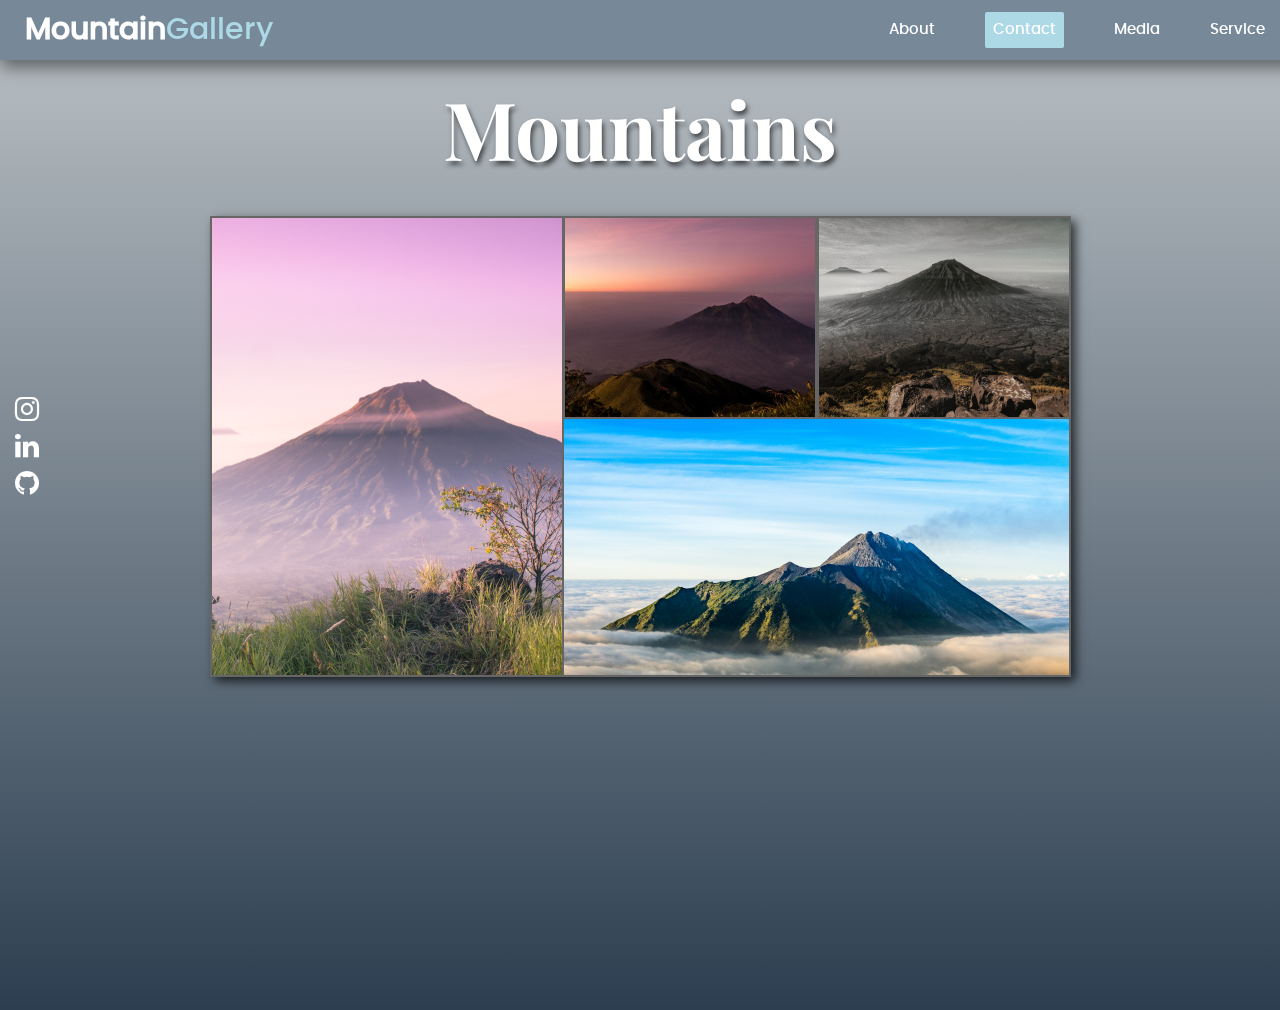
<file: index.html>
<!DOCTYPE html>
<html lang="en">
  <head>
    <meta charset="UTF-8" />
    <meta name="viewport" content="width=device-width, initial-scale=1.0" />
    <title>Gallery</title>
    <link rel="stylesheet" href="css/reset.css" />
    <link rel="stylesheet" href="css/style.css" />
    <link
      rel="stylesheet"
      href="https://cdnjs.cloudflare.com/ajax/libs/font-awesome/4.7.0/css/font-awesome.min.css"
    />
    <link
      rel="stylesheet"
      href="https://cdnjs.cloudflare.com/ajax/libs/animate.css/4.1.1/animate.min.css"
    />
  </head>
  <body>
    <nav class="wrapper animate__animated animate__fadeInDown">
      <div class="brand">
        <div class="firstname">mountain</div>
        <div class="lastname">gallery</div>
      </div>
      <ul class="navigation">
        <li><a href="/">About</a></li>
        <li><a href="/" class="active">Contact</a></li>
        <li><a href="/">Media</a></li>
        <li><a href="/">Service</a></li>
      </ul>
    </nav>
    <nav class="sosmed animate__animated animate__fadeInLeft">
      <ul class="sosmednya">
        <li>
          <a href="https://www.instagram.com/hamkawastaken/" target="_blank"
            ><i
              class="fa fa-instagram"
              style="font-size: 28px; color: white"
            ></i
          ></a>
        </li>
        <li>
          <a
            href="https://www.linkedin.com/in/muhammad-hamka-809990281/"
            target="_blank"
            ><i class="fa fa-linkedin" style="font-size: 28px; color: white"></i
          ></a>
        </li>
        <li>
          <a href="https://github.com/Hamkawastaken" target="_blank">
            <i class="fa fa-github" style="font-size: 28px; color: white"></i>
          </a>
        </li>
      </ul>
    </nav>
    <ul class="background">
      <li></li>
      <li></li>
      <li></li>
      <li></li>
      <li></li>
      <li></li>
      <li></li>
      <li></li>
      <li></li>
      <li></li>
      <li></li>
      <li></li>
      <li></li>
      <li></li>
      <li></li>
      <li></li>
      <li></li>
      <li></li>
      <li></li>
      <li></li>
      <li></li>
      <li></li>
      <li></li>
      <li></li>
      <li></li>
    </ul>
    <h1 class="depan animate__animated animate__fadeInDown">Mountains</h1>
    <div class="container">
      <ul class="gallery">
        <li class="li-sindoro">
          <a href="#gambar-1">
            <img src="img/full/thumb-sindoro.png" alt="Sindoro Mountain" />
            <span>Sumbing Mountain</span>
          </a>
        </li>
        <div class="overlay" id="gambar-1">
          <div class="container-img">
            <div class="img1">
              <a href="#gambar-4" class="prev"
                ><i
                  class="fa fa-chevron-circle-left"
                  style="font-size: 24px; color: black"
                ></i
              ></a>
              <a href="#gambar-2" class="next"
                ><i
                  class="fa fa-chevron-circle-right"
                  style="font-size: 24px; color: black"
                ></i
              ></a>
              <img src="img/full/container-1.png" alt="" />
            </div>
            <div class="bg1">
              <h1 class="naik">Sumbing</h1>
              <p>
                Lorem ipsum dolor sit amet consectetur adipisicing elit.
                Adipisci officia dolores hic aliquam! Numquam in tempora totam!
                Quis at, iste similique blanditiis sit beatae, quas tempore
                assumenda eius reprehenderit, ipsam fuga ex laboriosam
                dignissimos rem in autem iure animi repellat!
              </p>
              <input type="email" placeholder="Enter your name" />
              <input type="type" placeholder="Enter your address" />
              <button type="submit">Submit</button>
              <blockquote>*fill this if you want to visit</blockquote>
            </div>
            <a href="#" class="close"
              ><i class="fa fa-close" style="font-size: 18px"></i
            ></a>
          </div>
        </div>
        <li class="li-sumbing">
          <a href="#gambar-2">
            <img src="img/full/thumb-sumbing.png" alt="Sindoro Mountain" />
            <span>Sumbing Mountain</span>
          </a>
        </li>
        <div class="overlay" id="gambar-2">
          <div class="container-img">
            <div class="img1">
              <a href="#gambar-1" class="prev"
                ><i
                  class="fa fa-chevron-circle-left"
                  style="font-size: 24px; color: black"
                ></i
              ></a>
              <a href="#gambar-3" class="next"
                ><i
                  class="fa fa-chevron-circle-right"
                  style="font-size: 24px; color: black"
                ></i
              ></a>
              <img src="img/full/container-2.png" alt="" />
            </div>
            <div class="bg1">
              <h1 class="naik">Sumbing</h1>
              <p>
                Lorem ipsum dolor sit amet consectetur adipisicing elit.
                Adipisci officia dolores hic aliquam! Numquam in tempora totam!
                Quis at, iste similique blanditiis sit beatae, quas tempore
                assumenda eius reprehenderit, ipsam fuga ex laboriosam
                dignissimos rem in autem iure animi repellat!
              </p>
              <input type="email" placeholder="Enter your name" />
              <input type="type" placeholder="Enter your address" />
              <button type="submit">Submit</button>
              <blockquote>*fill this if you want to visit</blockquote>
            </div>
            <a href="#" class="close"
              ><i class="fa fa-close" style="font-size: 18px"></i
            ></a>
          </div>
        </div>
        <li class="li-merapi">
          <a href="#gambar-3">
            <img src="img/full/thumb-merapi.png" alt="Sindoro Mountain" />
            <span>Merapi Mountain</span>
          </a>
        </li>
        <div class="overlay" id="gambar-3">
          <div class="container-img">
            <div class="img1">
              <a href="#gambar-2" class="prev"
                ><i
                  class="fa fa-chevron-circle-left"
                  style="font-size: 24px; color: black"
                ></i
              ></a>
              <a href="#gambar-4" class="next"
                ><i
                  class="fa fa-chevron-circle-right"
                  style="font-size: 24px; color: black"
                ></i
              ></a>
              <img src="img/full/container-3.png" alt="" />
            </div>
            <div class="bg1">
              <h1 class="naik">Merapi</h1>
              <p>
                Lorem ipsum dolor sit amet consectetur adipisicing elit.
                Adipisci officia dolores hic aliquam! Numquam in tempora totam!
                Quis at, iste similique blanditiis sit beatae, quas tempore
                assumenda eius reprehenderit, ipsam fuga ex laboriosam
                dignissimos rem in autem iure animi repellat!
              </p>
              <input type="email" placeholder="Enter your name" />
              <input type="type" placeholder="Enter your address" />
              <button type="submit">Submit</button>
              <blockquote>*fill this if you want to visit</blockquote>
            </div>
            <a href="#" class="close"
              ><i class="fa fa-close" style="font-size: 18px"></i
            ></a>
          </div>
        </div>
        <li class="li-merbabu">
          <a href="#gambar-4">
            <img src="img/full/thumb-merbabu.png" alt="Sindoro Mountain" />
            <span>Merbabu Mountain</span>
          </a>
        </li>
        <div class="overlay" id="gambar-4">
          <div class="container-img">
            <div class="img1">
              <a href="#gambar-3" class="prev"
                ><i
                  class="fa fa-chevron-circle-left"
                  style="font-size: 24px; color: black"
                ></i
              ></a>
              <a href="#gambar-1" class="next"
                ><i
                  class="fa fa-chevron-circle-right"
                  style="font-size: 24px; color: black"
                ></i
              ></a>
              <img src="img/full/container-4.png" alt="" />
            </div>
            <div class="bg1">
              <h1 class="naik">Merbabu</h1>
              <p>
                Lorem ipsum dolor sit amet consectetur adipisicing elit.
                Adipisci officia dolores hic aliquam! Numquam in tempora totam!
                Quis at, iste similique blanditiis sit beatae, quas tempore
                assumenda eius reprehenderit, ipsam fuga ex laboriosam
                dignissimos rem in autem iure animi repellat!
              </p>
              <input type="email" placeholder="Enter your name" />
              <input type="type" placeholder="Enter your address" />
              <button type="submit">Submit</button>
              <blockquote>*fill this if you want to visit</blockquote>
            </div>
            <a href="#" class="close"
              ><i class="fa fa-close" style="font-size: 18px"></i
            ></a>
          </div>
        </div>
        <div class="clear"></div>
      </ul>
    </div>
  </body>
</html>
</file>
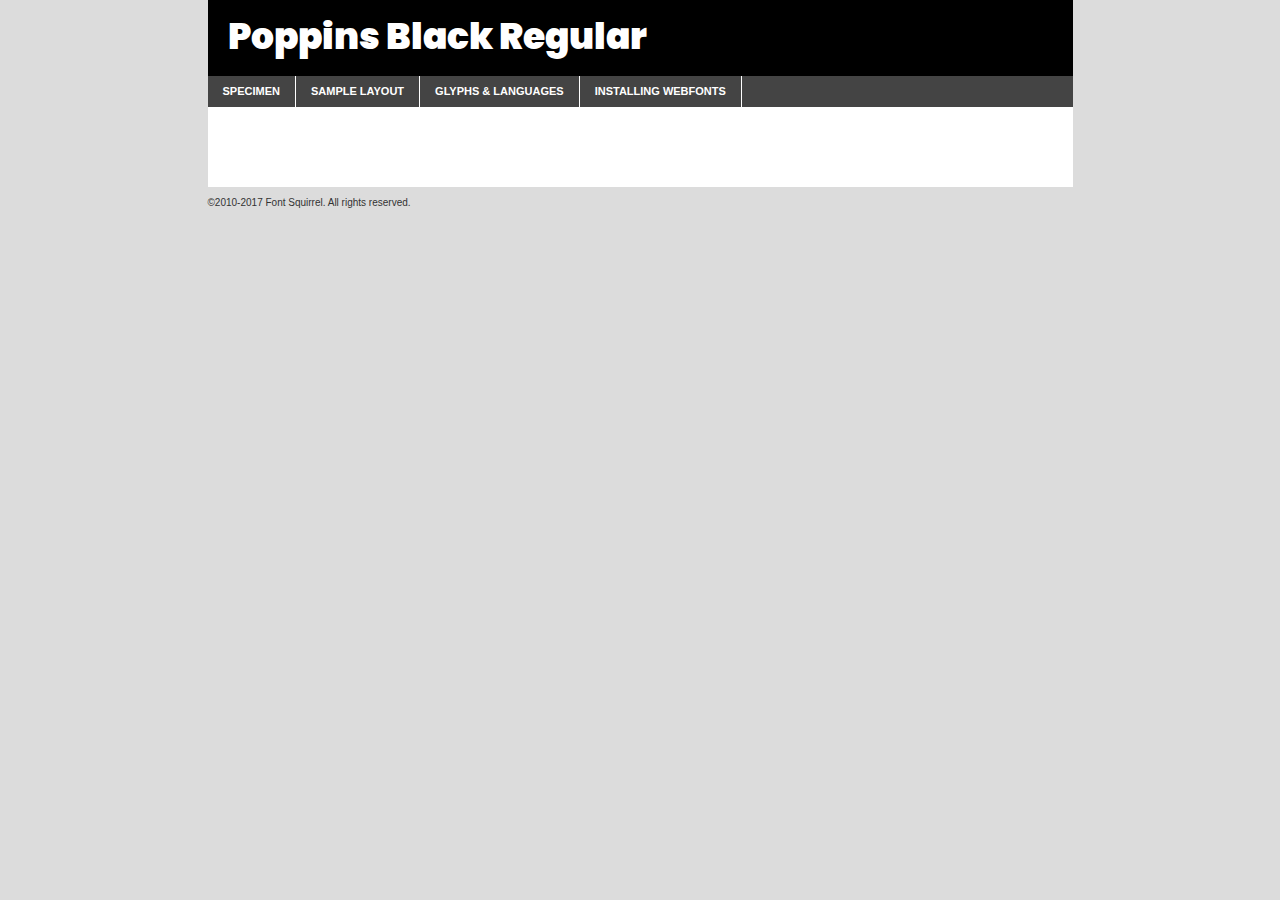
<file: fonts/webfontkit-20230918-031727/poppins-black-demo.html>
<!DOCTYPE html PUBLIC "-//W3C//DTD XHTML 1.0 Transitional//EN"
        "http://www.w3.org/TR/xhtml1/DTD/xhtml1-transitional.dtd">

<html xmlns="http://www.w3.org/1999/xhtml" xml:lang="en" lang="en">
<head>
    <meta http-equiv="Content-Type" content="text/html; charset=utf-8"/>
    <script src="http://ajax.googleapis.com/ajax/libs/jquery/1.7.2/jquery.min.js" type="text/javascript" charset="utf-8"></script>
    <script type="text/javascript">
		(function($) {
			$.fn.easyTabs = function(option) {
				var param = jQuery.extend({ fadeSpeed: 'fast', defaultContent: 1, activeClass: 'active' }, option);
				$(this).each(function() {
					var thisId = '#' + this.id;
					if ( param.defaultContent == '' )
					{
						param.defaultContent = 1;
					}
					if ( typeof param.defaultContent == 'number' )
					{
						var defaultTab = $(thisId + ' .tabs li:eq(' + (param.defaultContent - 1) + ') a').attr('href').substr(1);
					}
					else
					{
						var defaultTab = param.defaultContent;
					}
					$(thisId + ' .tabs li a').each(function() {
						var tabToHide = $(this).attr('href').substr(1);
						$('#' + tabToHide).addClass('easytabs-tab-content');
					});
					hideAll();
					changeContent(defaultTab);

					function hideAll() {$(thisId + ' .easytabs-tab-content').hide();}

					function changeContent(tabId)
					{
						hideAll();
						$(thisId + ' .tabs li').removeClass(param.activeClass);
						$(thisId + ' .tabs li a[href=#' + tabId + ']').closest('li').addClass(param.activeClass);
						if ( param.fadeSpeed != 'none' )
						{
							$(thisId + ' #' + tabId).fadeIn(param.fadeSpeed);
						}
						else
						{
							$(thisId + ' #' + tabId).show();
						}
					}

					$(thisId + ' .tabs li').click(function() {
						var tabId = $(this).find('a').attr('href').substr(1);
						changeContent(tabId);
						return false;
					});
				});
			}
		})(jQuery);
    </script>
    <link rel="stylesheet" href="specimen_files/specimen_stylesheet.css" type="text/css" charset="utf-8"/>
    <link rel="stylesheet" href="stylesheet.css" type="text/css" charset="utf-8"/>

    <style type="text/css">
        		body {
			font-family: 'poppinsblack';
        		}

            </style>

    <title>Poppins Black Regular Specimen</title>


    <script type="text/javascript" charset="utf-8">
		$(document).ready(function() {
			$('#container').easyTabs({ defaultContent: 1 });
		});
    </script>
</head>

<body>
<div id="container">
    <div id="header">
		Poppins Black Regular    </div>
    <ul class="tabs">
        <li><a href="#specimen">Specimen</a></li>
        <li><a href="#layout">Sample Layout</a></li>
		        <li><a href="#glyphs">Glyphs &amp; Languages</a></li>
        <li><a href="#installing">Installing Webfonts</a></li>

    </ul>

    <div id="main_content">


        <div id="specimen">

            <div class="section">
                <div class="grid12 firstcol">
                    <div class="huge">AaBb</div>
                </div>
            </div>

            <div class="section">
                <div class="glyph_range">A&#x200B;B&#x200b;C&#x200b;D&#x200b;E&#x200b;F&#x200b;G&#x200b;H&#x200b;I&#x200b;J&#x200b;K&#x200b;L&#x200b;M&#x200b;N&#x200b;O&#x200b;P&#x200b;Q&#x200b;R&#x200b;S&#x200b;T&#x200b;U&#x200b;V&#x200b;W&#x200b;X&#x200b;Y&#x200b;Z&#x200b;a&#x200b;b&#x200b;c&#x200b;d&#x200b;e&#x200b;f&#x200b;g&#x200b;h&#x200b;i&#x200b;j&#x200b;k&#x200b;l&#x200b;m&#x200b;n&#x200b;o&#x200b;p&#x200b;q&#x200b;r&#x200b;s&#x200b;t&#x200b;u&#x200b;v&#x200b;w&#x200b;x&#x200b;y&#x200b;z&#x200b;1&#x200b;2&#x200b;3&#x200b;4&#x200b;5&#x200b;6&#x200b;7&#x200b;8&#x200b;9&#x200b;0&#x200b;&amp;&#x200b;.&#x200b;,&#x200b;?&#x200b;!&#x200b;&#64;&#x200b;(&#x200b;)&#x200b;#&#x200b;$&#x200b;%&#x200b;*&#x200b;+&#x200b;-&#x200b;=&#x200b;:&#x200b;;</div>
            </div>
            <div class="section">
                <div class="grid12 firstcol">
                    <table class="sample_table">
                        <tr>
                            <td>10</td>
                            <td class="size10">abcdefghijklmnopqrstuvwxyzABCDEFGHIJKLMNOPQRSTUVWXYZ0123456789abcdefghijklmnopqrstuvwxyzABCDEFGHIJKLMNOPQRSTUVWXYZ0123456789abcdefghijklmnopqrstuvwxyzABCDEFGHIJKLMNOPQRSTUVWXYZ</td>
                        </tr>
                        <tr>
                            <td>11</td>
                            <td class="size11">abcdefghijklmnopqrstuvwxyzABCDEFGHIJKLMNOPQRSTUVWXYZ0123456789abcdefghijklmnopqrstuvwxyzABCDEFGHIJKLMNOPQRSTUVWXYZ0123456789abcdefghijklmnopqrstuvwxyzABCDEFGHIJKLMNOPQRSTUVWXYZ</td>
                        </tr>
                        <tr>
                            <td>12</td>
                            <td class="size12">abcdefghijklmnopqrstuvwxyzABCDEFGHIJKLMNOPQRSTUVWXYZ0123456789abcdefghijklmnopqrstuvwxyzABCDEFGHIJKLMNOPQRSTUVWXYZ0123456789abcdefghijklmnopqrstuvwxyzABCDEFGHIJKLMNOPQRSTUVWXYZ</td>
                        </tr>
                        <tr>
                            <td>13</td>
                            <td class="size13">abcdefghijklmnopqrstuvwxyzABCDEFGHIJKLMNOPQRSTUVWXYZ0123456789abcdefghijklmnopqrstuvwxyzABCDEFGHIJKLMNOPQRSTUVWXYZ0123456789abcdefghijklmnopqrstuvwxyzABCDEFGHIJKLMNOPQRSTUVWXYZ</td>
                        </tr>
                        <tr>
                            <td>14</td>
                            <td class="size14">abcdefghijklmnopqrstuvwxyzABCDEFGHIJKLMNOPQRSTUVWXYZ0123456789abcdefghijklmnopqrstuvwxyzABCDEFGHIJKLMNOPQRSTUVWXYZ0123456789abcdefghijklmnopqrstuvwxyzABCDEFGHIJKLMNOPQRSTUVWXYZ</td>
                        </tr>
                        <tr>
                            <td>16</td>
                            <td class="size16">abcdefghijklmnopqrstuvwxyzABCDEFGHIJKLMNOPQRSTUVWXYZ0123456789abcdefghijklmnopqrstuvwxyzABCDEFGHIJKLMNOPQRSTUVWXYZ</td>
                        </tr>
                        <tr>
                            <td>18</td>
                            <td class="size18">abcdefghijklmnopqrstuvwxyzABCDEFGHIJKLMNOPQRSTUVWXYZ0123456789abcdefghijklmnopqrstuvwxyzABCDEFGHIJKLMNOPQRSTUVWXYZ</td>
                        </tr>
                        <tr>
                            <td>20</td>
                            <td class="size20">abcdefghijklmnopqrstuvwxyzABCDEFGHIJKLMNOPQRSTUVWXYZ0123456789abcdefghijklmnopqrstuvwxyzABCDEFGHIJKLMNOPQRSTUVWXYZ</td>
                        </tr>
                        <tr>
                            <td>24</td>
                            <td class="size24">abcdefghijklmnopqrstuvwxyzABCDEFGHIJKLMNOPQRSTUVWXYZ0123456789abcdefghijklmnopqrstuvwxyzABCDEFGHIJKLMNOPQRSTUVWXYZ</td>
                        </tr>
                        <tr>
                            <td>30</td>
                            <td class="size30">abcdefghijklmnopqrstuvwxyzABCDEFGHIJKLMNOPQRSTUVWXYZ0123456789abcdefghijklmnopqrstuvwxyzABCDEFGHIJKLMNOPQRSTUVWXYZ</td>
                        </tr>
                        <tr>
                            <td>36</td>
                            <td class="size36">abcdefghijklmnopqrstuvwxyzABCDEFGHIJKLMNOPQRSTUVWXYZ0123456789abcdefghijklmnopqrstuvwxyzABCDEFGHIJKLMNOPQRSTUVWXYZ</td>
                        </tr>
                        <tr>
                            <td>48</td>
                            <td class="size48">abcdefghijklmnopqrstuvwxyzABCDEFGHIJKLMNOPQRSTUVWXYZ0123456789abcdefghijklmnopqrstuvwxyzABCDEFGHIJKLMNOPQRSTUVWXYZ</td>
                        </tr>
                        <tr>
                            <td>60</td>
                            <td class="size60">abcdefghijklmnopqrstuvwxyzABCDEFGHIJKLMNOPQRSTUVWXYZ0123456789abcdefghijklmnopqrstuvwxyzABCDEFGHIJKLMNOPQRSTUVWXYZ</td>
                        </tr>
                        <tr>
                            <td>72</td>
                            <td class="size72">abcdefghijklmnopqrstuvwxyzABCDEFGHIJKLMNOPQRSTUVWXYZ0123456789abcdefghijklmnopqrstuvwxyzABCDEFGHIJKLMNOPQRSTUVWXYZ</td>
                        </tr>
                        <tr>
                            <td>90</td>
                            <td class="size90">abcdefghijklmnopqrstuvwxyzABCDEFGHIJKLMNOPQRSTUVWXYZ0123456789abcdefghijklmnopqrstuvwxyzABCDEFGHIJKLMNOPQRSTUVWXYZ</td>
                        </tr>
                    </table>

                </div>

            </div>


            <div class="section" id="bodycomparison">


                <div id="xheight">
                    <div class="fontbody">&#x25FC;&#x25FC;&#x25FC;&#x25FC;&#x25FC;&#x25FC;&#x25FC;&#x25FC;&#x25FC;&#x25FC;&#x25FC;&#x25FC;&#x25FC;&#x25FC;&#x25FC;&#x25FC;&#x25FC;&#x25FC;&#x25FC;&#x25FC;&#x25FC;&#x25FC;&#x25FC;&#x25FC;&#x25FC;&#x25FC;&#x25FC;&#x25FC;&#x25FC;&#x25FC;&#x25FC;&#x25FC;&#x25FC;&#x25FC;&#x25FC;&#x25FC;&#x25FC;&#x25FC;&#x25FC;&#x25FC;&#x25FC;&#x25FC;&#x25FC;&#x25FC;&#x25FC;&#x25FC;&#x25FC;&#x25FC;&#x25FC;&#x25FC;&#x25FC;&#x25FC;&#x25FC;&#x25FC;&#x25FC;&#x25FC;&#x25FC;&#x25FC;&#x25FC;&#x25FC;&#x25FC;&#x25FC;&#x25FC;&#x25FC;&#x25FC;&#x25FC;&#x25FC;&#x25FC;&#x25FC;&#x25FC;&#x25FC;&#x25FC;&#x25FC;&#x25FC;&#x25FC;&#x25FC;&#x25FC;&#x25FC;&#x25FC;&#x25FC;&#x25FC;&#x25FC;&#x25FC;&#x25FC;&#x25FC;&#x25FC;&#x25FC;&#x25FC;&#x25FC;&#x25FC;&#x25FC;&#x25FC;&#x25FC;&#x25FC;&#x25FC;&#x25FC;&#x25FC;&#x25FC;&#x25FC;body</div>
                    <div class="arialbody">body</div>
                    <div class="verdanabody">body</div>
                    <div class="georgiabody">body</div>
                </div>
                <div class="fontbody" style="z-index:1">
                    body<span>Poppins Black Regular</span>
                </div>
                <div class="arialbody" style="z-index:1">
                    body<span>Arial</span>
                </div>
                <div class="verdanabody" style="z-index:1">
                    body<span>Verdana</span>
                </div>
                <div class="georgiabody" style="z-index:1">
                    body<span>Georgia</span>
                </div>


            </div>


            <div class="section psample psample_row1" id="">

                <div class="grid2 firstcol">
                    <p class="size10"><span>10.</span>Aenean lacinia bibendum nulla sed consectetur. Fusce dapibus, tellus ac cursus commodo, tortor mauris condimentum nibh, ut fermentum massa justo sit amet risus. Nullam id dolor id nibh ultricies vehicula ut id elit. Cum sociis natoque penatibus et magnis dis parturient montes, nascetur ridiculus mus. Nulla vitae elit libero, a pharetra augue.</p>

                </div>
                <div class="grid3">
                    <p class="size11"><span>11.</span>Aenean lacinia bibendum nulla sed consectetur. Fusce dapibus, tellus ac cursus commodo, tortor mauris condimentum nibh, ut fermentum massa justo sit amet risus. Nullam id dolor id nibh ultricies vehicula ut id elit. Cum sociis natoque penatibus et magnis dis parturient montes, nascetur ridiculus mus. Nulla vitae elit libero, a pharetra augue.</p>

                </div>
                <div class="grid3">
                    <p class="size12"><span>12.</span>Aenean lacinia bibendum nulla sed consectetur. Fusce dapibus, tellus ac cursus commodo, tortor mauris condimentum nibh, ut fermentum massa justo sit amet risus. Nullam id dolor id nibh ultricies vehicula ut id elit. Cum sociis natoque penatibus et magnis dis parturient montes, nascetur ridiculus mus. Nulla vitae elit libero, a pharetra augue.</p>

                </div>
                <div class="grid4">
                    <p class="size13"><span>13.</span>Aenean lacinia bibendum nulla sed consectetur. Fusce dapibus, tellus ac cursus commodo, tortor mauris condimentum nibh, ut fermentum massa justo sit amet risus. Nullam id dolor id nibh ultricies vehicula ut id elit. Cum sociis natoque penatibus et magnis dis parturient montes, nascetur ridiculus mus. Nulla vitae elit libero, a pharetra augue.</p>

                </div>
                <div class="white_blend"></div>

            </div>
            <div class="section psample psample_row2" id="">
                <div class="grid3 firstcol">
                    <p class="size14"><span>14.</span>Aenean lacinia bibendum nulla sed consectetur. Fusce dapibus, tellus ac cursus commodo, tortor mauris condimentum nibh, ut fermentum massa justo sit amet risus. Nullam id dolor id nibh ultricies vehicula ut id elit. Cum sociis natoque penatibus et magnis dis parturient montes, nascetur ridiculus mus. Nulla vitae elit libero, a pharetra augue.</p>

                </div>
                <div class="grid4">
                    <p class="size16"><span>16.</span>Aenean lacinia bibendum nulla sed consectetur. Fusce dapibus, tellus ac cursus commodo, tortor mauris condimentum nibh, ut fermentum massa justo sit amet risus. Nullam id dolor id nibh ultricies vehicula ut id elit. Cum sociis natoque penatibus et magnis dis parturient montes, nascetur ridiculus mus. Nulla vitae elit libero, a pharetra augue.</p>

                </div>
                <div class="grid5">
                    <p class="size18"><span>18.</span>Aenean lacinia bibendum nulla sed consectetur. Fusce dapibus, tellus ac cursus commodo, tortor mauris condimentum nibh, ut fermentum massa justo sit amet risus. Nullam id dolor id nibh ultricies vehicula ut id elit. Cum sociis natoque penatibus et magnis dis parturient montes, nascetur ridiculus mus. Nulla vitae elit libero, a pharetra augue.</p>

                </div>

                <div class="white_blend"></div>

            </div>

            <div class="section psample psample_row3" id="">
                <div class="grid5 firstcol">
                    <p class="size20"><span>20.</span>Aenean lacinia bibendum nulla sed consectetur. Fusce dapibus, tellus ac cursus commodo, tortor mauris condimentum nibh, ut fermentum massa justo sit amet risus. Nullam id dolor id nibh ultricies vehicula ut id elit. Cum sociis natoque penatibus et magnis dis parturient montes, nascetur ridiculus mus. Nulla vitae elit libero, a pharetra augue.</p>
                </div>
                <div class="grid7">
                    <p class="size24"><span>24.</span>Aenean lacinia bibendum nulla sed consectetur. Fusce dapibus, tellus ac cursus commodo, tortor mauris condimentum nibh, ut fermentum massa justo sit amet risus. Nullam id dolor id nibh ultricies vehicula ut id elit. Cum sociis natoque penatibus et magnis dis parturient montes, nascetur ridiculus mus. Nulla vitae elit libero, a pharetra augue.</p>
                </div>

                <div class="white_blend"></div>

            </div>

            <div class="section psample psample_row4" id="">
                <div class="grid12 firstcol">
                    <p class="size30"><span>30.</span>Aenean lacinia bibendum nulla sed consectetur. Fusce dapibus, tellus ac cursus commodo, tortor mauris condimentum nibh, ut fermentum massa justo sit amet risus. Nullam id dolor id nibh ultricies vehicula ut id elit. Cum sociis natoque penatibus et magnis dis parturient montes, nascetur ridiculus mus. Nulla vitae elit libero, a pharetra augue.</p>
                </div>
                <div class="white_blend"></div>

            </div>


            <div class="section psample psample_row1 fullreverse">
                <div class="grid2 firstcol">
                    <p class="size10"><span>10.</span>Aenean lacinia bibendum nulla sed consectetur. Fusce dapibus, tellus ac cursus commodo, tortor mauris condimentum nibh, ut fermentum massa justo sit amet risus. Nullam id dolor id nibh ultricies vehicula ut id elit. Cum sociis natoque penatibus et magnis dis parturient montes, nascetur ridiculus mus. Nulla vitae elit libero, a pharetra augue.</p>

                </div>
                <div class="grid3">
                    <p class="size11"><span>11.</span>Aenean lacinia bibendum nulla sed consectetur. Fusce dapibus, tellus ac cursus commodo, tortor mauris condimentum nibh, ut fermentum massa justo sit amet risus. Nullam id dolor id nibh ultricies vehicula ut id elit. Cum sociis natoque penatibus et magnis dis parturient montes, nascetur ridiculus mus. Nulla vitae elit libero, a pharetra augue.</p>

                </div>
                <div class="grid3">
                    <p class="size12"><span>12.</span>Aenean lacinia bibendum nulla sed consectetur. Fusce dapibus, tellus ac cursus commodo, tortor mauris condimentum nibh, ut fermentum massa justo sit amet risus. Nullam id dolor id nibh ultricies vehicula ut id elit. Cum sociis natoque penatibus et magnis dis parturient montes, nascetur ridiculus mus. Nulla vitae elit libero, a pharetra augue.</p>

                </div>
                <div class="grid4">
                    <p class="size13"><span>13.</span>Aenean lacinia bibendum nulla sed consectetur. Fusce dapibus, tellus ac cursus commodo, tortor mauris condimentum nibh, ut fermentum massa justo sit amet risus. Nullam id dolor id nibh ultricies vehicula ut id elit. Cum sociis natoque penatibus et magnis dis parturient montes, nascetur ridiculus mus. Nulla vitae elit libero, a pharetra augue.</p>

                </div>
                <div class="black_blend"></div>

            </div>

            <div class="section psample psample_row2 fullreverse">
                <div class="grid3 firstcol">
                    <p class="size14"><span>14.</span>Aenean lacinia bibendum nulla sed consectetur. Fusce dapibus, tellus ac cursus commodo, tortor mauris condimentum nibh, ut fermentum massa justo sit amet risus. Nullam id dolor id nibh ultricies vehicula ut id elit. Cum sociis natoque penatibus et magnis dis parturient montes, nascetur ridiculus mus. Nulla vitae elit libero, a pharetra augue.</p>

                </div>
                <div class="grid4">
                    <p class="size16"><span>16.</span>Aenean lacinia bibendum nulla sed consectetur. Fusce dapibus, tellus ac cursus commodo, tortor mauris condimentum nibh, ut fermentum massa justo sit amet risus. Nullam id dolor id nibh ultricies vehicula ut id elit. Cum sociis natoque penatibus et magnis dis parturient montes, nascetur ridiculus mus. Nulla vitae elit libero, a pharetra augue.</p>

                </div>
                <div class="grid5">
                    <p class="size18"><span>18.</span>Aenean lacinia bibendum nulla sed consectetur. Fusce dapibus, tellus ac cursus commodo, tortor mauris condimentum nibh, ut fermentum massa justo sit amet risus. Nullam id dolor id nibh ultricies vehicula ut id elit. Cum sociis natoque penatibus et magnis dis parturient montes, nascetur ridiculus mus. Nulla vitae elit libero, a pharetra augue.</p>

                </div>
                <div class="black_blend"></div>

            </div>

            <div class="section psample fullreverse psample_row3" id="">
                <div class="grid5 firstcol">
                    <p class="size20"><span>20.</span>Aenean lacinia bibendum nulla sed consectetur. Fusce dapibus, tellus ac cursus commodo, tortor mauris condimentum nibh, ut fermentum massa justo sit amet risus. Nullam id dolor id nibh ultricies vehicula ut id elit. Cum sociis natoque penatibus et magnis dis parturient montes, nascetur ridiculus mus. Nulla vitae elit libero, a pharetra augue.</p>
                </div>
                <div class="grid7">
                    <p class="size24"><span>24.</span>Aenean lacinia bibendum nulla sed consectetur. Fusce dapibus, tellus ac cursus commodo, tortor mauris condimentum nibh, ut fermentum massa justo sit amet risus. Nullam id dolor id nibh ultricies vehicula ut id elit. Cum sociis natoque penatibus et magnis dis parturient montes, nascetur ridiculus mus. Nulla vitae elit libero, a pharetra augue.</p>
                </div>

                <div class="black_blend"></div>

            </div>

            <div class="section psample fullreverse psample_row4" id="" style="border-bottom: 20px #000 solid;">
                <div class="grid12 firstcol">
                    <p class="size30"><span>30.</span>Aenean lacinia bibendum nulla sed consectetur. Fusce dapibus, tellus ac cursus commodo, tortor mauris condimentum nibh, ut fermentum massa justo sit amet risus. Nullam id dolor id nibh ultricies vehicula ut id elit. Cum sociis natoque penatibus et magnis dis parturient montes, nascetur ridiculus mus. Nulla vitae elit libero, a pharetra augue.</p>
                </div>
                <div class="black_blend"></div>

            </div>


        </div>

        <div id="layout">

            <div class="section">

                <div class="grid12 firstcol">
                    <h1>Lorem Ipsum Dolor</h1>
                    <h2>Etiam porta sem malesuada magna mollis euismod</h2>

                    <p class="byline">By <a href="#link">Aenean Lacinia</a></p>
                </div>
            </div>
            <div class="section">
                <div class="grid8 firstcol">
                    <p class="large">Donec sed odio dui. Morbi leo risus, porta ac consectetur ac, vestibulum at eros. Fusce dapibus, tellus ac cursus commodo, tortor mauris condimentum nibh, ut fermentum massa justo sit amet risus. </p>


                    <h3>Pellentesque ornare sem</h3>

                    <p>Maecenas sed diam eget risus varius blandit sit amet non magna. Maecenas faucibus mollis interdum. Donec ullamcorper nulla non metus auctor fringilla. Nullam id dolor id nibh ultricies vehicula ut id elit. Nullam id dolor id nibh ultricies vehicula ut id elit. </p>

                    <p>Aenean eu leo quam. Pellentesque ornare sem lacinia quam venenatis vestibulum. Lorem ipsum dolor sit amet, consectetur adipiscing elit. Cum sociis natoque penatibus et magnis dis parturient montes, nascetur ridiculus mus. </p>

                    <p>Nulla vitae elit libero, a pharetra augue. Praesent commodo cursus magna, vel scelerisque nisl consectetur et. Aenean lacinia bibendum nulla sed consectetur. </p>

                    <p>Nullam quis risus eget urna mollis ornare vel eu leo. Nullam quis risus eget urna mollis ornare vel eu leo. Maecenas sed diam eget risus varius blandit sit amet non magna. Donec ullamcorper nulla non metus auctor fringilla. </p>

                    <h3>Cras mattis consectetur</h3>

                    <p>Aenean eu leo quam. Pellentesque ornare sem lacinia quam venenatis vestibulum. Aenean lacinia bibendum nulla sed consectetur. Integer posuere erat a ante venenatis dapibus posuere velit aliquet. Cras mattis consectetur purus sit amet fermentum. </p>

                    <p>Nullam id dolor id nibh ultricies vehicula ut id elit. Nullam quis risus eget urna mollis ornare vel eu leo. Cras mattis consectetur purus sit amet fermentum.</p>
                </div>

                <div class="grid4 sidebar">

                    <div class="box reverse">
                        <p class="last">Nullam quis risus eget urna mollis ornare vel eu leo. Donec ullamcorper nulla non metus auctor fringilla. Cras mattis consectetur purus sit amet fermentum. Sed posuere consectetur est at lobortis. Lorem ipsum dolor sit amet, consectetur adipiscing elit. </p>
                    </div>

                    <p class="caption">Maecenas sed diam eget risus varius.</p>

                    <p>Vestibulum id ligula porta felis euismod semper. Integer posuere erat a ante venenatis dapibus posuere velit aliquet. Vestibulum id ligula porta felis euismod semper. Sed posuere consectetur est at lobortis. Maecenas sed diam eget risus varius blandit sit amet non magna. Fusce dapibus, tellus ac cursus commodo, tortor mauris condimentum nibh, ut fermentum massa justo sit amet risus. </p>


                    <p>Duis mollis, est non commodo luctus, nisi erat porttitor ligula, eget lacinia odio sem nec elit. Aenean lacinia bibendum nulla sed consectetur. Vivamus sagittis lacus vel augue laoreet rutrum faucibus dolor auctor. Aenean lacinia bibendum nulla sed consectetur. Nullam quis risus eget urna mollis ornare vel eu leo. </p>

                    <p>Praesent commodo cursus magna, vel scelerisque nisl consectetur et. Donec ullamcorper nulla non metus auctor fringilla. Maecenas faucibus mollis interdum. Fusce dapibus, tellus ac cursus commodo, tortor mauris condimentum nibh, ut fermentum massa justo sit amet risus. </p>

                </div>
            </div>

        </div>


		

        <div id="glyphs">
            <div class="section">
                <div class="grid12 firstcol">

                    <h1>Language Support</h1>
                    <p>The subset of Poppins Black Regular in this kit supports the following languages:<br/>

						Albanian, Basque, Breton, Chamorro, Danish, Dutch, English, Faroese, Finnish, French, Frisian, Galician, German, Icelandic, Italian, Malagasy, Norwegian, Portuguese, Spanish, Alsatian, Aragonese, Arapaho, Arrernte, Asturian, Aymara, Bislama, Cebuano, Corsican, Fijian, French_creole, Genoese, Gilbertese, Greenlandic, Haitian_creole, Hiligaynon, Hmong, Hopi, Ibanag, Iloko_ilokano, Indonesian, Interglossa_glosa, Interlingua, Irish_gaelic, Jerriais, Lojban, Lombard, Luxembourgeois, Manx, Mohawk, Norfolk_pitcairnese, Occitan, Oromo, Pangasinan, Papiamento, Piedmontese, Potawatomi, Rhaeto-romance, Romansh, Rotokas, Sami_lule, Samoan, Sardinian, Scots_gaelic, Seychelles_creole, Shona, Sicilian, Somali, Southern_ndebele, Swahili, Swati_swazi, Tagalog_filipino_pilipino, Tetum, Tok_pisin, Uyghur_latinized, Volapuk, Walloon, Warlpiri, Xhosa, Yapese, Zulu, Latinbasic, Ubasic, Demo                    </p>
                    <h1>Glyph Chart</h1>
                    <p>The subset of Poppins Black Regular in this kit includes all the glyphs listed below. Unicode entities are included above each glyph to help you insert individual characters into your layout.</p>
                    <div id="glyph_chart">

																																	                                <div><p>&amp;#13;</p>&#13;</div>
																				                                <div><p>&amp;#32;</p>&#32;</div>
																				                                <div><p>&amp;#33;</p>&#33;</div>
																				                                <div><p>&amp;#34;</p>&#34;</div>
																				                                <div><p>&amp;#35;</p>&#35;</div>
																				                                <div><p>&amp;#36;</p>&#36;</div>
																				                                <div><p>&amp;#37;</p>&#37;</div>
																				                                <div><p>&amp;#38;</p>&#38;</div>
																				                                <div><p>&amp;#39;</p>&#39;</div>
																				                                <div><p>&amp;#40;</p>&#40;</div>
																				                                <div><p>&amp;#41;</p>&#41;</div>
																				                                <div><p>&amp;#42;</p>&#42;</div>
																				                                <div><p>&amp;#43;</p>&#43;</div>
																				                                <div><p>&amp;#44;</p>&#44;</div>
																				                                <div><p>&amp;#45;</p>&#45;</div>
																				                                <div><p>&amp;#46;</p>&#46;</div>
																				                                <div><p>&amp;#47;</p>&#47;</div>
																				                                <div><p>&amp;#48;</p>&#48;</div>
																				                                <div><p>&amp;#49;</p>&#49;</div>
																				                                <div><p>&amp;#50;</p>&#50;</div>
																				                                <div><p>&amp;#51;</p>&#51;</div>
																				                                <div><p>&amp;#52;</p>&#52;</div>
																				                                <div><p>&amp;#53;</p>&#53;</div>
																				                                <div><p>&amp;#54;</p>&#54;</div>
																				                                <div><p>&amp;#55;</p>&#55;</div>
																				                                <div><p>&amp;#56;</p>&#56;</div>
																				                                <div><p>&amp;#57;</p>&#57;</div>
																				                                <div><p>&amp;#58;</p>&#58;</div>
																				                                <div><p>&amp;#59;</p>&#59;</div>
																				                                <div><p>&amp;#60;</p>&#60;</div>
																				                                <div><p>&amp;#61;</p>&#61;</div>
																				                                <div><p>&amp;#62;</p>&#62;</div>
																				                                <div><p>&amp;#63;</p>&#63;</div>
																				                                <div><p>&amp;#64;</p>&#64;</div>
																				                                <div><p>&amp;#65;</p>&#65;</div>
																				                                <div><p>&amp;#66;</p>&#66;</div>
																				                                <div><p>&amp;#67;</p>&#67;</div>
																				                                <div><p>&amp;#68;</p>&#68;</div>
																				                                <div><p>&amp;#69;</p>&#69;</div>
																				                                <div><p>&amp;#70;</p>&#70;</div>
																				                                <div><p>&amp;#71;</p>&#71;</div>
																				                                <div><p>&amp;#72;</p>&#72;</div>
																				                                <div><p>&amp;#73;</p>&#73;</div>
																				                                <div><p>&amp;#74;</p>&#74;</div>
																				                                <div><p>&amp;#75;</p>&#75;</div>
																				                                <div><p>&amp;#76;</p>&#76;</div>
																				                                <div><p>&amp;#77;</p>&#77;</div>
																				                                <div><p>&amp;#78;</p>&#78;</div>
																				                                <div><p>&amp;#79;</p>&#79;</div>
																				                                <div><p>&amp;#80;</p>&#80;</div>
																				                                <div><p>&amp;#81;</p>&#81;</div>
																				                                <div><p>&amp;#82;</p>&#82;</div>
																				                                <div><p>&amp;#83;</p>&#83;</div>
																				                                <div><p>&amp;#84;</p>&#84;</div>
																				                                <div><p>&amp;#85;</p>&#85;</div>
																				                                <div><p>&amp;#86;</p>&#86;</div>
																				                                <div><p>&amp;#87;</p>&#87;</div>
																				                                <div><p>&amp;#88;</p>&#88;</div>
																				                                <div><p>&amp;#89;</p>&#89;</div>
																				                                <div><p>&amp;#90;</p>&#90;</div>
																				                                <div><p>&amp;#91;</p>&#91;</div>
																				                                <div><p>&amp;#92;</p>&#92;</div>
																				                                <div><p>&amp;#93;</p>&#93;</div>
																				                                <div><p>&amp;#94;</p>&#94;</div>
																				                                <div><p>&amp;#95;</p>&#95;</div>
																				                                <div><p>&amp;#96;</p>&#96;</div>
																				                                <div><p>&amp;#97;</p>&#97;</div>
																				                                <div><p>&amp;#98;</p>&#98;</div>
																				                                <div><p>&amp;#99;</p>&#99;</div>
																				                                <div><p>&amp;#100;</p>&#100;</div>
																				                                <div><p>&amp;#101;</p>&#101;</div>
																				                                <div><p>&amp;#102;</p>&#102;</div>
																				                                <div><p>&amp;#103;</p>&#103;</div>
																				                                <div><p>&amp;#104;</p>&#104;</div>
																				                                <div><p>&amp;#105;</p>&#105;</div>
																				                                <div><p>&amp;#106;</p>&#106;</div>
																				                                <div><p>&amp;#107;</p>&#107;</div>
																				                                <div><p>&amp;#108;</p>&#108;</div>
																				                                <div><p>&amp;#109;</p>&#109;</div>
																				                                <div><p>&amp;#110;</p>&#110;</div>
																				                                <div><p>&amp;#111;</p>&#111;</div>
																				                                <div><p>&amp;#112;</p>&#112;</div>
																				                                <div><p>&amp;#113;</p>&#113;</div>
																				                                <div><p>&amp;#114;</p>&#114;</div>
																				                                <div><p>&amp;#115;</p>&#115;</div>
																				                                <div><p>&amp;#116;</p>&#116;</div>
																				                                <div><p>&amp;#117;</p>&#117;</div>
																				                                <div><p>&amp;#118;</p>&#118;</div>
																				                                <div><p>&amp;#119;</p>&#119;</div>
																				                                <div><p>&amp;#120;</p>&#120;</div>
																				                                <div><p>&amp;#121;</p>&#121;</div>
																				                                <div><p>&amp;#122;</p>&#122;</div>
																				                                <div><p>&amp;#123;</p>&#123;</div>
																				                                <div><p>&amp;#124;</p>&#124;</div>
																				                                <div><p>&amp;#125;</p>&#125;</div>
																				                                <div><p>&amp;#126;</p>&#126;</div>
																				                                <div><p>&amp;#160;</p>&#160;</div>
																				                                <div><p>&amp;#161;</p>&#161;</div>
																				                                <div><p>&amp;#162;</p>&#162;</div>
																				                                <div><p>&amp;#163;</p>&#163;</div>
																				                                <div><p>&amp;#164;</p>&#164;</div>
																				                                <div><p>&amp;#165;</p>&#165;</div>
																				                                <div><p>&amp;#166;</p>&#166;</div>
																				                                <div><p>&amp;#167;</p>&#167;</div>
																				                                <div><p>&amp;#168;</p>&#168;</div>
																				                                <div><p>&amp;#169;</p>&#169;</div>
																				                                <div><p>&amp;#170;</p>&#170;</div>
																				                                <div><p>&amp;#171;</p>&#171;</div>
																				                                <div><p>&amp;#172;</p>&#172;</div>
																				                                <div><p>&amp;#173;</p>&#173;</div>
																				                                <div><p>&amp;#174;</p>&#174;</div>
																				                                <div><p>&amp;#175;</p>&#175;</div>
																				                                <div><p>&amp;#176;</p>&#176;</div>
																				                                <div><p>&amp;#177;</p>&#177;</div>
																				                                <div><p>&amp;#178;</p>&#178;</div>
																				                                <div><p>&amp;#179;</p>&#179;</div>
																				                                <div><p>&amp;#180;</p>&#180;</div>
																				                                <div><p>&amp;#181;</p>&#181;</div>
																				                                <div><p>&amp;#182;</p>&#182;</div>
																				                                <div><p>&amp;#183;</p>&#183;</div>
																				                                <div><p>&amp;#184;</p>&#184;</div>
																				                                <div><p>&amp;#185;</p>&#185;</div>
																				                                <div><p>&amp;#186;</p>&#186;</div>
																				                                <div><p>&amp;#187;</p>&#187;</div>
																				                                <div><p>&amp;#188;</p>&#188;</div>
																				                                <div><p>&amp;#189;</p>&#189;</div>
																				                                <div><p>&amp;#190;</p>&#190;</div>
																				                                <div><p>&amp;#191;</p>&#191;</div>
																				                                <div><p>&amp;#192;</p>&#192;</div>
																				                                <div><p>&amp;#193;</p>&#193;</div>
																				                                <div><p>&amp;#194;</p>&#194;</div>
																				                                <div><p>&amp;#195;</p>&#195;</div>
																				                                <div><p>&amp;#196;</p>&#196;</div>
																				                                <div><p>&amp;#197;</p>&#197;</div>
																				                                <div><p>&amp;#198;</p>&#198;</div>
																				                                <div><p>&amp;#199;</p>&#199;</div>
																				                                <div><p>&amp;#200;</p>&#200;</div>
																				                                <div><p>&amp;#201;</p>&#201;</div>
																				                                <div><p>&amp;#202;</p>&#202;</div>
																				                                <div><p>&amp;#203;</p>&#203;</div>
																				                                <div><p>&amp;#204;</p>&#204;</div>
																				                                <div><p>&amp;#205;</p>&#205;</div>
																				                                <div><p>&amp;#206;</p>&#206;</div>
																				                                <div><p>&amp;#207;</p>&#207;</div>
																				                                <div><p>&amp;#208;</p>&#208;</div>
																				                                <div><p>&amp;#209;</p>&#209;</div>
																				                                <div><p>&amp;#210;</p>&#210;</div>
																				                                <div><p>&amp;#211;</p>&#211;</div>
																				                                <div><p>&amp;#212;</p>&#212;</div>
																				                                <div><p>&amp;#213;</p>&#213;</div>
																				                                <div><p>&amp;#214;</p>&#214;</div>
																				                                <div><p>&amp;#215;</p>&#215;</div>
																				                                <div><p>&amp;#216;</p>&#216;</div>
																				                                <div><p>&amp;#217;</p>&#217;</div>
																				                                <div><p>&amp;#218;</p>&#218;</div>
																				                                <div><p>&amp;#219;</p>&#219;</div>
																				                                <div><p>&amp;#220;</p>&#220;</div>
																				                                <div><p>&amp;#221;</p>&#221;</div>
																				                                <div><p>&amp;#222;</p>&#222;</div>
																				                                <div><p>&amp;#223;</p>&#223;</div>
																				                                <div><p>&amp;#224;</p>&#224;</div>
																				                                <div><p>&amp;#225;</p>&#225;</div>
																				                                <div><p>&amp;#226;</p>&#226;</div>
																				                                <div><p>&amp;#227;</p>&#227;</div>
																				                                <div><p>&amp;#228;</p>&#228;</div>
																				                                <div><p>&amp;#229;</p>&#229;</div>
																				                                <div><p>&amp;#230;</p>&#230;</div>
																				                                <div><p>&amp;#231;</p>&#231;</div>
																				                                <div><p>&amp;#232;</p>&#232;</div>
																				                                <div><p>&amp;#233;</p>&#233;</div>
																				                                <div><p>&amp;#234;</p>&#234;</div>
																				                                <div><p>&amp;#235;</p>&#235;</div>
																				                                <div><p>&amp;#236;</p>&#236;</div>
																				                                <div><p>&amp;#237;</p>&#237;</div>
																				                                <div><p>&amp;#238;</p>&#238;</div>
																				                                <div><p>&amp;#239;</p>&#239;</div>
																				                                <div><p>&amp;#240;</p>&#240;</div>
																				                                <div><p>&amp;#241;</p>&#241;</div>
																				                                <div><p>&amp;#242;</p>&#242;</div>
																				                                <div><p>&amp;#243;</p>&#243;</div>
																				                                <div><p>&amp;#244;</p>&#244;</div>
																				                                <div><p>&amp;#245;</p>&#245;</div>
																				                                <div><p>&amp;#246;</p>&#246;</div>
																				                                <div><p>&amp;#247;</p>&#247;</div>
																				                                <div><p>&amp;#248;</p>&#248;</div>
																				                                <div><p>&amp;#249;</p>&#249;</div>
																				                                <div><p>&amp;#250;</p>&#250;</div>
																				                                <div><p>&amp;#251;</p>&#251;</div>
																				                                <div><p>&amp;#252;</p>&#252;</div>
																				                                <div><p>&amp;#253;</p>&#253;</div>
																				                                <div><p>&amp;#254;</p>&#254;</div>
																				                                <div><p>&amp;#255;</p>&#255;</div>
																				                                <div><p>&amp;#338;</p>&#338;</div>
																				                                <div><p>&amp;#339;</p>&#339;</div>
																				                                <div><p>&amp;#376;</p>&#376;</div>
																				                                <div><p>&amp;#710;</p>&#710;</div>
																				                                <div><p>&amp;#732;</p>&#732;</div>
																				                                <div><p>&amp;#8192;</p>&#8192;</div>
																				                                <div><p>&amp;#8193;</p>&#8193;</div>
																				                                <div><p>&amp;#8194;</p>&#8194;</div>
																				                                <div><p>&amp;#8195;</p>&#8195;</div>
																				                                <div><p>&amp;#8196;</p>&#8196;</div>
																				                                <div><p>&amp;#8197;</p>&#8197;</div>
																				                                <div><p>&amp;#8198;</p>&#8198;</div>
																				                                <div><p>&amp;#8199;</p>&#8199;</div>
																				                                <div><p>&amp;#8200;</p>&#8200;</div>
																				                                <div><p>&amp;#8201;</p>&#8201;</div>
																				                                <div><p>&amp;#8202;</p>&#8202;</div>
																				                                <div><p>&amp;#8208;</p>&#8208;</div>
																				                                <div><p>&amp;#8209;</p>&#8209;</div>
																				                                <div><p>&amp;#8210;</p>&#8210;</div>
																				                                <div><p>&amp;#8211;</p>&#8211;</div>
																				                                <div><p>&amp;#8212;</p>&#8212;</div>
																				                                <div><p>&amp;#8216;</p>&#8216;</div>
																				                                <div><p>&amp;#8217;</p>&#8217;</div>
																				                                <div><p>&amp;#8218;</p>&#8218;</div>
																				                                <div><p>&amp;#8220;</p>&#8220;</div>
																				                                <div><p>&amp;#8221;</p>&#8221;</div>
																				                                <div><p>&amp;#8222;</p>&#8222;</div>
																				                                <div><p>&amp;#8226;</p>&#8226;</div>
																				                                <div><p>&amp;#8230;</p>&#8230;</div>
																				                                <div><p>&amp;#8239;</p>&#8239;</div>
																				                                <div><p>&amp;#8249;</p>&#8249;</div>
																				                                <div><p>&amp;#8250;</p>&#8250;</div>
																				                                <div><p>&amp;#8287;</p>&#8287;</div>
																				                                <div><p>&amp;#8364;</p>&#8364;</div>
																				                                <div><p>&amp;#8482;</p>&#8482;</div>
																				                                <div><p>&amp;#9724;</p>&#9724;</div>
																				                                <div><p>&amp;#64257;</p>&#64257;</div>
																				                                <div><p>&amp;#64258;</p>&#64258;</div>
																																																										                    </div>
                </div>


            </div>
        </div>


        <div id="specs">

        </div>

        <div id="installing">
            <div class="section">
                <div class="grid7 firstcol">
                    <h1>Installing Webfonts</h1>

                    <p>Webfonts are supported by all major browser platforms but not all in the same way. There are currently four different font formats that must be included in order to target all browsers. This includes TTF, WOFF, EOT and SVG.</p>

                    <h2>1. Upload your webfonts</h2>
                    <p>You must upload your webfont kit to your website. They should be in or near the same directory as your CSS files.</p>

                    <h2>2. Include the webfont stylesheet</h2>
                    <p>A special CSS @font-face declaration helps the various browsers select the appropriate font it needs without causing you a bunch of headaches. Learn more about this syntax by reading the <a href="https://www.fontspring.com/blog/further-hardening-of-the-bulletproof-syntax">Fontspring blog post</a> about it. The code for it is as follows:</p>


                    <code>
                        @font-face{
                        font-family: 'MyWebFont';
                        src: url('WebFont.eot');
                        src: url('WebFont.eot?#iefix') format('embedded-opentype'),
                        url('WebFont.woff') format('woff'),
                        url('WebFont.ttf') format('truetype'),
                        url('WebFont.svg#webfont') format('svg');
                        }
                    </code>

                    <p>We've already gone ahead and generated the code for you. All you have to do is link to the stylesheet in your HTML, like this:</p>
                    <code>&lt;link rel=&quot;stylesheet&quot; href=&quot;stylesheet.css&quot; type=&quot;text/css&quot; charset=&quot;utf-8&quot; /&gt;</code>

                    <h2>3. Modify your own stylesheet</h2>
                    <p>To take advantage of your new fonts, you must tell your stylesheet to use them. Look at the original @font-face declaration above and find the property called "font-family." The name linked there will be what you use to reference the font. Prepend that webfont name to the font stack in the "font-family" property, inside the selector you want to change. For example:</p>
                    <code>p { font-family: 'WebFont', Arial, sans-serif; }</code>

                    <h2>4. Test</h2>
                    <p>Getting webfonts to work cross-browser <em>can</em> be tricky. Use the information in the sidebar to help you if you find that fonts aren't loading in a particular browser.</p>
                </div>

                <div class="grid5 sidebar">
                    <div class="box">
                        <h2>Troubleshooting<br/>Font-Face Problems</h2>
                        <p>Having trouble getting your webfonts to load in your new website? Here are some tips to sort out what might be the problem.</p>

                        <h3>Fonts not showing in any browser</h3>

                        <p>This sounds like you need to work on the plumbing. You either did not upload the fonts to the correct directory, or you did not link the fonts properly in the CSS. If you've confirmed that all this is correct and you still have a problem, take a look at your .htaccess file and see if requests are getting intercepted.</p>

                        <h3>Fonts not loading in iPhone or iPad</h3>

                        <p>The most common problem here is that you are serving the fonts from an IIS server. IIS refuses to serve files that have unknown MIME types. If that is the case, you must set the MIME type for SVG to "image/svg+xml" in the server settings. Follow these instructions from Microsoft if you need help.</p>

                        <h3>Fonts not loading in Firefox</h3>

                        <p>The primary reason for this failure? You are still using a version Firefox older than 3.5. So upgrade already! If that isn't it, then you are very likely serving fonts from a different domain. Firefox requires that all font assets be served from the same domain. Lastly it is possible that you need to add WOFF to your list of MIME types (if you are serving via IIS.)</p>

                        <h3>Fonts not loading in IE</h3>

                        <p>Are you looking at Internet Explorer on an actual Windows machine or are you cheating by using a service like Adobe BrowserLab? Many of these screenshot services do not render @font-face for IE. Best to test it on a real machine.</p>

                        <h3>Fonts not loading in IE9</h3>

                        <p>IE9, like Firefox, requires that fonts be served from the same domain as the website. Make sure that is the case.</p>
                    </div>
                </div>
            </div>

        </div>

    </div>
    <div id="footer">
        <p>&copy;2010-2017 Font Squirrel. All rights reserved.</p>
    </div>
</div>
</body>
</html>
</file>
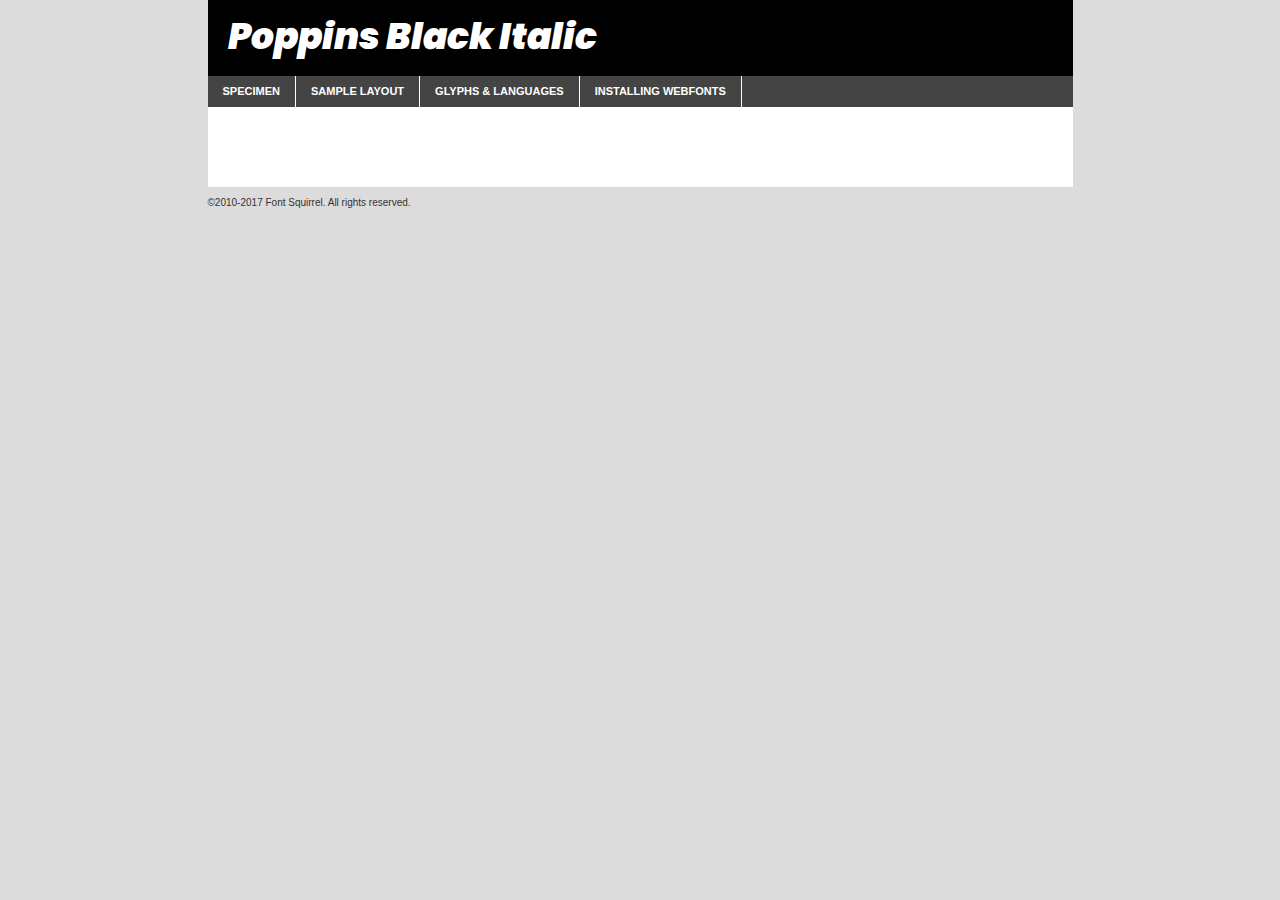
<file: fonts/webfontkit-20230918-031727/poppins-blackitalic-demo.html>
<!DOCTYPE html PUBLIC "-//W3C//DTD XHTML 1.0 Transitional//EN"
        "http://www.w3.org/TR/xhtml1/DTD/xhtml1-transitional.dtd">

<html xmlns="http://www.w3.org/1999/xhtml" xml:lang="en" lang="en">
<head>
    <meta http-equiv="Content-Type" content="text/html; charset=utf-8"/>
    <script src="http://ajax.googleapis.com/ajax/libs/jquery/1.7.2/jquery.min.js" type="text/javascript" charset="utf-8"></script>
    <script type="text/javascript">
		(function($) {
			$.fn.easyTabs = function(option) {
				var param = jQuery.extend({ fadeSpeed: 'fast', defaultContent: 1, activeClass: 'active' }, option);
				$(this).each(function() {
					var thisId = '#' + this.id;
					if ( param.defaultContent == '' )
					{
						param.defaultContent = 1;
					}
					if ( typeof param.defaultContent == 'number' )
					{
						var defaultTab = $(thisId + ' .tabs li:eq(' + (param.defaultContent - 1) + ') a').attr('href').substr(1);
					}
					else
					{
						var defaultTab = param.defaultContent;
					}
					$(thisId + ' .tabs li a').each(function() {
						var tabToHide = $(this).attr('href').substr(1);
						$('#' + tabToHide).addClass('easytabs-tab-content');
					});
					hideAll();
					changeContent(defaultTab);

					function hideAll() {$(thisId + ' .easytabs-tab-content').hide();}

					function changeContent(tabId)
					{
						hideAll();
						$(thisId + ' .tabs li').removeClass(param.activeClass);
						$(thisId + ' .tabs li a[href=#' + tabId + ']').closest('li').addClass(param.activeClass);
						if ( param.fadeSpeed != 'none' )
						{
							$(thisId + ' #' + tabId).fadeIn(param.fadeSpeed);
						}
						else
						{
							$(thisId + ' #' + tabId).show();
						}
					}

					$(thisId + ' .tabs li').click(function() {
						var tabId = $(this).find('a').attr('href').substr(1);
						changeContent(tabId);
						return false;
					});
				});
			}
		})(jQuery);
    </script>
    <link rel="stylesheet" href="specimen_files/specimen_stylesheet.css" type="text/css" charset="utf-8"/>
    <link rel="stylesheet" href="stylesheet.css" type="text/css" charset="utf-8"/>

    <style type="text/css">
        		body {
			font-family: 'poppinsblack_italic';
        		}

            </style>

    <title>Poppins Black Italic Specimen</title>


    <script type="text/javascript" charset="utf-8">
		$(document).ready(function() {
			$('#container').easyTabs({ defaultContent: 1 });
		});
    </script>
</head>

<body>
<div id="container">
    <div id="header">
		Poppins Black Italic    </div>
    <ul class="tabs">
        <li><a href="#specimen">Specimen</a></li>
        <li><a href="#layout">Sample Layout</a></li>
		        <li><a href="#glyphs">Glyphs &amp; Languages</a></li>
        <li><a href="#installing">Installing Webfonts</a></li>

    </ul>

    <div id="main_content">


        <div id="specimen">

            <div class="section">
                <div class="grid12 firstcol">
                    <div class="huge">AaBb</div>
                </div>
            </div>

            <div class="section">
                <div class="glyph_range">A&#x200B;B&#x200b;C&#x200b;D&#x200b;E&#x200b;F&#x200b;G&#x200b;H&#x200b;I&#x200b;J&#x200b;K&#x200b;L&#x200b;M&#x200b;N&#x200b;O&#x200b;P&#x200b;Q&#x200b;R&#x200b;S&#x200b;T&#x200b;U&#x200b;V&#x200b;W&#x200b;X&#x200b;Y&#x200b;Z&#x200b;a&#x200b;b&#x200b;c&#x200b;d&#x200b;e&#x200b;f&#x200b;g&#x200b;h&#x200b;i&#x200b;j&#x200b;k&#x200b;l&#x200b;m&#x200b;n&#x200b;o&#x200b;p&#x200b;q&#x200b;r&#x200b;s&#x200b;t&#x200b;u&#x200b;v&#x200b;w&#x200b;x&#x200b;y&#x200b;z&#x200b;1&#x200b;2&#x200b;3&#x200b;4&#x200b;5&#x200b;6&#x200b;7&#x200b;8&#x200b;9&#x200b;0&#x200b;&amp;&#x200b;.&#x200b;,&#x200b;?&#x200b;!&#x200b;&#64;&#x200b;(&#x200b;)&#x200b;#&#x200b;$&#x200b;%&#x200b;*&#x200b;+&#x200b;-&#x200b;=&#x200b;:&#x200b;;</div>
            </div>
            <div class="section">
                <div class="grid12 firstcol">
                    <table class="sample_table">
                        <tr>
                            <td>10</td>
                            <td class="size10">abcdefghijklmnopqrstuvwxyzABCDEFGHIJKLMNOPQRSTUVWXYZ0123456789abcdefghijklmnopqrstuvwxyzABCDEFGHIJKLMNOPQRSTUVWXYZ0123456789abcdefghijklmnopqrstuvwxyzABCDEFGHIJKLMNOPQRSTUVWXYZ</td>
                        </tr>
                        <tr>
                            <td>11</td>
                            <td class="size11">abcdefghijklmnopqrstuvwxyzABCDEFGHIJKLMNOPQRSTUVWXYZ0123456789abcdefghijklmnopqrstuvwxyzABCDEFGHIJKLMNOPQRSTUVWXYZ0123456789abcdefghijklmnopqrstuvwxyzABCDEFGHIJKLMNOPQRSTUVWXYZ</td>
                        </tr>
                        <tr>
                            <td>12</td>
                            <td class="size12">abcdefghijklmnopqrstuvwxyzABCDEFGHIJKLMNOPQRSTUVWXYZ0123456789abcdefghijklmnopqrstuvwxyzABCDEFGHIJKLMNOPQRSTUVWXYZ0123456789abcdefghijklmnopqrstuvwxyzABCDEFGHIJKLMNOPQRSTUVWXYZ</td>
                        </tr>
                        <tr>
                            <td>13</td>
                            <td class="size13">abcdefghijklmnopqrstuvwxyzABCDEFGHIJKLMNOPQRSTUVWXYZ0123456789abcdefghijklmnopqrstuvwxyzABCDEFGHIJKLMNOPQRSTUVWXYZ0123456789abcdefghijklmnopqrstuvwxyzABCDEFGHIJKLMNOPQRSTUVWXYZ</td>
                        </tr>
                        <tr>
                            <td>14</td>
                            <td class="size14">abcdefghijklmnopqrstuvwxyzABCDEFGHIJKLMNOPQRSTUVWXYZ0123456789abcdefghijklmnopqrstuvwxyzABCDEFGHIJKLMNOPQRSTUVWXYZ0123456789abcdefghijklmnopqrstuvwxyzABCDEFGHIJKLMNOPQRSTUVWXYZ</td>
                        </tr>
                        <tr>
                            <td>16</td>
                            <td class="size16">abcdefghijklmnopqrstuvwxyzABCDEFGHIJKLMNOPQRSTUVWXYZ0123456789abcdefghijklmnopqrstuvwxyzABCDEFGHIJKLMNOPQRSTUVWXYZ</td>
                        </tr>
                        <tr>
                            <td>18</td>
                            <td class="size18">abcdefghijklmnopqrstuvwxyzABCDEFGHIJKLMNOPQRSTUVWXYZ0123456789abcdefghijklmnopqrstuvwxyzABCDEFGHIJKLMNOPQRSTUVWXYZ</td>
                        </tr>
                        <tr>
                            <td>20</td>
                            <td class="size20">abcdefghijklmnopqrstuvwxyzABCDEFGHIJKLMNOPQRSTUVWXYZ0123456789abcdefghijklmnopqrstuvwxyzABCDEFGHIJKLMNOPQRSTUVWXYZ</td>
                        </tr>
                        <tr>
                            <td>24</td>
                            <td class="size24">abcdefghijklmnopqrstuvwxyzABCDEFGHIJKLMNOPQRSTUVWXYZ0123456789abcdefghijklmnopqrstuvwxyzABCDEFGHIJKLMNOPQRSTUVWXYZ</td>
                        </tr>
                        <tr>
                            <td>30</td>
                            <td class="size30">abcdefghijklmnopqrstuvwxyzABCDEFGHIJKLMNOPQRSTUVWXYZ0123456789abcdefghijklmnopqrstuvwxyzABCDEFGHIJKLMNOPQRSTUVWXYZ</td>
                        </tr>
                        <tr>
                            <td>36</td>
                            <td class="size36">abcdefghijklmnopqrstuvwxyzABCDEFGHIJKLMNOPQRSTUVWXYZ0123456789abcdefghijklmnopqrstuvwxyzABCDEFGHIJKLMNOPQRSTUVWXYZ</td>
                        </tr>
                        <tr>
                            <td>48</td>
                            <td class="size48">abcdefghijklmnopqrstuvwxyzABCDEFGHIJKLMNOPQRSTUVWXYZ0123456789abcdefghijklmnopqrstuvwxyzABCDEFGHIJKLMNOPQRSTUVWXYZ</td>
                        </tr>
                        <tr>
                            <td>60</td>
                            <td class="size60">abcdefghijklmnopqrstuvwxyzABCDEFGHIJKLMNOPQRSTUVWXYZ0123456789abcdefghijklmnopqrstuvwxyzABCDEFGHIJKLMNOPQRSTUVWXYZ</td>
                        </tr>
                        <tr>
                            <td>72</td>
                            <td class="size72">abcdefghijklmnopqrstuvwxyzABCDEFGHIJKLMNOPQRSTUVWXYZ0123456789abcdefghijklmnopqrstuvwxyzABCDEFGHIJKLMNOPQRSTUVWXYZ</td>
                        </tr>
                        <tr>
                            <td>90</td>
                            <td class="size90">abcdefghijklmnopqrstuvwxyzABCDEFGHIJKLMNOPQRSTUVWXYZ0123456789abcdefghijklmnopqrstuvwxyzABCDEFGHIJKLMNOPQRSTUVWXYZ</td>
                        </tr>
                    </table>

                </div>

            </div>


            <div class="section" id="bodycomparison">


                <div id="xheight">
                    <div class="fontbody">&#x25FC;&#x25FC;&#x25FC;&#x25FC;&#x25FC;&#x25FC;&#x25FC;&#x25FC;&#x25FC;&#x25FC;&#x25FC;&#x25FC;&#x25FC;&#x25FC;&#x25FC;&#x25FC;&#x25FC;&#x25FC;&#x25FC;&#x25FC;&#x25FC;&#x25FC;&#x25FC;&#x25FC;&#x25FC;&#x25FC;&#x25FC;&#x25FC;&#x25FC;&#x25FC;&#x25FC;&#x25FC;&#x25FC;&#x25FC;&#x25FC;&#x25FC;&#x25FC;&#x25FC;&#x25FC;&#x25FC;&#x25FC;&#x25FC;&#x25FC;&#x25FC;&#x25FC;&#x25FC;&#x25FC;&#x25FC;&#x25FC;&#x25FC;&#x25FC;&#x25FC;&#x25FC;&#x25FC;&#x25FC;&#x25FC;&#x25FC;&#x25FC;&#x25FC;&#x25FC;&#x25FC;&#x25FC;&#x25FC;&#x25FC;&#x25FC;&#x25FC;&#x25FC;&#x25FC;&#x25FC;&#x25FC;&#x25FC;&#x25FC;&#x25FC;&#x25FC;&#x25FC;&#x25FC;&#x25FC;&#x25FC;&#x25FC;&#x25FC;&#x25FC;&#x25FC;&#x25FC;&#x25FC;&#x25FC;&#x25FC;&#x25FC;&#x25FC;&#x25FC;&#x25FC;&#x25FC;&#x25FC;&#x25FC;&#x25FC;&#x25FC;&#x25FC;&#x25FC;&#x25FC;&#x25FC;body</div>
                    <div class="arialbody">body</div>
                    <div class="verdanabody">body</div>
                    <div class="georgiabody">body</div>
                </div>
                <div class="fontbody" style="z-index:1">
                    body<span>Poppins Black Italic</span>
                </div>
                <div class="arialbody" style="z-index:1">
                    body<span>Arial</span>
                </div>
                <div class="verdanabody" style="z-index:1">
                    body<span>Verdana</span>
                </div>
                <div class="georgiabody" style="z-index:1">
                    body<span>Georgia</span>
                </div>


            </div>


            <div class="section psample psample_row1" id="">

                <div class="grid2 firstcol">
                    <p class="size10"><span>10.</span>Aenean lacinia bibendum nulla sed consectetur. Fusce dapibus, tellus ac cursus commodo, tortor mauris condimentum nibh, ut fermentum massa justo sit amet risus. Nullam id dolor id nibh ultricies vehicula ut id elit. Cum sociis natoque penatibus et magnis dis parturient montes, nascetur ridiculus mus. Nulla vitae elit libero, a pharetra augue.</p>

                </div>
                <div class="grid3">
                    <p class="size11"><span>11.</span>Aenean lacinia bibendum nulla sed consectetur. Fusce dapibus, tellus ac cursus commodo, tortor mauris condimentum nibh, ut fermentum massa justo sit amet risus. Nullam id dolor id nibh ultricies vehicula ut id elit. Cum sociis natoque penatibus et magnis dis parturient montes, nascetur ridiculus mus. Nulla vitae elit libero, a pharetra augue.</p>

                </div>
                <div class="grid3">
                    <p class="size12"><span>12.</span>Aenean lacinia bibendum nulla sed consectetur. Fusce dapibus, tellus ac cursus commodo, tortor mauris condimentum nibh, ut fermentum massa justo sit amet risus. Nullam id dolor id nibh ultricies vehicula ut id elit. Cum sociis natoque penatibus et magnis dis parturient montes, nascetur ridiculus mus. Nulla vitae elit libero, a pharetra augue.</p>

                </div>
                <div class="grid4">
                    <p class="size13"><span>13.</span>Aenean lacinia bibendum nulla sed consectetur. Fusce dapibus, tellus ac cursus commodo, tortor mauris condimentum nibh, ut fermentum massa justo sit amet risus. Nullam id dolor id nibh ultricies vehicula ut id elit. Cum sociis natoque penatibus et magnis dis parturient montes, nascetur ridiculus mus. Nulla vitae elit libero, a pharetra augue.</p>

                </div>
                <div class="white_blend"></div>

            </div>
            <div class="section psample psample_row2" id="">
                <div class="grid3 firstcol">
                    <p class="size14"><span>14.</span>Aenean lacinia bibendum nulla sed consectetur. Fusce dapibus, tellus ac cursus commodo, tortor mauris condimentum nibh, ut fermentum massa justo sit amet risus. Nullam id dolor id nibh ultricies vehicula ut id elit. Cum sociis natoque penatibus et magnis dis parturient montes, nascetur ridiculus mus. Nulla vitae elit libero, a pharetra augue.</p>

                </div>
                <div class="grid4">
                    <p class="size16"><span>16.</span>Aenean lacinia bibendum nulla sed consectetur. Fusce dapibus, tellus ac cursus commodo, tortor mauris condimentum nibh, ut fermentum massa justo sit amet risus. Nullam id dolor id nibh ultricies vehicula ut id elit. Cum sociis natoque penatibus et magnis dis parturient montes, nascetur ridiculus mus. Nulla vitae elit libero, a pharetra augue.</p>

                </div>
                <div class="grid5">
                    <p class="size18"><span>18.</span>Aenean lacinia bibendum nulla sed consectetur. Fusce dapibus, tellus ac cursus commodo, tortor mauris condimentum nibh, ut fermentum massa justo sit amet risus. Nullam id dolor id nibh ultricies vehicula ut id elit. Cum sociis natoque penatibus et magnis dis parturient montes, nascetur ridiculus mus. Nulla vitae elit libero, a pharetra augue.</p>

                </div>

                <div class="white_blend"></div>

            </div>

            <div class="section psample psample_row3" id="">
                <div class="grid5 firstcol">
                    <p class="size20"><span>20.</span>Aenean lacinia bibendum nulla sed consectetur. Fusce dapibus, tellus ac cursus commodo, tortor mauris condimentum nibh, ut fermentum massa justo sit amet risus. Nullam id dolor id nibh ultricies vehicula ut id elit. Cum sociis natoque penatibus et magnis dis parturient montes, nascetur ridiculus mus. Nulla vitae elit libero, a pharetra augue.</p>
                </div>
                <div class="grid7">
                    <p class="size24"><span>24.</span>Aenean lacinia bibendum nulla sed consectetur. Fusce dapibus, tellus ac cursus commodo, tortor mauris condimentum nibh, ut fermentum massa justo sit amet risus. Nullam id dolor id nibh ultricies vehicula ut id elit. Cum sociis natoque penatibus et magnis dis parturient montes, nascetur ridiculus mus. Nulla vitae elit libero, a pharetra augue.</p>
                </div>

                <div class="white_blend"></div>

            </div>

            <div class="section psample psample_row4" id="">
                <div class="grid12 firstcol">
                    <p class="size30"><span>30.</span>Aenean lacinia bibendum nulla sed consectetur. Fusce dapibus, tellus ac cursus commodo, tortor mauris condimentum nibh, ut fermentum massa justo sit amet risus. Nullam id dolor id nibh ultricies vehicula ut id elit. Cum sociis natoque penatibus et magnis dis parturient montes, nascetur ridiculus mus. Nulla vitae elit libero, a pharetra augue.</p>
                </div>
                <div class="white_blend"></div>

            </div>


            <div class="section psample psample_row1 fullreverse">
                <div class="grid2 firstcol">
                    <p class="size10"><span>10.</span>Aenean lacinia bibendum nulla sed consectetur. Fusce dapibus, tellus ac cursus commodo, tortor mauris condimentum nibh, ut fermentum massa justo sit amet risus. Nullam id dolor id nibh ultricies vehicula ut id elit. Cum sociis natoque penatibus et magnis dis parturient montes, nascetur ridiculus mus. Nulla vitae elit libero, a pharetra augue.</p>

                </div>
                <div class="grid3">
                    <p class="size11"><span>11.</span>Aenean lacinia bibendum nulla sed consectetur. Fusce dapibus, tellus ac cursus commodo, tortor mauris condimentum nibh, ut fermentum massa justo sit amet risus. Nullam id dolor id nibh ultricies vehicula ut id elit. Cum sociis natoque penatibus et magnis dis parturient montes, nascetur ridiculus mus. Nulla vitae elit libero, a pharetra augue.</p>

                </div>
                <div class="grid3">
                    <p class="size12"><span>12.</span>Aenean lacinia bibendum nulla sed consectetur. Fusce dapibus, tellus ac cursus commodo, tortor mauris condimentum nibh, ut fermentum massa justo sit amet risus. Nullam id dolor id nibh ultricies vehicula ut id elit. Cum sociis natoque penatibus et magnis dis parturient montes, nascetur ridiculus mus. Nulla vitae elit libero, a pharetra augue.</p>

                </div>
                <div class="grid4">
                    <p class="size13"><span>13.</span>Aenean lacinia bibendum nulla sed consectetur. Fusce dapibus, tellus ac cursus commodo, tortor mauris condimentum nibh, ut fermentum massa justo sit amet risus. Nullam id dolor id nibh ultricies vehicula ut id elit. Cum sociis natoque penatibus et magnis dis parturient montes, nascetur ridiculus mus. Nulla vitae elit libero, a pharetra augue.</p>

                </div>
                <div class="black_blend"></div>

            </div>

            <div class="section psample psample_row2 fullreverse">
                <div class="grid3 firstcol">
                    <p class="size14"><span>14.</span>Aenean lacinia bibendum nulla sed consectetur. Fusce dapibus, tellus ac cursus commodo, tortor mauris condimentum nibh, ut fermentum massa justo sit amet risus. Nullam id dolor id nibh ultricies vehicula ut id elit. Cum sociis natoque penatibus et magnis dis parturient montes, nascetur ridiculus mus. Nulla vitae elit libero, a pharetra augue.</p>

                </div>
                <div class="grid4">
                    <p class="size16"><span>16.</span>Aenean lacinia bibendum nulla sed consectetur. Fusce dapibus, tellus ac cursus commodo, tortor mauris condimentum nibh, ut fermentum massa justo sit amet risus. Nullam id dolor id nibh ultricies vehicula ut id elit. Cum sociis natoque penatibus et magnis dis parturient montes, nascetur ridiculus mus. Nulla vitae elit libero, a pharetra augue.</p>

                </div>
                <div class="grid5">
                    <p class="size18"><span>18.</span>Aenean lacinia bibendum nulla sed consectetur. Fusce dapibus, tellus ac cursus commodo, tortor mauris condimentum nibh, ut fermentum massa justo sit amet risus. Nullam id dolor id nibh ultricies vehicula ut id elit. Cum sociis natoque penatibus et magnis dis parturient montes, nascetur ridiculus mus. Nulla vitae elit libero, a pharetra augue.</p>

                </div>
                <div class="black_blend"></div>

            </div>

            <div class="section psample fullreverse psample_row3" id="">
                <div class="grid5 firstcol">
                    <p class="size20"><span>20.</span>Aenean lacinia bibendum nulla sed consectetur. Fusce dapibus, tellus ac cursus commodo, tortor mauris condimentum nibh, ut fermentum massa justo sit amet risus. Nullam id dolor id nibh ultricies vehicula ut id elit. Cum sociis natoque penatibus et magnis dis parturient montes, nascetur ridiculus mus. Nulla vitae elit libero, a pharetra augue.</p>
                </div>
                <div class="grid7">
                    <p class="size24"><span>24.</span>Aenean lacinia bibendum nulla sed consectetur. Fusce dapibus, tellus ac cursus commodo, tortor mauris condimentum nibh, ut fermentum massa justo sit amet risus. Nullam id dolor id nibh ultricies vehicula ut id elit. Cum sociis natoque penatibus et magnis dis parturient montes, nascetur ridiculus mus. Nulla vitae elit libero, a pharetra augue.</p>
                </div>

                <div class="black_blend"></div>

            </div>

            <div class="section psample fullreverse psample_row4" id="" style="border-bottom: 20px #000 solid;">
                <div class="grid12 firstcol">
                    <p class="size30"><span>30.</span>Aenean lacinia bibendum nulla sed consectetur. Fusce dapibus, tellus ac cursus commodo, tortor mauris condimentum nibh, ut fermentum massa justo sit amet risus. Nullam id dolor id nibh ultricies vehicula ut id elit. Cum sociis natoque penatibus et magnis dis parturient montes, nascetur ridiculus mus. Nulla vitae elit libero, a pharetra augue.</p>
                </div>
                <div class="black_blend"></div>

            </div>


        </div>

        <div id="layout">

            <div class="section">

                <div class="grid12 firstcol">
                    <h1>Lorem Ipsum Dolor</h1>
                    <h2>Etiam porta sem malesuada magna mollis euismod</h2>

                    <p class="byline">By <a href="#link">Aenean Lacinia</a></p>
                </div>
            </div>
            <div class="section">
                <div class="grid8 firstcol">
                    <p class="large">Donec sed odio dui. Morbi leo risus, porta ac consectetur ac, vestibulum at eros. Fusce dapibus, tellus ac cursus commodo, tortor mauris condimentum nibh, ut fermentum massa justo sit amet risus. </p>


                    <h3>Pellentesque ornare sem</h3>

                    <p>Maecenas sed diam eget risus varius blandit sit amet non magna. Maecenas faucibus mollis interdum. Donec ullamcorper nulla non metus auctor fringilla. Nullam id dolor id nibh ultricies vehicula ut id elit. Nullam id dolor id nibh ultricies vehicula ut id elit. </p>

                    <p>Aenean eu leo quam. Pellentesque ornare sem lacinia quam venenatis vestibulum. Lorem ipsum dolor sit amet, consectetur adipiscing elit. Cum sociis natoque penatibus et magnis dis parturient montes, nascetur ridiculus mus. </p>

                    <p>Nulla vitae elit libero, a pharetra augue. Praesent commodo cursus magna, vel scelerisque nisl consectetur et. Aenean lacinia bibendum nulla sed consectetur. </p>

                    <p>Nullam quis risus eget urna mollis ornare vel eu leo. Nullam quis risus eget urna mollis ornare vel eu leo. Maecenas sed diam eget risus varius blandit sit amet non magna. Donec ullamcorper nulla non metus auctor fringilla. </p>

                    <h3>Cras mattis consectetur</h3>

                    <p>Aenean eu leo quam. Pellentesque ornare sem lacinia quam venenatis vestibulum. Aenean lacinia bibendum nulla sed consectetur. Integer posuere erat a ante venenatis dapibus posuere velit aliquet. Cras mattis consectetur purus sit amet fermentum. </p>

                    <p>Nullam id dolor id nibh ultricies vehicula ut id elit. Nullam quis risus eget urna mollis ornare vel eu leo. Cras mattis consectetur purus sit amet fermentum.</p>
                </div>

                <div class="grid4 sidebar">

                    <div class="box reverse">
                        <p class="last">Nullam quis risus eget urna mollis ornare vel eu leo. Donec ullamcorper nulla non metus auctor fringilla. Cras mattis consectetur purus sit amet fermentum. Sed posuere consectetur est at lobortis. Lorem ipsum dolor sit amet, consectetur adipiscing elit. </p>
                    </div>

                    <p class="caption">Maecenas sed diam eget risus varius.</p>

                    <p>Vestibulum id ligula porta felis euismod semper. Integer posuere erat a ante venenatis dapibus posuere velit aliquet. Vestibulum id ligula porta felis euismod semper. Sed posuere consectetur est at lobortis. Maecenas sed diam eget risus varius blandit sit amet non magna. Fusce dapibus, tellus ac cursus commodo, tortor mauris condimentum nibh, ut fermentum massa justo sit amet risus. </p>


                    <p>Duis mollis, est non commodo luctus, nisi erat porttitor ligula, eget lacinia odio sem nec elit. Aenean lacinia bibendum nulla sed consectetur. Vivamus sagittis lacus vel augue laoreet rutrum faucibus dolor auctor. Aenean lacinia bibendum nulla sed consectetur. Nullam quis risus eget urna mollis ornare vel eu leo. </p>

                    <p>Praesent commodo cursus magna, vel scelerisque nisl consectetur et. Donec ullamcorper nulla non metus auctor fringilla. Maecenas faucibus mollis interdum. Fusce dapibus, tellus ac cursus commodo, tortor mauris condimentum nibh, ut fermentum massa justo sit amet risus. </p>

                </div>
            </div>

        </div>


		

        <div id="glyphs">
            <div class="section">
                <div class="grid12 firstcol">

                    <h1>Language Support</h1>
                    <p>The subset of Poppins Black Italic in this kit supports the following languages:<br/>

						Albanian, Basque, Breton, Chamorro, Danish, Dutch, English, Faroese, Finnish, French, Frisian, Galician, German, Icelandic, Italian, Malagasy, Norwegian, Portuguese, Spanish, Alsatian, Aragonese, Arapaho, Arrernte, Asturian, Aymara, Bislama, Cebuano, Corsican, Fijian, French_creole, Genoese, Gilbertese, Greenlandic, Haitian_creole, Hiligaynon, Hmong, Hopi, Ibanag, Iloko_ilokano, Indonesian, Interglossa_glosa, Interlingua, Irish_gaelic, Jerriais, Lojban, Lombard, Luxembourgeois, Manx, Mohawk, Norfolk_pitcairnese, Occitan, Oromo, Pangasinan, Papiamento, Piedmontese, Potawatomi, Rhaeto-romance, Romansh, Rotokas, Sami_lule, Samoan, Sardinian, Scots_gaelic, Seychelles_creole, Shona, Sicilian, Somali, Southern_ndebele, Swahili, Swati_swazi, Tagalog_filipino_pilipino, Tetum, Tok_pisin, Uyghur_latinized, Volapuk, Walloon, Warlpiri, Xhosa, Yapese, Zulu, Latinbasic, Ubasic, Demo                    </p>
                    <h1>Glyph Chart</h1>
                    <p>The subset of Poppins Black Italic in this kit includes all the glyphs listed below. Unicode entities are included above each glyph to help you insert individual characters into your layout.</p>
                    <div id="glyph_chart">

																																	                                <div><p>&amp;#13;</p>&#13;</div>
																				                                <div><p>&amp;#32;</p>&#32;</div>
																				                                <div><p>&amp;#33;</p>&#33;</div>
																				                                <div><p>&amp;#34;</p>&#34;</div>
																				                                <div><p>&amp;#35;</p>&#35;</div>
																				                                <div><p>&amp;#36;</p>&#36;</div>
																				                                <div><p>&amp;#37;</p>&#37;</div>
																				                                <div><p>&amp;#38;</p>&#38;</div>
																				                                <div><p>&amp;#39;</p>&#39;</div>
																				                                <div><p>&amp;#40;</p>&#40;</div>
																				                                <div><p>&amp;#41;</p>&#41;</div>
																				                                <div><p>&amp;#42;</p>&#42;</div>
																				                                <div><p>&amp;#43;</p>&#43;</div>
																				                                <div><p>&amp;#44;</p>&#44;</div>
																				                                <div><p>&amp;#45;</p>&#45;</div>
																				                                <div><p>&amp;#46;</p>&#46;</div>
																				                                <div><p>&amp;#47;</p>&#47;</div>
																				                                <div><p>&amp;#48;</p>&#48;</div>
																				                                <div><p>&amp;#49;</p>&#49;</div>
																				                                <div><p>&amp;#50;</p>&#50;</div>
																				                                <div><p>&amp;#51;</p>&#51;</div>
																				                                <div><p>&amp;#52;</p>&#52;</div>
																				                                <div><p>&amp;#53;</p>&#53;</div>
																				                                <div><p>&amp;#54;</p>&#54;</div>
																				                                <div><p>&amp;#55;</p>&#55;</div>
																				                                <div><p>&amp;#56;</p>&#56;</div>
																				                                <div><p>&amp;#57;</p>&#57;</div>
																				                                <div><p>&amp;#58;</p>&#58;</div>
																				                                <div><p>&amp;#59;</p>&#59;</div>
																				                                <div><p>&amp;#60;</p>&#60;</div>
																				                                <div><p>&amp;#61;</p>&#61;</div>
																				                                <div><p>&amp;#62;</p>&#62;</div>
																				                                <div><p>&amp;#63;</p>&#63;</div>
																				                                <div><p>&amp;#64;</p>&#64;</div>
																				                                <div><p>&amp;#65;</p>&#65;</div>
																				                                <div><p>&amp;#66;</p>&#66;</div>
																				                                <div><p>&amp;#67;</p>&#67;</div>
																				                                <div><p>&amp;#68;</p>&#68;</div>
																				                                <div><p>&amp;#69;</p>&#69;</div>
																				                                <div><p>&amp;#70;</p>&#70;</div>
																				                                <div><p>&amp;#71;</p>&#71;</div>
																				                                <div><p>&amp;#72;</p>&#72;</div>
																				                                <div><p>&amp;#73;</p>&#73;</div>
																				                                <div><p>&amp;#74;</p>&#74;</div>
																				                                <div><p>&amp;#75;</p>&#75;</div>
																				                                <div><p>&amp;#76;</p>&#76;</div>
																				                                <div><p>&amp;#77;</p>&#77;</div>
																				                                <div><p>&amp;#78;</p>&#78;</div>
																				                                <div><p>&amp;#79;</p>&#79;</div>
																				                                <div><p>&amp;#80;</p>&#80;</div>
																				                                <div><p>&amp;#81;</p>&#81;</div>
																				                                <div><p>&amp;#82;</p>&#82;</div>
																				                                <div><p>&amp;#83;</p>&#83;</div>
																				                                <div><p>&amp;#84;</p>&#84;</div>
																				                                <div><p>&amp;#85;</p>&#85;</div>
																				                                <div><p>&amp;#86;</p>&#86;</div>
																				                                <div><p>&amp;#87;</p>&#87;</div>
																				                                <div><p>&amp;#88;</p>&#88;</div>
																				                                <div><p>&amp;#89;</p>&#89;</div>
																				                                <div><p>&amp;#90;</p>&#90;</div>
																				                                <div><p>&amp;#91;</p>&#91;</div>
																				                                <div><p>&amp;#92;</p>&#92;</div>
																				                                <div><p>&amp;#93;</p>&#93;</div>
																				                                <div><p>&amp;#94;</p>&#94;</div>
																				                                <div><p>&amp;#95;</p>&#95;</div>
																				                                <div><p>&amp;#96;</p>&#96;</div>
																				                                <div><p>&amp;#97;</p>&#97;</div>
																				                                <div><p>&amp;#98;</p>&#98;</div>
																				                                <div><p>&amp;#99;</p>&#99;</div>
																				                                <div><p>&amp;#100;</p>&#100;</div>
																				                                <div><p>&amp;#101;</p>&#101;</div>
																				                                <div><p>&amp;#102;</p>&#102;</div>
																				                                <div><p>&amp;#103;</p>&#103;</div>
																				                                <div><p>&amp;#104;</p>&#104;</div>
																				                                <div><p>&amp;#105;</p>&#105;</div>
																				                                <div><p>&amp;#106;</p>&#106;</div>
																				                                <div><p>&amp;#107;</p>&#107;</div>
																				                                <div><p>&amp;#108;</p>&#108;</div>
																				                                <div><p>&amp;#109;</p>&#109;</div>
																				                                <div><p>&amp;#110;</p>&#110;</div>
																				                                <div><p>&amp;#111;</p>&#111;</div>
																				                                <div><p>&amp;#112;</p>&#112;</div>
																				                                <div><p>&amp;#113;</p>&#113;</div>
																				                                <div><p>&amp;#114;</p>&#114;</div>
																				                                <div><p>&amp;#115;</p>&#115;</div>
																				                                <div><p>&amp;#116;</p>&#116;</div>
																				                                <div><p>&amp;#117;</p>&#117;</div>
																				                                <div><p>&amp;#118;</p>&#118;</div>
																				                                <div><p>&amp;#119;</p>&#119;</div>
																				                                <div><p>&amp;#120;</p>&#120;</div>
																				                                <div><p>&amp;#121;</p>&#121;</div>
																				                                <div><p>&amp;#122;</p>&#122;</div>
																				                                <div><p>&amp;#123;</p>&#123;</div>
																				                                <div><p>&amp;#124;</p>&#124;</div>
																				                                <div><p>&amp;#125;</p>&#125;</div>
																				                                <div><p>&amp;#126;</p>&#126;</div>
																				                                <div><p>&amp;#160;</p>&#160;</div>
																				                                <div><p>&amp;#161;</p>&#161;</div>
																				                                <div><p>&amp;#162;</p>&#162;</div>
																				                                <div><p>&amp;#163;</p>&#163;</div>
																				                                <div><p>&amp;#164;</p>&#164;</div>
																				                                <div><p>&amp;#165;</p>&#165;</div>
																				                                <div><p>&amp;#166;</p>&#166;</div>
																				                                <div><p>&amp;#167;</p>&#167;</div>
																				                                <div><p>&amp;#168;</p>&#168;</div>
																				                                <div><p>&amp;#169;</p>&#169;</div>
																				                                <div><p>&amp;#170;</p>&#170;</div>
																				                                <div><p>&amp;#171;</p>&#171;</div>
																				                                <div><p>&amp;#172;</p>&#172;</div>
																				                                <div><p>&amp;#173;</p>&#173;</div>
																				                                <div><p>&amp;#174;</p>&#174;</div>
																				                                <div><p>&amp;#175;</p>&#175;</div>
																				                                <div><p>&amp;#176;</p>&#176;</div>
																				                                <div><p>&amp;#177;</p>&#177;</div>
																				                                <div><p>&amp;#178;</p>&#178;</div>
																				                                <div><p>&amp;#179;</p>&#179;</div>
																				                                <div><p>&amp;#180;</p>&#180;</div>
																				                                <div><p>&amp;#181;</p>&#181;</div>
																				                                <div><p>&amp;#182;</p>&#182;</div>
																				                                <div><p>&amp;#183;</p>&#183;</div>
																				                                <div><p>&amp;#184;</p>&#184;</div>
																				                                <div><p>&amp;#185;</p>&#185;</div>
																				                                <div><p>&amp;#186;</p>&#186;</div>
																				                                <div><p>&amp;#187;</p>&#187;</div>
																				                                <div><p>&amp;#188;</p>&#188;</div>
																				                                <div><p>&amp;#189;</p>&#189;</div>
																				                                <div><p>&amp;#190;</p>&#190;</div>
																				                                <div><p>&amp;#191;</p>&#191;</div>
																				                                <div><p>&amp;#192;</p>&#192;</div>
																				                                <div><p>&amp;#193;</p>&#193;</div>
																				                                <div><p>&amp;#194;</p>&#194;</div>
																				                                <div><p>&amp;#195;</p>&#195;</div>
																				                                <div><p>&amp;#196;</p>&#196;</div>
																				                                <div><p>&amp;#197;</p>&#197;</div>
																				                                <div><p>&amp;#198;</p>&#198;</div>
																				                                <div><p>&amp;#199;</p>&#199;</div>
																				                                <div><p>&amp;#200;</p>&#200;</div>
																				                                <div><p>&amp;#201;</p>&#201;</div>
																				                                <div><p>&amp;#202;</p>&#202;</div>
																				                                <div><p>&amp;#203;</p>&#203;</div>
																				                                <div><p>&amp;#204;</p>&#204;</div>
																				                                <div><p>&amp;#205;</p>&#205;</div>
																				                                <div><p>&amp;#206;</p>&#206;</div>
																				                                <div><p>&amp;#207;</p>&#207;</div>
																				                                <div><p>&amp;#208;</p>&#208;</div>
																				                                <div><p>&amp;#209;</p>&#209;</div>
																				                                <div><p>&amp;#210;</p>&#210;</div>
																				                                <div><p>&amp;#211;</p>&#211;</div>
																				                                <div><p>&amp;#212;</p>&#212;</div>
																				                                <div><p>&amp;#213;</p>&#213;</div>
																				                                <div><p>&amp;#214;</p>&#214;</div>
																				                                <div><p>&amp;#215;</p>&#215;</div>
																				                                <div><p>&amp;#216;</p>&#216;</div>
																				                                <div><p>&amp;#217;</p>&#217;</div>
																				                                <div><p>&amp;#218;</p>&#218;</div>
																				                                <div><p>&amp;#219;</p>&#219;</div>
																				                                <div><p>&amp;#220;</p>&#220;</div>
																				                                <div><p>&amp;#221;</p>&#221;</div>
																				                                <div><p>&amp;#222;</p>&#222;</div>
																				                                <div><p>&amp;#223;</p>&#223;</div>
																				                                <div><p>&amp;#224;</p>&#224;</div>
																				                                <div><p>&amp;#225;</p>&#225;</div>
																				                                <div><p>&amp;#226;</p>&#226;</div>
																				                                <div><p>&amp;#227;</p>&#227;</div>
																				                                <div><p>&amp;#228;</p>&#228;</div>
																				                                <div><p>&amp;#229;</p>&#229;</div>
																				                                <div><p>&amp;#230;</p>&#230;</div>
																				                                <div><p>&amp;#231;</p>&#231;</div>
																				                                <div><p>&amp;#232;</p>&#232;</div>
																				                                <div><p>&amp;#233;</p>&#233;</div>
																				                                <div><p>&amp;#234;</p>&#234;</div>
																				                                <div><p>&amp;#235;</p>&#235;</div>
																				                                <div><p>&amp;#236;</p>&#236;</div>
																				                                <div><p>&amp;#237;</p>&#237;</div>
																				                                <div><p>&amp;#238;</p>&#238;</div>
																				                                <div><p>&amp;#239;</p>&#239;</div>
																				                                <div><p>&amp;#240;</p>&#240;</div>
																				                                <div><p>&amp;#241;</p>&#241;</div>
																				                                <div><p>&amp;#242;</p>&#242;</div>
																				                                <div><p>&amp;#243;</p>&#243;</div>
																				                                <div><p>&amp;#244;</p>&#244;</div>
																				                                <div><p>&amp;#245;</p>&#245;</div>
																				                                <div><p>&amp;#246;</p>&#246;</div>
																				                                <div><p>&amp;#247;</p>&#247;</div>
																				                                <div><p>&amp;#248;</p>&#248;</div>
																				                                <div><p>&amp;#249;</p>&#249;</div>
																				                                <div><p>&amp;#250;</p>&#250;</div>
																				                                <div><p>&amp;#251;</p>&#251;</div>
																				                                <div><p>&amp;#252;</p>&#252;</div>
																				                                <div><p>&amp;#253;</p>&#253;</div>
																				                                <div><p>&amp;#254;</p>&#254;</div>
																				                                <div><p>&amp;#255;</p>&#255;</div>
																				                                <div><p>&amp;#338;</p>&#338;</div>
																				                                <div><p>&amp;#339;</p>&#339;</div>
																				                                <div><p>&amp;#376;</p>&#376;</div>
																				                                <div><p>&amp;#710;</p>&#710;</div>
																				                                <div><p>&amp;#732;</p>&#732;</div>
																				                                <div><p>&amp;#8192;</p>&#8192;</div>
																				                                <div><p>&amp;#8193;</p>&#8193;</div>
																				                                <div><p>&amp;#8194;</p>&#8194;</div>
																				                                <div><p>&amp;#8195;</p>&#8195;</div>
																				                                <div><p>&amp;#8196;</p>&#8196;</div>
																				                                <div><p>&amp;#8197;</p>&#8197;</div>
																				                                <div><p>&amp;#8198;</p>&#8198;</div>
																				                                <div><p>&amp;#8199;</p>&#8199;</div>
																				                                <div><p>&amp;#8200;</p>&#8200;</div>
																				                                <div><p>&amp;#8201;</p>&#8201;</div>
																				                                <div><p>&amp;#8202;</p>&#8202;</div>
																				                                <div><p>&amp;#8208;</p>&#8208;</div>
																				                                <div><p>&amp;#8209;</p>&#8209;</div>
																				                                <div><p>&amp;#8210;</p>&#8210;</div>
																				                                <div><p>&amp;#8211;</p>&#8211;</div>
																				                                <div><p>&amp;#8212;</p>&#8212;</div>
																				                                <div><p>&amp;#8216;</p>&#8216;</div>
																				                                <div><p>&amp;#8217;</p>&#8217;</div>
																				                                <div><p>&amp;#8218;</p>&#8218;</div>
																				                                <div><p>&amp;#8220;</p>&#8220;</div>
																				                                <div><p>&amp;#8221;</p>&#8221;</div>
																				                                <div><p>&amp;#8222;</p>&#8222;</div>
																				                                <div><p>&amp;#8226;</p>&#8226;</div>
																				                                <div><p>&amp;#8230;</p>&#8230;</div>
																				                                <div><p>&amp;#8239;</p>&#8239;</div>
																				                                <div><p>&amp;#8249;</p>&#8249;</div>
																				                                <div><p>&amp;#8250;</p>&#8250;</div>
																				                                <div><p>&amp;#8287;</p>&#8287;</div>
																				                                <div><p>&amp;#8364;</p>&#8364;</div>
																				                                <div><p>&amp;#8482;</p>&#8482;</div>
																				                                <div><p>&amp;#9724;</p>&#9724;</div>
																				                                <div><p>&amp;#64257;</p>&#64257;</div>
																				                                <div><p>&amp;#64258;</p>&#64258;</div>
																																																										                    </div>
                </div>


            </div>
        </div>


        <div id="specs">

        </div>

        <div id="installing">
            <div class="section">
                <div class="grid7 firstcol">
                    <h1>Installing Webfonts</h1>

                    <p>Webfonts are supported by all major browser platforms but not all in the same way. There are currently four different font formats that must be included in order to target all browsers. This includes TTF, WOFF, EOT and SVG.</p>

                    <h2>1. Upload your webfonts</h2>
                    <p>You must upload your webfont kit to your website. They should be in or near the same directory as your CSS files.</p>

                    <h2>2. Include the webfont stylesheet</h2>
                    <p>A special CSS @font-face declaration helps the various browsers select the appropriate font it needs without causing you a bunch of headaches. Learn more about this syntax by reading the <a href="https://www.fontspring.com/blog/further-hardening-of-the-bulletproof-syntax">Fontspring blog post</a> about it. The code for it is as follows:</p>


                    <code>
                        @font-face{
                        font-family: 'MyWebFont';
                        src: url('WebFont.eot');
                        src: url('WebFont.eot?#iefix') format('embedded-opentype'),
                        url('WebFont.woff') format('woff'),
                        url('WebFont.ttf') format('truetype'),
                        url('WebFont.svg#webfont') format('svg');
                        }
                    </code>

                    <p>We've already gone ahead and generated the code for you. All you have to do is link to the stylesheet in your HTML, like this:</p>
                    <code>&lt;link rel=&quot;stylesheet&quot; href=&quot;stylesheet.css&quot; type=&quot;text/css&quot; charset=&quot;utf-8&quot; /&gt;</code>

                    <h2>3. Modify your own stylesheet</h2>
                    <p>To take advantage of your new fonts, you must tell your stylesheet to use them. Look at the original @font-face declaration above and find the property called "font-family." The name linked there will be what you use to reference the font. Prepend that webfont name to the font stack in the "font-family" property, inside the selector you want to change. For example:</p>
                    <code>p { font-family: 'WebFont', Arial, sans-serif; }</code>

                    <h2>4. Test</h2>
                    <p>Getting webfonts to work cross-browser <em>can</em> be tricky. Use the information in the sidebar to help you if you find that fonts aren't loading in a particular browser.</p>
                </div>

                <div class="grid5 sidebar">
                    <div class="box">
                        <h2>Troubleshooting<br/>Font-Face Problems</h2>
                        <p>Having trouble getting your webfonts to load in your new website? Here are some tips to sort out what might be the problem.</p>

                        <h3>Fonts not showing in any browser</h3>

                        <p>This sounds like you need to work on the plumbing. You either did not upload the fonts to the correct directory, or you did not link the fonts properly in the CSS. If you've confirmed that all this is correct and you still have a problem, take a look at your .htaccess file and see if requests are getting intercepted.</p>

                        <h3>Fonts not loading in iPhone or iPad</h3>

                        <p>The most common problem here is that you are serving the fonts from an IIS server. IIS refuses to serve files that have unknown MIME types. If that is the case, you must set the MIME type for SVG to "image/svg+xml" in the server settings. Follow these instructions from Microsoft if you need help.</p>

                        <h3>Fonts not loading in Firefox</h3>

                        <p>The primary reason for this failure? You are still using a version Firefox older than 3.5. So upgrade already! If that isn't it, then you are very likely serving fonts from a different domain. Firefox requires that all font assets be served from the same domain. Lastly it is possible that you need to add WOFF to your list of MIME types (if you are serving via IIS.)</p>

                        <h3>Fonts not loading in IE</h3>

                        <p>Are you looking at Internet Explorer on an actual Windows machine or are you cheating by using a service like Adobe BrowserLab? Many of these screenshot services do not render @font-face for IE. Best to test it on a real machine.</p>

                        <h3>Fonts not loading in IE9</h3>

                        <p>IE9, like Firefox, requires that fonts be served from the same domain as the website. Make sure that is the case.</p>
                    </div>
                </div>
            </div>

        </div>

    </div>
    <div id="footer">
        <p>&copy;2010-2017 Font Squirrel. All rights reserved.</p>
    </div>
</div>
</body>
</html>
</file>
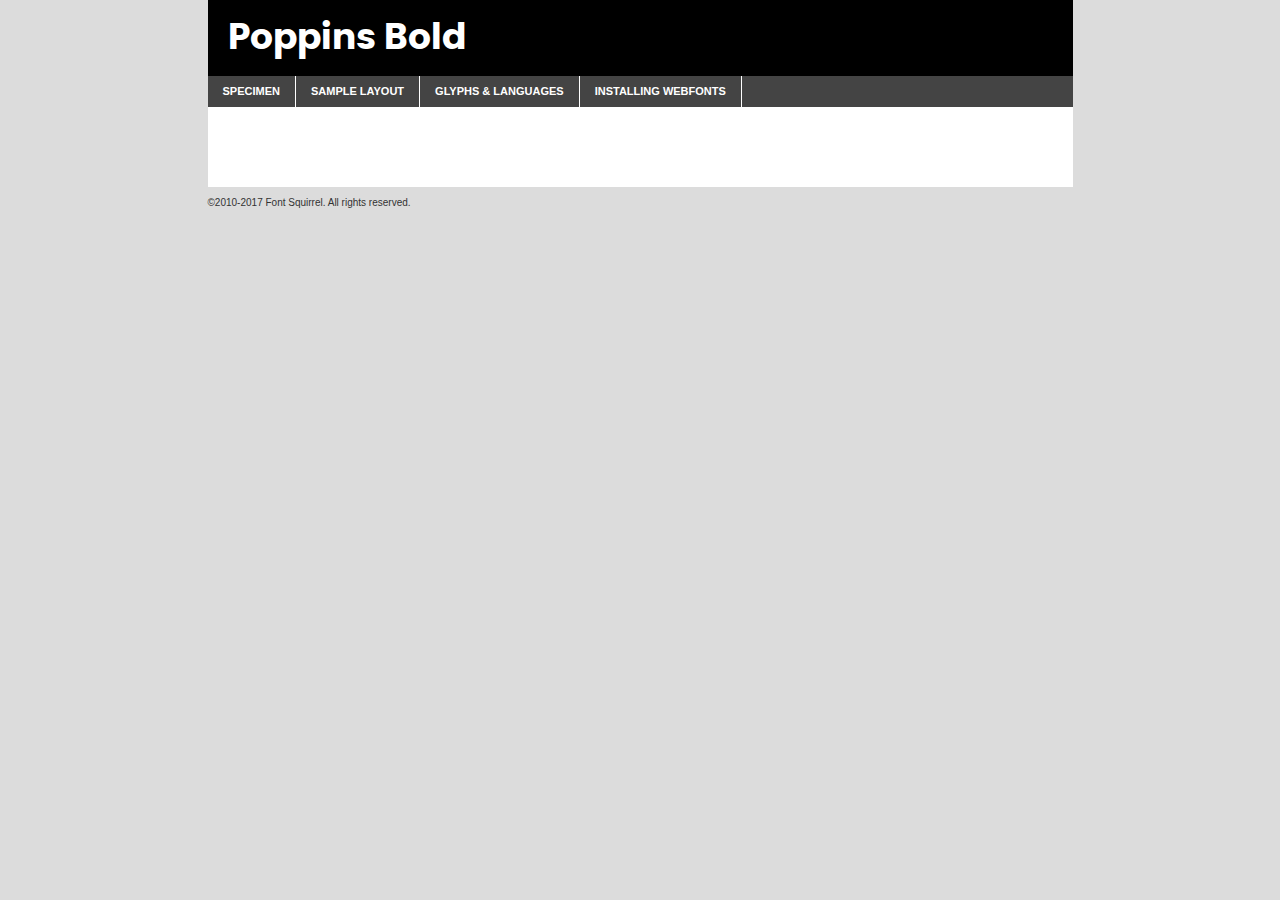
<file: fonts/webfontkit-20230918-031727/poppins-bold-demo.html>
<!DOCTYPE html PUBLIC "-//W3C//DTD XHTML 1.0 Transitional//EN"
        "http://www.w3.org/TR/xhtml1/DTD/xhtml1-transitional.dtd">

<html xmlns="http://www.w3.org/1999/xhtml" xml:lang="en" lang="en">
<head>
    <meta http-equiv="Content-Type" content="text/html; charset=utf-8"/>
    <script src="http://ajax.googleapis.com/ajax/libs/jquery/1.7.2/jquery.min.js" type="text/javascript" charset="utf-8"></script>
    <script type="text/javascript">
		(function($) {
			$.fn.easyTabs = function(option) {
				var param = jQuery.extend({ fadeSpeed: 'fast', defaultContent: 1, activeClass: 'active' }, option);
				$(this).each(function() {
					var thisId = '#' + this.id;
					if ( param.defaultContent == '' )
					{
						param.defaultContent = 1;
					}
					if ( typeof param.defaultContent == 'number' )
					{
						var defaultTab = $(thisId + ' .tabs li:eq(' + (param.defaultContent - 1) + ') a').attr('href').substr(1);
					}
					else
					{
						var defaultTab = param.defaultContent;
					}
					$(thisId + ' .tabs li a').each(function() {
						var tabToHide = $(this).attr('href').substr(1);
						$('#' + tabToHide).addClass('easytabs-tab-content');
					});
					hideAll();
					changeContent(defaultTab);

					function hideAll() {$(thisId + ' .easytabs-tab-content').hide();}

					function changeContent(tabId)
					{
						hideAll();
						$(thisId + ' .tabs li').removeClass(param.activeClass);
						$(thisId + ' .tabs li a[href=#' + tabId + ']').closest('li').addClass(param.activeClass);
						if ( param.fadeSpeed != 'none' )
						{
							$(thisId + ' #' + tabId).fadeIn(param.fadeSpeed);
						}
						else
						{
							$(thisId + ' #' + tabId).show();
						}
					}

					$(thisId + ' .tabs li').click(function() {
						var tabId = $(this).find('a').attr('href').substr(1);
						changeContent(tabId);
						return false;
					});
				});
			}
		})(jQuery);
    </script>
    <link rel="stylesheet" href="specimen_files/specimen_stylesheet.css" type="text/css" charset="utf-8"/>
    <link rel="stylesheet" href="stylesheet.css" type="text/css" charset="utf-8"/>

    <style type="text/css">
        		body {
			font-family: 'poppinsbold';
        		}

            </style>

    <title>Poppins Bold Specimen</title>


    <script type="text/javascript" charset="utf-8">
		$(document).ready(function() {
			$('#container').easyTabs({ defaultContent: 1 });
		});
    </script>
</head>

<body>
<div id="container">
    <div id="header">
		Poppins Bold    </div>
    <ul class="tabs">
        <li><a href="#specimen">Specimen</a></li>
        <li><a href="#layout">Sample Layout</a></li>
		        <li><a href="#glyphs">Glyphs &amp; Languages</a></li>
        <li><a href="#installing">Installing Webfonts</a></li>

    </ul>

    <div id="main_content">


        <div id="specimen">

            <div class="section">
                <div class="grid12 firstcol">
                    <div class="huge">AaBb</div>
                </div>
            </div>

            <div class="section">
                <div class="glyph_range">A&#x200B;B&#x200b;C&#x200b;D&#x200b;E&#x200b;F&#x200b;G&#x200b;H&#x200b;I&#x200b;J&#x200b;K&#x200b;L&#x200b;M&#x200b;N&#x200b;O&#x200b;P&#x200b;Q&#x200b;R&#x200b;S&#x200b;T&#x200b;U&#x200b;V&#x200b;W&#x200b;X&#x200b;Y&#x200b;Z&#x200b;a&#x200b;b&#x200b;c&#x200b;d&#x200b;e&#x200b;f&#x200b;g&#x200b;h&#x200b;i&#x200b;j&#x200b;k&#x200b;l&#x200b;m&#x200b;n&#x200b;o&#x200b;p&#x200b;q&#x200b;r&#x200b;s&#x200b;t&#x200b;u&#x200b;v&#x200b;w&#x200b;x&#x200b;y&#x200b;z&#x200b;1&#x200b;2&#x200b;3&#x200b;4&#x200b;5&#x200b;6&#x200b;7&#x200b;8&#x200b;9&#x200b;0&#x200b;&amp;&#x200b;.&#x200b;,&#x200b;?&#x200b;!&#x200b;&#64;&#x200b;(&#x200b;)&#x200b;#&#x200b;$&#x200b;%&#x200b;*&#x200b;+&#x200b;-&#x200b;=&#x200b;:&#x200b;;</div>
            </div>
            <div class="section">
                <div class="grid12 firstcol">
                    <table class="sample_table">
                        <tr>
                            <td>10</td>
                            <td class="size10">abcdefghijklmnopqrstuvwxyzABCDEFGHIJKLMNOPQRSTUVWXYZ0123456789abcdefghijklmnopqrstuvwxyzABCDEFGHIJKLMNOPQRSTUVWXYZ0123456789abcdefghijklmnopqrstuvwxyzABCDEFGHIJKLMNOPQRSTUVWXYZ</td>
                        </tr>
                        <tr>
                            <td>11</td>
                            <td class="size11">abcdefghijklmnopqrstuvwxyzABCDEFGHIJKLMNOPQRSTUVWXYZ0123456789abcdefghijklmnopqrstuvwxyzABCDEFGHIJKLMNOPQRSTUVWXYZ0123456789abcdefghijklmnopqrstuvwxyzABCDEFGHIJKLMNOPQRSTUVWXYZ</td>
                        </tr>
                        <tr>
                            <td>12</td>
                            <td class="size12">abcdefghijklmnopqrstuvwxyzABCDEFGHIJKLMNOPQRSTUVWXYZ0123456789abcdefghijklmnopqrstuvwxyzABCDEFGHIJKLMNOPQRSTUVWXYZ0123456789abcdefghijklmnopqrstuvwxyzABCDEFGHIJKLMNOPQRSTUVWXYZ</td>
                        </tr>
                        <tr>
                            <td>13</td>
                            <td class="size13">abcdefghijklmnopqrstuvwxyzABCDEFGHIJKLMNOPQRSTUVWXYZ0123456789abcdefghijklmnopqrstuvwxyzABCDEFGHIJKLMNOPQRSTUVWXYZ0123456789abcdefghijklmnopqrstuvwxyzABCDEFGHIJKLMNOPQRSTUVWXYZ</td>
                        </tr>
                        <tr>
                            <td>14</td>
                            <td class="size14">abcdefghijklmnopqrstuvwxyzABCDEFGHIJKLMNOPQRSTUVWXYZ0123456789abcdefghijklmnopqrstuvwxyzABCDEFGHIJKLMNOPQRSTUVWXYZ0123456789abcdefghijklmnopqrstuvwxyzABCDEFGHIJKLMNOPQRSTUVWXYZ</td>
                        </tr>
                        <tr>
                            <td>16</td>
                            <td class="size16">abcdefghijklmnopqrstuvwxyzABCDEFGHIJKLMNOPQRSTUVWXYZ0123456789abcdefghijklmnopqrstuvwxyzABCDEFGHIJKLMNOPQRSTUVWXYZ</td>
                        </tr>
                        <tr>
                            <td>18</td>
                            <td class="size18">abcdefghijklmnopqrstuvwxyzABCDEFGHIJKLMNOPQRSTUVWXYZ0123456789abcdefghijklmnopqrstuvwxyzABCDEFGHIJKLMNOPQRSTUVWXYZ</td>
                        </tr>
                        <tr>
                            <td>20</td>
                            <td class="size20">abcdefghijklmnopqrstuvwxyzABCDEFGHIJKLMNOPQRSTUVWXYZ0123456789abcdefghijklmnopqrstuvwxyzABCDEFGHIJKLMNOPQRSTUVWXYZ</td>
                        </tr>
                        <tr>
                            <td>24</td>
                            <td class="size24">abcdefghijklmnopqrstuvwxyzABCDEFGHIJKLMNOPQRSTUVWXYZ0123456789abcdefghijklmnopqrstuvwxyzABCDEFGHIJKLMNOPQRSTUVWXYZ</td>
                        </tr>
                        <tr>
                            <td>30</td>
                            <td class="size30">abcdefghijklmnopqrstuvwxyzABCDEFGHIJKLMNOPQRSTUVWXYZ0123456789abcdefghijklmnopqrstuvwxyzABCDEFGHIJKLMNOPQRSTUVWXYZ</td>
                        </tr>
                        <tr>
                            <td>36</td>
                            <td class="size36">abcdefghijklmnopqrstuvwxyzABCDEFGHIJKLMNOPQRSTUVWXYZ0123456789abcdefghijklmnopqrstuvwxyzABCDEFGHIJKLMNOPQRSTUVWXYZ</td>
                        </tr>
                        <tr>
                            <td>48</td>
                            <td class="size48">abcdefghijklmnopqrstuvwxyzABCDEFGHIJKLMNOPQRSTUVWXYZ0123456789abcdefghijklmnopqrstuvwxyzABCDEFGHIJKLMNOPQRSTUVWXYZ</td>
                        </tr>
                        <tr>
                            <td>60</td>
                            <td class="size60">abcdefghijklmnopqrstuvwxyzABCDEFGHIJKLMNOPQRSTUVWXYZ0123456789abcdefghijklmnopqrstuvwxyzABCDEFGHIJKLMNOPQRSTUVWXYZ</td>
                        </tr>
                        <tr>
                            <td>72</td>
                            <td class="size72">abcdefghijklmnopqrstuvwxyzABCDEFGHIJKLMNOPQRSTUVWXYZ0123456789abcdefghijklmnopqrstuvwxyzABCDEFGHIJKLMNOPQRSTUVWXYZ</td>
                        </tr>
                        <tr>
                            <td>90</td>
                            <td class="size90">abcdefghijklmnopqrstuvwxyzABCDEFGHIJKLMNOPQRSTUVWXYZ0123456789abcdefghijklmnopqrstuvwxyzABCDEFGHIJKLMNOPQRSTUVWXYZ</td>
                        </tr>
                    </table>

                </div>

            </div>


            <div class="section" id="bodycomparison">


                <div id="xheight">
                    <div class="fontbody">&#x25FC;&#x25FC;&#x25FC;&#x25FC;&#x25FC;&#x25FC;&#x25FC;&#x25FC;&#x25FC;&#x25FC;&#x25FC;&#x25FC;&#x25FC;&#x25FC;&#x25FC;&#x25FC;&#x25FC;&#x25FC;&#x25FC;&#x25FC;&#x25FC;&#x25FC;&#x25FC;&#x25FC;&#x25FC;&#x25FC;&#x25FC;&#x25FC;&#x25FC;&#x25FC;&#x25FC;&#x25FC;&#x25FC;&#x25FC;&#x25FC;&#x25FC;&#x25FC;&#x25FC;&#x25FC;&#x25FC;&#x25FC;&#x25FC;&#x25FC;&#x25FC;&#x25FC;&#x25FC;&#x25FC;&#x25FC;&#x25FC;&#x25FC;&#x25FC;&#x25FC;&#x25FC;&#x25FC;&#x25FC;&#x25FC;&#x25FC;&#x25FC;&#x25FC;&#x25FC;&#x25FC;&#x25FC;&#x25FC;&#x25FC;&#x25FC;&#x25FC;&#x25FC;&#x25FC;&#x25FC;&#x25FC;&#x25FC;&#x25FC;&#x25FC;&#x25FC;&#x25FC;&#x25FC;&#x25FC;&#x25FC;&#x25FC;&#x25FC;&#x25FC;&#x25FC;&#x25FC;&#x25FC;&#x25FC;&#x25FC;&#x25FC;&#x25FC;&#x25FC;&#x25FC;&#x25FC;&#x25FC;&#x25FC;&#x25FC;&#x25FC;&#x25FC;&#x25FC;&#x25FC;&#x25FC;body</div>
                    <div class="arialbody">body</div>
                    <div class="verdanabody">body</div>
                    <div class="georgiabody">body</div>
                </div>
                <div class="fontbody" style="z-index:1">
                    body<span>Poppins Bold</span>
                </div>
                <div class="arialbody" style="z-index:1">
                    body<span>Arial</span>
                </div>
                <div class="verdanabody" style="z-index:1">
                    body<span>Verdana</span>
                </div>
                <div class="georgiabody" style="z-index:1">
                    body<span>Georgia</span>
                </div>


            </div>


            <div class="section psample psample_row1" id="">

                <div class="grid2 firstcol">
                    <p class="size10"><span>10.</span>Aenean lacinia bibendum nulla sed consectetur. Fusce dapibus, tellus ac cursus commodo, tortor mauris condimentum nibh, ut fermentum massa justo sit amet risus. Nullam id dolor id nibh ultricies vehicula ut id elit. Cum sociis natoque penatibus et magnis dis parturient montes, nascetur ridiculus mus. Nulla vitae elit libero, a pharetra augue.</p>

                </div>
                <div class="grid3">
                    <p class="size11"><span>11.</span>Aenean lacinia bibendum nulla sed consectetur. Fusce dapibus, tellus ac cursus commodo, tortor mauris condimentum nibh, ut fermentum massa justo sit amet risus. Nullam id dolor id nibh ultricies vehicula ut id elit. Cum sociis natoque penatibus et magnis dis parturient montes, nascetur ridiculus mus. Nulla vitae elit libero, a pharetra augue.</p>

                </div>
                <div class="grid3">
                    <p class="size12"><span>12.</span>Aenean lacinia bibendum nulla sed consectetur. Fusce dapibus, tellus ac cursus commodo, tortor mauris condimentum nibh, ut fermentum massa justo sit amet risus. Nullam id dolor id nibh ultricies vehicula ut id elit. Cum sociis natoque penatibus et magnis dis parturient montes, nascetur ridiculus mus. Nulla vitae elit libero, a pharetra augue.</p>

                </div>
                <div class="grid4">
                    <p class="size13"><span>13.</span>Aenean lacinia bibendum nulla sed consectetur. Fusce dapibus, tellus ac cursus commodo, tortor mauris condimentum nibh, ut fermentum massa justo sit amet risus. Nullam id dolor id nibh ultricies vehicula ut id elit. Cum sociis natoque penatibus et magnis dis parturient montes, nascetur ridiculus mus. Nulla vitae elit libero, a pharetra augue.</p>

                </div>
                <div class="white_blend"></div>

            </div>
            <div class="section psample psample_row2" id="">
                <div class="grid3 firstcol">
                    <p class="size14"><span>14.</span>Aenean lacinia bibendum nulla sed consectetur. Fusce dapibus, tellus ac cursus commodo, tortor mauris condimentum nibh, ut fermentum massa justo sit amet risus. Nullam id dolor id nibh ultricies vehicula ut id elit. Cum sociis natoque penatibus et magnis dis parturient montes, nascetur ridiculus mus. Nulla vitae elit libero, a pharetra augue.</p>

                </div>
                <div class="grid4">
                    <p class="size16"><span>16.</span>Aenean lacinia bibendum nulla sed consectetur. Fusce dapibus, tellus ac cursus commodo, tortor mauris condimentum nibh, ut fermentum massa justo sit amet risus. Nullam id dolor id nibh ultricies vehicula ut id elit. Cum sociis natoque penatibus et magnis dis parturient montes, nascetur ridiculus mus. Nulla vitae elit libero, a pharetra augue.</p>

                </div>
                <div class="grid5">
                    <p class="size18"><span>18.</span>Aenean lacinia bibendum nulla sed consectetur. Fusce dapibus, tellus ac cursus commodo, tortor mauris condimentum nibh, ut fermentum massa justo sit amet risus. Nullam id dolor id nibh ultricies vehicula ut id elit. Cum sociis natoque penatibus et magnis dis parturient montes, nascetur ridiculus mus. Nulla vitae elit libero, a pharetra augue.</p>

                </div>

                <div class="white_blend"></div>

            </div>

            <div class="section psample psample_row3" id="">
                <div class="grid5 firstcol">
                    <p class="size20"><span>20.</span>Aenean lacinia bibendum nulla sed consectetur. Fusce dapibus, tellus ac cursus commodo, tortor mauris condimentum nibh, ut fermentum massa justo sit amet risus. Nullam id dolor id nibh ultricies vehicula ut id elit. Cum sociis natoque penatibus et magnis dis parturient montes, nascetur ridiculus mus. Nulla vitae elit libero, a pharetra augue.</p>
                </div>
                <div class="grid7">
                    <p class="size24"><span>24.</span>Aenean lacinia bibendum nulla sed consectetur. Fusce dapibus, tellus ac cursus commodo, tortor mauris condimentum nibh, ut fermentum massa justo sit amet risus. Nullam id dolor id nibh ultricies vehicula ut id elit. Cum sociis natoque penatibus et magnis dis parturient montes, nascetur ridiculus mus. Nulla vitae elit libero, a pharetra augue.</p>
                </div>

                <div class="white_blend"></div>

            </div>

            <div class="section psample psample_row4" id="">
                <div class="grid12 firstcol">
                    <p class="size30"><span>30.</span>Aenean lacinia bibendum nulla sed consectetur. Fusce dapibus, tellus ac cursus commodo, tortor mauris condimentum nibh, ut fermentum massa justo sit amet risus. Nullam id dolor id nibh ultricies vehicula ut id elit. Cum sociis natoque penatibus et magnis dis parturient montes, nascetur ridiculus mus. Nulla vitae elit libero, a pharetra augue.</p>
                </div>
                <div class="white_blend"></div>

            </div>


            <div class="section psample psample_row1 fullreverse">
                <div class="grid2 firstcol">
                    <p class="size10"><span>10.</span>Aenean lacinia bibendum nulla sed consectetur. Fusce dapibus, tellus ac cursus commodo, tortor mauris condimentum nibh, ut fermentum massa justo sit amet risus. Nullam id dolor id nibh ultricies vehicula ut id elit. Cum sociis natoque penatibus et magnis dis parturient montes, nascetur ridiculus mus. Nulla vitae elit libero, a pharetra augue.</p>

                </div>
                <div class="grid3">
                    <p class="size11"><span>11.</span>Aenean lacinia bibendum nulla sed consectetur. Fusce dapibus, tellus ac cursus commodo, tortor mauris condimentum nibh, ut fermentum massa justo sit amet risus. Nullam id dolor id nibh ultricies vehicula ut id elit. Cum sociis natoque penatibus et magnis dis parturient montes, nascetur ridiculus mus. Nulla vitae elit libero, a pharetra augue.</p>

                </div>
                <div class="grid3">
                    <p class="size12"><span>12.</span>Aenean lacinia bibendum nulla sed consectetur. Fusce dapibus, tellus ac cursus commodo, tortor mauris condimentum nibh, ut fermentum massa justo sit amet risus. Nullam id dolor id nibh ultricies vehicula ut id elit. Cum sociis natoque penatibus et magnis dis parturient montes, nascetur ridiculus mus. Nulla vitae elit libero, a pharetra augue.</p>

                </div>
                <div class="grid4">
                    <p class="size13"><span>13.</span>Aenean lacinia bibendum nulla sed consectetur. Fusce dapibus, tellus ac cursus commodo, tortor mauris condimentum nibh, ut fermentum massa justo sit amet risus. Nullam id dolor id nibh ultricies vehicula ut id elit. Cum sociis natoque penatibus et magnis dis parturient montes, nascetur ridiculus mus. Nulla vitae elit libero, a pharetra augue.</p>

                </div>
                <div class="black_blend"></div>

            </div>

            <div class="section psample psample_row2 fullreverse">
                <div class="grid3 firstcol">
                    <p class="size14"><span>14.</span>Aenean lacinia bibendum nulla sed consectetur. Fusce dapibus, tellus ac cursus commodo, tortor mauris condimentum nibh, ut fermentum massa justo sit amet risus. Nullam id dolor id nibh ultricies vehicula ut id elit. Cum sociis natoque penatibus et magnis dis parturient montes, nascetur ridiculus mus. Nulla vitae elit libero, a pharetra augue.</p>

                </div>
                <div class="grid4">
                    <p class="size16"><span>16.</span>Aenean lacinia bibendum nulla sed consectetur. Fusce dapibus, tellus ac cursus commodo, tortor mauris condimentum nibh, ut fermentum massa justo sit amet risus. Nullam id dolor id nibh ultricies vehicula ut id elit. Cum sociis natoque penatibus et magnis dis parturient montes, nascetur ridiculus mus. Nulla vitae elit libero, a pharetra augue.</p>

                </div>
                <div class="grid5">
                    <p class="size18"><span>18.</span>Aenean lacinia bibendum nulla sed consectetur. Fusce dapibus, tellus ac cursus commodo, tortor mauris condimentum nibh, ut fermentum massa justo sit amet risus. Nullam id dolor id nibh ultricies vehicula ut id elit. Cum sociis natoque penatibus et magnis dis parturient montes, nascetur ridiculus mus. Nulla vitae elit libero, a pharetra augue.</p>

                </div>
                <div class="black_blend"></div>

            </div>

            <div class="section psample fullreverse psample_row3" id="">
                <div class="grid5 firstcol">
                    <p class="size20"><span>20.</span>Aenean lacinia bibendum nulla sed consectetur. Fusce dapibus, tellus ac cursus commodo, tortor mauris condimentum nibh, ut fermentum massa justo sit amet risus. Nullam id dolor id nibh ultricies vehicula ut id elit. Cum sociis natoque penatibus et magnis dis parturient montes, nascetur ridiculus mus. Nulla vitae elit libero, a pharetra augue.</p>
                </div>
                <div class="grid7">
                    <p class="size24"><span>24.</span>Aenean lacinia bibendum nulla sed consectetur. Fusce dapibus, tellus ac cursus commodo, tortor mauris condimentum nibh, ut fermentum massa justo sit amet risus. Nullam id dolor id nibh ultricies vehicula ut id elit. Cum sociis natoque penatibus et magnis dis parturient montes, nascetur ridiculus mus. Nulla vitae elit libero, a pharetra augue.</p>
                </div>

                <div class="black_blend"></div>

            </div>

            <div class="section psample fullreverse psample_row4" id="" style="border-bottom: 20px #000 solid;">
                <div class="grid12 firstcol">
                    <p class="size30"><span>30.</span>Aenean lacinia bibendum nulla sed consectetur. Fusce dapibus, tellus ac cursus commodo, tortor mauris condimentum nibh, ut fermentum massa justo sit amet risus. Nullam id dolor id nibh ultricies vehicula ut id elit. Cum sociis natoque penatibus et magnis dis parturient montes, nascetur ridiculus mus. Nulla vitae elit libero, a pharetra augue.</p>
                </div>
                <div class="black_blend"></div>

            </div>


        </div>

        <div id="layout">

            <div class="section">

                <div class="grid12 firstcol">
                    <h1>Lorem Ipsum Dolor</h1>
                    <h2>Etiam porta sem malesuada magna mollis euismod</h2>

                    <p class="byline">By <a href="#link">Aenean Lacinia</a></p>
                </div>
            </div>
            <div class="section">
                <div class="grid8 firstcol">
                    <p class="large">Donec sed odio dui. Morbi leo risus, porta ac consectetur ac, vestibulum at eros. Fusce dapibus, tellus ac cursus commodo, tortor mauris condimentum nibh, ut fermentum massa justo sit amet risus. </p>


                    <h3>Pellentesque ornare sem</h3>

                    <p>Maecenas sed diam eget risus varius blandit sit amet non magna. Maecenas faucibus mollis interdum. Donec ullamcorper nulla non metus auctor fringilla. Nullam id dolor id nibh ultricies vehicula ut id elit. Nullam id dolor id nibh ultricies vehicula ut id elit. </p>

                    <p>Aenean eu leo quam. Pellentesque ornare sem lacinia quam venenatis vestibulum. Lorem ipsum dolor sit amet, consectetur adipiscing elit. Cum sociis natoque penatibus et magnis dis parturient montes, nascetur ridiculus mus. </p>

                    <p>Nulla vitae elit libero, a pharetra augue. Praesent commodo cursus magna, vel scelerisque nisl consectetur et. Aenean lacinia bibendum nulla sed consectetur. </p>

                    <p>Nullam quis risus eget urna mollis ornare vel eu leo. Nullam quis risus eget urna mollis ornare vel eu leo. Maecenas sed diam eget risus varius blandit sit amet non magna. Donec ullamcorper nulla non metus auctor fringilla. </p>

                    <h3>Cras mattis consectetur</h3>

                    <p>Aenean eu leo quam. Pellentesque ornare sem lacinia quam venenatis vestibulum. Aenean lacinia bibendum nulla sed consectetur. Integer posuere erat a ante venenatis dapibus posuere velit aliquet. Cras mattis consectetur purus sit amet fermentum. </p>

                    <p>Nullam id dolor id nibh ultricies vehicula ut id elit. Nullam quis risus eget urna mollis ornare vel eu leo. Cras mattis consectetur purus sit amet fermentum.</p>
                </div>

                <div class="grid4 sidebar">

                    <div class="box reverse">
                        <p class="last">Nullam quis risus eget urna mollis ornare vel eu leo. Donec ullamcorper nulla non metus auctor fringilla. Cras mattis consectetur purus sit amet fermentum. Sed posuere consectetur est at lobortis. Lorem ipsum dolor sit amet, consectetur adipiscing elit. </p>
                    </div>

                    <p class="caption">Maecenas sed diam eget risus varius.</p>

                    <p>Vestibulum id ligula porta felis euismod semper. Integer posuere erat a ante venenatis dapibus posuere velit aliquet. Vestibulum id ligula porta felis euismod semper. Sed posuere consectetur est at lobortis. Maecenas sed diam eget risus varius blandit sit amet non magna. Fusce dapibus, tellus ac cursus commodo, tortor mauris condimentum nibh, ut fermentum massa justo sit amet risus. </p>


                    <p>Duis mollis, est non commodo luctus, nisi erat porttitor ligula, eget lacinia odio sem nec elit. Aenean lacinia bibendum nulla sed consectetur. Vivamus sagittis lacus vel augue laoreet rutrum faucibus dolor auctor. Aenean lacinia bibendum nulla sed consectetur. Nullam quis risus eget urna mollis ornare vel eu leo. </p>

                    <p>Praesent commodo cursus magna, vel scelerisque nisl consectetur et. Donec ullamcorper nulla non metus auctor fringilla. Maecenas faucibus mollis interdum. Fusce dapibus, tellus ac cursus commodo, tortor mauris condimentum nibh, ut fermentum massa justo sit amet risus. </p>

                </div>
            </div>

        </div>


		

        <div id="glyphs">
            <div class="section">
                <div class="grid12 firstcol">

                    <h1>Language Support</h1>
                    <p>The subset of Poppins Bold in this kit supports the following languages:<br/>

						Albanian, Basque, Breton, Chamorro, Danish, Dutch, English, Faroese, Finnish, French, Frisian, Galician, German, Icelandic, Italian, Malagasy, Norwegian, Portuguese, Spanish, Alsatian, Aragonese, Arapaho, Arrernte, Asturian, Aymara, Bislama, Cebuano, Corsican, Fijian, French_creole, Genoese, Gilbertese, Greenlandic, Haitian_creole, Hiligaynon, Hmong, Hopi, Ibanag, Iloko_ilokano, Indonesian, Interglossa_glosa, Interlingua, Irish_gaelic, Jerriais, Lojban, Lombard, Luxembourgeois, Manx, Mohawk, Norfolk_pitcairnese, Occitan, Oromo, Pangasinan, Papiamento, Piedmontese, Potawatomi, Rhaeto-romance, Romansh, Rotokas, Sami_lule, Samoan, Sardinian, Scots_gaelic, Seychelles_creole, Shona, Sicilian, Somali, Southern_ndebele, Swahili, Swati_swazi, Tagalog_filipino_pilipino, Tetum, Tok_pisin, Uyghur_latinized, Volapuk, Walloon, Warlpiri, Xhosa, Yapese, Zulu, Latinbasic, Ubasic, Demo                    </p>
                    <h1>Glyph Chart</h1>
                    <p>The subset of Poppins Bold in this kit includes all the glyphs listed below. Unicode entities are included above each glyph to help you insert individual characters into your layout.</p>
                    <div id="glyph_chart">

																																	                                <div><p>&amp;#13;</p>&#13;</div>
																				                                <div><p>&amp;#32;</p>&#32;</div>
																				                                <div><p>&amp;#33;</p>&#33;</div>
																				                                <div><p>&amp;#34;</p>&#34;</div>
																				                                <div><p>&amp;#35;</p>&#35;</div>
																				                                <div><p>&amp;#36;</p>&#36;</div>
																				                                <div><p>&amp;#37;</p>&#37;</div>
																				                                <div><p>&amp;#38;</p>&#38;</div>
																				                                <div><p>&amp;#39;</p>&#39;</div>
																				                                <div><p>&amp;#40;</p>&#40;</div>
																				                                <div><p>&amp;#41;</p>&#41;</div>
																				                                <div><p>&amp;#42;</p>&#42;</div>
																				                                <div><p>&amp;#43;</p>&#43;</div>
																				                                <div><p>&amp;#44;</p>&#44;</div>
																				                                <div><p>&amp;#45;</p>&#45;</div>
																				                                <div><p>&amp;#46;</p>&#46;</div>
																				                                <div><p>&amp;#47;</p>&#47;</div>
																				                                <div><p>&amp;#48;</p>&#48;</div>
																				                                <div><p>&amp;#49;</p>&#49;</div>
																				                                <div><p>&amp;#50;</p>&#50;</div>
																				                                <div><p>&amp;#51;</p>&#51;</div>
																				                                <div><p>&amp;#52;</p>&#52;</div>
																				                                <div><p>&amp;#53;</p>&#53;</div>
																				                                <div><p>&amp;#54;</p>&#54;</div>
																				                                <div><p>&amp;#55;</p>&#55;</div>
																				                                <div><p>&amp;#56;</p>&#56;</div>
																				                                <div><p>&amp;#57;</p>&#57;</div>
																				                                <div><p>&amp;#58;</p>&#58;</div>
																				                                <div><p>&amp;#59;</p>&#59;</div>
																				                                <div><p>&amp;#60;</p>&#60;</div>
																				                                <div><p>&amp;#61;</p>&#61;</div>
																				                                <div><p>&amp;#62;</p>&#62;</div>
																				                                <div><p>&amp;#63;</p>&#63;</div>
																				                                <div><p>&amp;#64;</p>&#64;</div>
																				                                <div><p>&amp;#65;</p>&#65;</div>
																				                                <div><p>&amp;#66;</p>&#66;</div>
																				                                <div><p>&amp;#67;</p>&#67;</div>
																				                                <div><p>&amp;#68;</p>&#68;</div>
																				                                <div><p>&amp;#69;</p>&#69;</div>
																				                                <div><p>&amp;#70;</p>&#70;</div>
																				                                <div><p>&amp;#71;</p>&#71;</div>
																				                                <div><p>&amp;#72;</p>&#72;</div>
																				                                <div><p>&amp;#73;</p>&#73;</div>
																				                                <div><p>&amp;#74;</p>&#74;</div>
																				                                <div><p>&amp;#75;</p>&#75;</div>
																				                                <div><p>&amp;#76;</p>&#76;</div>
																				                                <div><p>&amp;#77;</p>&#77;</div>
																				                                <div><p>&amp;#78;</p>&#78;</div>
																				                                <div><p>&amp;#79;</p>&#79;</div>
																				                                <div><p>&amp;#80;</p>&#80;</div>
																				                                <div><p>&amp;#81;</p>&#81;</div>
																				                                <div><p>&amp;#82;</p>&#82;</div>
																				                                <div><p>&amp;#83;</p>&#83;</div>
																				                                <div><p>&amp;#84;</p>&#84;</div>
																				                                <div><p>&amp;#85;</p>&#85;</div>
																				                                <div><p>&amp;#86;</p>&#86;</div>
																				                                <div><p>&amp;#87;</p>&#87;</div>
																				                                <div><p>&amp;#88;</p>&#88;</div>
																				                                <div><p>&amp;#89;</p>&#89;</div>
																				                                <div><p>&amp;#90;</p>&#90;</div>
																				                                <div><p>&amp;#91;</p>&#91;</div>
																				                                <div><p>&amp;#92;</p>&#92;</div>
																				                                <div><p>&amp;#93;</p>&#93;</div>
																				                                <div><p>&amp;#94;</p>&#94;</div>
																				                                <div><p>&amp;#95;</p>&#95;</div>
																				                                <div><p>&amp;#96;</p>&#96;</div>
																				                                <div><p>&amp;#97;</p>&#97;</div>
																				                                <div><p>&amp;#98;</p>&#98;</div>
																				                                <div><p>&amp;#99;</p>&#99;</div>
																				                                <div><p>&amp;#100;</p>&#100;</div>
																				                                <div><p>&amp;#101;</p>&#101;</div>
																				                                <div><p>&amp;#102;</p>&#102;</div>
																				                                <div><p>&amp;#103;</p>&#103;</div>
																				                                <div><p>&amp;#104;</p>&#104;</div>
																				                                <div><p>&amp;#105;</p>&#105;</div>
																				                                <div><p>&amp;#106;</p>&#106;</div>
																				                                <div><p>&amp;#107;</p>&#107;</div>
																				                                <div><p>&amp;#108;</p>&#108;</div>
																				                                <div><p>&amp;#109;</p>&#109;</div>
																				                                <div><p>&amp;#110;</p>&#110;</div>
																				                                <div><p>&amp;#111;</p>&#111;</div>
																				                                <div><p>&amp;#112;</p>&#112;</div>
																				                                <div><p>&amp;#113;</p>&#113;</div>
																				                                <div><p>&amp;#114;</p>&#114;</div>
																				                                <div><p>&amp;#115;</p>&#115;</div>
																				                                <div><p>&amp;#116;</p>&#116;</div>
																				                                <div><p>&amp;#117;</p>&#117;</div>
																				                                <div><p>&amp;#118;</p>&#118;</div>
																				                                <div><p>&amp;#119;</p>&#119;</div>
																				                                <div><p>&amp;#120;</p>&#120;</div>
																				                                <div><p>&amp;#121;</p>&#121;</div>
																				                                <div><p>&amp;#122;</p>&#122;</div>
																				                                <div><p>&amp;#123;</p>&#123;</div>
																				                                <div><p>&amp;#124;</p>&#124;</div>
																				                                <div><p>&amp;#125;</p>&#125;</div>
																				                                <div><p>&amp;#126;</p>&#126;</div>
																				                                <div><p>&amp;#160;</p>&#160;</div>
																				                                <div><p>&amp;#161;</p>&#161;</div>
																				                                <div><p>&amp;#162;</p>&#162;</div>
																				                                <div><p>&amp;#163;</p>&#163;</div>
																				                                <div><p>&amp;#164;</p>&#164;</div>
																				                                <div><p>&amp;#165;</p>&#165;</div>
																				                                <div><p>&amp;#166;</p>&#166;</div>
																				                                <div><p>&amp;#167;</p>&#167;</div>
																				                                <div><p>&amp;#168;</p>&#168;</div>
																				                                <div><p>&amp;#169;</p>&#169;</div>
																				                                <div><p>&amp;#170;</p>&#170;</div>
																				                                <div><p>&amp;#171;</p>&#171;</div>
																				                                <div><p>&amp;#172;</p>&#172;</div>
																				                                <div><p>&amp;#173;</p>&#173;</div>
																				                                <div><p>&amp;#174;</p>&#174;</div>
																				                                <div><p>&amp;#175;</p>&#175;</div>
																				                                <div><p>&amp;#176;</p>&#176;</div>
																				                                <div><p>&amp;#177;</p>&#177;</div>
																				                                <div><p>&amp;#178;</p>&#178;</div>
																				                                <div><p>&amp;#179;</p>&#179;</div>
																				                                <div><p>&amp;#180;</p>&#180;</div>
																				                                <div><p>&amp;#181;</p>&#181;</div>
																				                                <div><p>&amp;#182;</p>&#182;</div>
																				                                <div><p>&amp;#183;</p>&#183;</div>
																				                                <div><p>&amp;#184;</p>&#184;</div>
																				                                <div><p>&amp;#185;</p>&#185;</div>
																				                                <div><p>&amp;#186;</p>&#186;</div>
																				                                <div><p>&amp;#187;</p>&#187;</div>
																				                                <div><p>&amp;#188;</p>&#188;</div>
																				                                <div><p>&amp;#189;</p>&#189;</div>
																				                                <div><p>&amp;#190;</p>&#190;</div>
																				                                <div><p>&amp;#191;</p>&#191;</div>
																				                                <div><p>&amp;#192;</p>&#192;</div>
																				                                <div><p>&amp;#193;</p>&#193;</div>
																				                                <div><p>&amp;#194;</p>&#194;</div>
																				                                <div><p>&amp;#195;</p>&#195;</div>
																				                                <div><p>&amp;#196;</p>&#196;</div>
																				                                <div><p>&amp;#197;</p>&#197;</div>
																				                                <div><p>&amp;#198;</p>&#198;</div>
																				                                <div><p>&amp;#199;</p>&#199;</div>
																				                                <div><p>&amp;#200;</p>&#200;</div>
																				                                <div><p>&amp;#201;</p>&#201;</div>
																				                                <div><p>&amp;#202;</p>&#202;</div>
																				                                <div><p>&amp;#203;</p>&#203;</div>
																				                                <div><p>&amp;#204;</p>&#204;</div>
																				                                <div><p>&amp;#205;</p>&#205;</div>
																				                                <div><p>&amp;#206;</p>&#206;</div>
																				                                <div><p>&amp;#207;</p>&#207;</div>
																				                                <div><p>&amp;#208;</p>&#208;</div>
																				                                <div><p>&amp;#209;</p>&#209;</div>
																				                                <div><p>&amp;#210;</p>&#210;</div>
																				                                <div><p>&amp;#211;</p>&#211;</div>
																				                                <div><p>&amp;#212;</p>&#212;</div>
																				                                <div><p>&amp;#213;</p>&#213;</div>
																				                                <div><p>&amp;#214;</p>&#214;</div>
																				                                <div><p>&amp;#215;</p>&#215;</div>
																				                                <div><p>&amp;#216;</p>&#216;</div>
																				                                <div><p>&amp;#217;</p>&#217;</div>
																				                                <div><p>&amp;#218;</p>&#218;</div>
																				                                <div><p>&amp;#219;</p>&#219;</div>
																				                                <div><p>&amp;#220;</p>&#220;</div>
																				                                <div><p>&amp;#221;</p>&#221;</div>
																				                                <div><p>&amp;#222;</p>&#222;</div>
																				                                <div><p>&amp;#223;</p>&#223;</div>
																				                                <div><p>&amp;#224;</p>&#224;</div>
																				                                <div><p>&amp;#225;</p>&#225;</div>
																				                                <div><p>&amp;#226;</p>&#226;</div>
																				                                <div><p>&amp;#227;</p>&#227;</div>
																				                                <div><p>&amp;#228;</p>&#228;</div>
																				                                <div><p>&amp;#229;</p>&#229;</div>
																				                                <div><p>&amp;#230;</p>&#230;</div>
																				                                <div><p>&amp;#231;</p>&#231;</div>
																				                                <div><p>&amp;#232;</p>&#232;</div>
																				                                <div><p>&amp;#233;</p>&#233;</div>
																				                                <div><p>&amp;#234;</p>&#234;</div>
																				                                <div><p>&amp;#235;</p>&#235;</div>
																				                                <div><p>&amp;#236;</p>&#236;</div>
																				                                <div><p>&amp;#237;</p>&#237;</div>
																				                                <div><p>&amp;#238;</p>&#238;</div>
																				                                <div><p>&amp;#239;</p>&#239;</div>
																				                                <div><p>&amp;#240;</p>&#240;</div>
																				                                <div><p>&amp;#241;</p>&#241;</div>
																				                                <div><p>&amp;#242;</p>&#242;</div>
																				                                <div><p>&amp;#243;</p>&#243;</div>
																				                                <div><p>&amp;#244;</p>&#244;</div>
																				                                <div><p>&amp;#245;</p>&#245;</div>
																				                                <div><p>&amp;#246;</p>&#246;</div>
																				                                <div><p>&amp;#247;</p>&#247;</div>
																				                                <div><p>&amp;#248;</p>&#248;</div>
																				                                <div><p>&amp;#249;</p>&#249;</div>
																				                                <div><p>&amp;#250;</p>&#250;</div>
																				                                <div><p>&amp;#251;</p>&#251;</div>
																				                                <div><p>&amp;#252;</p>&#252;</div>
																				                                <div><p>&amp;#253;</p>&#253;</div>
																				                                <div><p>&amp;#254;</p>&#254;</div>
																				                                <div><p>&amp;#255;</p>&#255;</div>
																				                                <div><p>&amp;#338;</p>&#338;</div>
																				                                <div><p>&amp;#339;</p>&#339;</div>
																				                                <div><p>&amp;#376;</p>&#376;</div>
																				                                <div><p>&amp;#710;</p>&#710;</div>
																				                                <div><p>&amp;#732;</p>&#732;</div>
																				                                <div><p>&amp;#8192;</p>&#8192;</div>
																				                                <div><p>&amp;#8193;</p>&#8193;</div>
																				                                <div><p>&amp;#8194;</p>&#8194;</div>
																				                                <div><p>&amp;#8195;</p>&#8195;</div>
																				                                <div><p>&amp;#8196;</p>&#8196;</div>
																				                                <div><p>&amp;#8197;</p>&#8197;</div>
																				                                <div><p>&amp;#8198;</p>&#8198;</div>
																				                                <div><p>&amp;#8199;</p>&#8199;</div>
																				                                <div><p>&amp;#8200;</p>&#8200;</div>
																				                                <div><p>&amp;#8201;</p>&#8201;</div>
																				                                <div><p>&amp;#8202;</p>&#8202;</div>
																				                                <div><p>&amp;#8208;</p>&#8208;</div>
																				                                <div><p>&amp;#8209;</p>&#8209;</div>
																				                                <div><p>&amp;#8210;</p>&#8210;</div>
																				                                <div><p>&amp;#8211;</p>&#8211;</div>
																				                                <div><p>&amp;#8212;</p>&#8212;</div>
																				                                <div><p>&amp;#8216;</p>&#8216;</div>
																				                                <div><p>&amp;#8217;</p>&#8217;</div>
																				                                <div><p>&amp;#8218;</p>&#8218;</div>
																				                                <div><p>&amp;#8220;</p>&#8220;</div>
																				                                <div><p>&amp;#8221;</p>&#8221;</div>
																				                                <div><p>&amp;#8222;</p>&#8222;</div>
																				                                <div><p>&amp;#8226;</p>&#8226;</div>
																				                                <div><p>&amp;#8230;</p>&#8230;</div>
																				                                <div><p>&amp;#8239;</p>&#8239;</div>
																				                                <div><p>&amp;#8249;</p>&#8249;</div>
																				                                <div><p>&amp;#8250;</p>&#8250;</div>
																				                                <div><p>&amp;#8287;</p>&#8287;</div>
																				                                <div><p>&amp;#8364;</p>&#8364;</div>
																				                                <div><p>&amp;#8482;</p>&#8482;</div>
																				                                <div><p>&amp;#9724;</p>&#9724;</div>
																				                                <div><p>&amp;#64257;</p>&#64257;</div>
																				                                <div><p>&amp;#64258;</p>&#64258;</div>
																																																										                    </div>
                </div>


            </div>
        </div>


        <div id="specs">

        </div>

        <div id="installing">
            <div class="section">
                <div class="grid7 firstcol">
                    <h1>Installing Webfonts</h1>

                    <p>Webfonts are supported by all major browser platforms but not all in the same way. There are currently four different font formats that must be included in order to target all browsers. This includes TTF, WOFF, EOT and SVG.</p>

                    <h2>1. Upload your webfonts</h2>
                    <p>You must upload your webfont kit to your website. They should be in or near the same directory as your CSS files.</p>

                    <h2>2. Include the webfont stylesheet</h2>
                    <p>A special CSS @font-face declaration helps the various browsers select the appropriate font it needs without causing you a bunch of headaches. Learn more about this syntax by reading the <a href="https://www.fontspring.com/blog/further-hardening-of-the-bulletproof-syntax">Fontspring blog post</a> about it. The code for it is as follows:</p>


                    <code>
                        @font-face{
                        font-family: 'MyWebFont';
                        src: url('WebFont.eot');
                        src: url('WebFont.eot?#iefix') format('embedded-opentype'),
                        url('WebFont.woff') format('woff'),
                        url('WebFont.ttf') format('truetype'),
                        url('WebFont.svg#webfont') format('svg');
                        }
                    </code>

                    <p>We've already gone ahead and generated the code for you. All you have to do is link to the stylesheet in your HTML, like this:</p>
                    <code>&lt;link rel=&quot;stylesheet&quot; href=&quot;stylesheet.css&quot; type=&quot;text/css&quot; charset=&quot;utf-8&quot; /&gt;</code>

                    <h2>3. Modify your own stylesheet</h2>
                    <p>To take advantage of your new fonts, you must tell your stylesheet to use them. Look at the original @font-face declaration above and find the property called "font-family." The name linked there will be what you use to reference the font. Prepend that webfont name to the font stack in the "font-family" property, inside the selector you want to change. For example:</p>
                    <code>p { font-family: 'WebFont', Arial, sans-serif; }</code>

                    <h2>4. Test</h2>
                    <p>Getting webfonts to work cross-browser <em>can</em> be tricky. Use the information in the sidebar to help you if you find that fonts aren't loading in a particular browser.</p>
                </div>

                <div class="grid5 sidebar">
                    <div class="box">
                        <h2>Troubleshooting<br/>Font-Face Problems</h2>
                        <p>Having trouble getting your webfonts to load in your new website? Here are some tips to sort out what might be the problem.</p>

                        <h3>Fonts not showing in any browser</h3>

                        <p>This sounds like you need to work on the plumbing. You either did not upload the fonts to the correct directory, or you did not link the fonts properly in the CSS. If you've confirmed that all this is correct and you still have a problem, take a look at your .htaccess file and see if requests are getting intercepted.</p>

                        <h3>Fonts not loading in iPhone or iPad</h3>

                        <p>The most common problem here is that you are serving the fonts from an IIS server. IIS refuses to serve files that have unknown MIME types. If that is the case, you must set the MIME type for SVG to "image/svg+xml" in the server settings. Follow these instructions from Microsoft if you need help.</p>

                        <h3>Fonts not loading in Firefox</h3>

                        <p>The primary reason for this failure? You are still using a version Firefox older than 3.5. So upgrade already! If that isn't it, then you are very likely serving fonts from a different domain. Firefox requires that all font assets be served from the same domain. Lastly it is possible that you need to add WOFF to your list of MIME types (if you are serving via IIS.)</p>

                        <h3>Fonts not loading in IE</h3>

                        <p>Are you looking at Internet Explorer on an actual Windows machine or are you cheating by using a service like Adobe BrowserLab? Many of these screenshot services do not render @font-face for IE. Best to test it on a real machine.</p>

                        <h3>Fonts not loading in IE9</h3>

                        <p>IE9, like Firefox, requires that fonts be served from the same domain as the website. Make sure that is the case.</p>
                    </div>
                </div>
            </div>

        </div>

    </div>
    <div id="footer">
        <p>&copy;2010-2017 Font Squirrel. All rights reserved.</p>
    </div>
</div>
</body>
</html>
</file>
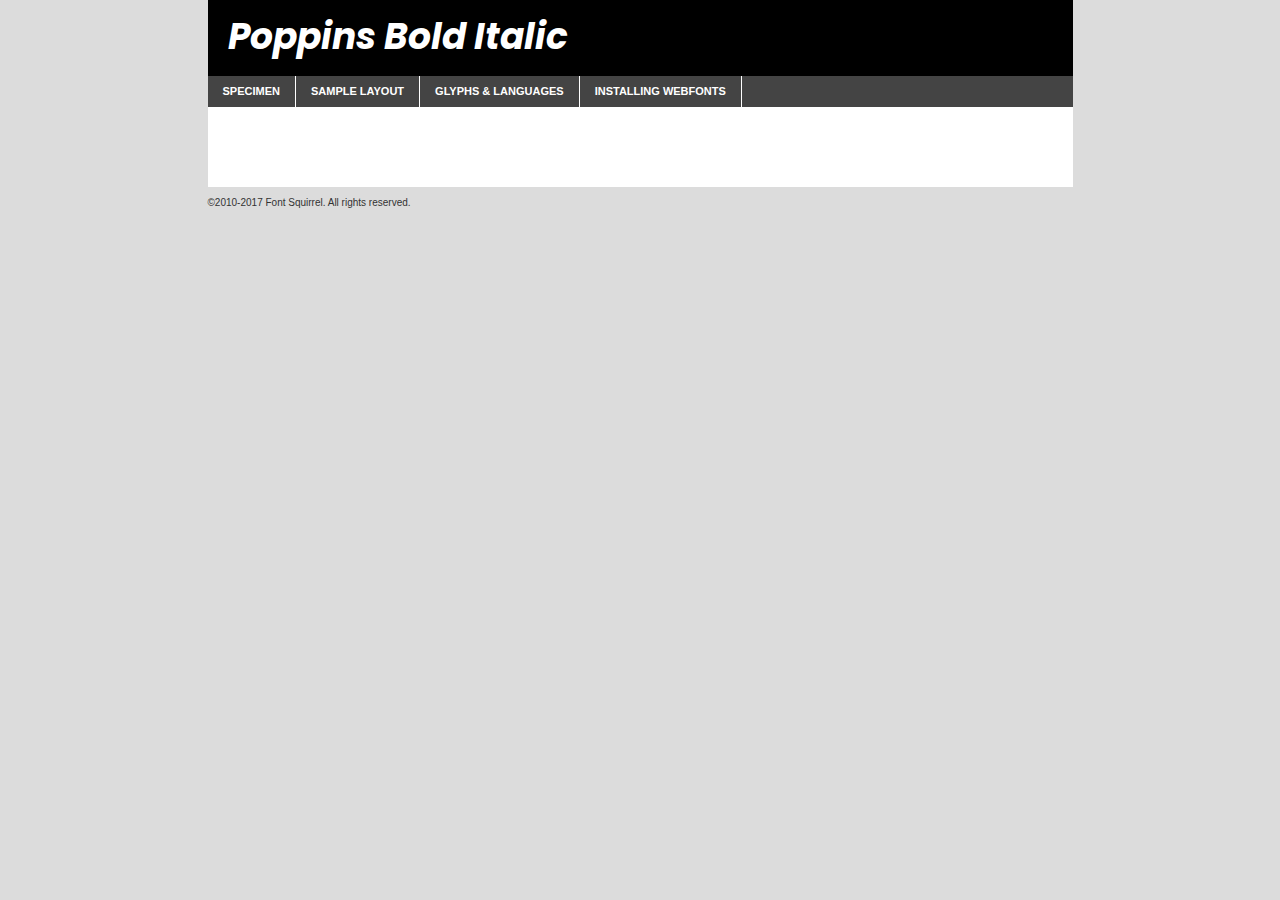
<file: fonts/webfontkit-20230918-031727/poppins-bolditalic-demo.html>
<!DOCTYPE html PUBLIC "-//W3C//DTD XHTML 1.0 Transitional//EN"
        "http://www.w3.org/TR/xhtml1/DTD/xhtml1-transitional.dtd">

<html xmlns="http://www.w3.org/1999/xhtml" xml:lang="en" lang="en">
<head>
    <meta http-equiv="Content-Type" content="text/html; charset=utf-8"/>
    <script src="http://ajax.googleapis.com/ajax/libs/jquery/1.7.2/jquery.min.js" type="text/javascript" charset="utf-8"></script>
    <script type="text/javascript">
		(function($) {
			$.fn.easyTabs = function(option) {
				var param = jQuery.extend({ fadeSpeed: 'fast', defaultContent: 1, activeClass: 'active' }, option);
				$(this).each(function() {
					var thisId = '#' + this.id;
					if ( param.defaultContent == '' )
					{
						param.defaultContent = 1;
					}
					if ( typeof param.defaultContent == 'number' )
					{
						var defaultTab = $(thisId + ' .tabs li:eq(' + (param.defaultContent - 1) + ') a').attr('href').substr(1);
					}
					else
					{
						var defaultTab = param.defaultContent;
					}
					$(thisId + ' .tabs li a').each(function() {
						var tabToHide = $(this).attr('href').substr(1);
						$('#' + tabToHide).addClass('easytabs-tab-content');
					});
					hideAll();
					changeContent(defaultTab);

					function hideAll() {$(thisId + ' .easytabs-tab-content').hide();}

					function changeContent(tabId)
					{
						hideAll();
						$(thisId + ' .tabs li').removeClass(param.activeClass);
						$(thisId + ' .tabs li a[href=#' + tabId + ']').closest('li').addClass(param.activeClass);
						if ( param.fadeSpeed != 'none' )
						{
							$(thisId + ' #' + tabId).fadeIn(param.fadeSpeed);
						}
						else
						{
							$(thisId + ' #' + tabId).show();
						}
					}

					$(thisId + ' .tabs li').click(function() {
						var tabId = $(this).find('a').attr('href').substr(1);
						changeContent(tabId);
						return false;
					});
				});
			}
		})(jQuery);
    </script>
    <link rel="stylesheet" href="specimen_files/specimen_stylesheet.css" type="text/css" charset="utf-8"/>
    <link rel="stylesheet" href="stylesheet.css" type="text/css" charset="utf-8"/>

    <style type="text/css">
        		body {
			font-family: 'poppinsbold_italic';
        		}

            </style>

    <title>Poppins Bold Italic Specimen</title>


    <script type="text/javascript" charset="utf-8">
		$(document).ready(function() {
			$('#container').easyTabs({ defaultContent: 1 });
		});
    </script>
</head>

<body>
<div id="container">
    <div id="header">
		Poppins Bold Italic    </div>
    <ul class="tabs">
        <li><a href="#specimen">Specimen</a></li>
        <li><a href="#layout">Sample Layout</a></li>
		        <li><a href="#glyphs">Glyphs &amp; Languages</a></li>
        <li><a href="#installing">Installing Webfonts</a></li>

    </ul>

    <div id="main_content">


        <div id="specimen">

            <div class="section">
                <div class="grid12 firstcol">
                    <div class="huge">AaBb</div>
                </div>
            </div>

            <div class="section">
                <div class="glyph_range">A&#x200B;B&#x200b;C&#x200b;D&#x200b;E&#x200b;F&#x200b;G&#x200b;H&#x200b;I&#x200b;J&#x200b;K&#x200b;L&#x200b;M&#x200b;N&#x200b;O&#x200b;P&#x200b;Q&#x200b;R&#x200b;S&#x200b;T&#x200b;U&#x200b;V&#x200b;W&#x200b;X&#x200b;Y&#x200b;Z&#x200b;a&#x200b;b&#x200b;c&#x200b;d&#x200b;e&#x200b;f&#x200b;g&#x200b;h&#x200b;i&#x200b;j&#x200b;k&#x200b;l&#x200b;m&#x200b;n&#x200b;o&#x200b;p&#x200b;q&#x200b;r&#x200b;s&#x200b;t&#x200b;u&#x200b;v&#x200b;w&#x200b;x&#x200b;y&#x200b;z&#x200b;1&#x200b;2&#x200b;3&#x200b;4&#x200b;5&#x200b;6&#x200b;7&#x200b;8&#x200b;9&#x200b;0&#x200b;&amp;&#x200b;.&#x200b;,&#x200b;?&#x200b;!&#x200b;&#64;&#x200b;(&#x200b;)&#x200b;#&#x200b;$&#x200b;%&#x200b;*&#x200b;+&#x200b;-&#x200b;=&#x200b;:&#x200b;;</div>
            </div>
            <div class="section">
                <div class="grid12 firstcol">
                    <table class="sample_table">
                        <tr>
                            <td>10</td>
                            <td class="size10">abcdefghijklmnopqrstuvwxyzABCDEFGHIJKLMNOPQRSTUVWXYZ0123456789abcdefghijklmnopqrstuvwxyzABCDEFGHIJKLMNOPQRSTUVWXYZ0123456789abcdefghijklmnopqrstuvwxyzABCDEFGHIJKLMNOPQRSTUVWXYZ</td>
                        </tr>
                        <tr>
                            <td>11</td>
                            <td class="size11">abcdefghijklmnopqrstuvwxyzABCDEFGHIJKLMNOPQRSTUVWXYZ0123456789abcdefghijklmnopqrstuvwxyzABCDEFGHIJKLMNOPQRSTUVWXYZ0123456789abcdefghijklmnopqrstuvwxyzABCDEFGHIJKLMNOPQRSTUVWXYZ</td>
                        </tr>
                        <tr>
                            <td>12</td>
                            <td class="size12">abcdefghijklmnopqrstuvwxyzABCDEFGHIJKLMNOPQRSTUVWXYZ0123456789abcdefghijklmnopqrstuvwxyzABCDEFGHIJKLMNOPQRSTUVWXYZ0123456789abcdefghijklmnopqrstuvwxyzABCDEFGHIJKLMNOPQRSTUVWXYZ</td>
                        </tr>
                        <tr>
                            <td>13</td>
                            <td class="size13">abcdefghijklmnopqrstuvwxyzABCDEFGHIJKLMNOPQRSTUVWXYZ0123456789abcdefghijklmnopqrstuvwxyzABCDEFGHIJKLMNOPQRSTUVWXYZ0123456789abcdefghijklmnopqrstuvwxyzABCDEFGHIJKLMNOPQRSTUVWXYZ</td>
                        </tr>
                        <tr>
                            <td>14</td>
                            <td class="size14">abcdefghijklmnopqrstuvwxyzABCDEFGHIJKLMNOPQRSTUVWXYZ0123456789abcdefghijklmnopqrstuvwxyzABCDEFGHIJKLMNOPQRSTUVWXYZ0123456789abcdefghijklmnopqrstuvwxyzABCDEFGHIJKLMNOPQRSTUVWXYZ</td>
                        </tr>
                        <tr>
                            <td>16</td>
                            <td class="size16">abcdefghijklmnopqrstuvwxyzABCDEFGHIJKLMNOPQRSTUVWXYZ0123456789abcdefghijklmnopqrstuvwxyzABCDEFGHIJKLMNOPQRSTUVWXYZ</td>
                        </tr>
                        <tr>
                            <td>18</td>
                            <td class="size18">abcdefghijklmnopqrstuvwxyzABCDEFGHIJKLMNOPQRSTUVWXYZ0123456789abcdefghijklmnopqrstuvwxyzABCDEFGHIJKLMNOPQRSTUVWXYZ</td>
                        </tr>
                        <tr>
                            <td>20</td>
                            <td class="size20">abcdefghijklmnopqrstuvwxyzABCDEFGHIJKLMNOPQRSTUVWXYZ0123456789abcdefghijklmnopqrstuvwxyzABCDEFGHIJKLMNOPQRSTUVWXYZ</td>
                        </tr>
                        <tr>
                            <td>24</td>
                            <td class="size24">abcdefghijklmnopqrstuvwxyzABCDEFGHIJKLMNOPQRSTUVWXYZ0123456789abcdefghijklmnopqrstuvwxyzABCDEFGHIJKLMNOPQRSTUVWXYZ</td>
                        </tr>
                        <tr>
                            <td>30</td>
                            <td class="size30">abcdefghijklmnopqrstuvwxyzABCDEFGHIJKLMNOPQRSTUVWXYZ0123456789abcdefghijklmnopqrstuvwxyzABCDEFGHIJKLMNOPQRSTUVWXYZ</td>
                        </tr>
                        <tr>
                            <td>36</td>
                            <td class="size36">abcdefghijklmnopqrstuvwxyzABCDEFGHIJKLMNOPQRSTUVWXYZ0123456789abcdefghijklmnopqrstuvwxyzABCDEFGHIJKLMNOPQRSTUVWXYZ</td>
                        </tr>
                        <tr>
                            <td>48</td>
                            <td class="size48">abcdefghijklmnopqrstuvwxyzABCDEFGHIJKLMNOPQRSTUVWXYZ0123456789abcdefghijklmnopqrstuvwxyzABCDEFGHIJKLMNOPQRSTUVWXYZ</td>
                        </tr>
                        <tr>
                            <td>60</td>
                            <td class="size60">abcdefghijklmnopqrstuvwxyzABCDEFGHIJKLMNOPQRSTUVWXYZ0123456789abcdefghijklmnopqrstuvwxyzABCDEFGHIJKLMNOPQRSTUVWXYZ</td>
                        </tr>
                        <tr>
                            <td>72</td>
                            <td class="size72">abcdefghijklmnopqrstuvwxyzABCDEFGHIJKLMNOPQRSTUVWXYZ0123456789abcdefghijklmnopqrstuvwxyzABCDEFGHIJKLMNOPQRSTUVWXYZ</td>
                        </tr>
                        <tr>
                            <td>90</td>
                            <td class="size90">abcdefghijklmnopqrstuvwxyzABCDEFGHIJKLMNOPQRSTUVWXYZ0123456789abcdefghijklmnopqrstuvwxyzABCDEFGHIJKLMNOPQRSTUVWXYZ</td>
                        </tr>
                    </table>

                </div>

            </div>


            <div class="section" id="bodycomparison">


                <div id="xheight">
                    <div class="fontbody">&#x25FC;&#x25FC;&#x25FC;&#x25FC;&#x25FC;&#x25FC;&#x25FC;&#x25FC;&#x25FC;&#x25FC;&#x25FC;&#x25FC;&#x25FC;&#x25FC;&#x25FC;&#x25FC;&#x25FC;&#x25FC;&#x25FC;&#x25FC;&#x25FC;&#x25FC;&#x25FC;&#x25FC;&#x25FC;&#x25FC;&#x25FC;&#x25FC;&#x25FC;&#x25FC;&#x25FC;&#x25FC;&#x25FC;&#x25FC;&#x25FC;&#x25FC;&#x25FC;&#x25FC;&#x25FC;&#x25FC;&#x25FC;&#x25FC;&#x25FC;&#x25FC;&#x25FC;&#x25FC;&#x25FC;&#x25FC;&#x25FC;&#x25FC;&#x25FC;&#x25FC;&#x25FC;&#x25FC;&#x25FC;&#x25FC;&#x25FC;&#x25FC;&#x25FC;&#x25FC;&#x25FC;&#x25FC;&#x25FC;&#x25FC;&#x25FC;&#x25FC;&#x25FC;&#x25FC;&#x25FC;&#x25FC;&#x25FC;&#x25FC;&#x25FC;&#x25FC;&#x25FC;&#x25FC;&#x25FC;&#x25FC;&#x25FC;&#x25FC;&#x25FC;&#x25FC;&#x25FC;&#x25FC;&#x25FC;&#x25FC;&#x25FC;&#x25FC;&#x25FC;&#x25FC;&#x25FC;&#x25FC;&#x25FC;&#x25FC;&#x25FC;&#x25FC;&#x25FC;&#x25FC;&#x25FC;body</div>
                    <div class="arialbody">body</div>
                    <div class="verdanabody">body</div>
                    <div class="georgiabody">body</div>
                </div>
                <div class="fontbody" style="z-index:1">
                    body<span>Poppins Bold Italic</span>
                </div>
                <div class="arialbody" style="z-index:1">
                    body<span>Arial</span>
                </div>
                <div class="verdanabody" style="z-index:1">
                    body<span>Verdana</span>
                </div>
                <div class="georgiabody" style="z-index:1">
                    body<span>Georgia</span>
                </div>


            </div>


            <div class="section psample psample_row1" id="">

                <div class="grid2 firstcol">
                    <p class="size10"><span>10.</span>Aenean lacinia bibendum nulla sed consectetur. Fusce dapibus, tellus ac cursus commodo, tortor mauris condimentum nibh, ut fermentum massa justo sit amet risus. Nullam id dolor id nibh ultricies vehicula ut id elit. Cum sociis natoque penatibus et magnis dis parturient montes, nascetur ridiculus mus. Nulla vitae elit libero, a pharetra augue.</p>

                </div>
                <div class="grid3">
                    <p class="size11"><span>11.</span>Aenean lacinia bibendum nulla sed consectetur. Fusce dapibus, tellus ac cursus commodo, tortor mauris condimentum nibh, ut fermentum massa justo sit amet risus. Nullam id dolor id nibh ultricies vehicula ut id elit. Cum sociis natoque penatibus et magnis dis parturient montes, nascetur ridiculus mus. Nulla vitae elit libero, a pharetra augue.</p>

                </div>
                <div class="grid3">
                    <p class="size12"><span>12.</span>Aenean lacinia bibendum nulla sed consectetur. Fusce dapibus, tellus ac cursus commodo, tortor mauris condimentum nibh, ut fermentum massa justo sit amet risus. Nullam id dolor id nibh ultricies vehicula ut id elit. Cum sociis natoque penatibus et magnis dis parturient montes, nascetur ridiculus mus. Nulla vitae elit libero, a pharetra augue.</p>

                </div>
                <div class="grid4">
                    <p class="size13"><span>13.</span>Aenean lacinia bibendum nulla sed consectetur. Fusce dapibus, tellus ac cursus commodo, tortor mauris condimentum nibh, ut fermentum massa justo sit amet risus. Nullam id dolor id nibh ultricies vehicula ut id elit. Cum sociis natoque penatibus et magnis dis parturient montes, nascetur ridiculus mus. Nulla vitae elit libero, a pharetra augue.</p>

                </div>
                <div class="white_blend"></div>

            </div>
            <div class="section psample psample_row2" id="">
                <div class="grid3 firstcol">
                    <p class="size14"><span>14.</span>Aenean lacinia bibendum nulla sed consectetur. Fusce dapibus, tellus ac cursus commodo, tortor mauris condimentum nibh, ut fermentum massa justo sit amet risus. Nullam id dolor id nibh ultricies vehicula ut id elit. Cum sociis natoque penatibus et magnis dis parturient montes, nascetur ridiculus mus. Nulla vitae elit libero, a pharetra augue.</p>

                </div>
                <div class="grid4">
                    <p class="size16"><span>16.</span>Aenean lacinia bibendum nulla sed consectetur. Fusce dapibus, tellus ac cursus commodo, tortor mauris condimentum nibh, ut fermentum massa justo sit amet risus. Nullam id dolor id nibh ultricies vehicula ut id elit. Cum sociis natoque penatibus et magnis dis parturient montes, nascetur ridiculus mus. Nulla vitae elit libero, a pharetra augue.</p>

                </div>
                <div class="grid5">
                    <p class="size18"><span>18.</span>Aenean lacinia bibendum nulla sed consectetur. Fusce dapibus, tellus ac cursus commodo, tortor mauris condimentum nibh, ut fermentum massa justo sit amet risus. Nullam id dolor id nibh ultricies vehicula ut id elit. Cum sociis natoque penatibus et magnis dis parturient montes, nascetur ridiculus mus. Nulla vitae elit libero, a pharetra augue.</p>

                </div>

                <div class="white_blend"></div>

            </div>

            <div class="section psample psample_row3" id="">
                <div class="grid5 firstcol">
                    <p class="size20"><span>20.</span>Aenean lacinia bibendum nulla sed consectetur. Fusce dapibus, tellus ac cursus commodo, tortor mauris condimentum nibh, ut fermentum massa justo sit amet risus. Nullam id dolor id nibh ultricies vehicula ut id elit. Cum sociis natoque penatibus et magnis dis parturient montes, nascetur ridiculus mus. Nulla vitae elit libero, a pharetra augue.</p>
                </div>
                <div class="grid7">
                    <p class="size24"><span>24.</span>Aenean lacinia bibendum nulla sed consectetur. Fusce dapibus, tellus ac cursus commodo, tortor mauris condimentum nibh, ut fermentum massa justo sit amet risus. Nullam id dolor id nibh ultricies vehicula ut id elit. Cum sociis natoque penatibus et magnis dis parturient montes, nascetur ridiculus mus. Nulla vitae elit libero, a pharetra augue.</p>
                </div>

                <div class="white_blend"></div>

            </div>

            <div class="section psample psample_row4" id="">
                <div class="grid12 firstcol">
                    <p class="size30"><span>30.</span>Aenean lacinia bibendum nulla sed consectetur. Fusce dapibus, tellus ac cursus commodo, tortor mauris condimentum nibh, ut fermentum massa justo sit amet risus. Nullam id dolor id nibh ultricies vehicula ut id elit. Cum sociis natoque penatibus et magnis dis parturient montes, nascetur ridiculus mus. Nulla vitae elit libero, a pharetra augue.</p>
                </div>
                <div class="white_blend"></div>

            </div>


            <div class="section psample psample_row1 fullreverse">
                <div class="grid2 firstcol">
                    <p class="size10"><span>10.</span>Aenean lacinia bibendum nulla sed consectetur. Fusce dapibus, tellus ac cursus commodo, tortor mauris condimentum nibh, ut fermentum massa justo sit amet risus. Nullam id dolor id nibh ultricies vehicula ut id elit. Cum sociis natoque penatibus et magnis dis parturient montes, nascetur ridiculus mus. Nulla vitae elit libero, a pharetra augue.</p>

                </div>
                <div class="grid3">
                    <p class="size11"><span>11.</span>Aenean lacinia bibendum nulla sed consectetur. Fusce dapibus, tellus ac cursus commodo, tortor mauris condimentum nibh, ut fermentum massa justo sit amet risus. Nullam id dolor id nibh ultricies vehicula ut id elit. Cum sociis natoque penatibus et magnis dis parturient montes, nascetur ridiculus mus. Nulla vitae elit libero, a pharetra augue.</p>

                </div>
                <div class="grid3">
                    <p class="size12"><span>12.</span>Aenean lacinia bibendum nulla sed consectetur. Fusce dapibus, tellus ac cursus commodo, tortor mauris condimentum nibh, ut fermentum massa justo sit amet risus. Nullam id dolor id nibh ultricies vehicula ut id elit. Cum sociis natoque penatibus et magnis dis parturient montes, nascetur ridiculus mus. Nulla vitae elit libero, a pharetra augue.</p>

                </div>
                <div class="grid4">
                    <p class="size13"><span>13.</span>Aenean lacinia bibendum nulla sed consectetur. Fusce dapibus, tellus ac cursus commodo, tortor mauris condimentum nibh, ut fermentum massa justo sit amet risus. Nullam id dolor id nibh ultricies vehicula ut id elit. Cum sociis natoque penatibus et magnis dis parturient montes, nascetur ridiculus mus. Nulla vitae elit libero, a pharetra augue.</p>

                </div>
                <div class="black_blend"></div>

            </div>

            <div class="section psample psample_row2 fullreverse">
                <div class="grid3 firstcol">
                    <p class="size14"><span>14.</span>Aenean lacinia bibendum nulla sed consectetur. Fusce dapibus, tellus ac cursus commodo, tortor mauris condimentum nibh, ut fermentum massa justo sit amet risus. Nullam id dolor id nibh ultricies vehicula ut id elit. Cum sociis natoque penatibus et magnis dis parturient montes, nascetur ridiculus mus. Nulla vitae elit libero, a pharetra augue.</p>

                </div>
                <div class="grid4">
                    <p class="size16"><span>16.</span>Aenean lacinia bibendum nulla sed consectetur. Fusce dapibus, tellus ac cursus commodo, tortor mauris condimentum nibh, ut fermentum massa justo sit amet risus. Nullam id dolor id nibh ultricies vehicula ut id elit. Cum sociis natoque penatibus et magnis dis parturient montes, nascetur ridiculus mus. Nulla vitae elit libero, a pharetra augue.</p>

                </div>
                <div class="grid5">
                    <p class="size18"><span>18.</span>Aenean lacinia bibendum nulla sed consectetur. Fusce dapibus, tellus ac cursus commodo, tortor mauris condimentum nibh, ut fermentum massa justo sit amet risus. Nullam id dolor id nibh ultricies vehicula ut id elit. Cum sociis natoque penatibus et magnis dis parturient montes, nascetur ridiculus mus. Nulla vitae elit libero, a pharetra augue.</p>

                </div>
                <div class="black_blend"></div>

            </div>

            <div class="section psample fullreverse psample_row3" id="">
                <div class="grid5 firstcol">
                    <p class="size20"><span>20.</span>Aenean lacinia bibendum nulla sed consectetur. Fusce dapibus, tellus ac cursus commodo, tortor mauris condimentum nibh, ut fermentum massa justo sit amet risus. Nullam id dolor id nibh ultricies vehicula ut id elit. Cum sociis natoque penatibus et magnis dis parturient montes, nascetur ridiculus mus. Nulla vitae elit libero, a pharetra augue.</p>
                </div>
                <div class="grid7">
                    <p class="size24"><span>24.</span>Aenean lacinia bibendum nulla sed consectetur. Fusce dapibus, tellus ac cursus commodo, tortor mauris condimentum nibh, ut fermentum massa justo sit amet risus. Nullam id dolor id nibh ultricies vehicula ut id elit. Cum sociis natoque penatibus et magnis dis parturient montes, nascetur ridiculus mus. Nulla vitae elit libero, a pharetra augue.</p>
                </div>

                <div class="black_blend"></div>

            </div>

            <div class="section psample fullreverse psample_row4" id="" style="border-bottom: 20px #000 solid;">
                <div class="grid12 firstcol">
                    <p class="size30"><span>30.</span>Aenean lacinia bibendum nulla sed consectetur. Fusce dapibus, tellus ac cursus commodo, tortor mauris condimentum nibh, ut fermentum massa justo sit amet risus. Nullam id dolor id nibh ultricies vehicula ut id elit. Cum sociis natoque penatibus et magnis dis parturient montes, nascetur ridiculus mus. Nulla vitae elit libero, a pharetra augue.</p>
                </div>
                <div class="black_blend"></div>

            </div>


        </div>

        <div id="layout">

            <div class="section">

                <div class="grid12 firstcol">
                    <h1>Lorem Ipsum Dolor</h1>
                    <h2>Etiam porta sem malesuada magna mollis euismod</h2>

                    <p class="byline">By <a href="#link">Aenean Lacinia</a></p>
                </div>
            </div>
            <div class="section">
                <div class="grid8 firstcol">
                    <p class="large">Donec sed odio dui. Morbi leo risus, porta ac consectetur ac, vestibulum at eros. Fusce dapibus, tellus ac cursus commodo, tortor mauris condimentum nibh, ut fermentum massa justo sit amet risus. </p>


                    <h3>Pellentesque ornare sem</h3>

                    <p>Maecenas sed diam eget risus varius blandit sit amet non magna. Maecenas faucibus mollis interdum. Donec ullamcorper nulla non metus auctor fringilla. Nullam id dolor id nibh ultricies vehicula ut id elit. Nullam id dolor id nibh ultricies vehicula ut id elit. </p>

                    <p>Aenean eu leo quam. Pellentesque ornare sem lacinia quam venenatis vestibulum. Lorem ipsum dolor sit amet, consectetur adipiscing elit. Cum sociis natoque penatibus et magnis dis parturient montes, nascetur ridiculus mus. </p>

                    <p>Nulla vitae elit libero, a pharetra augue. Praesent commodo cursus magna, vel scelerisque nisl consectetur et. Aenean lacinia bibendum nulla sed consectetur. </p>

                    <p>Nullam quis risus eget urna mollis ornare vel eu leo. Nullam quis risus eget urna mollis ornare vel eu leo. Maecenas sed diam eget risus varius blandit sit amet non magna. Donec ullamcorper nulla non metus auctor fringilla. </p>

                    <h3>Cras mattis consectetur</h3>

                    <p>Aenean eu leo quam. Pellentesque ornare sem lacinia quam venenatis vestibulum. Aenean lacinia bibendum nulla sed consectetur. Integer posuere erat a ante venenatis dapibus posuere velit aliquet. Cras mattis consectetur purus sit amet fermentum. </p>

                    <p>Nullam id dolor id nibh ultricies vehicula ut id elit. Nullam quis risus eget urna mollis ornare vel eu leo. Cras mattis consectetur purus sit amet fermentum.</p>
                </div>

                <div class="grid4 sidebar">

                    <div class="box reverse">
                        <p class="last">Nullam quis risus eget urna mollis ornare vel eu leo. Donec ullamcorper nulla non metus auctor fringilla. Cras mattis consectetur purus sit amet fermentum. Sed posuere consectetur est at lobortis. Lorem ipsum dolor sit amet, consectetur adipiscing elit. </p>
                    </div>

                    <p class="caption">Maecenas sed diam eget risus varius.</p>

                    <p>Vestibulum id ligula porta felis euismod semper. Integer posuere erat a ante venenatis dapibus posuere velit aliquet. Vestibulum id ligula porta felis euismod semper. Sed posuere consectetur est at lobortis. Maecenas sed diam eget risus varius blandit sit amet non magna. Fusce dapibus, tellus ac cursus commodo, tortor mauris condimentum nibh, ut fermentum massa justo sit amet risus. </p>


                    <p>Duis mollis, est non commodo luctus, nisi erat porttitor ligula, eget lacinia odio sem nec elit. Aenean lacinia bibendum nulla sed consectetur. Vivamus sagittis lacus vel augue laoreet rutrum faucibus dolor auctor. Aenean lacinia bibendum nulla sed consectetur. Nullam quis risus eget urna mollis ornare vel eu leo. </p>

                    <p>Praesent commodo cursus magna, vel scelerisque nisl consectetur et. Donec ullamcorper nulla non metus auctor fringilla. Maecenas faucibus mollis interdum. Fusce dapibus, tellus ac cursus commodo, tortor mauris condimentum nibh, ut fermentum massa justo sit amet risus. </p>

                </div>
            </div>

        </div>


		

        <div id="glyphs">
            <div class="section">
                <div class="grid12 firstcol">

                    <h1>Language Support</h1>
                    <p>The subset of Poppins Bold Italic in this kit supports the following languages:<br/>

						English, Arrernte, Bislama, Cebuano, Fijian, Gilbertese, Hmong, Ibanag, Iloko_ilokano, Interglossa_glosa, Interlingua, Lojban, Manx, Norfolk_pitcairnese, Oromo, Rotokas, Samoan, Sardinian, Seychelles_creole, Shona, Somali, Southern_ndebele, Swahili, Swati_swazi, Tok_pisin, Warlpiri, Xhosa, Zulu, Latinbasic, Demo                    </p>
                    <h1>Glyph Chart</h1>
                    <p>The subset of Poppins Bold Italic in this kit includes all the glyphs listed below. Unicode entities are included above each glyph to help you insert individual characters into your layout.</p>
                    <div id="glyph_chart">

																																	                                <div><p>&amp;#13;</p>&#13;</div>
																				                                <div><p>&amp;#32;</p>&#32;</div>
																				                                <div><p>&amp;#33;</p>&#33;</div>
																				                                <div><p>&amp;#34;</p>&#34;</div>
																				                                <div><p>&amp;#35;</p>&#35;</div>
																				                                <div><p>&amp;#36;</p>&#36;</div>
																				                                <div><p>&amp;#37;</p>&#37;</div>
																				                                <div><p>&amp;#38;</p>&#38;</div>
																				                                <div><p>&amp;#39;</p>&#39;</div>
																				                                <div><p>&amp;#40;</p>&#40;</div>
																				                                <div><p>&amp;#41;</p>&#41;</div>
																				                                <div><p>&amp;#42;</p>&#42;</div>
																				                                <div><p>&amp;#43;</p>&#43;</div>
																				                                <div><p>&amp;#44;</p>&#44;</div>
																				                                <div><p>&amp;#46;</p>&#46;</div>
																				                                <div><p>&amp;#47;</p>&#47;</div>
																				                                <div><p>&amp;#48;</p>&#48;</div>
																				                                <div><p>&amp;#49;</p>&#49;</div>
																				                                <div><p>&amp;#50;</p>&#50;</div>
																				                                <div><p>&amp;#51;</p>&#51;</div>
																				                                <div><p>&amp;#52;</p>&#52;</div>
																				                                <div><p>&amp;#53;</p>&#53;</div>
																				                                <div><p>&amp;#54;</p>&#54;</div>
																				                                <div><p>&amp;#55;</p>&#55;</div>
																				                                <div><p>&amp;#56;</p>&#56;</div>
																				                                <div><p>&amp;#57;</p>&#57;</div>
																				                                <div><p>&amp;#60;</p>&#60;</div>
																				                                <div><p>&amp;#61;</p>&#61;</div>
																				                                <div><p>&amp;#62;</p>&#62;</div>
																				                                <div><p>&amp;#63;</p>&#63;</div>
																				                                <div><p>&amp;#64;</p>&#64;</div>
																				                                <div><p>&amp;#65;</p>&#65;</div>
																				                                <div><p>&amp;#66;</p>&#66;</div>
																				                                <div><p>&amp;#67;</p>&#67;</div>
																				                                <div><p>&amp;#68;</p>&#68;</div>
																				                                <div><p>&amp;#69;</p>&#69;</div>
																				                                <div><p>&amp;#70;</p>&#70;</div>
																				                                <div><p>&amp;#71;</p>&#71;</div>
																				                                <div><p>&amp;#72;</p>&#72;</div>
																				                                <div><p>&amp;#73;</p>&#73;</div>
																				                                <div><p>&amp;#74;</p>&#74;</div>
																				                                <div><p>&amp;#75;</p>&#75;</div>
																				                                <div><p>&amp;#76;</p>&#76;</div>
																				                                <div><p>&amp;#77;</p>&#77;</div>
																				                                <div><p>&amp;#78;</p>&#78;</div>
																				                                <div><p>&amp;#79;</p>&#79;</div>
																				                                <div><p>&amp;#80;</p>&#80;</div>
																				                                <div><p>&amp;#81;</p>&#81;</div>
																				                                <div><p>&amp;#82;</p>&#82;</div>
																				                                <div><p>&amp;#83;</p>&#83;</div>
																				                                <div><p>&amp;#84;</p>&#84;</div>
																				                                <div><p>&amp;#85;</p>&#85;</div>
																				                                <div><p>&amp;#86;</p>&#86;</div>
																				                                <div><p>&amp;#87;</p>&#87;</div>
																				                                <div><p>&amp;#88;</p>&#88;</div>
																				                                <div><p>&amp;#89;</p>&#89;</div>
																				                                <div><p>&amp;#90;</p>&#90;</div>
																				                                <div><p>&amp;#91;</p>&#91;</div>
																				                                <div><p>&amp;#92;</p>&#92;</div>
																				                                <div><p>&amp;#93;</p>&#93;</div>
																				                                <div><p>&amp;#94;</p>&#94;</div>
																				                                <div><p>&amp;#95;</p>&#95;</div>
																				                                <div><p>&amp;#96;</p>&#96;</div>
																				                                <div><p>&amp;#97;</p>&#97;</div>
																				                                <div><p>&amp;#98;</p>&#98;</div>
																				                                <div><p>&amp;#99;</p>&#99;</div>
																				                                <div><p>&amp;#100;</p>&#100;</div>
																				                                <div><p>&amp;#101;</p>&#101;</div>
																				                                <div><p>&amp;#102;</p>&#102;</div>
																				                                <div><p>&amp;#103;</p>&#103;</div>
																				                                <div><p>&amp;#104;</p>&#104;</div>
																				                                <div><p>&amp;#105;</p>&#105;</div>
																				                                <div><p>&amp;#106;</p>&#106;</div>
																				                                <div><p>&amp;#107;</p>&#107;</div>
																				                                <div><p>&amp;#108;</p>&#108;</div>
																				                                <div><p>&amp;#109;</p>&#109;</div>
																				                                <div><p>&amp;#110;</p>&#110;</div>
																				                                <div><p>&amp;#111;</p>&#111;</div>
																				                                <div><p>&amp;#112;</p>&#112;</div>
																				                                <div><p>&amp;#113;</p>&#113;</div>
																				                                <div><p>&amp;#114;</p>&#114;</div>
																				                                <div><p>&amp;#115;</p>&#115;</div>
																				                                <div><p>&amp;#116;</p>&#116;</div>
																				                                <div><p>&amp;#117;</p>&#117;</div>
																				                                <div><p>&amp;#118;</p>&#118;</div>
																				                                <div><p>&amp;#119;</p>&#119;</div>
																				                                <div><p>&amp;#120;</p>&#120;</div>
																				                                <div><p>&amp;#121;</p>&#121;</div>
																				                                <div><p>&amp;#122;</p>&#122;</div>
																				                                <div><p>&amp;#123;</p>&#123;</div>
																				                                <div><p>&amp;#124;</p>&#124;</div>
																				                                <div><p>&amp;#125;</p>&#125;</div>
																				                                <div><p>&amp;#126;</p>&#126;</div>
																				                                <div><p>&amp;#160;</p>&#160;</div>
																				                                <div><p>&amp;#161;</p>&#161;</div>
																				                                <div><p>&amp;#162;</p>&#162;</div>
																				                                <div><p>&amp;#163;</p>&#163;</div>
																				                                <div><p>&amp;#164;</p>&#164;</div>
																				                                <div><p>&amp;#165;</p>&#165;</div>
																				                                <div><p>&amp;#166;</p>&#166;</div>
																				                                <div><p>&amp;#167;</p>&#167;</div>
																				                                <div><p>&amp;#168;</p>&#168;</div>
																				                                <div><p>&amp;#169;</p>&#169;</div>
																				                                <div><p>&amp;#170;</p>&#170;</div>
																				                                <div><p>&amp;#171;</p>&#171;</div>
																				                                <div><p>&amp;#172;</p>&#172;</div>
																				                                <div><p>&amp;#174;</p>&#174;</div>
																				                                <div><p>&amp;#175;</p>&#175;</div>
																				                                <div><p>&amp;#176;</p>&#176;</div>
																				                                <div><p>&amp;#177;</p>&#177;</div>
																				                                <div><p>&amp;#178;</p>&#178;</div>
																				                                <div><p>&amp;#179;</p>&#179;</div>
																				                                <div><p>&amp;#180;</p>&#180;</div>
																				                                <div><p>&amp;#181;</p>&#181;</div>
																				                                <div><p>&amp;#182;</p>&#182;</div>
																				                                <div><p>&amp;#184;</p>&#184;</div>
																				                                <div><p>&amp;#185;</p>&#185;</div>
																				                                <div><p>&amp;#186;</p>&#186;</div>
																				                                <div><p>&amp;#187;</p>&#187;</div>
																				                                <div><p>&amp;#188;</p>&#188;</div>
																				                                <div><p>&amp;#189;</p>&#189;</div>
																				                                <div><p>&amp;#190;</p>&#190;</div>
																				                                <div><p>&amp;#191;</p>&#191;</div>
																				                                <div><p>&amp;#198;</p>&#198;</div>
																				                                <div><p>&amp;#199;</p>&#199;</div>
																				                                <div><p>&amp;#208;</p>&#208;</div>
																				                                <div><p>&amp;#215;</p>&#215;</div>
																				                                <div><p>&amp;#216;</p>&#216;</div>
																				                                <div><p>&amp;#222;</p>&#222;</div>
																				                                <div><p>&amp;#223;</p>&#223;</div>
																				                                <div><p>&amp;#230;</p>&#230;</div>
																				                                <div><p>&amp;#231;</p>&#231;</div>
																				                                <div><p>&amp;#240;</p>&#240;</div>
																				                                <div><p>&amp;#247;</p>&#247;</div>
																				                                <div><p>&amp;#248;</p>&#248;</div>
																				                                <div><p>&amp;#254;</p>&#254;</div>
																				                                <div><p>&amp;#305;</p>&#305;</div>
																				                                <div><p>&amp;#338;</p>&#338;</div>
																				                                <div><p>&amp;#339;</p>&#339;</div>
																				                                <div><p>&amp;#710;</p>&#710;</div>
																				                                <div><p>&amp;#730;</p>&#730;</div>
																				                                <div><p>&amp;#732;</p>&#732;</div>
																				                                <div><p>&amp;#8192;</p>&#8192;</div>
																				                                <div><p>&amp;#8193;</p>&#8193;</div>
																				                                <div><p>&amp;#8194;</p>&#8194;</div>
																				                                <div><p>&amp;#8195;</p>&#8195;</div>
																				                                <div><p>&amp;#8196;</p>&#8196;</div>
																				                                <div><p>&amp;#8197;</p>&#8197;</div>
																				                                <div><p>&amp;#8198;</p>&#8198;</div>
																				                                <div><p>&amp;#8199;</p>&#8199;</div>
																				                                <div><p>&amp;#8200;</p>&#8200;</div>
																				                                <div><p>&amp;#8201;</p>&#8201;</div>
																				                                <div><p>&amp;#8202;</p>&#8202;</div>
																				                                <div><p>&amp;#8211;</p>&#8211;</div>
																				                                <div><p>&amp;#8212;</p>&#8212;</div>
																				                                <div><p>&amp;#8216;</p>&#8216;</div>
																				                                <div><p>&amp;#8217;</p>&#8217;</div>
																				                                <div><p>&amp;#8218;</p>&#8218;</div>
																				                                <div><p>&amp;#8220;</p>&#8220;</div>
																				                                <div><p>&amp;#8221;</p>&#8221;</div>
																				                                <div><p>&amp;#8222;</p>&#8222;</div>
																				                                <div><p>&amp;#8226;</p>&#8226;</div>
																				                                <div><p>&amp;#8239;</p>&#8239;</div>
																				                                <div><p>&amp;#8249;</p>&#8249;</div>
																				                                <div><p>&amp;#8250;</p>&#8250;</div>
																				                                <div><p>&amp;#8287;</p>&#8287;</div>
																				                                <div><p>&amp;#8364;</p>&#8364;</div>
																				                                <div><p>&amp;#8482;</p>&#8482;</div>
																				                                <div><p>&amp;#8722;</p>&#8722;</div>
																				                                <div><p>&amp;#9724;</p>&#9724;</div>
																				                                <div><p>&amp;#64257;</p>&#64257;</div>
																																																										                    </div>
                </div>


            </div>
        </div>


        <div id="specs">

        </div>

        <div id="installing">
            <div class="section">
                <div class="grid7 firstcol">
                    <h1>Installing Webfonts</h1>

                    <p>Webfonts are supported by all major browser platforms but not all in the same way. There are currently four different font formats that must be included in order to target all browsers. This includes TTF, WOFF, EOT and SVG.</p>

                    <h2>1. Upload your webfonts</h2>
                    <p>You must upload your webfont kit to your website. They should be in or near the same directory as your CSS files.</p>

                    <h2>2. Include the webfont stylesheet</h2>
                    <p>A special CSS @font-face declaration helps the various browsers select the appropriate font it needs without causing you a bunch of headaches. Learn more about this syntax by reading the <a href="https://www.fontspring.com/blog/further-hardening-of-the-bulletproof-syntax">Fontspring blog post</a> about it. The code for it is as follows:</p>


                    <code>
                        @font-face{
                        font-family: 'MyWebFont';
                        src: url('WebFont.eot');
                        src: url('WebFont.eot?#iefix') format('embedded-opentype'),
                        url('WebFont.woff') format('woff'),
                        url('WebFont.ttf') format('truetype'),
                        url('WebFont.svg#webfont') format('svg');
                        }
                    </code>

                    <p>We've already gone ahead and generated the code for you. All you have to do is link to the stylesheet in your HTML, like this:</p>
                    <code>&lt;link rel=&quot;stylesheet&quot; href=&quot;stylesheet.css&quot; type=&quot;text/css&quot; charset=&quot;utf-8&quot; /&gt;</code>

                    <h2>3. Modify your own stylesheet</h2>
                    <p>To take advantage of your new fonts, you must tell your stylesheet to use them. Look at the original @font-face declaration above and find the property called "font-family." The name linked there will be what you use to reference the font. Prepend that webfont name to the font stack in the "font-family" property, inside the selector you want to change. For example:</p>
                    <code>p { font-family: 'WebFont', Arial, sans-serif; }</code>

                    <h2>4. Test</h2>
                    <p>Getting webfonts to work cross-browser <em>can</em> be tricky. Use the information in the sidebar to help you if you find that fonts aren't loading in a particular browser.</p>
                </div>

                <div class="grid5 sidebar">
                    <div class="box">
                        <h2>Troubleshooting<br/>Font-Face Problems</h2>
                        <p>Having trouble getting your webfonts to load in your new website? Here are some tips to sort out what might be the problem.</p>

                        <h3>Fonts not showing in any browser</h3>

                        <p>This sounds like you need to work on the plumbing. You either did not upload the fonts to the correct directory, or you did not link the fonts properly in the CSS. If you've confirmed that all this is correct and you still have a problem, take a look at your .htaccess file and see if requests are getting intercepted.</p>

                        <h3>Fonts not loading in iPhone or iPad</h3>

                        <p>The most common problem here is that you are serving the fonts from an IIS server. IIS refuses to serve files that have unknown MIME types. If that is the case, you must set the MIME type for SVG to "image/svg+xml" in the server settings. Follow these instructions from Microsoft if you need help.</p>

                        <h3>Fonts not loading in Firefox</h3>

                        <p>The primary reason for this failure? You are still using a version Firefox older than 3.5. So upgrade already! If that isn't it, then you are very likely serving fonts from a different domain. Firefox requires that all font assets be served from the same domain. Lastly it is possible that you need to add WOFF to your list of MIME types (if you are serving via IIS.)</p>

                        <h3>Fonts not loading in IE</h3>

                        <p>Are you looking at Internet Explorer on an actual Windows machine or are you cheating by using a service like Adobe BrowserLab? Many of these screenshot services do not render @font-face for IE. Best to test it on a real machine.</p>

                        <h3>Fonts not loading in IE9</h3>

                        <p>IE9, like Firefox, requires that fonts be served from the same domain as the website. Make sure that is the case.</p>
                    </div>
                </div>
            </div>

        </div>

    </div>
    <div id="footer">
        <p>&copy;2010-2017 Font Squirrel. All rights reserved.</p>
    </div>
</div>
</body>
</html>
</file>
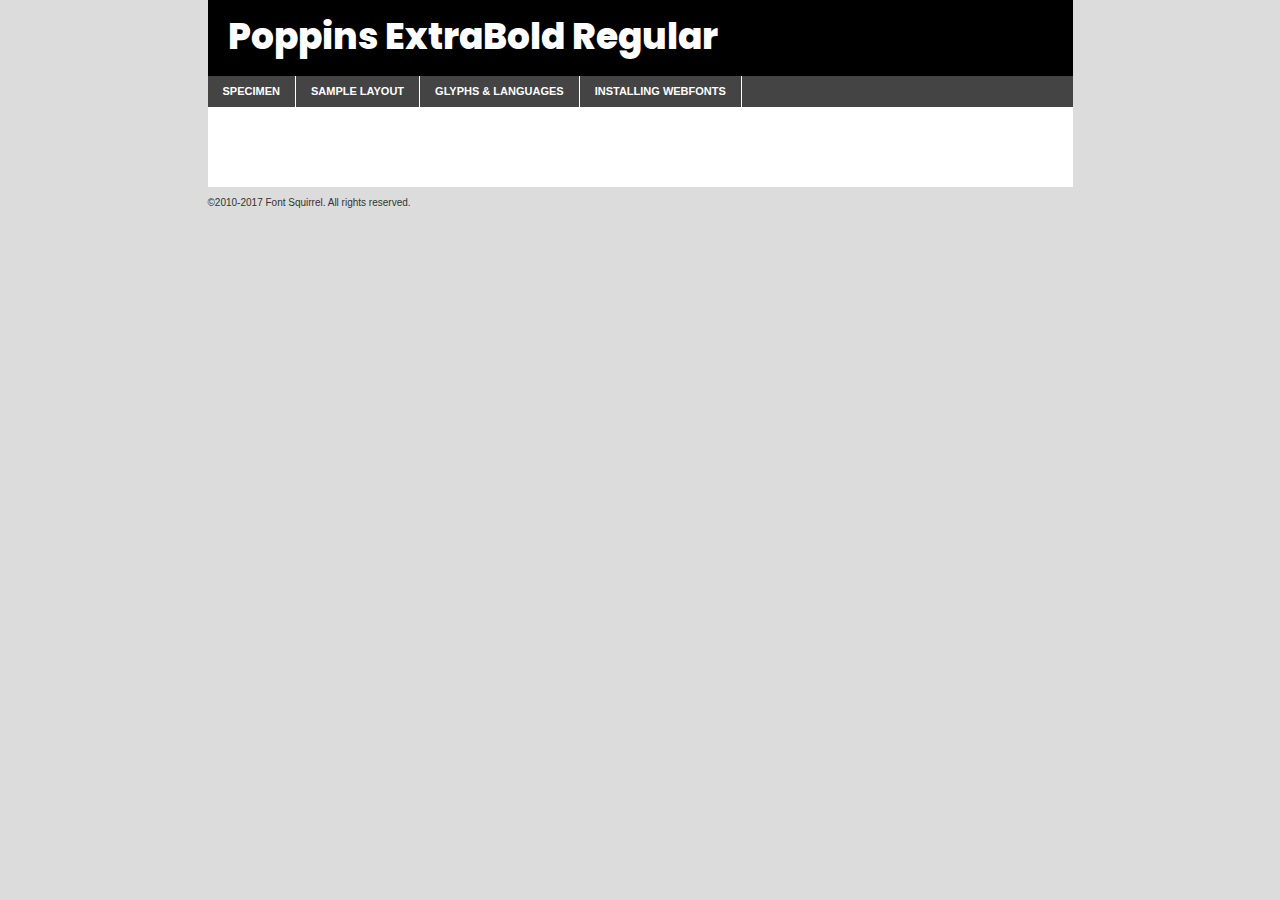
<file: fonts/webfontkit-20230918-031727/poppins-extrabold-demo.html>
<!DOCTYPE html PUBLIC "-//W3C//DTD XHTML 1.0 Transitional//EN"
        "http://www.w3.org/TR/xhtml1/DTD/xhtml1-transitional.dtd">

<html xmlns="http://www.w3.org/1999/xhtml" xml:lang="en" lang="en">
<head>
    <meta http-equiv="Content-Type" content="text/html; charset=utf-8"/>
    <script src="http://ajax.googleapis.com/ajax/libs/jquery/1.7.2/jquery.min.js" type="text/javascript" charset="utf-8"></script>
    <script type="text/javascript">
		(function($) {
			$.fn.easyTabs = function(option) {
				var param = jQuery.extend({ fadeSpeed: 'fast', defaultContent: 1, activeClass: 'active' }, option);
				$(this).each(function() {
					var thisId = '#' + this.id;
					if ( param.defaultContent == '' )
					{
						param.defaultContent = 1;
					}
					if ( typeof param.defaultContent == 'number' )
					{
						var defaultTab = $(thisId + ' .tabs li:eq(' + (param.defaultContent - 1) + ') a').attr('href').substr(1);
					}
					else
					{
						var defaultTab = param.defaultContent;
					}
					$(thisId + ' .tabs li a').each(function() {
						var tabToHide = $(this).attr('href').substr(1);
						$('#' + tabToHide).addClass('easytabs-tab-content');
					});
					hideAll();
					changeContent(defaultTab);

					function hideAll() {$(thisId + ' .easytabs-tab-content').hide();}

					function changeContent(tabId)
					{
						hideAll();
						$(thisId + ' .tabs li').removeClass(param.activeClass);
						$(thisId + ' .tabs li a[href=#' + tabId + ']').closest('li').addClass(param.activeClass);
						if ( param.fadeSpeed != 'none' )
						{
							$(thisId + ' #' + tabId).fadeIn(param.fadeSpeed);
						}
						else
						{
							$(thisId + ' #' + tabId).show();
						}
					}

					$(thisId + ' .tabs li').click(function() {
						var tabId = $(this).find('a').attr('href').substr(1);
						changeContent(tabId);
						return false;
					});
				});
			}
		})(jQuery);
    </script>
    <link rel="stylesheet" href="specimen_files/specimen_stylesheet.css" type="text/css" charset="utf-8"/>
    <link rel="stylesheet" href="stylesheet.css" type="text/css" charset="utf-8"/>

    <style type="text/css">
        		body {
			font-family: 'poppinsextrabold';
        		}

            </style>

    <title>Poppins ExtraBold Regular Specimen</title>


    <script type="text/javascript" charset="utf-8">
		$(document).ready(function() {
			$('#container').easyTabs({ defaultContent: 1 });
		});
    </script>
</head>

<body>
<div id="container">
    <div id="header">
		Poppins ExtraBold Regular    </div>
    <ul class="tabs">
        <li><a href="#specimen">Specimen</a></li>
        <li><a href="#layout">Sample Layout</a></li>
		        <li><a href="#glyphs">Glyphs &amp; Languages</a></li>
        <li><a href="#installing">Installing Webfonts</a></li>

    </ul>

    <div id="main_content">


        <div id="specimen">

            <div class="section">
                <div class="grid12 firstcol">
                    <div class="huge">AaBb</div>
                </div>
            </div>

            <div class="section">
                <div class="glyph_range">A&#x200B;B&#x200b;C&#x200b;D&#x200b;E&#x200b;F&#x200b;G&#x200b;H&#x200b;I&#x200b;J&#x200b;K&#x200b;L&#x200b;M&#x200b;N&#x200b;O&#x200b;P&#x200b;Q&#x200b;R&#x200b;S&#x200b;T&#x200b;U&#x200b;V&#x200b;W&#x200b;X&#x200b;Y&#x200b;Z&#x200b;a&#x200b;b&#x200b;c&#x200b;d&#x200b;e&#x200b;f&#x200b;g&#x200b;h&#x200b;i&#x200b;j&#x200b;k&#x200b;l&#x200b;m&#x200b;n&#x200b;o&#x200b;p&#x200b;q&#x200b;r&#x200b;s&#x200b;t&#x200b;u&#x200b;v&#x200b;w&#x200b;x&#x200b;y&#x200b;z&#x200b;1&#x200b;2&#x200b;3&#x200b;4&#x200b;5&#x200b;6&#x200b;7&#x200b;8&#x200b;9&#x200b;0&#x200b;&amp;&#x200b;.&#x200b;,&#x200b;?&#x200b;!&#x200b;&#64;&#x200b;(&#x200b;)&#x200b;#&#x200b;$&#x200b;%&#x200b;*&#x200b;+&#x200b;-&#x200b;=&#x200b;:&#x200b;;</div>
            </div>
            <div class="section">
                <div class="grid12 firstcol">
                    <table class="sample_table">
                        <tr>
                            <td>10</td>
                            <td class="size10">abcdefghijklmnopqrstuvwxyzABCDEFGHIJKLMNOPQRSTUVWXYZ0123456789abcdefghijklmnopqrstuvwxyzABCDEFGHIJKLMNOPQRSTUVWXYZ0123456789abcdefghijklmnopqrstuvwxyzABCDEFGHIJKLMNOPQRSTUVWXYZ</td>
                        </tr>
                        <tr>
                            <td>11</td>
                            <td class="size11">abcdefghijklmnopqrstuvwxyzABCDEFGHIJKLMNOPQRSTUVWXYZ0123456789abcdefghijklmnopqrstuvwxyzABCDEFGHIJKLMNOPQRSTUVWXYZ0123456789abcdefghijklmnopqrstuvwxyzABCDEFGHIJKLMNOPQRSTUVWXYZ</td>
                        </tr>
                        <tr>
                            <td>12</td>
                            <td class="size12">abcdefghijklmnopqrstuvwxyzABCDEFGHIJKLMNOPQRSTUVWXYZ0123456789abcdefghijklmnopqrstuvwxyzABCDEFGHIJKLMNOPQRSTUVWXYZ0123456789abcdefghijklmnopqrstuvwxyzABCDEFGHIJKLMNOPQRSTUVWXYZ</td>
                        </tr>
                        <tr>
                            <td>13</td>
                            <td class="size13">abcdefghijklmnopqrstuvwxyzABCDEFGHIJKLMNOPQRSTUVWXYZ0123456789abcdefghijklmnopqrstuvwxyzABCDEFGHIJKLMNOPQRSTUVWXYZ0123456789abcdefghijklmnopqrstuvwxyzABCDEFGHIJKLMNOPQRSTUVWXYZ</td>
                        </tr>
                        <tr>
                            <td>14</td>
                            <td class="size14">abcdefghijklmnopqrstuvwxyzABCDEFGHIJKLMNOPQRSTUVWXYZ0123456789abcdefghijklmnopqrstuvwxyzABCDEFGHIJKLMNOPQRSTUVWXYZ0123456789abcdefghijklmnopqrstuvwxyzABCDEFGHIJKLMNOPQRSTUVWXYZ</td>
                        </tr>
                        <tr>
                            <td>16</td>
                            <td class="size16">abcdefghijklmnopqrstuvwxyzABCDEFGHIJKLMNOPQRSTUVWXYZ0123456789abcdefghijklmnopqrstuvwxyzABCDEFGHIJKLMNOPQRSTUVWXYZ</td>
                        </tr>
                        <tr>
                            <td>18</td>
                            <td class="size18">abcdefghijklmnopqrstuvwxyzABCDEFGHIJKLMNOPQRSTUVWXYZ0123456789abcdefghijklmnopqrstuvwxyzABCDEFGHIJKLMNOPQRSTUVWXYZ</td>
                        </tr>
                        <tr>
                            <td>20</td>
                            <td class="size20">abcdefghijklmnopqrstuvwxyzABCDEFGHIJKLMNOPQRSTUVWXYZ0123456789abcdefghijklmnopqrstuvwxyzABCDEFGHIJKLMNOPQRSTUVWXYZ</td>
                        </tr>
                        <tr>
                            <td>24</td>
                            <td class="size24">abcdefghijklmnopqrstuvwxyzABCDEFGHIJKLMNOPQRSTUVWXYZ0123456789abcdefghijklmnopqrstuvwxyzABCDEFGHIJKLMNOPQRSTUVWXYZ</td>
                        </tr>
                        <tr>
                            <td>30</td>
                            <td class="size30">abcdefghijklmnopqrstuvwxyzABCDEFGHIJKLMNOPQRSTUVWXYZ0123456789abcdefghijklmnopqrstuvwxyzABCDEFGHIJKLMNOPQRSTUVWXYZ</td>
                        </tr>
                        <tr>
                            <td>36</td>
                            <td class="size36">abcdefghijklmnopqrstuvwxyzABCDEFGHIJKLMNOPQRSTUVWXYZ0123456789abcdefghijklmnopqrstuvwxyzABCDEFGHIJKLMNOPQRSTUVWXYZ</td>
                        </tr>
                        <tr>
                            <td>48</td>
                            <td class="size48">abcdefghijklmnopqrstuvwxyzABCDEFGHIJKLMNOPQRSTUVWXYZ0123456789abcdefghijklmnopqrstuvwxyzABCDEFGHIJKLMNOPQRSTUVWXYZ</td>
                        </tr>
                        <tr>
                            <td>60</td>
                            <td class="size60">abcdefghijklmnopqrstuvwxyzABCDEFGHIJKLMNOPQRSTUVWXYZ0123456789abcdefghijklmnopqrstuvwxyzABCDEFGHIJKLMNOPQRSTUVWXYZ</td>
                        </tr>
                        <tr>
                            <td>72</td>
                            <td class="size72">abcdefghijklmnopqrstuvwxyzABCDEFGHIJKLMNOPQRSTUVWXYZ0123456789abcdefghijklmnopqrstuvwxyzABCDEFGHIJKLMNOPQRSTUVWXYZ</td>
                        </tr>
                        <tr>
                            <td>90</td>
                            <td class="size90">abcdefghijklmnopqrstuvwxyzABCDEFGHIJKLMNOPQRSTUVWXYZ0123456789abcdefghijklmnopqrstuvwxyzABCDEFGHIJKLMNOPQRSTUVWXYZ</td>
                        </tr>
                    </table>

                </div>

            </div>


            <div class="section" id="bodycomparison">


                <div id="xheight">
                    <div class="fontbody">&#x25FC;&#x25FC;&#x25FC;&#x25FC;&#x25FC;&#x25FC;&#x25FC;&#x25FC;&#x25FC;&#x25FC;&#x25FC;&#x25FC;&#x25FC;&#x25FC;&#x25FC;&#x25FC;&#x25FC;&#x25FC;&#x25FC;&#x25FC;&#x25FC;&#x25FC;&#x25FC;&#x25FC;&#x25FC;&#x25FC;&#x25FC;&#x25FC;&#x25FC;&#x25FC;&#x25FC;&#x25FC;&#x25FC;&#x25FC;&#x25FC;&#x25FC;&#x25FC;&#x25FC;&#x25FC;&#x25FC;&#x25FC;&#x25FC;&#x25FC;&#x25FC;&#x25FC;&#x25FC;&#x25FC;&#x25FC;&#x25FC;&#x25FC;&#x25FC;&#x25FC;&#x25FC;&#x25FC;&#x25FC;&#x25FC;&#x25FC;&#x25FC;&#x25FC;&#x25FC;&#x25FC;&#x25FC;&#x25FC;&#x25FC;&#x25FC;&#x25FC;&#x25FC;&#x25FC;&#x25FC;&#x25FC;&#x25FC;&#x25FC;&#x25FC;&#x25FC;&#x25FC;&#x25FC;&#x25FC;&#x25FC;&#x25FC;&#x25FC;&#x25FC;&#x25FC;&#x25FC;&#x25FC;&#x25FC;&#x25FC;&#x25FC;&#x25FC;&#x25FC;&#x25FC;&#x25FC;&#x25FC;&#x25FC;&#x25FC;&#x25FC;&#x25FC;&#x25FC;&#x25FC;&#x25FC;body</div>
                    <div class="arialbody">body</div>
                    <div class="verdanabody">body</div>
                    <div class="georgiabody">body</div>
                </div>
                <div class="fontbody" style="z-index:1">
                    body<span>Poppins ExtraBold Regular</span>
                </div>
                <div class="arialbody" style="z-index:1">
                    body<span>Arial</span>
                </div>
                <div class="verdanabody" style="z-index:1">
                    body<span>Verdana</span>
                </div>
                <div class="georgiabody" style="z-index:1">
                    body<span>Georgia</span>
                </div>


            </div>


            <div class="section psample psample_row1" id="">

                <div class="grid2 firstcol">
                    <p class="size10"><span>10.</span>Aenean lacinia bibendum nulla sed consectetur. Fusce dapibus, tellus ac cursus commodo, tortor mauris condimentum nibh, ut fermentum massa justo sit amet risus. Nullam id dolor id nibh ultricies vehicula ut id elit. Cum sociis natoque penatibus et magnis dis parturient montes, nascetur ridiculus mus. Nulla vitae elit libero, a pharetra augue.</p>

                </div>
                <div class="grid3">
                    <p class="size11"><span>11.</span>Aenean lacinia bibendum nulla sed consectetur. Fusce dapibus, tellus ac cursus commodo, tortor mauris condimentum nibh, ut fermentum massa justo sit amet risus. Nullam id dolor id nibh ultricies vehicula ut id elit. Cum sociis natoque penatibus et magnis dis parturient montes, nascetur ridiculus mus. Nulla vitae elit libero, a pharetra augue.</p>

                </div>
                <div class="grid3">
                    <p class="size12"><span>12.</span>Aenean lacinia bibendum nulla sed consectetur. Fusce dapibus, tellus ac cursus commodo, tortor mauris condimentum nibh, ut fermentum massa justo sit amet risus. Nullam id dolor id nibh ultricies vehicula ut id elit. Cum sociis natoque penatibus et magnis dis parturient montes, nascetur ridiculus mus. Nulla vitae elit libero, a pharetra augue.</p>

                </div>
                <div class="grid4">
                    <p class="size13"><span>13.</span>Aenean lacinia bibendum nulla sed consectetur. Fusce dapibus, tellus ac cursus commodo, tortor mauris condimentum nibh, ut fermentum massa justo sit amet risus. Nullam id dolor id nibh ultricies vehicula ut id elit. Cum sociis natoque penatibus et magnis dis parturient montes, nascetur ridiculus mus. Nulla vitae elit libero, a pharetra augue.</p>

                </div>
                <div class="white_blend"></div>

            </div>
            <div class="section psample psample_row2" id="">
                <div class="grid3 firstcol">
                    <p class="size14"><span>14.</span>Aenean lacinia bibendum nulla sed consectetur. Fusce dapibus, tellus ac cursus commodo, tortor mauris condimentum nibh, ut fermentum massa justo sit amet risus. Nullam id dolor id nibh ultricies vehicula ut id elit. Cum sociis natoque penatibus et magnis dis parturient montes, nascetur ridiculus mus. Nulla vitae elit libero, a pharetra augue.</p>

                </div>
                <div class="grid4">
                    <p class="size16"><span>16.</span>Aenean lacinia bibendum nulla sed consectetur. Fusce dapibus, tellus ac cursus commodo, tortor mauris condimentum nibh, ut fermentum massa justo sit amet risus. Nullam id dolor id nibh ultricies vehicula ut id elit. Cum sociis natoque penatibus et magnis dis parturient montes, nascetur ridiculus mus. Nulla vitae elit libero, a pharetra augue.</p>

                </div>
                <div class="grid5">
                    <p class="size18"><span>18.</span>Aenean lacinia bibendum nulla sed consectetur. Fusce dapibus, tellus ac cursus commodo, tortor mauris condimentum nibh, ut fermentum massa justo sit amet risus. Nullam id dolor id nibh ultricies vehicula ut id elit. Cum sociis natoque penatibus et magnis dis parturient montes, nascetur ridiculus mus. Nulla vitae elit libero, a pharetra augue.</p>

                </div>

                <div class="white_blend"></div>

            </div>

            <div class="section psample psample_row3" id="">
                <div class="grid5 firstcol">
                    <p class="size20"><span>20.</span>Aenean lacinia bibendum nulla sed consectetur. Fusce dapibus, tellus ac cursus commodo, tortor mauris condimentum nibh, ut fermentum massa justo sit amet risus. Nullam id dolor id nibh ultricies vehicula ut id elit. Cum sociis natoque penatibus et magnis dis parturient montes, nascetur ridiculus mus. Nulla vitae elit libero, a pharetra augue.</p>
                </div>
                <div class="grid7">
                    <p class="size24"><span>24.</span>Aenean lacinia bibendum nulla sed consectetur. Fusce dapibus, tellus ac cursus commodo, tortor mauris condimentum nibh, ut fermentum massa justo sit amet risus. Nullam id dolor id nibh ultricies vehicula ut id elit. Cum sociis natoque penatibus et magnis dis parturient montes, nascetur ridiculus mus. Nulla vitae elit libero, a pharetra augue.</p>
                </div>

                <div class="white_blend"></div>

            </div>

            <div class="section psample psample_row4" id="">
                <div class="grid12 firstcol">
                    <p class="size30"><span>30.</span>Aenean lacinia bibendum nulla sed consectetur. Fusce dapibus, tellus ac cursus commodo, tortor mauris condimentum nibh, ut fermentum massa justo sit amet risus. Nullam id dolor id nibh ultricies vehicula ut id elit. Cum sociis natoque penatibus et magnis dis parturient montes, nascetur ridiculus mus. Nulla vitae elit libero, a pharetra augue.</p>
                </div>
                <div class="white_blend"></div>

            </div>


            <div class="section psample psample_row1 fullreverse">
                <div class="grid2 firstcol">
                    <p class="size10"><span>10.</span>Aenean lacinia bibendum nulla sed consectetur. Fusce dapibus, tellus ac cursus commodo, tortor mauris condimentum nibh, ut fermentum massa justo sit amet risus. Nullam id dolor id nibh ultricies vehicula ut id elit. Cum sociis natoque penatibus et magnis dis parturient montes, nascetur ridiculus mus. Nulla vitae elit libero, a pharetra augue.</p>

                </div>
                <div class="grid3">
                    <p class="size11"><span>11.</span>Aenean lacinia bibendum nulla sed consectetur. Fusce dapibus, tellus ac cursus commodo, tortor mauris condimentum nibh, ut fermentum massa justo sit amet risus. Nullam id dolor id nibh ultricies vehicula ut id elit. Cum sociis natoque penatibus et magnis dis parturient montes, nascetur ridiculus mus. Nulla vitae elit libero, a pharetra augue.</p>

                </div>
                <div class="grid3">
                    <p class="size12"><span>12.</span>Aenean lacinia bibendum nulla sed consectetur. Fusce dapibus, tellus ac cursus commodo, tortor mauris condimentum nibh, ut fermentum massa justo sit amet risus. Nullam id dolor id nibh ultricies vehicula ut id elit. Cum sociis natoque penatibus et magnis dis parturient montes, nascetur ridiculus mus. Nulla vitae elit libero, a pharetra augue.</p>

                </div>
                <div class="grid4">
                    <p class="size13"><span>13.</span>Aenean lacinia bibendum nulla sed consectetur. Fusce dapibus, tellus ac cursus commodo, tortor mauris condimentum nibh, ut fermentum massa justo sit amet risus. Nullam id dolor id nibh ultricies vehicula ut id elit. Cum sociis natoque penatibus et magnis dis parturient montes, nascetur ridiculus mus. Nulla vitae elit libero, a pharetra augue.</p>

                </div>
                <div class="black_blend"></div>

            </div>

            <div class="section psample psample_row2 fullreverse">
                <div class="grid3 firstcol">
                    <p class="size14"><span>14.</span>Aenean lacinia bibendum nulla sed consectetur. Fusce dapibus, tellus ac cursus commodo, tortor mauris condimentum nibh, ut fermentum massa justo sit amet risus. Nullam id dolor id nibh ultricies vehicula ut id elit. Cum sociis natoque penatibus et magnis dis parturient montes, nascetur ridiculus mus. Nulla vitae elit libero, a pharetra augue.</p>

                </div>
                <div class="grid4">
                    <p class="size16"><span>16.</span>Aenean lacinia bibendum nulla sed consectetur. Fusce dapibus, tellus ac cursus commodo, tortor mauris condimentum nibh, ut fermentum massa justo sit amet risus. Nullam id dolor id nibh ultricies vehicula ut id elit. Cum sociis natoque penatibus et magnis dis parturient montes, nascetur ridiculus mus. Nulla vitae elit libero, a pharetra augue.</p>

                </div>
                <div class="grid5">
                    <p class="size18"><span>18.</span>Aenean lacinia bibendum nulla sed consectetur. Fusce dapibus, tellus ac cursus commodo, tortor mauris condimentum nibh, ut fermentum massa justo sit amet risus. Nullam id dolor id nibh ultricies vehicula ut id elit. Cum sociis natoque penatibus et magnis dis parturient montes, nascetur ridiculus mus. Nulla vitae elit libero, a pharetra augue.</p>

                </div>
                <div class="black_blend"></div>

            </div>

            <div class="section psample fullreverse psample_row3" id="">
                <div class="grid5 firstcol">
                    <p class="size20"><span>20.</span>Aenean lacinia bibendum nulla sed consectetur. Fusce dapibus, tellus ac cursus commodo, tortor mauris condimentum nibh, ut fermentum massa justo sit amet risus. Nullam id dolor id nibh ultricies vehicula ut id elit. Cum sociis natoque penatibus et magnis dis parturient montes, nascetur ridiculus mus. Nulla vitae elit libero, a pharetra augue.</p>
                </div>
                <div class="grid7">
                    <p class="size24"><span>24.</span>Aenean lacinia bibendum nulla sed consectetur. Fusce dapibus, tellus ac cursus commodo, tortor mauris condimentum nibh, ut fermentum massa justo sit amet risus. Nullam id dolor id nibh ultricies vehicula ut id elit. Cum sociis natoque penatibus et magnis dis parturient montes, nascetur ridiculus mus. Nulla vitae elit libero, a pharetra augue.</p>
                </div>

                <div class="black_blend"></div>

            </div>

            <div class="section psample fullreverse psample_row4" id="" style="border-bottom: 20px #000 solid;">
                <div class="grid12 firstcol">
                    <p class="size30"><span>30.</span>Aenean lacinia bibendum nulla sed consectetur. Fusce dapibus, tellus ac cursus commodo, tortor mauris condimentum nibh, ut fermentum massa justo sit amet risus. Nullam id dolor id nibh ultricies vehicula ut id elit. Cum sociis natoque penatibus et magnis dis parturient montes, nascetur ridiculus mus. Nulla vitae elit libero, a pharetra augue.</p>
                </div>
                <div class="black_blend"></div>

            </div>


        </div>

        <div id="layout">

            <div class="section">

                <div class="grid12 firstcol">
                    <h1>Lorem Ipsum Dolor</h1>
                    <h2>Etiam porta sem malesuada magna mollis euismod</h2>

                    <p class="byline">By <a href="#link">Aenean Lacinia</a></p>
                </div>
            </div>
            <div class="section">
                <div class="grid8 firstcol">
                    <p class="large">Donec sed odio dui. Morbi leo risus, porta ac consectetur ac, vestibulum at eros. Fusce dapibus, tellus ac cursus commodo, tortor mauris condimentum nibh, ut fermentum massa justo sit amet risus. </p>


                    <h3>Pellentesque ornare sem</h3>

                    <p>Maecenas sed diam eget risus varius blandit sit amet non magna. Maecenas faucibus mollis interdum. Donec ullamcorper nulla non metus auctor fringilla. Nullam id dolor id nibh ultricies vehicula ut id elit. Nullam id dolor id nibh ultricies vehicula ut id elit. </p>

                    <p>Aenean eu leo quam. Pellentesque ornare sem lacinia quam venenatis vestibulum. Lorem ipsum dolor sit amet, consectetur adipiscing elit. Cum sociis natoque penatibus et magnis dis parturient montes, nascetur ridiculus mus. </p>

                    <p>Nulla vitae elit libero, a pharetra augue. Praesent commodo cursus magna, vel scelerisque nisl consectetur et. Aenean lacinia bibendum nulla sed consectetur. </p>

                    <p>Nullam quis risus eget urna mollis ornare vel eu leo. Nullam quis risus eget urna mollis ornare vel eu leo. Maecenas sed diam eget risus varius blandit sit amet non magna. Donec ullamcorper nulla non metus auctor fringilla. </p>

                    <h3>Cras mattis consectetur</h3>

                    <p>Aenean eu leo quam. Pellentesque ornare sem lacinia quam venenatis vestibulum. Aenean lacinia bibendum nulla sed consectetur. Integer posuere erat a ante venenatis dapibus posuere velit aliquet. Cras mattis consectetur purus sit amet fermentum. </p>

                    <p>Nullam id dolor id nibh ultricies vehicula ut id elit. Nullam quis risus eget urna mollis ornare vel eu leo. Cras mattis consectetur purus sit amet fermentum.</p>
                </div>

                <div class="grid4 sidebar">

                    <div class="box reverse">
                        <p class="last">Nullam quis risus eget urna mollis ornare vel eu leo. Donec ullamcorper nulla non metus auctor fringilla. Cras mattis consectetur purus sit amet fermentum. Sed posuere consectetur est at lobortis. Lorem ipsum dolor sit amet, consectetur adipiscing elit. </p>
                    </div>

                    <p class="caption">Maecenas sed diam eget risus varius.</p>

                    <p>Vestibulum id ligula porta felis euismod semper. Integer posuere erat a ante venenatis dapibus posuere velit aliquet. Vestibulum id ligula porta felis euismod semper. Sed posuere consectetur est at lobortis. Maecenas sed diam eget risus varius blandit sit amet non magna. Fusce dapibus, tellus ac cursus commodo, tortor mauris condimentum nibh, ut fermentum massa justo sit amet risus. </p>


                    <p>Duis mollis, est non commodo luctus, nisi erat porttitor ligula, eget lacinia odio sem nec elit. Aenean lacinia bibendum nulla sed consectetur. Vivamus sagittis lacus vel augue laoreet rutrum faucibus dolor auctor. Aenean lacinia bibendum nulla sed consectetur. Nullam quis risus eget urna mollis ornare vel eu leo. </p>

                    <p>Praesent commodo cursus magna, vel scelerisque nisl consectetur et. Donec ullamcorper nulla non metus auctor fringilla. Maecenas faucibus mollis interdum. Fusce dapibus, tellus ac cursus commodo, tortor mauris condimentum nibh, ut fermentum massa justo sit amet risus. </p>

                </div>
            </div>

        </div>


		

        <div id="glyphs">
            <div class="section">
                <div class="grid12 firstcol">

                    <h1>Language Support</h1>
                    <p>The subset of Poppins ExtraBold Regular in this kit supports the following languages:<br/>

						English, Arrernte, Bislama, Cebuano, Fijian, Gilbertese, Hmong, Ibanag, Iloko_ilokano, Interglossa_glosa, Interlingua, Lojban, Manx, Norfolk_pitcairnese, Oromo, Rotokas, Samoan, Sardinian, Seychelles_creole, Shona, Somali, Southern_ndebele, Swahili, Swati_swazi, Tok_pisin, Warlpiri, Xhosa, Zulu, Latinbasic, Demo                    </p>
                    <h1>Glyph Chart</h1>
                    <p>The subset of Poppins ExtraBold Regular in this kit includes all the glyphs listed below. Unicode entities are included above each glyph to help you insert individual characters into your layout.</p>
                    <div id="glyph_chart">

																																	                                <div><p>&amp;#13;</p>&#13;</div>
																				                                <div><p>&amp;#32;</p>&#32;</div>
																				                                <div><p>&amp;#33;</p>&#33;</div>
																				                                <div><p>&amp;#34;</p>&#34;</div>
																				                                <div><p>&amp;#35;</p>&#35;</div>
																				                                <div><p>&amp;#36;</p>&#36;</div>
																				                                <div><p>&amp;#37;</p>&#37;</div>
																				                                <div><p>&amp;#38;</p>&#38;</div>
																				                                <div><p>&amp;#39;</p>&#39;</div>
																				                                <div><p>&amp;#40;</p>&#40;</div>
																				                                <div><p>&amp;#41;</p>&#41;</div>
																				                                <div><p>&amp;#42;</p>&#42;</div>
																				                                <div><p>&amp;#43;</p>&#43;</div>
																				                                <div><p>&amp;#44;</p>&#44;</div>
																				                                <div><p>&amp;#46;</p>&#46;</div>
																				                                <div><p>&amp;#47;</p>&#47;</div>
																				                                <div><p>&amp;#48;</p>&#48;</div>
																				                                <div><p>&amp;#49;</p>&#49;</div>
																				                                <div><p>&amp;#50;</p>&#50;</div>
																				                                <div><p>&amp;#51;</p>&#51;</div>
																				                                <div><p>&amp;#52;</p>&#52;</div>
																				                                <div><p>&amp;#53;</p>&#53;</div>
																				                                <div><p>&amp;#54;</p>&#54;</div>
																				                                <div><p>&amp;#55;</p>&#55;</div>
																				                                <div><p>&amp;#56;</p>&#56;</div>
																				                                <div><p>&amp;#57;</p>&#57;</div>
																				                                <div><p>&amp;#60;</p>&#60;</div>
																				                                <div><p>&amp;#61;</p>&#61;</div>
																				                                <div><p>&amp;#62;</p>&#62;</div>
																				                                <div><p>&amp;#63;</p>&#63;</div>
																				                                <div><p>&amp;#64;</p>&#64;</div>
																				                                <div><p>&amp;#65;</p>&#65;</div>
																				                                <div><p>&amp;#66;</p>&#66;</div>
																				                                <div><p>&amp;#67;</p>&#67;</div>
																				                                <div><p>&amp;#68;</p>&#68;</div>
																				                                <div><p>&amp;#69;</p>&#69;</div>
																				                                <div><p>&amp;#70;</p>&#70;</div>
																				                                <div><p>&amp;#71;</p>&#71;</div>
																				                                <div><p>&amp;#72;</p>&#72;</div>
																				                                <div><p>&amp;#73;</p>&#73;</div>
																				                                <div><p>&amp;#74;</p>&#74;</div>
																				                                <div><p>&amp;#75;</p>&#75;</div>
																				                                <div><p>&amp;#76;</p>&#76;</div>
																				                                <div><p>&amp;#77;</p>&#77;</div>
																				                                <div><p>&amp;#78;</p>&#78;</div>
																				                                <div><p>&amp;#79;</p>&#79;</div>
																				                                <div><p>&amp;#80;</p>&#80;</div>
																				                                <div><p>&amp;#81;</p>&#81;</div>
																				                                <div><p>&amp;#82;</p>&#82;</div>
																				                                <div><p>&amp;#83;</p>&#83;</div>
																				                                <div><p>&amp;#84;</p>&#84;</div>
																				                                <div><p>&amp;#85;</p>&#85;</div>
																				                                <div><p>&amp;#86;</p>&#86;</div>
																				                                <div><p>&amp;#87;</p>&#87;</div>
																				                                <div><p>&amp;#88;</p>&#88;</div>
																				                                <div><p>&amp;#89;</p>&#89;</div>
																				                                <div><p>&amp;#90;</p>&#90;</div>
																				                                <div><p>&amp;#91;</p>&#91;</div>
																				                                <div><p>&amp;#92;</p>&#92;</div>
																				                                <div><p>&amp;#93;</p>&#93;</div>
																				                                <div><p>&amp;#94;</p>&#94;</div>
																				                                <div><p>&amp;#95;</p>&#95;</div>
																				                                <div><p>&amp;#96;</p>&#96;</div>
																				                                <div><p>&amp;#97;</p>&#97;</div>
																				                                <div><p>&amp;#98;</p>&#98;</div>
																				                                <div><p>&amp;#99;</p>&#99;</div>
																				                                <div><p>&amp;#100;</p>&#100;</div>
																				                                <div><p>&amp;#101;</p>&#101;</div>
																				                                <div><p>&amp;#102;</p>&#102;</div>
																				                                <div><p>&amp;#103;</p>&#103;</div>
																				                                <div><p>&amp;#104;</p>&#104;</div>
																				                                <div><p>&amp;#105;</p>&#105;</div>
																				                                <div><p>&amp;#106;</p>&#106;</div>
																				                                <div><p>&amp;#107;</p>&#107;</div>
																				                                <div><p>&amp;#108;</p>&#108;</div>
																				                                <div><p>&amp;#109;</p>&#109;</div>
																				                                <div><p>&amp;#110;</p>&#110;</div>
																				                                <div><p>&amp;#111;</p>&#111;</div>
																				                                <div><p>&amp;#112;</p>&#112;</div>
																				                                <div><p>&amp;#113;</p>&#113;</div>
																				                                <div><p>&amp;#114;</p>&#114;</div>
																				                                <div><p>&amp;#115;</p>&#115;</div>
																				                                <div><p>&amp;#116;</p>&#116;</div>
																				                                <div><p>&amp;#117;</p>&#117;</div>
																				                                <div><p>&amp;#118;</p>&#118;</div>
																				                                <div><p>&amp;#119;</p>&#119;</div>
																				                                <div><p>&amp;#120;</p>&#120;</div>
																				                                <div><p>&amp;#121;</p>&#121;</div>
																				                                <div><p>&amp;#122;</p>&#122;</div>
																				                                <div><p>&amp;#123;</p>&#123;</div>
																				                                <div><p>&amp;#124;</p>&#124;</div>
																				                                <div><p>&amp;#125;</p>&#125;</div>
																				                                <div><p>&amp;#126;</p>&#126;</div>
																				                                <div><p>&amp;#160;</p>&#160;</div>
																				                                <div><p>&amp;#161;</p>&#161;</div>
																				                                <div><p>&amp;#162;</p>&#162;</div>
																				                                <div><p>&amp;#163;</p>&#163;</div>
																				                                <div><p>&amp;#164;</p>&#164;</div>
																				                                <div><p>&amp;#165;</p>&#165;</div>
																				                                <div><p>&amp;#166;</p>&#166;</div>
																				                                <div><p>&amp;#167;</p>&#167;</div>
																				                                <div><p>&amp;#168;</p>&#168;</div>
																				                                <div><p>&amp;#169;</p>&#169;</div>
																				                                <div><p>&amp;#170;</p>&#170;</div>
																				                                <div><p>&amp;#171;</p>&#171;</div>
																				                                <div><p>&amp;#172;</p>&#172;</div>
																				                                <div><p>&amp;#174;</p>&#174;</div>
																				                                <div><p>&amp;#175;</p>&#175;</div>
																				                                <div><p>&amp;#176;</p>&#176;</div>
																				                                <div><p>&amp;#177;</p>&#177;</div>
																				                                <div><p>&amp;#178;</p>&#178;</div>
																				                                <div><p>&amp;#179;</p>&#179;</div>
																				                                <div><p>&amp;#180;</p>&#180;</div>
																				                                <div><p>&amp;#181;</p>&#181;</div>
																				                                <div><p>&amp;#182;</p>&#182;</div>
																				                                <div><p>&amp;#184;</p>&#184;</div>
																				                                <div><p>&amp;#185;</p>&#185;</div>
																				                                <div><p>&amp;#186;</p>&#186;</div>
																				                                <div><p>&amp;#187;</p>&#187;</div>
																				                                <div><p>&amp;#188;</p>&#188;</div>
																				                                <div><p>&amp;#189;</p>&#189;</div>
																				                                <div><p>&amp;#190;</p>&#190;</div>
																				                                <div><p>&amp;#191;</p>&#191;</div>
																				                                <div><p>&amp;#198;</p>&#198;</div>
																				                                <div><p>&amp;#199;</p>&#199;</div>
																				                                <div><p>&amp;#208;</p>&#208;</div>
																				                                <div><p>&amp;#215;</p>&#215;</div>
																				                                <div><p>&amp;#216;</p>&#216;</div>
																				                                <div><p>&amp;#222;</p>&#222;</div>
																				                                <div><p>&amp;#223;</p>&#223;</div>
																				                                <div><p>&amp;#230;</p>&#230;</div>
																				                                <div><p>&amp;#231;</p>&#231;</div>
																				                                <div><p>&amp;#240;</p>&#240;</div>
																				                                <div><p>&amp;#247;</p>&#247;</div>
																				                                <div><p>&amp;#248;</p>&#248;</div>
																				                                <div><p>&amp;#254;</p>&#254;</div>
																				                                <div><p>&amp;#305;</p>&#305;</div>
																				                                <div><p>&amp;#338;</p>&#338;</div>
																				                                <div><p>&amp;#339;</p>&#339;</div>
																				                                <div><p>&amp;#710;</p>&#710;</div>
																				                                <div><p>&amp;#730;</p>&#730;</div>
																				                                <div><p>&amp;#732;</p>&#732;</div>
																				                                <div><p>&amp;#8192;</p>&#8192;</div>
																				                                <div><p>&amp;#8193;</p>&#8193;</div>
																				                                <div><p>&amp;#8194;</p>&#8194;</div>
																				                                <div><p>&amp;#8195;</p>&#8195;</div>
																				                                <div><p>&amp;#8196;</p>&#8196;</div>
																				                                <div><p>&amp;#8197;</p>&#8197;</div>
																				                                <div><p>&amp;#8198;</p>&#8198;</div>
																				                                <div><p>&amp;#8199;</p>&#8199;</div>
																				                                <div><p>&amp;#8200;</p>&#8200;</div>
																				                                <div><p>&amp;#8201;</p>&#8201;</div>
																				                                <div><p>&amp;#8202;</p>&#8202;</div>
																				                                <div><p>&amp;#8211;</p>&#8211;</div>
																				                                <div><p>&amp;#8212;</p>&#8212;</div>
																				                                <div><p>&amp;#8216;</p>&#8216;</div>
																				                                <div><p>&amp;#8217;</p>&#8217;</div>
																				                                <div><p>&amp;#8218;</p>&#8218;</div>
																				                                <div><p>&amp;#8220;</p>&#8220;</div>
																				                                <div><p>&amp;#8221;</p>&#8221;</div>
																				                                <div><p>&amp;#8222;</p>&#8222;</div>
																				                                <div><p>&amp;#8226;</p>&#8226;</div>
																				                                <div><p>&amp;#8239;</p>&#8239;</div>
																				                                <div><p>&amp;#8249;</p>&#8249;</div>
																				                                <div><p>&amp;#8250;</p>&#8250;</div>
																				                                <div><p>&amp;#8287;</p>&#8287;</div>
																				                                <div><p>&amp;#8364;</p>&#8364;</div>
																				                                <div><p>&amp;#8482;</p>&#8482;</div>
																				                                <div><p>&amp;#8722;</p>&#8722;</div>
																				                                <div><p>&amp;#9724;</p>&#9724;</div>
																				                                <div><p>&amp;#64257;</p>&#64257;</div>
																																																										                    </div>
                </div>


            </div>
        </div>


        <div id="specs">

        </div>

        <div id="installing">
            <div class="section">
                <div class="grid7 firstcol">
                    <h1>Installing Webfonts</h1>

                    <p>Webfonts are supported by all major browser platforms but not all in the same way. There are currently four different font formats that must be included in order to target all browsers. This includes TTF, WOFF, EOT and SVG.</p>

                    <h2>1. Upload your webfonts</h2>
                    <p>You must upload your webfont kit to your website. They should be in or near the same directory as your CSS files.</p>

                    <h2>2. Include the webfont stylesheet</h2>
                    <p>A special CSS @font-face declaration helps the various browsers select the appropriate font it needs without causing you a bunch of headaches. Learn more about this syntax by reading the <a href="https://www.fontspring.com/blog/further-hardening-of-the-bulletproof-syntax">Fontspring blog post</a> about it. The code for it is as follows:</p>


                    <code>
                        @font-face{
                        font-family: 'MyWebFont';
                        src: url('WebFont.eot');
                        src: url('WebFont.eot?#iefix') format('embedded-opentype'),
                        url('WebFont.woff') format('woff'),
                        url('WebFont.ttf') format('truetype'),
                        url('WebFont.svg#webfont') format('svg');
                        }
                    </code>

                    <p>We've already gone ahead and generated the code for you. All you have to do is link to the stylesheet in your HTML, like this:</p>
                    <code>&lt;link rel=&quot;stylesheet&quot; href=&quot;stylesheet.css&quot; type=&quot;text/css&quot; charset=&quot;utf-8&quot; /&gt;</code>

                    <h2>3. Modify your own stylesheet</h2>
                    <p>To take advantage of your new fonts, you must tell your stylesheet to use them. Look at the original @font-face declaration above and find the property called "font-family." The name linked there will be what you use to reference the font. Prepend that webfont name to the font stack in the "font-family" property, inside the selector you want to change. For example:</p>
                    <code>p { font-family: 'WebFont', Arial, sans-serif; }</code>

                    <h2>4. Test</h2>
                    <p>Getting webfonts to work cross-browser <em>can</em> be tricky. Use the information in the sidebar to help you if you find that fonts aren't loading in a particular browser.</p>
                </div>

                <div class="grid5 sidebar">
                    <div class="box">
                        <h2>Troubleshooting<br/>Font-Face Problems</h2>
                        <p>Having trouble getting your webfonts to load in your new website? Here are some tips to sort out what might be the problem.</p>

                        <h3>Fonts not showing in any browser</h3>

                        <p>This sounds like you need to work on the plumbing. You either did not upload the fonts to the correct directory, or you did not link the fonts properly in the CSS. If you've confirmed that all this is correct and you still have a problem, take a look at your .htaccess file and see if requests are getting intercepted.</p>

                        <h3>Fonts not loading in iPhone or iPad</h3>

                        <p>The most common problem here is that you are serving the fonts from an IIS server. IIS refuses to serve files that have unknown MIME types. If that is the case, you must set the MIME type for SVG to "image/svg+xml" in the server settings. Follow these instructions from Microsoft if you need help.</p>

                        <h3>Fonts not loading in Firefox</h3>

                        <p>The primary reason for this failure? You are still using a version Firefox older than 3.5. So upgrade already! If that isn't it, then you are very likely serving fonts from a different domain. Firefox requires that all font assets be served from the same domain. Lastly it is possible that you need to add WOFF to your list of MIME types (if you are serving via IIS.)</p>

                        <h3>Fonts not loading in IE</h3>

                        <p>Are you looking at Internet Explorer on an actual Windows machine or are you cheating by using a service like Adobe BrowserLab? Many of these screenshot services do not render @font-face for IE. Best to test it on a real machine.</p>

                        <h3>Fonts not loading in IE9</h3>

                        <p>IE9, like Firefox, requires that fonts be served from the same domain as the website. Make sure that is the case.</p>
                    </div>
                </div>
            </div>

        </div>

    </div>
    <div id="footer">
        <p>&copy;2010-2017 Font Squirrel. All rights reserved.</p>
    </div>
</div>
</body>
</html>
</file>
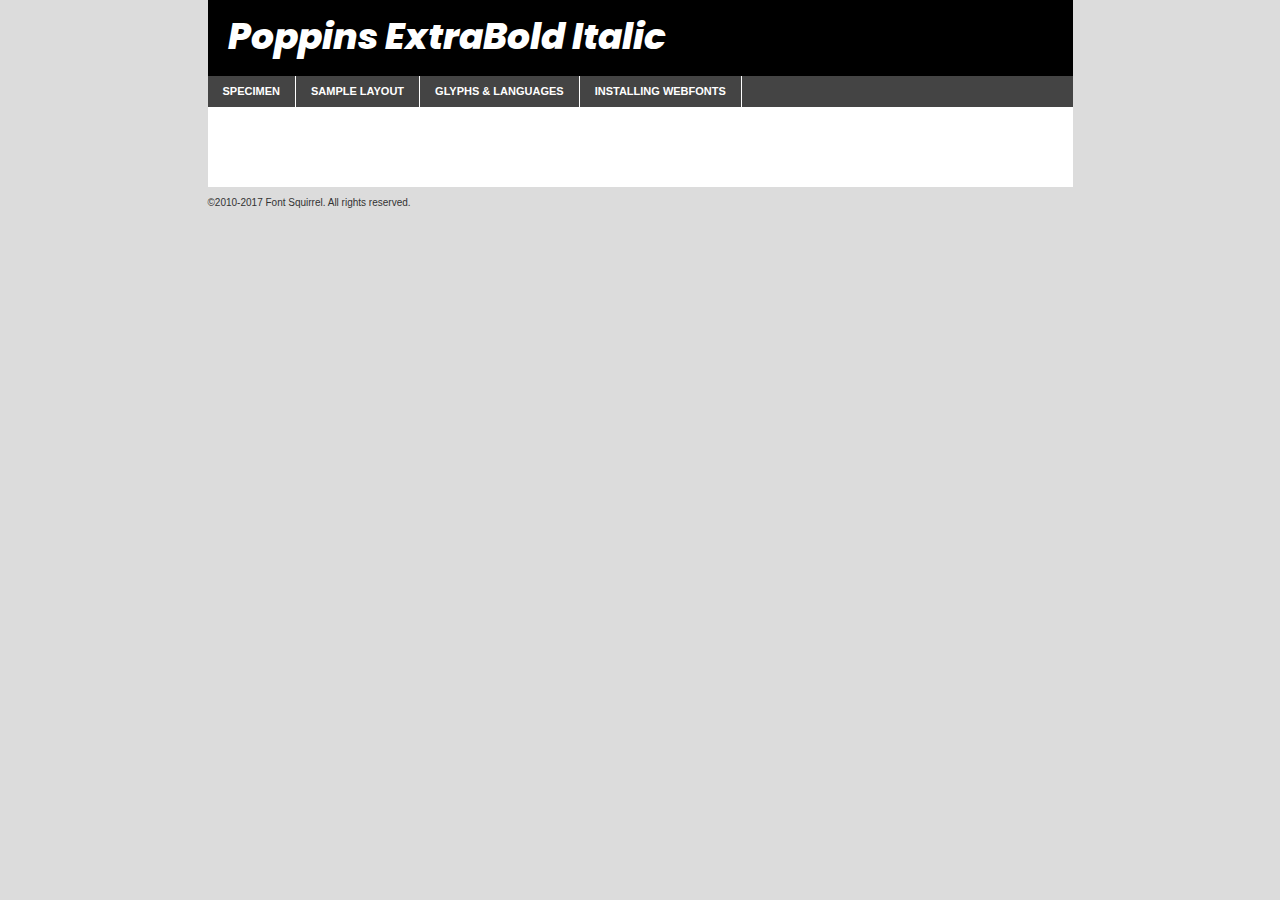
<file: fonts/webfontkit-20230918-031727/poppins-extrabolditalic-demo.html>
<!DOCTYPE html PUBLIC "-//W3C//DTD XHTML 1.0 Transitional//EN"
        "http://www.w3.org/TR/xhtml1/DTD/xhtml1-transitional.dtd">

<html xmlns="http://www.w3.org/1999/xhtml" xml:lang="en" lang="en">
<head>
    <meta http-equiv="Content-Type" content="text/html; charset=utf-8"/>
    <script src="http://ajax.googleapis.com/ajax/libs/jquery/1.7.2/jquery.min.js" type="text/javascript" charset="utf-8"></script>
    <script type="text/javascript">
		(function($) {
			$.fn.easyTabs = function(option) {
				var param = jQuery.extend({ fadeSpeed: 'fast', defaultContent: 1, activeClass: 'active' }, option);
				$(this).each(function() {
					var thisId = '#' + this.id;
					if ( param.defaultContent == '' )
					{
						param.defaultContent = 1;
					}
					if ( typeof param.defaultContent == 'number' )
					{
						var defaultTab = $(thisId + ' .tabs li:eq(' + (param.defaultContent - 1) + ') a').attr('href').substr(1);
					}
					else
					{
						var defaultTab = param.defaultContent;
					}
					$(thisId + ' .tabs li a').each(function() {
						var tabToHide = $(this).attr('href').substr(1);
						$('#' + tabToHide).addClass('easytabs-tab-content');
					});
					hideAll();
					changeContent(defaultTab);

					function hideAll() {$(thisId + ' .easytabs-tab-content').hide();}

					function changeContent(tabId)
					{
						hideAll();
						$(thisId + ' .tabs li').removeClass(param.activeClass);
						$(thisId + ' .tabs li a[href=#' + tabId + ']').closest('li').addClass(param.activeClass);
						if ( param.fadeSpeed != 'none' )
						{
							$(thisId + ' #' + tabId).fadeIn(param.fadeSpeed);
						}
						else
						{
							$(thisId + ' #' + tabId).show();
						}
					}

					$(thisId + ' .tabs li').click(function() {
						var tabId = $(this).find('a').attr('href').substr(1);
						changeContent(tabId);
						return false;
					});
				});
			}
		})(jQuery);
    </script>
    <link rel="stylesheet" href="specimen_files/specimen_stylesheet.css" type="text/css" charset="utf-8"/>
    <link rel="stylesheet" href="stylesheet.css" type="text/css" charset="utf-8"/>

    <style type="text/css">
        		body {
			font-family: 'poppinsextrabold_italic';
        		}

            </style>

    <title>Poppins ExtraBold Italic Specimen</title>


    <script type="text/javascript" charset="utf-8">
		$(document).ready(function() {
			$('#container').easyTabs({ defaultContent: 1 });
		});
    </script>
</head>

<body>
<div id="container">
    <div id="header">
		Poppins ExtraBold Italic    </div>
    <ul class="tabs">
        <li><a href="#specimen">Specimen</a></li>
        <li><a href="#layout">Sample Layout</a></li>
		        <li><a href="#glyphs">Glyphs &amp; Languages</a></li>
        <li><a href="#installing">Installing Webfonts</a></li>

    </ul>

    <div id="main_content">


        <div id="specimen">

            <div class="section">
                <div class="grid12 firstcol">
                    <div class="huge">AaBb</div>
                </div>
            </div>

            <div class="section">
                <div class="glyph_range">A&#x200B;B&#x200b;C&#x200b;D&#x200b;E&#x200b;F&#x200b;G&#x200b;H&#x200b;I&#x200b;J&#x200b;K&#x200b;L&#x200b;M&#x200b;N&#x200b;O&#x200b;P&#x200b;Q&#x200b;R&#x200b;S&#x200b;T&#x200b;U&#x200b;V&#x200b;W&#x200b;X&#x200b;Y&#x200b;Z&#x200b;a&#x200b;b&#x200b;c&#x200b;d&#x200b;e&#x200b;f&#x200b;g&#x200b;h&#x200b;i&#x200b;j&#x200b;k&#x200b;l&#x200b;m&#x200b;n&#x200b;o&#x200b;p&#x200b;q&#x200b;r&#x200b;s&#x200b;t&#x200b;u&#x200b;v&#x200b;w&#x200b;x&#x200b;y&#x200b;z&#x200b;1&#x200b;2&#x200b;3&#x200b;4&#x200b;5&#x200b;6&#x200b;7&#x200b;8&#x200b;9&#x200b;0&#x200b;&amp;&#x200b;.&#x200b;,&#x200b;?&#x200b;!&#x200b;&#64;&#x200b;(&#x200b;)&#x200b;#&#x200b;$&#x200b;%&#x200b;*&#x200b;+&#x200b;-&#x200b;=&#x200b;:&#x200b;;</div>
            </div>
            <div class="section">
                <div class="grid12 firstcol">
                    <table class="sample_table">
                        <tr>
                            <td>10</td>
                            <td class="size10">abcdefghijklmnopqrstuvwxyzABCDEFGHIJKLMNOPQRSTUVWXYZ0123456789abcdefghijklmnopqrstuvwxyzABCDEFGHIJKLMNOPQRSTUVWXYZ0123456789abcdefghijklmnopqrstuvwxyzABCDEFGHIJKLMNOPQRSTUVWXYZ</td>
                        </tr>
                        <tr>
                            <td>11</td>
                            <td class="size11">abcdefghijklmnopqrstuvwxyzABCDEFGHIJKLMNOPQRSTUVWXYZ0123456789abcdefghijklmnopqrstuvwxyzABCDEFGHIJKLMNOPQRSTUVWXYZ0123456789abcdefghijklmnopqrstuvwxyzABCDEFGHIJKLMNOPQRSTUVWXYZ</td>
                        </tr>
                        <tr>
                            <td>12</td>
                            <td class="size12">abcdefghijklmnopqrstuvwxyzABCDEFGHIJKLMNOPQRSTUVWXYZ0123456789abcdefghijklmnopqrstuvwxyzABCDEFGHIJKLMNOPQRSTUVWXYZ0123456789abcdefghijklmnopqrstuvwxyzABCDEFGHIJKLMNOPQRSTUVWXYZ</td>
                        </tr>
                        <tr>
                            <td>13</td>
                            <td class="size13">abcdefghijklmnopqrstuvwxyzABCDEFGHIJKLMNOPQRSTUVWXYZ0123456789abcdefghijklmnopqrstuvwxyzABCDEFGHIJKLMNOPQRSTUVWXYZ0123456789abcdefghijklmnopqrstuvwxyzABCDEFGHIJKLMNOPQRSTUVWXYZ</td>
                        </tr>
                        <tr>
                            <td>14</td>
                            <td class="size14">abcdefghijklmnopqrstuvwxyzABCDEFGHIJKLMNOPQRSTUVWXYZ0123456789abcdefghijklmnopqrstuvwxyzABCDEFGHIJKLMNOPQRSTUVWXYZ0123456789abcdefghijklmnopqrstuvwxyzABCDEFGHIJKLMNOPQRSTUVWXYZ</td>
                        </tr>
                        <tr>
                            <td>16</td>
                            <td class="size16">abcdefghijklmnopqrstuvwxyzABCDEFGHIJKLMNOPQRSTUVWXYZ0123456789abcdefghijklmnopqrstuvwxyzABCDEFGHIJKLMNOPQRSTUVWXYZ</td>
                        </tr>
                        <tr>
                            <td>18</td>
                            <td class="size18">abcdefghijklmnopqrstuvwxyzABCDEFGHIJKLMNOPQRSTUVWXYZ0123456789abcdefghijklmnopqrstuvwxyzABCDEFGHIJKLMNOPQRSTUVWXYZ</td>
                        </tr>
                        <tr>
                            <td>20</td>
                            <td class="size20">abcdefghijklmnopqrstuvwxyzABCDEFGHIJKLMNOPQRSTUVWXYZ0123456789abcdefghijklmnopqrstuvwxyzABCDEFGHIJKLMNOPQRSTUVWXYZ</td>
                        </tr>
                        <tr>
                            <td>24</td>
                            <td class="size24">abcdefghijklmnopqrstuvwxyzABCDEFGHIJKLMNOPQRSTUVWXYZ0123456789abcdefghijklmnopqrstuvwxyzABCDEFGHIJKLMNOPQRSTUVWXYZ</td>
                        </tr>
                        <tr>
                            <td>30</td>
                            <td class="size30">abcdefghijklmnopqrstuvwxyzABCDEFGHIJKLMNOPQRSTUVWXYZ0123456789abcdefghijklmnopqrstuvwxyzABCDEFGHIJKLMNOPQRSTUVWXYZ</td>
                        </tr>
                        <tr>
                            <td>36</td>
                            <td class="size36">abcdefghijklmnopqrstuvwxyzABCDEFGHIJKLMNOPQRSTUVWXYZ0123456789abcdefghijklmnopqrstuvwxyzABCDEFGHIJKLMNOPQRSTUVWXYZ</td>
                        </tr>
                        <tr>
                            <td>48</td>
                            <td class="size48">abcdefghijklmnopqrstuvwxyzABCDEFGHIJKLMNOPQRSTUVWXYZ0123456789abcdefghijklmnopqrstuvwxyzABCDEFGHIJKLMNOPQRSTUVWXYZ</td>
                        </tr>
                        <tr>
                            <td>60</td>
                            <td class="size60">abcdefghijklmnopqrstuvwxyzABCDEFGHIJKLMNOPQRSTUVWXYZ0123456789abcdefghijklmnopqrstuvwxyzABCDEFGHIJKLMNOPQRSTUVWXYZ</td>
                        </tr>
                        <tr>
                            <td>72</td>
                            <td class="size72">abcdefghijklmnopqrstuvwxyzABCDEFGHIJKLMNOPQRSTUVWXYZ0123456789abcdefghijklmnopqrstuvwxyzABCDEFGHIJKLMNOPQRSTUVWXYZ</td>
                        </tr>
                        <tr>
                            <td>90</td>
                            <td class="size90">abcdefghijklmnopqrstuvwxyzABCDEFGHIJKLMNOPQRSTUVWXYZ0123456789abcdefghijklmnopqrstuvwxyzABCDEFGHIJKLMNOPQRSTUVWXYZ</td>
                        </tr>
                    </table>

                </div>

            </div>


            <div class="section" id="bodycomparison">


                <div id="xheight">
                    <div class="fontbody">&#x25FC;&#x25FC;&#x25FC;&#x25FC;&#x25FC;&#x25FC;&#x25FC;&#x25FC;&#x25FC;&#x25FC;&#x25FC;&#x25FC;&#x25FC;&#x25FC;&#x25FC;&#x25FC;&#x25FC;&#x25FC;&#x25FC;&#x25FC;&#x25FC;&#x25FC;&#x25FC;&#x25FC;&#x25FC;&#x25FC;&#x25FC;&#x25FC;&#x25FC;&#x25FC;&#x25FC;&#x25FC;&#x25FC;&#x25FC;&#x25FC;&#x25FC;&#x25FC;&#x25FC;&#x25FC;&#x25FC;&#x25FC;&#x25FC;&#x25FC;&#x25FC;&#x25FC;&#x25FC;&#x25FC;&#x25FC;&#x25FC;&#x25FC;&#x25FC;&#x25FC;&#x25FC;&#x25FC;&#x25FC;&#x25FC;&#x25FC;&#x25FC;&#x25FC;&#x25FC;&#x25FC;&#x25FC;&#x25FC;&#x25FC;&#x25FC;&#x25FC;&#x25FC;&#x25FC;&#x25FC;&#x25FC;&#x25FC;&#x25FC;&#x25FC;&#x25FC;&#x25FC;&#x25FC;&#x25FC;&#x25FC;&#x25FC;&#x25FC;&#x25FC;&#x25FC;&#x25FC;&#x25FC;&#x25FC;&#x25FC;&#x25FC;&#x25FC;&#x25FC;&#x25FC;&#x25FC;&#x25FC;&#x25FC;&#x25FC;&#x25FC;&#x25FC;&#x25FC;&#x25FC;&#x25FC;body</div>
                    <div class="arialbody">body</div>
                    <div class="verdanabody">body</div>
                    <div class="georgiabody">body</div>
                </div>
                <div class="fontbody" style="z-index:1">
                    body<span>Poppins ExtraBold Italic</span>
                </div>
                <div class="arialbody" style="z-index:1">
                    body<span>Arial</span>
                </div>
                <div class="verdanabody" style="z-index:1">
                    body<span>Verdana</span>
                </div>
                <div class="georgiabody" style="z-index:1">
                    body<span>Georgia</span>
                </div>


            </div>


            <div class="section psample psample_row1" id="">

                <div class="grid2 firstcol">
                    <p class="size10"><span>10.</span>Aenean lacinia bibendum nulla sed consectetur. Fusce dapibus, tellus ac cursus commodo, tortor mauris condimentum nibh, ut fermentum massa justo sit amet risus. Nullam id dolor id nibh ultricies vehicula ut id elit. Cum sociis natoque penatibus et magnis dis parturient montes, nascetur ridiculus mus. Nulla vitae elit libero, a pharetra augue.</p>

                </div>
                <div class="grid3">
                    <p class="size11"><span>11.</span>Aenean lacinia bibendum nulla sed consectetur. Fusce dapibus, tellus ac cursus commodo, tortor mauris condimentum nibh, ut fermentum massa justo sit amet risus. Nullam id dolor id nibh ultricies vehicula ut id elit. Cum sociis natoque penatibus et magnis dis parturient montes, nascetur ridiculus mus. Nulla vitae elit libero, a pharetra augue.</p>

                </div>
                <div class="grid3">
                    <p class="size12"><span>12.</span>Aenean lacinia bibendum nulla sed consectetur. Fusce dapibus, tellus ac cursus commodo, tortor mauris condimentum nibh, ut fermentum massa justo sit amet risus. Nullam id dolor id nibh ultricies vehicula ut id elit. Cum sociis natoque penatibus et magnis dis parturient montes, nascetur ridiculus mus. Nulla vitae elit libero, a pharetra augue.</p>

                </div>
                <div class="grid4">
                    <p class="size13"><span>13.</span>Aenean lacinia bibendum nulla sed consectetur. Fusce dapibus, tellus ac cursus commodo, tortor mauris condimentum nibh, ut fermentum massa justo sit amet risus. Nullam id dolor id nibh ultricies vehicula ut id elit. Cum sociis natoque penatibus et magnis dis parturient montes, nascetur ridiculus mus. Nulla vitae elit libero, a pharetra augue.</p>

                </div>
                <div class="white_blend"></div>

            </div>
            <div class="section psample psample_row2" id="">
                <div class="grid3 firstcol">
                    <p class="size14"><span>14.</span>Aenean lacinia bibendum nulla sed consectetur. Fusce dapibus, tellus ac cursus commodo, tortor mauris condimentum nibh, ut fermentum massa justo sit amet risus. Nullam id dolor id nibh ultricies vehicula ut id elit. Cum sociis natoque penatibus et magnis dis parturient montes, nascetur ridiculus mus. Nulla vitae elit libero, a pharetra augue.</p>

                </div>
                <div class="grid4">
                    <p class="size16"><span>16.</span>Aenean lacinia bibendum nulla sed consectetur. Fusce dapibus, tellus ac cursus commodo, tortor mauris condimentum nibh, ut fermentum massa justo sit amet risus. Nullam id dolor id nibh ultricies vehicula ut id elit. Cum sociis natoque penatibus et magnis dis parturient montes, nascetur ridiculus mus. Nulla vitae elit libero, a pharetra augue.</p>

                </div>
                <div class="grid5">
                    <p class="size18"><span>18.</span>Aenean lacinia bibendum nulla sed consectetur. Fusce dapibus, tellus ac cursus commodo, tortor mauris condimentum nibh, ut fermentum massa justo sit amet risus. Nullam id dolor id nibh ultricies vehicula ut id elit. Cum sociis natoque penatibus et magnis dis parturient montes, nascetur ridiculus mus. Nulla vitae elit libero, a pharetra augue.</p>

                </div>

                <div class="white_blend"></div>

            </div>

            <div class="section psample psample_row3" id="">
                <div class="grid5 firstcol">
                    <p class="size20"><span>20.</span>Aenean lacinia bibendum nulla sed consectetur. Fusce dapibus, tellus ac cursus commodo, tortor mauris condimentum nibh, ut fermentum massa justo sit amet risus. Nullam id dolor id nibh ultricies vehicula ut id elit. Cum sociis natoque penatibus et magnis dis parturient montes, nascetur ridiculus mus. Nulla vitae elit libero, a pharetra augue.</p>
                </div>
                <div class="grid7">
                    <p class="size24"><span>24.</span>Aenean lacinia bibendum nulla sed consectetur. Fusce dapibus, tellus ac cursus commodo, tortor mauris condimentum nibh, ut fermentum massa justo sit amet risus. Nullam id dolor id nibh ultricies vehicula ut id elit. Cum sociis natoque penatibus et magnis dis parturient montes, nascetur ridiculus mus. Nulla vitae elit libero, a pharetra augue.</p>
                </div>

                <div class="white_blend"></div>

            </div>

            <div class="section psample psample_row4" id="">
                <div class="grid12 firstcol">
                    <p class="size30"><span>30.</span>Aenean lacinia bibendum nulla sed consectetur. Fusce dapibus, tellus ac cursus commodo, tortor mauris condimentum nibh, ut fermentum massa justo sit amet risus. Nullam id dolor id nibh ultricies vehicula ut id elit. Cum sociis natoque penatibus et magnis dis parturient montes, nascetur ridiculus mus. Nulla vitae elit libero, a pharetra augue.</p>
                </div>
                <div class="white_blend"></div>

            </div>


            <div class="section psample psample_row1 fullreverse">
                <div class="grid2 firstcol">
                    <p class="size10"><span>10.</span>Aenean lacinia bibendum nulla sed consectetur. Fusce dapibus, tellus ac cursus commodo, tortor mauris condimentum nibh, ut fermentum massa justo sit amet risus. Nullam id dolor id nibh ultricies vehicula ut id elit. Cum sociis natoque penatibus et magnis dis parturient montes, nascetur ridiculus mus. Nulla vitae elit libero, a pharetra augue.</p>

                </div>
                <div class="grid3">
                    <p class="size11"><span>11.</span>Aenean lacinia bibendum nulla sed consectetur. Fusce dapibus, tellus ac cursus commodo, tortor mauris condimentum nibh, ut fermentum massa justo sit amet risus. Nullam id dolor id nibh ultricies vehicula ut id elit. Cum sociis natoque penatibus et magnis dis parturient montes, nascetur ridiculus mus. Nulla vitae elit libero, a pharetra augue.</p>

                </div>
                <div class="grid3">
                    <p class="size12"><span>12.</span>Aenean lacinia bibendum nulla sed consectetur. Fusce dapibus, tellus ac cursus commodo, tortor mauris condimentum nibh, ut fermentum massa justo sit amet risus. Nullam id dolor id nibh ultricies vehicula ut id elit. Cum sociis natoque penatibus et magnis dis parturient montes, nascetur ridiculus mus. Nulla vitae elit libero, a pharetra augue.</p>

                </div>
                <div class="grid4">
                    <p class="size13"><span>13.</span>Aenean lacinia bibendum nulla sed consectetur. Fusce dapibus, tellus ac cursus commodo, tortor mauris condimentum nibh, ut fermentum massa justo sit amet risus. Nullam id dolor id nibh ultricies vehicula ut id elit. Cum sociis natoque penatibus et magnis dis parturient montes, nascetur ridiculus mus. Nulla vitae elit libero, a pharetra augue.</p>

                </div>
                <div class="black_blend"></div>

            </div>

            <div class="section psample psample_row2 fullreverse">
                <div class="grid3 firstcol">
                    <p class="size14"><span>14.</span>Aenean lacinia bibendum nulla sed consectetur. Fusce dapibus, tellus ac cursus commodo, tortor mauris condimentum nibh, ut fermentum massa justo sit amet risus. Nullam id dolor id nibh ultricies vehicula ut id elit. Cum sociis natoque penatibus et magnis dis parturient montes, nascetur ridiculus mus. Nulla vitae elit libero, a pharetra augue.</p>

                </div>
                <div class="grid4">
                    <p class="size16"><span>16.</span>Aenean lacinia bibendum nulla sed consectetur. Fusce dapibus, tellus ac cursus commodo, tortor mauris condimentum nibh, ut fermentum massa justo sit amet risus. Nullam id dolor id nibh ultricies vehicula ut id elit. Cum sociis natoque penatibus et magnis dis parturient montes, nascetur ridiculus mus. Nulla vitae elit libero, a pharetra augue.</p>

                </div>
                <div class="grid5">
                    <p class="size18"><span>18.</span>Aenean lacinia bibendum nulla sed consectetur. Fusce dapibus, tellus ac cursus commodo, tortor mauris condimentum nibh, ut fermentum massa justo sit amet risus. Nullam id dolor id nibh ultricies vehicula ut id elit. Cum sociis natoque penatibus et magnis dis parturient montes, nascetur ridiculus mus. Nulla vitae elit libero, a pharetra augue.</p>

                </div>
                <div class="black_blend"></div>

            </div>

            <div class="section psample fullreverse psample_row3" id="">
                <div class="grid5 firstcol">
                    <p class="size20"><span>20.</span>Aenean lacinia bibendum nulla sed consectetur. Fusce dapibus, tellus ac cursus commodo, tortor mauris condimentum nibh, ut fermentum massa justo sit amet risus. Nullam id dolor id nibh ultricies vehicula ut id elit. Cum sociis natoque penatibus et magnis dis parturient montes, nascetur ridiculus mus. Nulla vitae elit libero, a pharetra augue.</p>
                </div>
                <div class="grid7">
                    <p class="size24"><span>24.</span>Aenean lacinia bibendum nulla sed consectetur. Fusce dapibus, tellus ac cursus commodo, tortor mauris condimentum nibh, ut fermentum massa justo sit amet risus. Nullam id dolor id nibh ultricies vehicula ut id elit. Cum sociis natoque penatibus et magnis dis parturient montes, nascetur ridiculus mus. Nulla vitae elit libero, a pharetra augue.</p>
                </div>

                <div class="black_blend"></div>

            </div>

            <div class="section psample fullreverse psample_row4" id="" style="border-bottom: 20px #000 solid;">
                <div class="grid12 firstcol">
                    <p class="size30"><span>30.</span>Aenean lacinia bibendum nulla sed consectetur. Fusce dapibus, tellus ac cursus commodo, tortor mauris condimentum nibh, ut fermentum massa justo sit amet risus. Nullam id dolor id nibh ultricies vehicula ut id elit. Cum sociis natoque penatibus et magnis dis parturient montes, nascetur ridiculus mus. Nulla vitae elit libero, a pharetra augue.</p>
                </div>
                <div class="black_blend"></div>

            </div>


        </div>

        <div id="layout">

            <div class="section">

                <div class="grid12 firstcol">
                    <h1>Lorem Ipsum Dolor</h1>
                    <h2>Etiam porta sem malesuada magna mollis euismod</h2>

                    <p class="byline">By <a href="#link">Aenean Lacinia</a></p>
                </div>
            </div>
            <div class="section">
                <div class="grid8 firstcol">
                    <p class="large">Donec sed odio dui. Morbi leo risus, porta ac consectetur ac, vestibulum at eros. Fusce dapibus, tellus ac cursus commodo, tortor mauris condimentum nibh, ut fermentum massa justo sit amet risus. </p>


                    <h3>Pellentesque ornare sem</h3>

                    <p>Maecenas sed diam eget risus varius blandit sit amet non magna. Maecenas faucibus mollis interdum. Donec ullamcorper nulla non metus auctor fringilla. Nullam id dolor id nibh ultricies vehicula ut id elit. Nullam id dolor id nibh ultricies vehicula ut id elit. </p>

                    <p>Aenean eu leo quam. Pellentesque ornare sem lacinia quam venenatis vestibulum. Lorem ipsum dolor sit amet, consectetur adipiscing elit. Cum sociis natoque penatibus et magnis dis parturient montes, nascetur ridiculus mus. </p>

                    <p>Nulla vitae elit libero, a pharetra augue. Praesent commodo cursus magna, vel scelerisque nisl consectetur et. Aenean lacinia bibendum nulla sed consectetur. </p>

                    <p>Nullam quis risus eget urna mollis ornare vel eu leo. Nullam quis risus eget urna mollis ornare vel eu leo. Maecenas sed diam eget risus varius blandit sit amet non magna. Donec ullamcorper nulla non metus auctor fringilla. </p>

                    <h3>Cras mattis consectetur</h3>

                    <p>Aenean eu leo quam. Pellentesque ornare sem lacinia quam venenatis vestibulum. Aenean lacinia bibendum nulla sed consectetur. Integer posuere erat a ante venenatis dapibus posuere velit aliquet. Cras mattis consectetur purus sit amet fermentum. </p>

                    <p>Nullam id dolor id nibh ultricies vehicula ut id elit. Nullam quis risus eget urna mollis ornare vel eu leo. Cras mattis consectetur purus sit amet fermentum.</p>
                </div>

                <div class="grid4 sidebar">

                    <div class="box reverse">
                        <p class="last">Nullam quis risus eget urna mollis ornare vel eu leo. Donec ullamcorper nulla non metus auctor fringilla. Cras mattis consectetur purus sit amet fermentum. Sed posuere consectetur est at lobortis. Lorem ipsum dolor sit amet, consectetur adipiscing elit. </p>
                    </div>

                    <p class="caption">Maecenas sed diam eget risus varius.</p>

                    <p>Vestibulum id ligula porta felis euismod semper. Integer posuere erat a ante venenatis dapibus posuere velit aliquet. Vestibulum id ligula porta felis euismod semper. Sed posuere consectetur est at lobortis. Maecenas sed diam eget risus varius blandit sit amet non magna. Fusce dapibus, tellus ac cursus commodo, tortor mauris condimentum nibh, ut fermentum massa justo sit amet risus. </p>


                    <p>Duis mollis, est non commodo luctus, nisi erat porttitor ligula, eget lacinia odio sem nec elit. Aenean lacinia bibendum nulla sed consectetur. Vivamus sagittis lacus vel augue laoreet rutrum faucibus dolor auctor. Aenean lacinia bibendum nulla sed consectetur. Nullam quis risus eget urna mollis ornare vel eu leo. </p>

                    <p>Praesent commodo cursus magna, vel scelerisque nisl consectetur et. Donec ullamcorper nulla non metus auctor fringilla. Maecenas faucibus mollis interdum. Fusce dapibus, tellus ac cursus commodo, tortor mauris condimentum nibh, ut fermentum massa justo sit amet risus. </p>

                </div>
            </div>

        </div>


		

        <div id="glyphs">
            <div class="section">
                <div class="grid12 firstcol">

                    <h1>Language Support</h1>
                    <p>The subset of Poppins ExtraBold Italic in this kit supports the following languages:<br/>

						Albanian, Basque, Breton, Chamorro, Danish, Dutch, English, Faroese, Finnish, French, Frisian, Galician, German, Icelandic, Italian, Malagasy, Norwegian, Portuguese, Spanish, Alsatian, Aragonese, Arapaho, Arrernte, Asturian, Aymara, Bislama, Cebuano, Corsican, Fijian, French_creole, Genoese, Gilbertese, Greenlandic, Haitian_creole, Hiligaynon, Hmong, Hopi, Ibanag, Iloko_ilokano, Indonesian, Interglossa_glosa, Interlingua, Irish_gaelic, Jerriais, Lojban, Lombard, Luxembourgeois, Manx, Mohawk, Norfolk_pitcairnese, Occitan, Oromo, Pangasinan, Papiamento, Piedmontese, Potawatomi, Rhaeto-romance, Romansh, Rotokas, Sami_lule, Samoan, Sardinian, Scots_gaelic, Seychelles_creole, Shona, Sicilian, Somali, Southern_ndebele, Swahili, Swati_swazi, Tagalog_filipino_pilipino, Tetum, Tok_pisin, Uyghur_latinized, Volapuk, Walloon, Warlpiri, Xhosa, Yapese, Zulu, Latinbasic, Ubasic, Demo                    </p>
                    <h1>Glyph Chart</h1>
                    <p>The subset of Poppins ExtraBold Italic in this kit includes all the glyphs listed below. Unicode entities are included above each glyph to help you insert individual characters into your layout.</p>
                    <div id="glyph_chart">

																																	                                <div><p>&amp;#13;</p>&#13;</div>
																				                                <div><p>&amp;#32;</p>&#32;</div>
																				                                <div><p>&amp;#33;</p>&#33;</div>
																				                                <div><p>&amp;#34;</p>&#34;</div>
																				                                <div><p>&amp;#35;</p>&#35;</div>
																				                                <div><p>&amp;#36;</p>&#36;</div>
																				                                <div><p>&amp;#37;</p>&#37;</div>
																				                                <div><p>&amp;#38;</p>&#38;</div>
																				                                <div><p>&amp;#39;</p>&#39;</div>
																				                                <div><p>&amp;#40;</p>&#40;</div>
																				                                <div><p>&amp;#41;</p>&#41;</div>
																				                                <div><p>&amp;#42;</p>&#42;</div>
																				                                <div><p>&amp;#43;</p>&#43;</div>
																				                                <div><p>&amp;#44;</p>&#44;</div>
																				                                <div><p>&amp;#45;</p>&#45;</div>
																				                                <div><p>&amp;#46;</p>&#46;</div>
																				                                <div><p>&amp;#47;</p>&#47;</div>
																				                                <div><p>&amp;#48;</p>&#48;</div>
																				                                <div><p>&amp;#49;</p>&#49;</div>
																				                                <div><p>&amp;#50;</p>&#50;</div>
																				                                <div><p>&amp;#51;</p>&#51;</div>
																				                                <div><p>&amp;#52;</p>&#52;</div>
																				                                <div><p>&amp;#53;</p>&#53;</div>
																				                                <div><p>&amp;#54;</p>&#54;</div>
																				                                <div><p>&amp;#55;</p>&#55;</div>
																				                                <div><p>&amp;#56;</p>&#56;</div>
																				                                <div><p>&amp;#57;</p>&#57;</div>
																				                                <div><p>&amp;#58;</p>&#58;</div>
																				                                <div><p>&amp;#59;</p>&#59;</div>
																				                                <div><p>&amp;#60;</p>&#60;</div>
																				                                <div><p>&amp;#61;</p>&#61;</div>
																				                                <div><p>&amp;#62;</p>&#62;</div>
																				                                <div><p>&amp;#63;</p>&#63;</div>
																				                                <div><p>&amp;#64;</p>&#64;</div>
																				                                <div><p>&amp;#65;</p>&#65;</div>
																				                                <div><p>&amp;#66;</p>&#66;</div>
																				                                <div><p>&amp;#67;</p>&#67;</div>
																				                                <div><p>&amp;#68;</p>&#68;</div>
																				                                <div><p>&amp;#69;</p>&#69;</div>
																				                                <div><p>&amp;#70;</p>&#70;</div>
																				                                <div><p>&amp;#71;</p>&#71;</div>
																				                                <div><p>&amp;#72;</p>&#72;</div>
																				                                <div><p>&amp;#73;</p>&#73;</div>
																				                                <div><p>&amp;#74;</p>&#74;</div>
																				                                <div><p>&amp;#75;</p>&#75;</div>
																				                                <div><p>&amp;#76;</p>&#76;</div>
																				                                <div><p>&amp;#77;</p>&#77;</div>
																				                                <div><p>&amp;#78;</p>&#78;</div>
																				                                <div><p>&amp;#79;</p>&#79;</div>
																				                                <div><p>&amp;#80;</p>&#80;</div>
																				                                <div><p>&amp;#81;</p>&#81;</div>
																				                                <div><p>&amp;#82;</p>&#82;</div>
																				                                <div><p>&amp;#83;</p>&#83;</div>
																				                                <div><p>&amp;#84;</p>&#84;</div>
																				                                <div><p>&amp;#85;</p>&#85;</div>
																				                                <div><p>&amp;#86;</p>&#86;</div>
																				                                <div><p>&amp;#87;</p>&#87;</div>
																				                                <div><p>&amp;#88;</p>&#88;</div>
																				                                <div><p>&amp;#89;</p>&#89;</div>
																				                                <div><p>&amp;#90;</p>&#90;</div>
																				                                <div><p>&amp;#91;</p>&#91;</div>
																				                                <div><p>&amp;#92;</p>&#92;</div>
																				                                <div><p>&amp;#93;</p>&#93;</div>
																				                                <div><p>&amp;#94;</p>&#94;</div>
																				                                <div><p>&amp;#95;</p>&#95;</div>
																				                                <div><p>&amp;#96;</p>&#96;</div>
																				                                <div><p>&amp;#97;</p>&#97;</div>
																				                                <div><p>&amp;#98;</p>&#98;</div>
																				                                <div><p>&amp;#99;</p>&#99;</div>
																				                                <div><p>&amp;#100;</p>&#100;</div>
																				                                <div><p>&amp;#101;</p>&#101;</div>
																				                                <div><p>&amp;#102;</p>&#102;</div>
																				                                <div><p>&amp;#103;</p>&#103;</div>
																				                                <div><p>&amp;#104;</p>&#104;</div>
																				                                <div><p>&amp;#105;</p>&#105;</div>
																				                                <div><p>&amp;#106;</p>&#106;</div>
																				                                <div><p>&amp;#107;</p>&#107;</div>
																				                                <div><p>&amp;#108;</p>&#108;</div>
																				                                <div><p>&amp;#109;</p>&#109;</div>
																				                                <div><p>&amp;#110;</p>&#110;</div>
																				                                <div><p>&amp;#111;</p>&#111;</div>
																				                                <div><p>&amp;#112;</p>&#112;</div>
																				                                <div><p>&amp;#113;</p>&#113;</div>
																				                                <div><p>&amp;#114;</p>&#114;</div>
																				                                <div><p>&amp;#115;</p>&#115;</div>
																				                                <div><p>&amp;#116;</p>&#116;</div>
																				                                <div><p>&amp;#117;</p>&#117;</div>
																				                                <div><p>&amp;#118;</p>&#118;</div>
																				                                <div><p>&amp;#119;</p>&#119;</div>
																				                                <div><p>&amp;#120;</p>&#120;</div>
																				                                <div><p>&amp;#121;</p>&#121;</div>
																				                                <div><p>&amp;#122;</p>&#122;</div>
																				                                <div><p>&amp;#123;</p>&#123;</div>
																				                                <div><p>&amp;#124;</p>&#124;</div>
																				                                <div><p>&amp;#125;</p>&#125;</div>
																				                                <div><p>&amp;#126;</p>&#126;</div>
																				                                <div><p>&amp;#160;</p>&#160;</div>
																				                                <div><p>&amp;#161;</p>&#161;</div>
																				                                <div><p>&amp;#162;</p>&#162;</div>
																				                                <div><p>&amp;#163;</p>&#163;</div>
																				                                <div><p>&amp;#164;</p>&#164;</div>
																				                                <div><p>&amp;#165;</p>&#165;</div>
																				                                <div><p>&amp;#166;</p>&#166;</div>
																				                                <div><p>&amp;#167;</p>&#167;</div>
																				                                <div><p>&amp;#168;</p>&#168;</div>
																				                                <div><p>&amp;#169;</p>&#169;</div>
																				                                <div><p>&amp;#170;</p>&#170;</div>
																				                                <div><p>&amp;#171;</p>&#171;</div>
																				                                <div><p>&amp;#172;</p>&#172;</div>
																				                                <div><p>&amp;#173;</p>&#173;</div>
																				                                <div><p>&amp;#174;</p>&#174;</div>
																				                                <div><p>&amp;#175;</p>&#175;</div>
																				                                <div><p>&amp;#176;</p>&#176;</div>
																				                                <div><p>&amp;#177;</p>&#177;</div>
																				                                <div><p>&amp;#178;</p>&#178;</div>
																				                                <div><p>&amp;#179;</p>&#179;</div>
																				                                <div><p>&amp;#180;</p>&#180;</div>
																				                                <div><p>&amp;#181;</p>&#181;</div>
																				                                <div><p>&amp;#182;</p>&#182;</div>
																				                                <div><p>&amp;#183;</p>&#183;</div>
																				                                <div><p>&amp;#184;</p>&#184;</div>
																				                                <div><p>&amp;#185;</p>&#185;</div>
																				                                <div><p>&amp;#186;</p>&#186;</div>
																				                                <div><p>&amp;#187;</p>&#187;</div>
																				                                <div><p>&amp;#188;</p>&#188;</div>
																				                                <div><p>&amp;#189;</p>&#189;</div>
																				                                <div><p>&amp;#190;</p>&#190;</div>
																				                                <div><p>&amp;#191;</p>&#191;</div>
																				                                <div><p>&amp;#192;</p>&#192;</div>
																				                                <div><p>&amp;#193;</p>&#193;</div>
																				                                <div><p>&amp;#194;</p>&#194;</div>
																				                                <div><p>&amp;#195;</p>&#195;</div>
																				                                <div><p>&amp;#196;</p>&#196;</div>
																				                                <div><p>&amp;#197;</p>&#197;</div>
																				                                <div><p>&amp;#198;</p>&#198;</div>
																				                                <div><p>&amp;#199;</p>&#199;</div>
																				                                <div><p>&amp;#200;</p>&#200;</div>
																				                                <div><p>&amp;#201;</p>&#201;</div>
																				                                <div><p>&amp;#202;</p>&#202;</div>
																				                                <div><p>&amp;#203;</p>&#203;</div>
																				                                <div><p>&amp;#204;</p>&#204;</div>
																				                                <div><p>&amp;#205;</p>&#205;</div>
																				                                <div><p>&amp;#206;</p>&#206;</div>
																				                                <div><p>&amp;#207;</p>&#207;</div>
																				                                <div><p>&amp;#208;</p>&#208;</div>
																				                                <div><p>&amp;#209;</p>&#209;</div>
																				                                <div><p>&amp;#210;</p>&#210;</div>
																				                                <div><p>&amp;#211;</p>&#211;</div>
																				                                <div><p>&amp;#212;</p>&#212;</div>
																				                                <div><p>&amp;#213;</p>&#213;</div>
																				                                <div><p>&amp;#214;</p>&#214;</div>
																				                                <div><p>&amp;#215;</p>&#215;</div>
																				                                <div><p>&amp;#216;</p>&#216;</div>
																				                                <div><p>&amp;#217;</p>&#217;</div>
																				                                <div><p>&amp;#218;</p>&#218;</div>
																				                                <div><p>&amp;#219;</p>&#219;</div>
																				                                <div><p>&amp;#220;</p>&#220;</div>
																				                                <div><p>&amp;#221;</p>&#221;</div>
																				                                <div><p>&amp;#222;</p>&#222;</div>
																				                                <div><p>&amp;#223;</p>&#223;</div>
																				                                <div><p>&amp;#224;</p>&#224;</div>
																				                                <div><p>&amp;#225;</p>&#225;</div>
																				                                <div><p>&amp;#226;</p>&#226;</div>
																				                                <div><p>&amp;#227;</p>&#227;</div>
																				                                <div><p>&amp;#228;</p>&#228;</div>
																				                                <div><p>&amp;#229;</p>&#229;</div>
																				                                <div><p>&amp;#230;</p>&#230;</div>
																				                                <div><p>&amp;#231;</p>&#231;</div>
																				                                <div><p>&amp;#232;</p>&#232;</div>
																				                                <div><p>&amp;#233;</p>&#233;</div>
																				                                <div><p>&amp;#234;</p>&#234;</div>
																				                                <div><p>&amp;#235;</p>&#235;</div>
																				                                <div><p>&amp;#236;</p>&#236;</div>
																				                                <div><p>&amp;#237;</p>&#237;</div>
																				                                <div><p>&amp;#238;</p>&#238;</div>
																				                                <div><p>&amp;#239;</p>&#239;</div>
																				                                <div><p>&amp;#240;</p>&#240;</div>
																				                                <div><p>&amp;#241;</p>&#241;</div>
																				                                <div><p>&amp;#242;</p>&#242;</div>
																				                                <div><p>&amp;#243;</p>&#243;</div>
																				                                <div><p>&amp;#244;</p>&#244;</div>
																				                                <div><p>&amp;#245;</p>&#245;</div>
																				                                <div><p>&amp;#246;</p>&#246;</div>
																				                                <div><p>&amp;#247;</p>&#247;</div>
																				                                <div><p>&amp;#248;</p>&#248;</div>
																				                                <div><p>&amp;#249;</p>&#249;</div>
																				                                <div><p>&amp;#250;</p>&#250;</div>
																				                                <div><p>&amp;#251;</p>&#251;</div>
																				                                <div><p>&amp;#252;</p>&#252;</div>
																				                                <div><p>&amp;#253;</p>&#253;</div>
																				                                <div><p>&amp;#254;</p>&#254;</div>
																				                                <div><p>&amp;#255;</p>&#255;</div>
																				                                <div><p>&amp;#338;</p>&#338;</div>
																				                                <div><p>&amp;#339;</p>&#339;</div>
																				                                <div><p>&amp;#376;</p>&#376;</div>
																				                                <div><p>&amp;#710;</p>&#710;</div>
																				                                <div><p>&amp;#732;</p>&#732;</div>
																				                                <div><p>&amp;#8192;</p>&#8192;</div>
																				                                <div><p>&amp;#8193;</p>&#8193;</div>
																				                                <div><p>&amp;#8194;</p>&#8194;</div>
																				                                <div><p>&amp;#8195;</p>&#8195;</div>
																				                                <div><p>&amp;#8196;</p>&#8196;</div>
																				                                <div><p>&amp;#8197;</p>&#8197;</div>
																				                                <div><p>&amp;#8198;</p>&#8198;</div>
																				                                <div><p>&amp;#8199;</p>&#8199;</div>
																				                                <div><p>&amp;#8200;</p>&#8200;</div>
																				                                <div><p>&amp;#8201;</p>&#8201;</div>
																				                                <div><p>&amp;#8202;</p>&#8202;</div>
																				                                <div><p>&amp;#8208;</p>&#8208;</div>
																				                                <div><p>&amp;#8209;</p>&#8209;</div>
																				                                <div><p>&amp;#8210;</p>&#8210;</div>
																				                                <div><p>&amp;#8211;</p>&#8211;</div>
																				                                <div><p>&amp;#8212;</p>&#8212;</div>
																				                                <div><p>&amp;#8216;</p>&#8216;</div>
																				                                <div><p>&amp;#8217;</p>&#8217;</div>
																				                                <div><p>&amp;#8218;</p>&#8218;</div>
																				                                <div><p>&amp;#8220;</p>&#8220;</div>
																				                                <div><p>&amp;#8221;</p>&#8221;</div>
																				                                <div><p>&amp;#8222;</p>&#8222;</div>
																				                                <div><p>&amp;#8226;</p>&#8226;</div>
																				                                <div><p>&amp;#8230;</p>&#8230;</div>
																				                                <div><p>&amp;#8239;</p>&#8239;</div>
																				                                <div><p>&amp;#8249;</p>&#8249;</div>
																				                                <div><p>&amp;#8250;</p>&#8250;</div>
																				                                <div><p>&amp;#8287;</p>&#8287;</div>
																				                                <div><p>&amp;#8364;</p>&#8364;</div>
																				                                <div><p>&amp;#8482;</p>&#8482;</div>
																				                                <div><p>&amp;#9724;</p>&#9724;</div>
																				                                <div><p>&amp;#64257;</p>&#64257;</div>
																				                                <div><p>&amp;#64258;</p>&#64258;</div>
																																																										                    </div>
                </div>


            </div>
        </div>


        <div id="specs">

        </div>

        <div id="installing">
            <div class="section">
                <div class="grid7 firstcol">
                    <h1>Installing Webfonts</h1>

                    <p>Webfonts are supported by all major browser platforms but not all in the same way. There are currently four different font formats that must be included in order to target all browsers. This includes TTF, WOFF, EOT and SVG.</p>

                    <h2>1. Upload your webfonts</h2>
                    <p>You must upload your webfont kit to your website. They should be in or near the same directory as your CSS files.</p>

                    <h2>2. Include the webfont stylesheet</h2>
                    <p>A special CSS @font-face declaration helps the various browsers select the appropriate font it needs without causing you a bunch of headaches. Learn more about this syntax by reading the <a href="https://www.fontspring.com/blog/further-hardening-of-the-bulletproof-syntax">Fontspring blog post</a> about it. The code for it is as follows:</p>


                    <code>
                        @font-face{
                        font-family: 'MyWebFont';
                        src: url('WebFont.eot');
                        src: url('WebFont.eot?#iefix') format('embedded-opentype'),
                        url('WebFont.woff') format('woff'),
                        url('WebFont.ttf') format('truetype'),
                        url('WebFont.svg#webfont') format('svg');
                        }
                    </code>

                    <p>We've already gone ahead and generated the code for you. All you have to do is link to the stylesheet in your HTML, like this:</p>
                    <code>&lt;link rel=&quot;stylesheet&quot; href=&quot;stylesheet.css&quot; type=&quot;text/css&quot; charset=&quot;utf-8&quot; /&gt;</code>

                    <h2>3. Modify your own stylesheet</h2>
                    <p>To take advantage of your new fonts, you must tell your stylesheet to use them. Look at the original @font-face declaration above and find the property called "font-family." The name linked there will be what you use to reference the font. Prepend that webfont name to the font stack in the "font-family" property, inside the selector you want to change. For example:</p>
                    <code>p { font-family: 'WebFont', Arial, sans-serif; }</code>

                    <h2>4. Test</h2>
                    <p>Getting webfonts to work cross-browser <em>can</em> be tricky. Use the information in the sidebar to help you if you find that fonts aren't loading in a particular browser.</p>
                </div>

                <div class="grid5 sidebar">
                    <div class="box">
                        <h2>Troubleshooting<br/>Font-Face Problems</h2>
                        <p>Having trouble getting your webfonts to load in your new website? Here are some tips to sort out what might be the problem.</p>

                        <h3>Fonts not showing in any browser</h3>

                        <p>This sounds like you need to work on the plumbing. You either did not upload the fonts to the correct directory, or you did not link the fonts properly in the CSS. If you've confirmed that all this is correct and you still have a problem, take a look at your .htaccess file and see if requests are getting intercepted.</p>

                        <h3>Fonts not loading in iPhone or iPad</h3>

                        <p>The most common problem here is that you are serving the fonts from an IIS server. IIS refuses to serve files that have unknown MIME types. If that is the case, you must set the MIME type for SVG to "image/svg+xml" in the server settings. Follow these instructions from Microsoft if you need help.</p>

                        <h3>Fonts not loading in Firefox</h3>

                        <p>The primary reason for this failure? You are still using a version Firefox older than 3.5. So upgrade already! If that isn't it, then you are very likely serving fonts from a different domain. Firefox requires that all font assets be served from the same domain. Lastly it is possible that you need to add WOFF to your list of MIME types (if you are serving via IIS.)</p>

                        <h3>Fonts not loading in IE</h3>

                        <p>Are you looking at Internet Explorer on an actual Windows machine or are you cheating by using a service like Adobe BrowserLab? Many of these screenshot services do not render @font-face for IE. Best to test it on a real machine.</p>

                        <h3>Fonts not loading in IE9</h3>

                        <p>IE9, like Firefox, requires that fonts be served from the same domain as the website. Make sure that is the case.</p>
                    </div>
                </div>
            </div>

        </div>

    </div>
    <div id="footer">
        <p>&copy;2010-2017 Font Squirrel. All rights reserved.</p>
    </div>
</div>
</body>
</html>
</file>
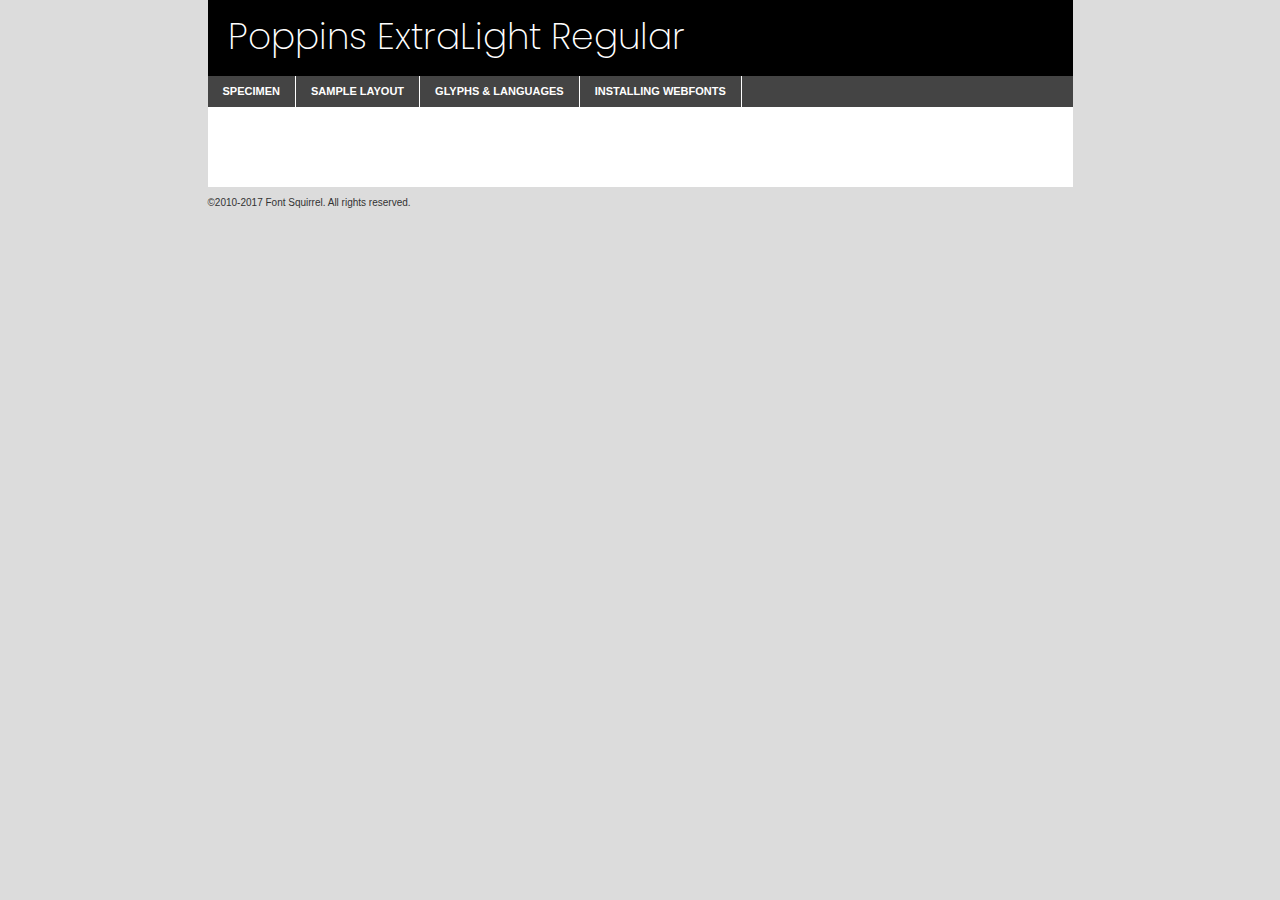
<file: fonts/webfontkit-20230918-031727/poppins-extralight-demo.html>
<!DOCTYPE html PUBLIC "-//W3C//DTD XHTML 1.0 Transitional//EN"
        "http://www.w3.org/TR/xhtml1/DTD/xhtml1-transitional.dtd">

<html xmlns="http://www.w3.org/1999/xhtml" xml:lang="en" lang="en">
<head>
    <meta http-equiv="Content-Type" content="text/html; charset=utf-8"/>
    <script src="http://ajax.googleapis.com/ajax/libs/jquery/1.7.2/jquery.min.js" type="text/javascript" charset="utf-8"></script>
    <script type="text/javascript">
		(function($) {
			$.fn.easyTabs = function(option) {
				var param = jQuery.extend({ fadeSpeed: 'fast', defaultContent: 1, activeClass: 'active' }, option);
				$(this).each(function() {
					var thisId = '#' + this.id;
					if ( param.defaultContent == '' )
					{
						param.defaultContent = 1;
					}
					if ( typeof param.defaultContent == 'number' )
					{
						var defaultTab = $(thisId + ' .tabs li:eq(' + (param.defaultContent - 1) + ') a').attr('href').substr(1);
					}
					else
					{
						var defaultTab = param.defaultContent;
					}
					$(thisId + ' .tabs li a').each(function() {
						var tabToHide = $(this).attr('href').substr(1);
						$('#' + tabToHide).addClass('easytabs-tab-content');
					});
					hideAll();
					changeContent(defaultTab);

					function hideAll() {$(thisId + ' .easytabs-tab-content').hide();}

					function changeContent(tabId)
					{
						hideAll();
						$(thisId + ' .tabs li').removeClass(param.activeClass);
						$(thisId + ' .tabs li a[href=#' + tabId + ']').closest('li').addClass(param.activeClass);
						if ( param.fadeSpeed != 'none' )
						{
							$(thisId + ' #' + tabId).fadeIn(param.fadeSpeed);
						}
						else
						{
							$(thisId + ' #' + tabId).show();
						}
					}

					$(thisId + ' .tabs li').click(function() {
						var tabId = $(this).find('a').attr('href').substr(1);
						changeContent(tabId);
						return false;
					});
				});
			}
		})(jQuery);
    </script>
    <link rel="stylesheet" href="specimen_files/specimen_stylesheet.css" type="text/css" charset="utf-8"/>
    <link rel="stylesheet" href="stylesheet.css" type="text/css" charset="utf-8"/>

    <style type="text/css">
        		body {
			font-family: 'poppinsextralight';
        		}

            </style>

    <title>Poppins ExtraLight Regular Specimen</title>


    <script type="text/javascript" charset="utf-8">
		$(document).ready(function() {
			$('#container').easyTabs({ defaultContent: 1 });
		});
    </script>
</head>

<body>
<div id="container">
    <div id="header">
		Poppins ExtraLight Regular    </div>
    <ul class="tabs">
        <li><a href="#specimen">Specimen</a></li>
        <li><a href="#layout">Sample Layout</a></li>
		        <li><a href="#glyphs">Glyphs &amp; Languages</a></li>
        <li><a href="#installing">Installing Webfonts</a></li>

    </ul>

    <div id="main_content">


        <div id="specimen">

            <div class="section">
                <div class="grid12 firstcol">
                    <div class="huge">AaBb</div>
                </div>
            </div>

            <div class="section">
                <div class="glyph_range">A&#x200B;B&#x200b;C&#x200b;D&#x200b;E&#x200b;F&#x200b;G&#x200b;H&#x200b;I&#x200b;J&#x200b;K&#x200b;L&#x200b;M&#x200b;N&#x200b;O&#x200b;P&#x200b;Q&#x200b;R&#x200b;S&#x200b;T&#x200b;U&#x200b;V&#x200b;W&#x200b;X&#x200b;Y&#x200b;Z&#x200b;a&#x200b;b&#x200b;c&#x200b;d&#x200b;e&#x200b;f&#x200b;g&#x200b;h&#x200b;i&#x200b;j&#x200b;k&#x200b;l&#x200b;m&#x200b;n&#x200b;o&#x200b;p&#x200b;q&#x200b;r&#x200b;s&#x200b;t&#x200b;u&#x200b;v&#x200b;w&#x200b;x&#x200b;y&#x200b;z&#x200b;1&#x200b;2&#x200b;3&#x200b;4&#x200b;5&#x200b;6&#x200b;7&#x200b;8&#x200b;9&#x200b;0&#x200b;&amp;&#x200b;.&#x200b;,&#x200b;?&#x200b;!&#x200b;&#64;&#x200b;(&#x200b;)&#x200b;#&#x200b;$&#x200b;%&#x200b;*&#x200b;+&#x200b;-&#x200b;=&#x200b;:&#x200b;;</div>
            </div>
            <div class="section">
                <div class="grid12 firstcol">
                    <table class="sample_table">
                        <tr>
                            <td>10</td>
                            <td class="size10">abcdefghijklmnopqrstuvwxyzABCDEFGHIJKLMNOPQRSTUVWXYZ0123456789abcdefghijklmnopqrstuvwxyzABCDEFGHIJKLMNOPQRSTUVWXYZ0123456789abcdefghijklmnopqrstuvwxyzABCDEFGHIJKLMNOPQRSTUVWXYZ</td>
                        </tr>
                        <tr>
                            <td>11</td>
                            <td class="size11">abcdefghijklmnopqrstuvwxyzABCDEFGHIJKLMNOPQRSTUVWXYZ0123456789abcdefghijklmnopqrstuvwxyzABCDEFGHIJKLMNOPQRSTUVWXYZ0123456789abcdefghijklmnopqrstuvwxyzABCDEFGHIJKLMNOPQRSTUVWXYZ</td>
                        </tr>
                        <tr>
                            <td>12</td>
                            <td class="size12">abcdefghijklmnopqrstuvwxyzABCDEFGHIJKLMNOPQRSTUVWXYZ0123456789abcdefghijklmnopqrstuvwxyzABCDEFGHIJKLMNOPQRSTUVWXYZ0123456789abcdefghijklmnopqrstuvwxyzABCDEFGHIJKLMNOPQRSTUVWXYZ</td>
                        </tr>
                        <tr>
                            <td>13</td>
                            <td class="size13">abcdefghijklmnopqrstuvwxyzABCDEFGHIJKLMNOPQRSTUVWXYZ0123456789abcdefghijklmnopqrstuvwxyzABCDEFGHIJKLMNOPQRSTUVWXYZ0123456789abcdefghijklmnopqrstuvwxyzABCDEFGHIJKLMNOPQRSTUVWXYZ</td>
                        </tr>
                        <tr>
                            <td>14</td>
                            <td class="size14">abcdefghijklmnopqrstuvwxyzABCDEFGHIJKLMNOPQRSTUVWXYZ0123456789abcdefghijklmnopqrstuvwxyzABCDEFGHIJKLMNOPQRSTUVWXYZ0123456789abcdefghijklmnopqrstuvwxyzABCDEFGHIJKLMNOPQRSTUVWXYZ</td>
                        </tr>
                        <tr>
                            <td>16</td>
                            <td class="size16">abcdefghijklmnopqrstuvwxyzABCDEFGHIJKLMNOPQRSTUVWXYZ0123456789abcdefghijklmnopqrstuvwxyzABCDEFGHIJKLMNOPQRSTUVWXYZ</td>
                        </tr>
                        <tr>
                            <td>18</td>
                            <td class="size18">abcdefghijklmnopqrstuvwxyzABCDEFGHIJKLMNOPQRSTUVWXYZ0123456789abcdefghijklmnopqrstuvwxyzABCDEFGHIJKLMNOPQRSTUVWXYZ</td>
                        </tr>
                        <tr>
                            <td>20</td>
                            <td class="size20">abcdefghijklmnopqrstuvwxyzABCDEFGHIJKLMNOPQRSTUVWXYZ0123456789abcdefghijklmnopqrstuvwxyzABCDEFGHIJKLMNOPQRSTUVWXYZ</td>
                        </tr>
                        <tr>
                            <td>24</td>
                            <td class="size24">abcdefghijklmnopqrstuvwxyzABCDEFGHIJKLMNOPQRSTUVWXYZ0123456789abcdefghijklmnopqrstuvwxyzABCDEFGHIJKLMNOPQRSTUVWXYZ</td>
                        </tr>
                        <tr>
                            <td>30</td>
                            <td class="size30">abcdefghijklmnopqrstuvwxyzABCDEFGHIJKLMNOPQRSTUVWXYZ0123456789abcdefghijklmnopqrstuvwxyzABCDEFGHIJKLMNOPQRSTUVWXYZ</td>
                        </tr>
                        <tr>
                            <td>36</td>
                            <td class="size36">abcdefghijklmnopqrstuvwxyzABCDEFGHIJKLMNOPQRSTUVWXYZ0123456789abcdefghijklmnopqrstuvwxyzABCDEFGHIJKLMNOPQRSTUVWXYZ</td>
                        </tr>
                        <tr>
                            <td>48</td>
                            <td class="size48">abcdefghijklmnopqrstuvwxyzABCDEFGHIJKLMNOPQRSTUVWXYZ0123456789abcdefghijklmnopqrstuvwxyzABCDEFGHIJKLMNOPQRSTUVWXYZ</td>
                        </tr>
                        <tr>
                            <td>60</td>
                            <td class="size60">abcdefghijklmnopqrstuvwxyzABCDEFGHIJKLMNOPQRSTUVWXYZ0123456789abcdefghijklmnopqrstuvwxyzABCDEFGHIJKLMNOPQRSTUVWXYZ</td>
                        </tr>
                        <tr>
                            <td>72</td>
                            <td class="size72">abcdefghijklmnopqrstuvwxyzABCDEFGHIJKLMNOPQRSTUVWXYZ0123456789abcdefghijklmnopqrstuvwxyzABCDEFGHIJKLMNOPQRSTUVWXYZ</td>
                        </tr>
                        <tr>
                            <td>90</td>
                            <td class="size90">abcdefghijklmnopqrstuvwxyzABCDEFGHIJKLMNOPQRSTUVWXYZ0123456789abcdefghijklmnopqrstuvwxyzABCDEFGHIJKLMNOPQRSTUVWXYZ</td>
                        </tr>
                    </table>

                </div>

            </div>


            <div class="section" id="bodycomparison">


                <div id="xheight">
                    <div class="fontbody">&#x25FC;&#x25FC;&#x25FC;&#x25FC;&#x25FC;&#x25FC;&#x25FC;&#x25FC;&#x25FC;&#x25FC;&#x25FC;&#x25FC;&#x25FC;&#x25FC;&#x25FC;&#x25FC;&#x25FC;&#x25FC;&#x25FC;&#x25FC;&#x25FC;&#x25FC;&#x25FC;&#x25FC;&#x25FC;&#x25FC;&#x25FC;&#x25FC;&#x25FC;&#x25FC;&#x25FC;&#x25FC;&#x25FC;&#x25FC;&#x25FC;&#x25FC;&#x25FC;&#x25FC;&#x25FC;&#x25FC;&#x25FC;&#x25FC;&#x25FC;&#x25FC;&#x25FC;&#x25FC;&#x25FC;&#x25FC;&#x25FC;&#x25FC;&#x25FC;&#x25FC;&#x25FC;&#x25FC;&#x25FC;&#x25FC;&#x25FC;&#x25FC;&#x25FC;&#x25FC;&#x25FC;&#x25FC;&#x25FC;&#x25FC;&#x25FC;&#x25FC;&#x25FC;&#x25FC;&#x25FC;&#x25FC;&#x25FC;&#x25FC;&#x25FC;&#x25FC;&#x25FC;&#x25FC;&#x25FC;&#x25FC;&#x25FC;&#x25FC;&#x25FC;&#x25FC;&#x25FC;&#x25FC;&#x25FC;&#x25FC;&#x25FC;&#x25FC;&#x25FC;&#x25FC;&#x25FC;&#x25FC;&#x25FC;&#x25FC;&#x25FC;&#x25FC;&#x25FC;&#x25FC;&#x25FC;body</div>
                    <div class="arialbody">body</div>
                    <div class="verdanabody">body</div>
                    <div class="georgiabody">body</div>
                </div>
                <div class="fontbody" style="z-index:1">
                    body<span>Poppins ExtraLight Regular</span>
                </div>
                <div class="arialbody" style="z-index:1">
                    body<span>Arial</span>
                </div>
                <div class="verdanabody" style="z-index:1">
                    body<span>Verdana</span>
                </div>
                <div class="georgiabody" style="z-index:1">
                    body<span>Georgia</span>
                </div>


            </div>


            <div class="section psample psample_row1" id="">

                <div class="grid2 firstcol">
                    <p class="size10"><span>10.</span>Aenean lacinia bibendum nulla sed consectetur. Fusce dapibus, tellus ac cursus commodo, tortor mauris condimentum nibh, ut fermentum massa justo sit amet risus. Nullam id dolor id nibh ultricies vehicula ut id elit. Cum sociis natoque penatibus et magnis dis parturient montes, nascetur ridiculus mus. Nulla vitae elit libero, a pharetra augue.</p>

                </div>
                <div class="grid3">
                    <p class="size11"><span>11.</span>Aenean lacinia bibendum nulla sed consectetur. Fusce dapibus, tellus ac cursus commodo, tortor mauris condimentum nibh, ut fermentum massa justo sit amet risus. Nullam id dolor id nibh ultricies vehicula ut id elit. Cum sociis natoque penatibus et magnis dis parturient montes, nascetur ridiculus mus. Nulla vitae elit libero, a pharetra augue.</p>

                </div>
                <div class="grid3">
                    <p class="size12"><span>12.</span>Aenean lacinia bibendum nulla sed consectetur. Fusce dapibus, tellus ac cursus commodo, tortor mauris condimentum nibh, ut fermentum massa justo sit amet risus. Nullam id dolor id nibh ultricies vehicula ut id elit. Cum sociis natoque penatibus et magnis dis parturient montes, nascetur ridiculus mus. Nulla vitae elit libero, a pharetra augue.</p>

                </div>
                <div class="grid4">
                    <p class="size13"><span>13.</span>Aenean lacinia bibendum nulla sed consectetur. Fusce dapibus, tellus ac cursus commodo, tortor mauris condimentum nibh, ut fermentum massa justo sit amet risus. Nullam id dolor id nibh ultricies vehicula ut id elit. Cum sociis natoque penatibus et magnis dis parturient montes, nascetur ridiculus mus. Nulla vitae elit libero, a pharetra augue.</p>

                </div>
                <div class="white_blend"></div>

            </div>
            <div class="section psample psample_row2" id="">
                <div class="grid3 firstcol">
                    <p class="size14"><span>14.</span>Aenean lacinia bibendum nulla sed consectetur. Fusce dapibus, tellus ac cursus commodo, tortor mauris condimentum nibh, ut fermentum massa justo sit amet risus. Nullam id dolor id nibh ultricies vehicula ut id elit. Cum sociis natoque penatibus et magnis dis parturient montes, nascetur ridiculus mus. Nulla vitae elit libero, a pharetra augue.</p>

                </div>
                <div class="grid4">
                    <p class="size16"><span>16.</span>Aenean lacinia bibendum nulla sed consectetur. Fusce dapibus, tellus ac cursus commodo, tortor mauris condimentum nibh, ut fermentum massa justo sit amet risus. Nullam id dolor id nibh ultricies vehicula ut id elit. Cum sociis natoque penatibus et magnis dis parturient montes, nascetur ridiculus mus. Nulla vitae elit libero, a pharetra augue.</p>

                </div>
                <div class="grid5">
                    <p class="size18"><span>18.</span>Aenean lacinia bibendum nulla sed consectetur. Fusce dapibus, tellus ac cursus commodo, tortor mauris condimentum nibh, ut fermentum massa justo sit amet risus. Nullam id dolor id nibh ultricies vehicula ut id elit. Cum sociis natoque penatibus et magnis dis parturient montes, nascetur ridiculus mus. Nulla vitae elit libero, a pharetra augue.</p>

                </div>

                <div class="white_blend"></div>

            </div>

            <div class="section psample psample_row3" id="">
                <div class="grid5 firstcol">
                    <p class="size20"><span>20.</span>Aenean lacinia bibendum nulla sed consectetur. Fusce dapibus, tellus ac cursus commodo, tortor mauris condimentum nibh, ut fermentum massa justo sit amet risus. Nullam id dolor id nibh ultricies vehicula ut id elit. Cum sociis natoque penatibus et magnis dis parturient montes, nascetur ridiculus mus. Nulla vitae elit libero, a pharetra augue.</p>
                </div>
                <div class="grid7">
                    <p class="size24"><span>24.</span>Aenean lacinia bibendum nulla sed consectetur. Fusce dapibus, tellus ac cursus commodo, tortor mauris condimentum nibh, ut fermentum massa justo sit amet risus. Nullam id dolor id nibh ultricies vehicula ut id elit. Cum sociis natoque penatibus et magnis dis parturient montes, nascetur ridiculus mus. Nulla vitae elit libero, a pharetra augue.</p>
                </div>

                <div class="white_blend"></div>

            </div>

            <div class="section psample psample_row4" id="">
                <div class="grid12 firstcol">
                    <p class="size30"><span>30.</span>Aenean lacinia bibendum nulla sed consectetur. Fusce dapibus, tellus ac cursus commodo, tortor mauris condimentum nibh, ut fermentum massa justo sit amet risus. Nullam id dolor id nibh ultricies vehicula ut id elit. Cum sociis natoque penatibus et magnis dis parturient montes, nascetur ridiculus mus. Nulla vitae elit libero, a pharetra augue.</p>
                </div>
                <div class="white_blend"></div>

            </div>


            <div class="section psample psample_row1 fullreverse">
                <div class="grid2 firstcol">
                    <p class="size10"><span>10.</span>Aenean lacinia bibendum nulla sed consectetur. Fusce dapibus, tellus ac cursus commodo, tortor mauris condimentum nibh, ut fermentum massa justo sit amet risus. Nullam id dolor id nibh ultricies vehicula ut id elit. Cum sociis natoque penatibus et magnis dis parturient montes, nascetur ridiculus mus. Nulla vitae elit libero, a pharetra augue.</p>

                </div>
                <div class="grid3">
                    <p class="size11"><span>11.</span>Aenean lacinia bibendum nulla sed consectetur. Fusce dapibus, tellus ac cursus commodo, tortor mauris condimentum nibh, ut fermentum massa justo sit amet risus. Nullam id dolor id nibh ultricies vehicula ut id elit. Cum sociis natoque penatibus et magnis dis parturient montes, nascetur ridiculus mus. Nulla vitae elit libero, a pharetra augue.</p>

                </div>
                <div class="grid3">
                    <p class="size12"><span>12.</span>Aenean lacinia bibendum nulla sed consectetur. Fusce dapibus, tellus ac cursus commodo, tortor mauris condimentum nibh, ut fermentum massa justo sit amet risus. Nullam id dolor id nibh ultricies vehicula ut id elit. Cum sociis natoque penatibus et magnis dis parturient montes, nascetur ridiculus mus. Nulla vitae elit libero, a pharetra augue.</p>

                </div>
                <div class="grid4">
                    <p class="size13"><span>13.</span>Aenean lacinia bibendum nulla sed consectetur. Fusce dapibus, tellus ac cursus commodo, tortor mauris condimentum nibh, ut fermentum massa justo sit amet risus. Nullam id dolor id nibh ultricies vehicula ut id elit. Cum sociis natoque penatibus et magnis dis parturient montes, nascetur ridiculus mus. Nulla vitae elit libero, a pharetra augue.</p>

                </div>
                <div class="black_blend"></div>

            </div>

            <div class="section psample psample_row2 fullreverse">
                <div class="grid3 firstcol">
                    <p class="size14"><span>14.</span>Aenean lacinia bibendum nulla sed consectetur. Fusce dapibus, tellus ac cursus commodo, tortor mauris condimentum nibh, ut fermentum massa justo sit amet risus. Nullam id dolor id nibh ultricies vehicula ut id elit. Cum sociis natoque penatibus et magnis dis parturient montes, nascetur ridiculus mus. Nulla vitae elit libero, a pharetra augue.</p>

                </div>
                <div class="grid4">
                    <p class="size16"><span>16.</span>Aenean lacinia bibendum nulla sed consectetur. Fusce dapibus, tellus ac cursus commodo, tortor mauris condimentum nibh, ut fermentum massa justo sit amet risus. Nullam id dolor id nibh ultricies vehicula ut id elit. Cum sociis natoque penatibus et magnis dis parturient montes, nascetur ridiculus mus. Nulla vitae elit libero, a pharetra augue.</p>

                </div>
                <div class="grid5">
                    <p class="size18"><span>18.</span>Aenean lacinia bibendum nulla sed consectetur. Fusce dapibus, tellus ac cursus commodo, tortor mauris condimentum nibh, ut fermentum massa justo sit amet risus. Nullam id dolor id nibh ultricies vehicula ut id elit. Cum sociis natoque penatibus et magnis dis parturient montes, nascetur ridiculus mus. Nulla vitae elit libero, a pharetra augue.</p>

                </div>
                <div class="black_blend"></div>

            </div>

            <div class="section psample fullreverse psample_row3" id="">
                <div class="grid5 firstcol">
                    <p class="size20"><span>20.</span>Aenean lacinia bibendum nulla sed consectetur. Fusce dapibus, tellus ac cursus commodo, tortor mauris condimentum nibh, ut fermentum massa justo sit amet risus. Nullam id dolor id nibh ultricies vehicula ut id elit. Cum sociis natoque penatibus et magnis dis parturient montes, nascetur ridiculus mus. Nulla vitae elit libero, a pharetra augue.</p>
                </div>
                <div class="grid7">
                    <p class="size24"><span>24.</span>Aenean lacinia bibendum nulla sed consectetur. Fusce dapibus, tellus ac cursus commodo, tortor mauris condimentum nibh, ut fermentum massa justo sit amet risus. Nullam id dolor id nibh ultricies vehicula ut id elit. Cum sociis natoque penatibus et magnis dis parturient montes, nascetur ridiculus mus. Nulla vitae elit libero, a pharetra augue.</p>
                </div>

                <div class="black_blend"></div>

            </div>

            <div class="section psample fullreverse psample_row4" id="" style="border-bottom: 20px #000 solid;">
                <div class="grid12 firstcol">
                    <p class="size30"><span>30.</span>Aenean lacinia bibendum nulla sed consectetur. Fusce dapibus, tellus ac cursus commodo, tortor mauris condimentum nibh, ut fermentum massa justo sit amet risus. Nullam id dolor id nibh ultricies vehicula ut id elit. Cum sociis natoque penatibus et magnis dis parturient montes, nascetur ridiculus mus. Nulla vitae elit libero, a pharetra augue.</p>
                </div>
                <div class="black_blend"></div>

            </div>


        </div>

        <div id="layout">

            <div class="section">

                <div class="grid12 firstcol">
                    <h1>Lorem Ipsum Dolor</h1>
                    <h2>Etiam porta sem malesuada magna mollis euismod</h2>

                    <p class="byline">By <a href="#link">Aenean Lacinia</a></p>
                </div>
            </div>
            <div class="section">
                <div class="grid8 firstcol">
                    <p class="large">Donec sed odio dui. Morbi leo risus, porta ac consectetur ac, vestibulum at eros. Fusce dapibus, tellus ac cursus commodo, tortor mauris condimentum nibh, ut fermentum massa justo sit amet risus. </p>


                    <h3>Pellentesque ornare sem</h3>

                    <p>Maecenas sed diam eget risus varius blandit sit amet non magna. Maecenas faucibus mollis interdum. Donec ullamcorper nulla non metus auctor fringilla. Nullam id dolor id nibh ultricies vehicula ut id elit. Nullam id dolor id nibh ultricies vehicula ut id elit. </p>

                    <p>Aenean eu leo quam. Pellentesque ornare sem lacinia quam venenatis vestibulum. Lorem ipsum dolor sit amet, consectetur adipiscing elit. Cum sociis natoque penatibus et magnis dis parturient montes, nascetur ridiculus mus. </p>

                    <p>Nulla vitae elit libero, a pharetra augue. Praesent commodo cursus magna, vel scelerisque nisl consectetur et. Aenean lacinia bibendum nulla sed consectetur. </p>

                    <p>Nullam quis risus eget urna mollis ornare vel eu leo. Nullam quis risus eget urna mollis ornare vel eu leo. Maecenas sed diam eget risus varius blandit sit amet non magna. Donec ullamcorper nulla non metus auctor fringilla. </p>

                    <h3>Cras mattis consectetur</h3>

                    <p>Aenean eu leo quam. Pellentesque ornare sem lacinia quam venenatis vestibulum. Aenean lacinia bibendum nulla sed consectetur. Integer posuere erat a ante venenatis dapibus posuere velit aliquet. Cras mattis consectetur purus sit amet fermentum. </p>

                    <p>Nullam id dolor id nibh ultricies vehicula ut id elit. Nullam quis risus eget urna mollis ornare vel eu leo. Cras mattis consectetur purus sit amet fermentum.</p>
                </div>

                <div class="grid4 sidebar">

                    <div class="box reverse">
                        <p class="last">Nullam quis risus eget urna mollis ornare vel eu leo. Donec ullamcorper nulla non metus auctor fringilla. Cras mattis consectetur purus sit amet fermentum. Sed posuere consectetur est at lobortis. Lorem ipsum dolor sit amet, consectetur adipiscing elit. </p>
                    </div>

                    <p class="caption">Maecenas sed diam eget risus varius.</p>

                    <p>Vestibulum id ligula porta felis euismod semper. Integer posuere erat a ante venenatis dapibus posuere velit aliquet. Vestibulum id ligula porta felis euismod semper. Sed posuere consectetur est at lobortis. Maecenas sed diam eget risus varius blandit sit amet non magna. Fusce dapibus, tellus ac cursus commodo, tortor mauris condimentum nibh, ut fermentum massa justo sit amet risus. </p>


                    <p>Duis mollis, est non commodo luctus, nisi erat porttitor ligula, eget lacinia odio sem nec elit. Aenean lacinia bibendum nulla sed consectetur. Vivamus sagittis lacus vel augue laoreet rutrum faucibus dolor auctor. Aenean lacinia bibendum nulla sed consectetur. Nullam quis risus eget urna mollis ornare vel eu leo. </p>

                    <p>Praesent commodo cursus magna, vel scelerisque nisl consectetur et. Donec ullamcorper nulla non metus auctor fringilla. Maecenas faucibus mollis interdum. Fusce dapibus, tellus ac cursus commodo, tortor mauris condimentum nibh, ut fermentum massa justo sit amet risus. </p>

                </div>
            </div>

        </div>


		

        <div id="glyphs">
            <div class="section">
                <div class="grid12 firstcol">

                    <h1>Language Support</h1>
                    <p>The subset of Poppins ExtraLight Regular in this kit supports the following languages:<br/>

						English, Arrernte, Bislama, Cebuano, Fijian, Gilbertese, Hmong, Ibanag, Iloko_ilokano, Interglossa_glosa, Interlingua, Lojban, Manx, Norfolk_pitcairnese, Oromo, Rotokas, Samoan, Sardinian, Seychelles_creole, Shona, Somali, Southern_ndebele, Swahili, Swati_swazi, Tok_pisin, Warlpiri, Xhosa, Zulu, Latinbasic, Demo                    </p>
                    <h1>Glyph Chart</h1>
                    <p>The subset of Poppins ExtraLight Regular in this kit includes all the glyphs listed below. Unicode entities are included above each glyph to help you insert individual characters into your layout.</p>
                    <div id="glyph_chart">

																																	                                <div><p>&amp;#13;</p>&#13;</div>
																				                                <div><p>&amp;#32;</p>&#32;</div>
																				                                <div><p>&amp;#33;</p>&#33;</div>
																				                                <div><p>&amp;#34;</p>&#34;</div>
																				                                <div><p>&amp;#35;</p>&#35;</div>
																				                                <div><p>&amp;#36;</p>&#36;</div>
																				                                <div><p>&amp;#37;</p>&#37;</div>
																				                                <div><p>&amp;#38;</p>&#38;</div>
																				                                <div><p>&amp;#39;</p>&#39;</div>
																				                                <div><p>&amp;#40;</p>&#40;</div>
																				                                <div><p>&amp;#41;</p>&#41;</div>
																				                                <div><p>&amp;#42;</p>&#42;</div>
																				                                <div><p>&amp;#43;</p>&#43;</div>
																				                                <div><p>&amp;#44;</p>&#44;</div>
																				                                <div><p>&amp;#46;</p>&#46;</div>
																				                                <div><p>&amp;#47;</p>&#47;</div>
																				                                <div><p>&amp;#48;</p>&#48;</div>
																				                                <div><p>&amp;#49;</p>&#49;</div>
																				                                <div><p>&amp;#50;</p>&#50;</div>
																				                                <div><p>&amp;#51;</p>&#51;</div>
																				                                <div><p>&amp;#52;</p>&#52;</div>
																				                                <div><p>&amp;#53;</p>&#53;</div>
																				                                <div><p>&amp;#54;</p>&#54;</div>
																				                                <div><p>&amp;#55;</p>&#55;</div>
																				                                <div><p>&amp;#56;</p>&#56;</div>
																				                                <div><p>&amp;#57;</p>&#57;</div>
																				                                <div><p>&amp;#60;</p>&#60;</div>
																				                                <div><p>&amp;#61;</p>&#61;</div>
																				                                <div><p>&amp;#62;</p>&#62;</div>
																				                                <div><p>&amp;#63;</p>&#63;</div>
																				                                <div><p>&amp;#64;</p>&#64;</div>
																				                                <div><p>&amp;#65;</p>&#65;</div>
																				                                <div><p>&amp;#66;</p>&#66;</div>
																				                                <div><p>&amp;#67;</p>&#67;</div>
																				                                <div><p>&amp;#68;</p>&#68;</div>
																				                                <div><p>&amp;#69;</p>&#69;</div>
																				                                <div><p>&amp;#70;</p>&#70;</div>
																				                                <div><p>&amp;#71;</p>&#71;</div>
																				                                <div><p>&amp;#72;</p>&#72;</div>
																				                                <div><p>&amp;#73;</p>&#73;</div>
																				                                <div><p>&amp;#74;</p>&#74;</div>
																				                                <div><p>&amp;#75;</p>&#75;</div>
																				                                <div><p>&amp;#76;</p>&#76;</div>
																				                                <div><p>&amp;#77;</p>&#77;</div>
																				                                <div><p>&amp;#78;</p>&#78;</div>
																				                                <div><p>&amp;#79;</p>&#79;</div>
																				                                <div><p>&amp;#80;</p>&#80;</div>
																				                                <div><p>&amp;#81;</p>&#81;</div>
																				                                <div><p>&amp;#82;</p>&#82;</div>
																				                                <div><p>&amp;#83;</p>&#83;</div>
																				                                <div><p>&amp;#84;</p>&#84;</div>
																				                                <div><p>&amp;#85;</p>&#85;</div>
																				                                <div><p>&amp;#86;</p>&#86;</div>
																				                                <div><p>&amp;#87;</p>&#87;</div>
																				                                <div><p>&amp;#88;</p>&#88;</div>
																				                                <div><p>&amp;#89;</p>&#89;</div>
																				                                <div><p>&amp;#90;</p>&#90;</div>
																				                                <div><p>&amp;#91;</p>&#91;</div>
																				                                <div><p>&amp;#92;</p>&#92;</div>
																				                                <div><p>&amp;#93;</p>&#93;</div>
																				                                <div><p>&amp;#94;</p>&#94;</div>
																				                                <div><p>&amp;#95;</p>&#95;</div>
																				                                <div><p>&amp;#96;</p>&#96;</div>
																				                                <div><p>&amp;#97;</p>&#97;</div>
																				                                <div><p>&amp;#98;</p>&#98;</div>
																				                                <div><p>&amp;#99;</p>&#99;</div>
																				                                <div><p>&amp;#100;</p>&#100;</div>
																				                                <div><p>&amp;#101;</p>&#101;</div>
																				                                <div><p>&amp;#102;</p>&#102;</div>
																				                                <div><p>&amp;#103;</p>&#103;</div>
																				                                <div><p>&amp;#104;</p>&#104;</div>
																				                                <div><p>&amp;#105;</p>&#105;</div>
																				                                <div><p>&amp;#106;</p>&#106;</div>
																				                                <div><p>&amp;#107;</p>&#107;</div>
																				                                <div><p>&amp;#108;</p>&#108;</div>
																				                                <div><p>&amp;#109;</p>&#109;</div>
																				                                <div><p>&amp;#110;</p>&#110;</div>
																				                                <div><p>&amp;#111;</p>&#111;</div>
																				                                <div><p>&amp;#112;</p>&#112;</div>
																				                                <div><p>&amp;#113;</p>&#113;</div>
																				                                <div><p>&amp;#114;</p>&#114;</div>
																				                                <div><p>&amp;#115;</p>&#115;</div>
																				                                <div><p>&amp;#116;</p>&#116;</div>
																				                                <div><p>&amp;#117;</p>&#117;</div>
																				                                <div><p>&amp;#118;</p>&#118;</div>
																				                                <div><p>&amp;#119;</p>&#119;</div>
																				                                <div><p>&amp;#120;</p>&#120;</div>
																				                                <div><p>&amp;#121;</p>&#121;</div>
																				                                <div><p>&amp;#122;</p>&#122;</div>
																				                                <div><p>&amp;#123;</p>&#123;</div>
																				                                <div><p>&amp;#124;</p>&#124;</div>
																				                                <div><p>&amp;#125;</p>&#125;</div>
																				                                <div><p>&amp;#126;</p>&#126;</div>
																				                                <div><p>&amp;#160;</p>&#160;</div>
																				                                <div><p>&amp;#161;</p>&#161;</div>
																				                                <div><p>&amp;#162;</p>&#162;</div>
																				                                <div><p>&amp;#163;</p>&#163;</div>
																				                                <div><p>&amp;#164;</p>&#164;</div>
																				                                <div><p>&amp;#165;</p>&#165;</div>
																				                                <div><p>&amp;#166;</p>&#166;</div>
																				                                <div><p>&amp;#167;</p>&#167;</div>
																				                                <div><p>&amp;#168;</p>&#168;</div>
																				                                <div><p>&amp;#169;</p>&#169;</div>
																				                                <div><p>&amp;#170;</p>&#170;</div>
																				                                <div><p>&amp;#171;</p>&#171;</div>
																				                                <div><p>&amp;#172;</p>&#172;</div>
																				                                <div><p>&amp;#174;</p>&#174;</div>
																				                                <div><p>&amp;#175;</p>&#175;</div>
																				                                <div><p>&amp;#176;</p>&#176;</div>
																				                                <div><p>&amp;#177;</p>&#177;</div>
																				                                <div><p>&amp;#178;</p>&#178;</div>
																				                                <div><p>&amp;#179;</p>&#179;</div>
																				                                <div><p>&amp;#180;</p>&#180;</div>
																				                                <div><p>&amp;#181;</p>&#181;</div>
																				                                <div><p>&amp;#182;</p>&#182;</div>
																				                                <div><p>&amp;#184;</p>&#184;</div>
																				                                <div><p>&amp;#185;</p>&#185;</div>
																				                                <div><p>&amp;#186;</p>&#186;</div>
																				                                <div><p>&amp;#187;</p>&#187;</div>
																				                                <div><p>&amp;#188;</p>&#188;</div>
																				                                <div><p>&amp;#189;</p>&#189;</div>
																				                                <div><p>&amp;#190;</p>&#190;</div>
																				                                <div><p>&amp;#191;</p>&#191;</div>
																				                                <div><p>&amp;#198;</p>&#198;</div>
																				                                <div><p>&amp;#199;</p>&#199;</div>
																				                                <div><p>&amp;#208;</p>&#208;</div>
																				                                <div><p>&amp;#215;</p>&#215;</div>
																				                                <div><p>&amp;#216;</p>&#216;</div>
																				                                <div><p>&amp;#222;</p>&#222;</div>
																				                                <div><p>&amp;#223;</p>&#223;</div>
																				                                <div><p>&amp;#230;</p>&#230;</div>
																				                                <div><p>&amp;#231;</p>&#231;</div>
																				                                <div><p>&amp;#240;</p>&#240;</div>
																				                                <div><p>&amp;#247;</p>&#247;</div>
																				                                <div><p>&amp;#248;</p>&#248;</div>
																				                                <div><p>&amp;#254;</p>&#254;</div>
																				                                <div><p>&amp;#305;</p>&#305;</div>
																				                                <div><p>&amp;#338;</p>&#338;</div>
																				                                <div><p>&amp;#339;</p>&#339;</div>
																				                                <div><p>&amp;#710;</p>&#710;</div>
																				                                <div><p>&amp;#730;</p>&#730;</div>
																				                                <div><p>&amp;#732;</p>&#732;</div>
																				                                <div><p>&amp;#8192;</p>&#8192;</div>
																				                                <div><p>&amp;#8193;</p>&#8193;</div>
																				                                <div><p>&amp;#8194;</p>&#8194;</div>
																				                                <div><p>&amp;#8195;</p>&#8195;</div>
																				                                <div><p>&amp;#8196;</p>&#8196;</div>
																				                                <div><p>&amp;#8197;</p>&#8197;</div>
																				                                <div><p>&amp;#8198;</p>&#8198;</div>
																				                                <div><p>&amp;#8199;</p>&#8199;</div>
																				                                <div><p>&amp;#8200;</p>&#8200;</div>
																				                                <div><p>&amp;#8201;</p>&#8201;</div>
																				                                <div><p>&amp;#8202;</p>&#8202;</div>
																				                                <div><p>&amp;#8211;</p>&#8211;</div>
																				                                <div><p>&amp;#8212;</p>&#8212;</div>
																				                                <div><p>&amp;#8216;</p>&#8216;</div>
																				                                <div><p>&amp;#8217;</p>&#8217;</div>
																				                                <div><p>&amp;#8218;</p>&#8218;</div>
																				                                <div><p>&amp;#8220;</p>&#8220;</div>
																				                                <div><p>&amp;#8221;</p>&#8221;</div>
																				                                <div><p>&amp;#8222;</p>&#8222;</div>
																				                                <div><p>&amp;#8226;</p>&#8226;</div>
																				                                <div><p>&amp;#8239;</p>&#8239;</div>
																				                                <div><p>&amp;#8249;</p>&#8249;</div>
																				                                <div><p>&amp;#8250;</p>&#8250;</div>
																				                                <div><p>&amp;#8287;</p>&#8287;</div>
																				                                <div><p>&amp;#8364;</p>&#8364;</div>
																				                                <div><p>&amp;#8482;</p>&#8482;</div>
																				                                <div><p>&amp;#8722;</p>&#8722;</div>
																				                                <div><p>&amp;#9724;</p>&#9724;</div>
																				                                <div><p>&amp;#64257;</p>&#64257;</div>
																																																										                    </div>
                </div>


            </div>
        </div>


        <div id="specs">

        </div>

        <div id="installing">
            <div class="section">
                <div class="grid7 firstcol">
                    <h1>Installing Webfonts</h1>

                    <p>Webfonts are supported by all major browser platforms but not all in the same way. There are currently four different font formats that must be included in order to target all browsers. This includes TTF, WOFF, EOT and SVG.</p>

                    <h2>1. Upload your webfonts</h2>
                    <p>You must upload your webfont kit to your website. They should be in or near the same directory as your CSS files.</p>

                    <h2>2. Include the webfont stylesheet</h2>
                    <p>A special CSS @font-face declaration helps the various browsers select the appropriate font it needs without causing you a bunch of headaches. Learn more about this syntax by reading the <a href="https://www.fontspring.com/blog/further-hardening-of-the-bulletproof-syntax">Fontspring blog post</a> about it. The code for it is as follows:</p>


                    <code>
                        @font-face{
                        font-family: 'MyWebFont';
                        src: url('WebFont.eot');
                        src: url('WebFont.eot?#iefix') format('embedded-opentype'),
                        url('WebFont.woff') format('woff'),
                        url('WebFont.ttf') format('truetype'),
                        url('WebFont.svg#webfont') format('svg');
                        }
                    </code>

                    <p>We've already gone ahead and generated the code for you. All you have to do is link to the stylesheet in your HTML, like this:</p>
                    <code>&lt;link rel=&quot;stylesheet&quot; href=&quot;stylesheet.css&quot; type=&quot;text/css&quot; charset=&quot;utf-8&quot; /&gt;</code>

                    <h2>3. Modify your own stylesheet</h2>
                    <p>To take advantage of your new fonts, you must tell your stylesheet to use them. Look at the original @font-face declaration above and find the property called "font-family." The name linked there will be what you use to reference the font. Prepend that webfont name to the font stack in the "font-family" property, inside the selector you want to change. For example:</p>
                    <code>p { font-family: 'WebFont', Arial, sans-serif; }</code>

                    <h2>4. Test</h2>
                    <p>Getting webfonts to work cross-browser <em>can</em> be tricky. Use the information in the sidebar to help you if you find that fonts aren't loading in a particular browser.</p>
                </div>

                <div class="grid5 sidebar">
                    <div class="box">
                        <h2>Troubleshooting<br/>Font-Face Problems</h2>
                        <p>Having trouble getting your webfonts to load in your new website? Here are some tips to sort out what might be the problem.</p>

                        <h3>Fonts not showing in any browser</h3>

                        <p>This sounds like you need to work on the plumbing. You either did not upload the fonts to the correct directory, or you did not link the fonts properly in the CSS. If you've confirmed that all this is correct and you still have a problem, take a look at your .htaccess file and see if requests are getting intercepted.</p>

                        <h3>Fonts not loading in iPhone or iPad</h3>

                        <p>The most common problem here is that you are serving the fonts from an IIS server. IIS refuses to serve files that have unknown MIME types. If that is the case, you must set the MIME type for SVG to "image/svg+xml" in the server settings. Follow these instructions from Microsoft if you need help.</p>

                        <h3>Fonts not loading in Firefox</h3>

                        <p>The primary reason for this failure? You are still using a version Firefox older than 3.5. So upgrade already! If that isn't it, then you are very likely serving fonts from a different domain. Firefox requires that all font assets be served from the same domain. Lastly it is possible that you need to add WOFF to your list of MIME types (if you are serving via IIS.)</p>

                        <h3>Fonts not loading in IE</h3>

                        <p>Are you looking at Internet Explorer on an actual Windows machine or are you cheating by using a service like Adobe BrowserLab? Many of these screenshot services do not render @font-face for IE. Best to test it on a real machine.</p>

                        <h3>Fonts not loading in IE9</h3>

                        <p>IE9, like Firefox, requires that fonts be served from the same domain as the website. Make sure that is the case.</p>
                    </div>
                </div>
            </div>

        </div>

    </div>
    <div id="footer">
        <p>&copy;2010-2017 Font Squirrel. All rights reserved.</p>
    </div>
</div>
</body>
</html>
</file>
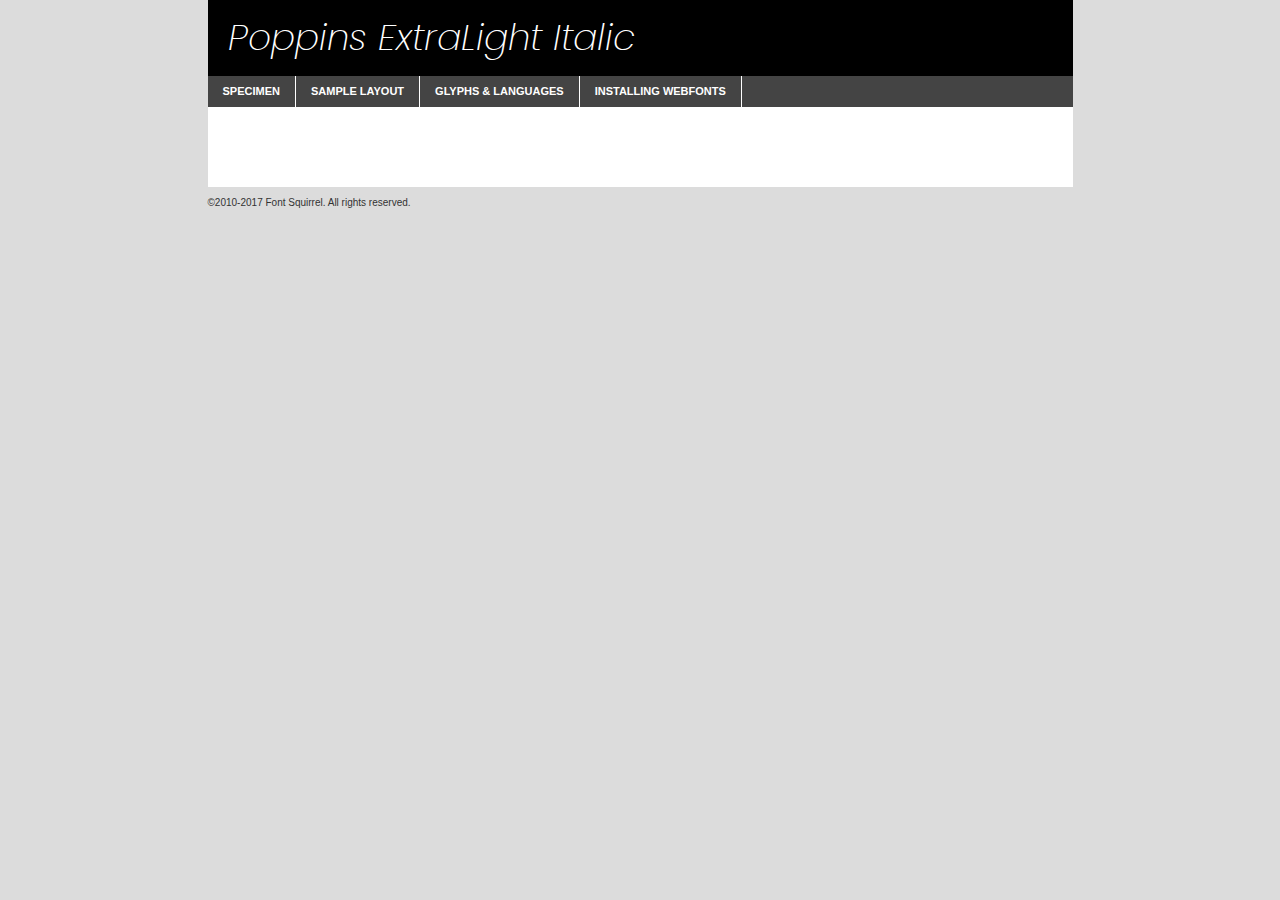
<file: fonts/webfontkit-20230918-031727/poppins-extralightitalic-demo.html>
<!DOCTYPE html PUBLIC "-//W3C//DTD XHTML 1.0 Transitional//EN"
        "http://www.w3.org/TR/xhtml1/DTD/xhtml1-transitional.dtd">

<html xmlns="http://www.w3.org/1999/xhtml" xml:lang="en" lang="en">
<head>
    <meta http-equiv="Content-Type" content="text/html; charset=utf-8"/>
    <script src="http://ajax.googleapis.com/ajax/libs/jquery/1.7.2/jquery.min.js" type="text/javascript" charset="utf-8"></script>
    <script type="text/javascript">
		(function($) {
			$.fn.easyTabs = function(option) {
				var param = jQuery.extend({ fadeSpeed: 'fast', defaultContent: 1, activeClass: 'active' }, option);
				$(this).each(function() {
					var thisId = '#' + this.id;
					if ( param.defaultContent == '' )
					{
						param.defaultContent = 1;
					}
					if ( typeof param.defaultContent == 'number' )
					{
						var defaultTab = $(thisId + ' .tabs li:eq(' + (param.defaultContent - 1) + ') a').attr('href').substr(1);
					}
					else
					{
						var defaultTab = param.defaultContent;
					}
					$(thisId + ' .tabs li a').each(function() {
						var tabToHide = $(this).attr('href').substr(1);
						$('#' + tabToHide).addClass('easytabs-tab-content');
					});
					hideAll();
					changeContent(defaultTab);

					function hideAll() {$(thisId + ' .easytabs-tab-content').hide();}

					function changeContent(tabId)
					{
						hideAll();
						$(thisId + ' .tabs li').removeClass(param.activeClass);
						$(thisId + ' .tabs li a[href=#' + tabId + ']').closest('li').addClass(param.activeClass);
						if ( param.fadeSpeed != 'none' )
						{
							$(thisId + ' #' + tabId).fadeIn(param.fadeSpeed);
						}
						else
						{
							$(thisId + ' #' + tabId).show();
						}
					}

					$(thisId + ' .tabs li').click(function() {
						var tabId = $(this).find('a').attr('href').substr(1);
						changeContent(tabId);
						return false;
					});
				});
			}
		})(jQuery);
    </script>
    <link rel="stylesheet" href="specimen_files/specimen_stylesheet.css" type="text/css" charset="utf-8"/>
    <link rel="stylesheet" href="stylesheet.css" type="text/css" charset="utf-8"/>

    <style type="text/css">
        		body {
			font-family: 'poppinsextralight_italic';
        		}

            </style>

    <title>Poppins ExtraLight Italic Specimen</title>


    <script type="text/javascript" charset="utf-8">
		$(document).ready(function() {
			$('#container').easyTabs({ defaultContent: 1 });
		});
    </script>
</head>

<body>
<div id="container">
    <div id="header">
		Poppins ExtraLight Italic    </div>
    <ul class="tabs">
        <li><a href="#specimen">Specimen</a></li>
        <li><a href="#layout">Sample Layout</a></li>
		        <li><a href="#glyphs">Glyphs &amp; Languages</a></li>
        <li><a href="#installing">Installing Webfonts</a></li>

    </ul>

    <div id="main_content">


        <div id="specimen">

            <div class="section">
                <div class="grid12 firstcol">
                    <div class="huge">AaBb</div>
                </div>
            </div>

            <div class="section">
                <div class="glyph_range">A&#x200B;B&#x200b;C&#x200b;D&#x200b;E&#x200b;F&#x200b;G&#x200b;H&#x200b;I&#x200b;J&#x200b;K&#x200b;L&#x200b;M&#x200b;N&#x200b;O&#x200b;P&#x200b;Q&#x200b;R&#x200b;S&#x200b;T&#x200b;U&#x200b;V&#x200b;W&#x200b;X&#x200b;Y&#x200b;Z&#x200b;a&#x200b;b&#x200b;c&#x200b;d&#x200b;e&#x200b;f&#x200b;g&#x200b;h&#x200b;i&#x200b;j&#x200b;k&#x200b;l&#x200b;m&#x200b;n&#x200b;o&#x200b;p&#x200b;q&#x200b;r&#x200b;s&#x200b;t&#x200b;u&#x200b;v&#x200b;w&#x200b;x&#x200b;y&#x200b;z&#x200b;1&#x200b;2&#x200b;3&#x200b;4&#x200b;5&#x200b;6&#x200b;7&#x200b;8&#x200b;9&#x200b;0&#x200b;&amp;&#x200b;.&#x200b;,&#x200b;?&#x200b;!&#x200b;&#64;&#x200b;(&#x200b;)&#x200b;#&#x200b;$&#x200b;%&#x200b;*&#x200b;+&#x200b;-&#x200b;=&#x200b;:&#x200b;;</div>
            </div>
            <div class="section">
                <div class="grid12 firstcol">
                    <table class="sample_table">
                        <tr>
                            <td>10</td>
                            <td class="size10">abcdefghijklmnopqrstuvwxyzABCDEFGHIJKLMNOPQRSTUVWXYZ0123456789abcdefghijklmnopqrstuvwxyzABCDEFGHIJKLMNOPQRSTUVWXYZ0123456789abcdefghijklmnopqrstuvwxyzABCDEFGHIJKLMNOPQRSTUVWXYZ</td>
                        </tr>
                        <tr>
                            <td>11</td>
                            <td class="size11">abcdefghijklmnopqrstuvwxyzABCDEFGHIJKLMNOPQRSTUVWXYZ0123456789abcdefghijklmnopqrstuvwxyzABCDEFGHIJKLMNOPQRSTUVWXYZ0123456789abcdefghijklmnopqrstuvwxyzABCDEFGHIJKLMNOPQRSTUVWXYZ</td>
                        </tr>
                        <tr>
                            <td>12</td>
                            <td class="size12">abcdefghijklmnopqrstuvwxyzABCDEFGHIJKLMNOPQRSTUVWXYZ0123456789abcdefghijklmnopqrstuvwxyzABCDEFGHIJKLMNOPQRSTUVWXYZ0123456789abcdefghijklmnopqrstuvwxyzABCDEFGHIJKLMNOPQRSTUVWXYZ</td>
                        </tr>
                        <tr>
                            <td>13</td>
                            <td class="size13">abcdefghijklmnopqrstuvwxyzABCDEFGHIJKLMNOPQRSTUVWXYZ0123456789abcdefghijklmnopqrstuvwxyzABCDEFGHIJKLMNOPQRSTUVWXYZ0123456789abcdefghijklmnopqrstuvwxyzABCDEFGHIJKLMNOPQRSTUVWXYZ</td>
                        </tr>
                        <tr>
                            <td>14</td>
                            <td class="size14">abcdefghijklmnopqrstuvwxyzABCDEFGHIJKLMNOPQRSTUVWXYZ0123456789abcdefghijklmnopqrstuvwxyzABCDEFGHIJKLMNOPQRSTUVWXYZ0123456789abcdefghijklmnopqrstuvwxyzABCDEFGHIJKLMNOPQRSTUVWXYZ</td>
                        </tr>
                        <tr>
                            <td>16</td>
                            <td class="size16">abcdefghijklmnopqrstuvwxyzABCDEFGHIJKLMNOPQRSTUVWXYZ0123456789abcdefghijklmnopqrstuvwxyzABCDEFGHIJKLMNOPQRSTUVWXYZ</td>
                        </tr>
                        <tr>
                            <td>18</td>
                            <td class="size18">abcdefghijklmnopqrstuvwxyzABCDEFGHIJKLMNOPQRSTUVWXYZ0123456789abcdefghijklmnopqrstuvwxyzABCDEFGHIJKLMNOPQRSTUVWXYZ</td>
                        </tr>
                        <tr>
                            <td>20</td>
                            <td class="size20">abcdefghijklmnopqrstuvwxyzABCDEFGHIJKLMNOPQRSTUVWXYZ0123456789abcdefghijklmnopqrstuvwxyzABCDEFGHIJKLMNOPQRSTUVWXYZ</td>
                        </tr>
                        <tr>
                            <td>24</td>
                            <td class="size24">abcdefghijklmnopqrstuvwxyzABCDEFGHIJKLMNOPQRSTUVWXYZ0123456789abcdefghijklmnopqrstuvwxyzABCDEFGHIJKLMNOPQRSTUVWXYZ</td>
                        </tr>
                        <tr>
                            <td>30</td>
                            <td class="size30">abcdefghijklmnopqrstuvwxyzABCDEFGHIJKLMNOPQRSTUVWXYZ0123456789abcdefghijklmnopqrstuvwxyzABCDEFGHIJKLMNOPQRSTUVWXYZ</td>
                        </tr>
                        <tr>
                            <td>36</td>
                            <td class="size36">abcdefghijklmnopqrstuvwxyzABCDEFGHIJKLMNOPQRSTUVWXYZ0123456789abcdefghijklmnopqrstuvwxyzABCDEFGHIJKLMNOPQRSTUVWXYZ</td>
                        </tr>
                        <tr>
                            <td>48</td>
                            <td class="size48">abcdefghijklmnopqrstuvwxyzABCDEFGHIJKLMNOPQRSTUVWXYZ0123456789abcdefghijklmnopqrstuvwxyzABCDEFGHIJKLMNOPQRSTUVWXYZ</td>
                        </tr>
                        <tr>
                            <td>60</td>
                            <td class="size60">abcdefghijklmnopqrstuvwxyzABCDEFGHIJKLMNOPQRSTUVWXYZ0123456789abcdefghijklmnopqrstuvwxyzABCDEFGHIJKLMNOPQRSTUVWXYZ</td>
                        </tr>
                        <tr>
                            <td>72</td>
                            <td class="size72">abcdefghijklmnopqrstuvwxyzABCDEFGHIJKLMNOPQRSTUVWXYZ0123456789abcdefghijklmnopqrstuvwxyzABCDEFGHIJKLMNOPQRSTUVWXYZ</td>
                        </tr>
                        <tr>
                            <td>90</td>
                            <td class="size90">abcdefghijklmnopqrstuvwxyzABCDEFGHIJKLMNOPQRSTUVWXYZ0123456789abcdefghijklmnopqrstuvwxyzABCDEFGHIJKLMNOPQRSTUVWXYZ</td>
                        </tr>
                    </table>

                </div>

            </div>


            <div class="section" id="bodycomparison">


                <div id="xheight">
                    <div class="fontbody">&#x25FC;&#x25FC;&#x25FC;&#x25FC;&#x25FC;&#x25FC;&#x25FC;&#x25FC;&#x25FC;&#x25FC;&#x25FC;&#x25FC;&#x25FC;&#x25FC;&#x25FC;&#x25FC;&#x25FC;&#x25FC;&#x25FC;&#x25FC;&#x25FC;&#x25FC;&#x25FC;&#x25FC;&#x25FC;&#x25FC;&#x25FC;&#x25FC;&#x25FC;&#x25FC;&#x25FC;&#x25FC;&#x25FC;&#x25FC;&#x25FC;&#x25FC;&#x25FC;&#x25FC;&#x25FC;&#x25FC;&#x25FC;&#x25FC;&#x25FC;&#x25FC;&#x25FC;&#x25FC;&#x25FC;&#x25FC;&#x25FC;&#x25FC;&#x25FC;&#x25FC;&#x25FC;&#x25FC;&#x25FC;&#x25FC;&#x25FC;&#x25FC;&#x25FC;&#x25FC;&#x25FC;&#x25FC;&#x25FC;&#x25FC;&#x25FC;&#x25FC;&#x25FC;&#x25FC;&#x25FC;&#x25FC;&#x25FC;&#x25FC;&#x25FC;&#x25FC;&#x25FC;&#x25FC;&#x25FC;&#x25FC;&#x25FC;&#x25FC;&#x25FC;&#x25FC;&#x25FC;&#x25FC;&#x25FC;&#x25FC;&#x25FC;&#x25FC;&#x25FC;&#x25FC;&#x25FC;&#x25FC;&#x25FC;&#x25FC;&#x25FC;&#x25FC;&#x25FC;&#x25FC;&#x25FC;body</div>
                    <div class="arialbody">body</div>
                    <div class="verdanabody">body</div>
                    <div class="georgiabody">body</div>
                </div>
                <div class="fontbody" style="z-index:1">
                    body<span>Poppins ExtraLight Italic</span>
                </div>
                <div class="arialbody" style="z-index:1">
                    body<span>Arial</span>
                </div>
                <div class="verdanabody" style="z-index:1">
                    body<span>Verdana</span>
                </div>
                <div class="georgiabody" style="z-index:1">
                    body<span>Georgia</span>
                </div>


            </div>


            <div class="section psample psample_row1" id="">

                <div class="grid2 firstcol">
                    <p class="size10"><span>10.</span>Aenean lacinia bibendum nulla sed consectetur. Fusce dapibus, tellus ac cursus commodo, tortor mauris condimentum nibh, ut fermentum massa justo sit amet risus. Nullam id dolor id nibh ultricies vehicula ut id elit. Cum sociis natoque penatibus et magnis dis parturient montes, nascetur ridiculus mus. Nulla vitae elit libero, a pharetra augue.</p>

                </div>
                <div class="grid3">
                    <p class="size11"><span>11.</span>Aenean lacinia bibendum nulla sed consectetur. Fusce dapibus, tellus ac cursus commodo, tortor mauris condimentum nibh, ut fermentum massa justo sit amet risus. Nullam id dolor id nibh ultricies vehicula ut id elit. Cum sociis natoque penatibus et magnis dis parturient montes, nascetur ridiculus mus. Nulla vitae elit libero, a pharetra augue.</p>

                </div>
                <div class="grid3">
                    <p class="size12"><span>12.</span>Aenean lacinia bibendum nulla sed consectetur. Fusce dapibus, tellus ac cursus commodo, tortor mauris condimentum nibh, ut fermentum massa justo sit amet risus. Nullam id dolor id nibh ultricies vehicula ut id elit. Cum sociis natoque penatibus et magnis dis parturient montes, nascetur ridiculus mus. Nulla vitae elit libero, a pharetra augue.</p>

                </div>
                <div class="grid4">
                    <p class="size13"><span>13.</span>Aenean lacinia bibendum nulla sed consectetur. Fusce dapibus, tellus ac cursus commodo, tortor mauris condimentum nibh, ut fermentum massa justo sit amet risus. Nullam id dolor id nibh ultricies vehicula ut id elit. Cum sociis natoque penatibus et magnis dis parturient montes, nascetur ridiculus mus. Nulla vitae elit libero, a pharetra augue.</p>

                </div>
                <div class="white_blend"></div>

            </div>
            <div class="section psample psample_row2" id="">
                <div class="grid3 firstcol">
                    <p class="size14"><span>14.</span>Aenean lacinia bibendum nulla sed consectetur. Fusce dapibus, tellus ac cursus commodo, tortor mauris condimentum nibh, ut fermentum massa justo sit amet risus. Nullam id dolor id nibh ultricies vehicula ut id elit. Cum sociis natoque penatibus et magnis dis parturient montes, nascetur ridiculus mus. Nulla vitae elit libero, a pharetra augue.</p>

                </div>
                <div class="grid4">
                    <p class="size16"><span>16.</span>Aenean lacinia bibendum nulla sed consectetur. Fusce dapibus, tellus ac cursus commodo, tortor mauris condimentum nibh, ut fermentum massa justo sit amet risus. Nullam id dolor id nibh ultricies vehicula ut id elit. Cum sociis natoque penatibus et magnis dis parturient montes, nascetur ridiculus mus. Nulla vitae elit libero, a pharetra augue.</p>

                </div>
                <div class="grid5">
                    <p class="size18"><span>18.</span>Aenean lacinia bibendum nulla sed consectetur. Fusce dapibus, tellus ac cursus commodo, tortor mauris condimentum nibh, ut fermentum massa justo sit amet risus. Nullam id dolor id nibh ultricies vehicula ut id elit. Cum sociis natoque penatibus et magnis dis parturient montes, nascetur ridiculus mus. Nulla vitae elit libero, a pharetra augue.</p>

                </div>

                <div class="white_blend"></div>

            </div>

            <div class="section psample psample_row3" id="">
                <div class="grid5 firstcol">
                    <p class="size20"><span>20.</span>Aenean lacinia bibendum nulla sed consectetur. Fusce dapibus, tellus ac cursus commodo, tortor mauris condimentum nibh, ut fermentum massa justo sit amet risus. Nullam id dolor id nibh ultricies vehicula ut id elit. Cum sociis natoque penatibus et magnis dis parturient montes, nascetur ridiculus mus. Nulla vitae elit libero, a pharetra augue.</p>
                </div>
                <div class="grid7">
                    <p class="size24"><span>24.</span>Aenean lacinia bibendum nulla sed consectetur. Fusce dapibus, tellus ac cursus commodo, tortor mauris condimentum nibh, ut fermentum massa justo sit amet risus. Nullam id dolor id nibh ultricies vehicula ut id elit. Cum sociis natoque penatibus et magnis dis parturient montes, nascetur ridiculus mus. Nulla vitae elit libero, a pharetra augue.</p>
                </div>

                <div class="white_blend"></div>

            </div>

            <div class="section psample psample_row4" id="">
                <div class="grid12 firstcol">
                    <p class="size30"><span>30.</span>Aenean lacinia bibendum nulla sed consectetur. Fusce dapibus, tellus ac cursus commodo, tortor mauris condimentum nibh, ut fermentum massa justo sit amet risus. Nullam id dolor id nibh ultricies vehicula ut id elit. Cum sociis natoque penatibus et magnis dis parturient montes, nascetur ridiculus mus. Nulla vitae elit libero, a pharetra augue.</p>
                </div>
                <div class="white_blend"></div>

            </div>


            <div class="section psample psample_row1 fullreverse">
                <div class="grid2 firstcol">
                    <p class="size10"><span>10.</span>Aenean lacinia bibendum nulla sed consectetur. Fusce dapibus, tellus ac cursus commodo, tortor mauris condimentum nibh, ut fermentum massa justo sit amet risus. Nullam id dolor id nibh ultricies vehicula ut id elit. Cum sociis natoque penatibus et magnis dis parturient montes, nascetur ridiculus mus. Nulla vitae elit libero, a pharetra augue.</p>

                </div>
                <div class="grid3">
                    <p class="size11"><span>11.</span>Aenean lacinia bibendum nulla sed consectetur. Fusce dapibus, tellus ac cursus commodo, tortor mauris condimentum nibh, ut fermentum massa justo sit amet risus. Nullam id dolor id nibh ultricies vehicula ut id elit. Cum sociis natoque penatibus et magnis dis parturient montes, nascetur ridiculus mus. Nulla vitae elit libero, a pharetra augue.</p>

                </div>
                <div class="grid3">
                    <p class="size12"><span>12.</span>Aenean lacinia bibendum nulla sed consectetur. Fusce dapibus, tellus ac cursus commodo, tortor mauris condimentum nibh, ut fermentum massa justo sit amet risus. Nullam id dolor id nibh ultricies vehicula ut id elit. Cum sociis natoque penatibus et magnis dis parturient montes, nascetur ridiculus mus. Nulla vitae elit libero, a pharetra augue.</p>

                </div>
                <div class="grid4">
                    <p class="size13"><span>13.</span>Aenean lacinia bibendum nulla sed consectetur. Fusce dapibus, tellus ac cursus commodo, tortor mauris condimentum nibh, ut fermentum massa justo sit amet risus. Nullam id dolor id nibh ultricies vehicula ut id elit. Cum sociis natoque penatibus et magnis dis parturient montes, nascetur ridiculus mus. Nulla vitae elit libero, a pharetra augue.</p>

                </div>
                <div class="black_blend"></div>

            </div>

            <div class="section psample psample_row2 fullreverse">
                <div class="grid3 firstcol">
                    <p class="size14"><span>14.</span>Aenean lacinia bibendum nulla sed consectetur. Fusce dapibus, tellus ac cursus commodo, tortor mauris condimentum nibh, ut fermentum massa justo sit amet risus. Nullam id dolor id nibh ultricies vehicula ut id elit. Cum sociis natoque penatibus et magnis dis parturient montes, nascetur ridiculus mus. Nulla vitae elit libero, a pharetra augue.</p>

                </div>
                <div class="grid4">
                    <p class="size16"><span>16.</span>Aenean lacinia bibendum nulla sed consectetur. Fusce dapibus, tellus ac cursus commodo, tortor mauris condimentum nibh, ut fermentum massa justo sit amet risus. Nullam id dolor id nibh ultricies vehicula ut id elit. Cum sociis natoque penatibus et magnis dis parturient montes, nascetur ridiculus mus. Nulla vitae elit libero, a pharetra augue.</p>

                </div>
                <div class="grid5">
                    <p class="size18"><span>18.</span>Aenean lacinia bibendum nulla sed consectetur. Fusce dapibus, tellus ac cursus commodo, tortor mauris condimentum nibh, ut fermentum massa justo sit amet risus. Nullam id dolor id nibh ultricies vehicula ut id elit. Cum sociis natoque penatibus et magnis dis parturient montes, nascetur ridiculus mus. Nulla vitae elit libero, a pharetra augue.</p>

                </div>
                <div class="black_blend"></div>

            </div>

            <div class="section psample fullreverse psample_row3" id="">
                <div class="grid5 firstcol">
                    <p class="size20"><span>20.</span>Aenean lacinia bibendum nulla sed consectetur. Fusce dapibus, tellus ac cursus commodo, tortor mauris condimentum nibh, ut fermentum massa justo sit amet risus. Nullam id dolor id nibh ultricies vehicula ut id elit. Cum sociis natoque penatibus et magnis dis parturient montes, nascetur ridiculus mus. Nulla vitae elit libero, a pharetra augue.</p>
                </div>
                <div class="grid7">
                    <p class="size24"><span>24.</span>Aenean lacinia bibendum nulla sed consectetur. Fusce dapibus, tellus ac cursus commodo, tortor mauris condimentum nibh, ut fermentum massa justo sit amet risus. Nullam id dolor id nibh ultricies vehicula ut id elit. Cum sociis natoque penatibus et magnis dis parturient montes, nascetur ridiculus mus. Nulla vitae elit libero, a pharetra augue.</p>
                </div>

                <div class="black_blend"></div>

            </div>

            <div class="section psample fullreverse psample_row4" id="" style="border-bottom: 20px #000 solid;">
                <div class="grid12 firstcol">
                    <p class="size30"><span>30.</span>Aenean lacinia bibendum nulla sed consectetur. Fusce dapibus, tellus ac cursus commodo, tortor mauris condimentum nibh, ut fermentum massa justo sit amet risus. Nullam id dolor id nibh ultricies vehicula ut id elit. Cum sociis natoque penatibus et magnis dis parturient montes, nascetur ridiculus mus. Nulla vitae elit libero, a pharetra augue.</p>
                </div>
                <div class="black_blend"></div>

            </div>


        </div>

        <div id="layout">

            <div class="section">

                <div class="grid12 firstcol">
                    <h1>Lorem Ipsum Dolor</h1>
                    <h2>Etiam porta sem malesuada magna mollis euismod</h2>

                    <p class="byline">By <a href="#link">Aenean Lacinia</a></p>
                </div>
            </div>
            <div class="section">
                <div class="grid8 firstcol">
                    <p class="large">Donec sed odio dui. Morbi leo risus, porta ac consectetur ac, vestibulum at eros. Fusce dapibus, tellus ac cursus commodo, tortor mauris condimentum nibh, ut fermentum massa justo sit amet risus. </p>


                    <h3>Pellentesque ornare sem</h3>

                    <p>Maecenas sed diam eget risus varius blandit sit amet non magna. Maecenas faucibus mollis interdum. Donec ullamcorper nulla non metus auctor fringilla. Nullam id dolor id nibh ultricies vehicula ut id elit. Nullam id dolor id nibh ultricies vehicula ut id elit. </p>

                    <p>Aenean eu leo quam. Pellentesque ornare sem lacinia quam venenatis vestibulum. Lorem ipsum dolor sit amet, consectetur adipiscing elit. Cum sociis natoque penatibus et magnis dis parturient montes, nascetur ridiculus mus. </p>

                    <p>Nulla vitae elit libero, a pharetra augue. Praesent commodo cursus magna, vel scelerisque nisl consectetur et. Aenean lacinia bibendum nulla sed consectetur. </p>

                    <p>Nullam quis risus eget urna mollis ornare vel eu leo. Nullam quis risus eget urna mollis ornare vel eu leo. Maecenas sed diam eget risus varius blandit sit amet non magna. Donec ullamcorper nulla non metus auctor fringilla. </p>

                    <h3>Cras mattis consectetur</h3>

                    <p>Aenean eu leo quam. Pellentesque ornare sem lacinia quam venenatis vestibulum. Aenean lacinia bibendum nulla sed consectetur. Integer posuere erat a ante venenatis dapibus posuere velit aliquet. Cras mattis consectetur purus sit amet fermentum. </p>

                    <p>Nullam id dolor id nibh ultricies vehicula ut id elit. Nullam quis risus eget urna mollis ornare vel eu leo. Cras mattis consectetur purus sit amet fermentum.</p>
                </div>

                <div class="grid4 sidebar">

                    <div class="box reverse">
                        <p class="last">Nullam quis risus eget urna mollis ornare vel eu leo. Donec ullamcorper nulla non metus auctor fringilla. Cras mattis consectetur purus sit amet fermentum. Sed posuere consectetur est at lobortis. Lorem ipsum dolor sit amet, consectetur adipiscing elit. </p>
                    </div>

                    <p class="caption">Maecenas sed diam eget risus varius.</p>

                    <p>Vestibulum id ligula porta felis euismod semper. Integer posuere erat a ante venenatis dapibus posuere velit aliquet. Vestibulum id ligula porta felis euismod semper. Sed posuere consectetur est at lobortis. Maecenas sed diam eget risus varius blandit sit amet non magna. Fusce dapibus, tellus ac cursus commodo, tortor mauris condimentum nibh, ut fermentum massa justo sit amet risus. </p>


                    <p>Duis mollis, est non commodo luctus, nisi erat porttitor ligula, eget lacinia odio sem nec elit. Aenean lacinia bibendum nulla sed consectetur. Vivamus sagittis lacus vel augue laoreet rutrum faucibus dolor auctor. Aenean lacinia bibendum nulla sed consectetur. Nullam quis risus eget urna mollis ornare vel eu leo. </p>

                    <p>Praesent commodo cursus magna, vel scelerisque nisl consectetur et. Donec ullamcorper nulla non metus auctor fringilla. Maecenas faucibus mollis interdum. Fusce dapibus, tellus ac cursus commodo, tortor mauris condimentum nibh, ut fermentum massa justo sit amet risus. </p>

                </div>
            </div>

        </div>


		

        <div id="glyphs">
            <div class="section">
                <div class="grid12 firstcol">

                    <h1>Language Support</h1>
                    <p>The subset of Poppins ExtraLight Italic in this kit supports the following languages:<br/>

						Albanian, Basque, Breton, Chamorro, Danish, Dutch, English, Faroese, Finnish, French, Frisian, Galician, German, Icelandic, Italian, Malagasy, Norwegian, Portuguese, Spanish, Alsatian, Aragonese, Arapaho, Arrernte, Asturian, Aymara, Bislama, Cebuano, Corsican, Fijian, French_creole, Genoese, Gilbertese, Greenlandic, Haitian_creole, Hiligaynon, Hmong, Hopi, Ibanag, Iloko_ilokano, Indonesian, Interglossa_glosa, Interlingua, Irish_gaelic, Jerriais, Lojban, Lombard, Luxembourgeois, Manx, Mohawk, Norfolk_pitcairnese, Occitan, Oromo, Pangasinan, Papiamento, Piedmontese, Potawatomi, Rhaeto-romance, Romansh, Rotokas, Sami_lule, Samoan, Sardinian, Scots_gaelic, Seychelles_creole, Shona, Sicilian, Somali, Southern_ndebele, Swahili, Swati_swazi, Tagalog_filipino_pilipino, Tetum, Tok_pisin, Uyghur_latinized, Volapuk, Walloon, Warlpiri, Xhosa, Yapese, Zulu, Latinbasic, Ubasic, Demo                    </p>
                    <h1>Glyph Chart</h1>
                    <p>The subset of Poppins ExtraLight Italic in this kit includes all the glyphs listed below. Unicode entities are included above each glyph to help you insert individual characters into your layout.</p>
                    <div id="glyph_chart">

																																	                                <div><p>&amp;#13;</p>&#13;</div>
																				                                <div><p>&amp;#32;</p>&#32;</div>
																				                                <div><p>&amp;#33;</p>&#33;</div>
																				                                <div><p>&amp;#34;</p>&#34;</div>
																				                                <div><p>&amp;#35;</p>&#35;</div>
																				                                <div><p>&amp;#36;</p>&#36;</div>
																				                                <div><p>&amp;#37;</p>&#37;</div>
																				                                <div><p>&amp;#38;</p>&#38;</div>
																				                                <div><p>&amp;#39;</p>&#39;</div>
																				                                <div><p>&amp;#40;</p>&#40;</div>
																				                                <div><p>&amp;#41;</p>&#41;</div>
																				                                <div><p>&amp;#42;</p>&#42;</div>
																				                                <div><p>&amp;#43;</p>&#43;</div>
																				                                <div><p>&amp;#44;</p>&#44;</div>
																				                                <div><p>&amp;#45;</p>&#45;</div>
																				                                <div><p>&amp;#46;</p>&#46;</div>
																				                                <div><p>&amp;#47;</p>&#47;</div>
																				                                <div><p>&amp;#48;</p>&#48;</div>
																				                                <div><p>&amp;#49;</p>&#49;</div>
																				                                <div><p>&amp;#50;</p>&#50;</div>
																				                                <div><p>&amp;#51;</p>&#51;</div>
																				                                <div><p>&amp;#52;</p>&#52;</div>
																				                                <div><p>&amp;#53;</p>&#53;</div>
																				                                <div><p>&amp;#54;</p>&#54;</div>
																				                                <div><p>&amp;#55;</p>&#55;</div>
																				                                <div><p>&amp;#56;</p>&#56;</div>
																				                                <div><p>&amp;#57;</p>&#57;</div>
																				                                <div><p>&amp;#58;</p>&#58;</div>
																				                                <div><p>&amp;#59;</p>&#59;</div>
																				                                <div><p>&amp;#60;</p>&#60;</div>
																				                                <div><p>&amp;#61;</p>&#61;</div>
																				                                <div><p>&amp;#62;</p>&#62;</div>
																				                                <div><p>&amp;#63;</p>&#63;</div>
																				                                <div><p>&amp;#64;</p>&#64;</div>
																				                                <div><p>&amp;#65;</p>&#65;</div>
																				                                <div><p>&amp;#66;</p>&#66;</div>
																				                                <div><p>&amp;#67;</p>&#67;</div>
																				                                <div><p>&amp;#68;</p>&#68;</div>
																				                                <div><p>&amp;#69;</p>&#69;</div>
																				                                <div><p>&amp;#70;</p>&#70;</div>
																				                                <div><p>&amp;#71;</p>&#71;</div>
																				                                <div><p>&amp;#72;</p>&#72;</div>
																				                                <div><p>&amp;#73;</p>&#73;</div>
																				                                <div><p>&amp;#74;</p>&#74;</div>
																				                                <div><p>&amp;#75;</p>&#75;</div>
																				                                <div><p>&amp;#76;</p>&#76;</div>
																				                                <div><p>&amp;#77;</p>&#77;</div>
																				                                <div><p>&amp;#78;</p>&#78;</div>
																				                                <div><p>&amp;#79;</p>&#79;</div>
																				                                <div><p>&amp;#80;</p>&#80;</div>
																				                                <div><p>&amp;#81;</p>&#81;</div>
																				                                <div><p>&amp;#82;</p>&#82;</div>
																				                                <div><p>&amp;#83;</p>&#83;</div>
																				                                <div><p>&amp;#84;</p>&#84;</div>
																				                                <div><p>&amp;#85;</p>&#85;</div>
																				                                <div><p>&amp;#86;</p>&#86;</div>
																				                                <div><p>&amp;#87;</p>&#87;</div>
																				                                <div><p>&amp;#88;</p>&#88;</div>
																				                                <div><p>&amp;#89;</p>&#89;</div>
																				                                <div><p>&amp;#90;</p>&#90;</div>
																				                                <div><p>&amp;#91;</p>&#91;</div>
																				                                <div><p>&amp;#92;</p>&#92;</div>
																				                                <div><p>&amp;#93;</p>&#93;</div>
																				                                <div><p>&amp;#94;</p>&#94;</div>
																				                                <div><p>&amp;#95;</p>&#95;</div>
																				                                <div><p>&amp;#96;</p>&#96;</div>
																				                                <div><p>&amp;#97;</p>&#97;</div>
																				                                <div><p>&amp;#98;</p>&#98;</div>
																				                                <div><p>&amp;#99;</p>&#99;</div>
																				                                <div><p>&amp;#100;</p>&#100;</div>
																				                                <div><p>&amp;#101;</p>&#101;</div>
																				                                <div><p>&amp;#102;</p>&#102;</div>
																				                                <div><p>&amp;#103;</p>&#103;</div>
																				                                <div><p>&amp;#104;</p>&#104;</div>
																				                                <div><p>&amp;#105;</p>&#105;</div>
																				                                <div><p>&amp;#106;</p>&#106;</div>
																				                                <div><p>&amp;#107;</p>&#107;</div>
																				                                <div><p>&amp;#108;</p>&#108;</div>
																				                                <div><p>&amp;#109;</p>&#109;</div>
																				                                <div><p>&amp;#110;</p>&#110;</div>
																				                                <div><p>&amp;#111;</p>&#111;</div>
																				                                <div><p>&amp;#112;</p>&#112;</div>
																				                                <div><p>&amp;#113;</p>&#113;</div>
																				                                <div><p>&amp;#114;</p>&#114;</div>
																				                                <div><p>&amp;#115;</p>&#115;</div>
																				                                <div><p>&amp;#116;</p>&#116;</div>
																				                                <div><p>&amp;#117;</p>&#117;</div>
																				                                <div><p>&amp;#118;</p>&#118;</div>
																				                                <div><p>&amp;#119;</p>&#119;</div>
																				                                <div><p>&amp;#120;</p>&#120;</div>
																				                                <div><p>&amp;#121;</p>&#121;</div>
																				                                <div><p>&amp;#122;</p>&#122;</div>
																				                                <div><p>&amp;#123;</p>&#123;</div>
																				                                <div><p>&amp;#124;</p>&#124;</div>
																				                                <div><p>&amp;#125;</p>&#125;</div>
																				                                <div><p>&amp;#126;</p>&#126;</div>
																				                                <div><p>&amp;#160;</p>&#160;</div>
																				                                <div><p>&amp;#161;</p>&#161;</div>
																				                                <div><p>&amp;#162;</p>&#162;</div>
																				                                <div><p>&amp;#163;</p>&#163;</div>
																				                                <div><p>&amp;#164;</p>&#164;</div>
																				                                <div><p>&amp;#165;</p>&#165;</div>
																				                                <div><p>&amp;#166;</p>&#166;</div>
																				                                <div><p>&amp;#167;</p>&#167;</div>
																				                                <div><p>&amp;#168;</p>&#168;</div>
																				                                <div><p>&amp;#169;</p>&#169;</div>
																				                                <div><p>&amp;#170;</p>&#170;</div>
																				                                <div><p>&amp;#171;</p>&#171;</div>
																				                                <div><p>&amp;#172;</p>&#172;</div>
																				                                <div><p>&amp;#173;</p>&#173;</div>
																				                                <div><p>&amp;#174;</p>&#174;</div>
																				                                <div><p>&amp;#175;</p>&#175;</div>
																				                                <div><p>&amp;#176;</p>&#176;</div>
																				                                <div><p>&amp;#177;</p>&#177;</div>
																				                                <div><p>&amp;#178;</p>&#178;</div>
																				                                <div><p>&amp;#179;</p>&#179;</div>
																				                                <div><p>&amp;#180;</p>&#180;</div>
																				                                <div><p>&amp;#181;</p>&#181;</div>
																				                                <div><p>&amp;#182;</p>&#182;</div>
																				                                <div><p>&amp;#183;</p>&#183;</div>
																				                                <div><p>&amp;#184;</p>&#184;</div>
																				                                <div><p>&amp;#185;</p>&#185;</div>
																				                                <div><p>&amp;#186;</p>&#186;</div>
																				                                <div><p>&amp;#187;</p>&#187;</div>
																				                                <div><p>&amp;#188;</p>&#188;</div>
																				                                <div><p>&amp;#189;</p>&#189;</div>
																				                                <div><p>&amp;#190;</p>&#190;</div>
																				                                <div><p>&amp;#191;</p>&#191;</div>
																				                                <div><p>&amp;#192;</p>&#192;</div>
																				                                <div><p>&amp;#193;</p>&#193;</div>
																				                                <div><p>&amp;#194;</p>&#194;</div>
																				                                <div><p>&amp;#195;</p>&#195;</div>
																				                                <div><p>&amp;#196;</p>&#196;</div>
																				                                <div><p>&amp;#197;</p>&#197;</div>
																				                                <div><p>&amp;#198;</p>&#198;</div>
																				                                <div><p>&amp;#199;</p>&#199;</div>
																				                                <div><p>&amp;#200;</p>&#200;</div>
																				                                <div><p>&amp;#201;</p>&#201;</div>
																				                                <div><p>&amp;#202;</p>&#202;</div>
																				                                <div><p>&amp;#203;</p>&#203;</div>
																				                                <div><p>&amp;#204;</p>&#204;</div>
																				                                <div><p>&amp;#205;</p>&#205;</div>
																				                                <div><p>&amp;#206;</p>&#206;</div>
																				                                <div><p>&amp;#207;</p>&#207;</div>
																				                                <div><p>&amp;#208;</p>&#208;</div>
																				                                <div><p>&amp;#209;</p>&#209;</div>
																				                                <div><p>&amp;#210;</p>&#210;</div>
																				                                <div><p>&amp;#211;</p>&#211;</div>
																				                                <div><p>&amp;#212;</p>&#212;</div>
																				                                <div><p>&amp;#213;</p>&#213;</div>
																				                                <div><p>&amp;#214;</p>&#214;</div>
																				                                <div><p>&amp;#215;</p>&#215;</div>
																				                                <div><p>&amp;#216;</p>&#216;</div>
																				                                <div><p>&amp;#217;</p>&#217;</div>
																				                                <div><p>&amp;#218;</p>&#218;</div>
																				                                <div><p>&amp;#219;</p>&#219;</div>
																				                                <div><p>&amp;#220;</p>&#220;</div>
																				                                <div><p>&amp;#221;</p>&#221;</div>
																				                                <div><p>&amp;#222;</p>&#222;</div>
																				                                <div><p>&amp;#223;</p>&#223;</div>
																				                                <div><p>&amp;#224;</p>&#224;</div>
																				                                <div><p>&amp;#225;</p>&#225;</div>
																				                                <div><p>&amp;#226;</p>&#226;</div>
																				                                <div><p>&amp;#227;</p>&#227;</div>
																				                                <div><p>&amp;#228;</p>&#228;</div>
																				                                <div><p>&amp;#229;</p>&#229;</div>
																				                                <div><p>&amp;#230;</p>&#230;</div>
																				                                <div><p>&amp;#231;</p>&#231;</div>
																				                                <div><p>&amp;#232;</p>&#232;</div>
																				                                <div><p>&amp;#233;</p>&#233;</div>
																				                                <div><p>&amp;#234;</p>&#234;</div>
																				                                <div><p>&amp;#235;</p>&#235;</div>
																				                                <div><p>&amp;#236;</p>&#236;</div>
																				                                <div><p>&amp;#237;</p>&#237;</div>
																				                                <div><p>&amp;#238;</p>&#238;</div>
																				                                <div><p>&amp;#239;</p>&#239;</div>
																				                                <div><p>&amp;#240;</p>&#240;</div>
																				                                <div><p>&amp;#241;</p>&#241;</div>
																				                                <div><p>&amp;#242;</p>&#242;</div>
																				                                <div><p>&amp;#243;</p>&#243;</div>
																				                                <div><p>&amp;#244;</p>&#244;</div>
																				                                <div><p>&amp;#245;</p>&#245;</div>
																				                                <div><p>&amp;#246;</p>&#246;</div>
																				                                <div><p>&amp;#247;</p>&#247;</div>
																				                                <div><p>&amp;#248;</p>&#248;</div>
																				                                <div><p>&amp;#249;</p>&#249;</div>
																				                                <div><p>&amp;#250;</p>&#250;</div>
																				                                <div><p>&amp;#251;</p>&#251;</div>
																				                                <div><p>&amp;#252;</p>&#252;</div>
																				                                <div><p>&amp;#253;</p>&#253;</div>
																				                                <div><p>&amp;#254;</p>&#254;</div>
																				                                <div><p>&amp;#255;</p>&#255;</div>
																				                                <div><p>&amp;#338;</p>&#338;</div>
																				                                <div><p>&amp;#339;</p>&#339;</div>
																				                                <div><p>&amp;#376;</p>&#376;</div>
																				                                <div><p>&amp;#710;</p>&#710;</div>
																				                                <div><p>&amp;#732;</p>&#732;</div>
																				                                <div><p>&amp;#8192;</p>&#8192;</div>
																				                                <div><p>&amp;#8193;</p>&#8193;</div>
																				                                <div><p>&amp;#8194;</p>&#8194;</div>
																				                                <div><p>&amp;#8195;</p>&#8195;</div>
																				                                <div><p>&amp;#8196;</p>&#8196;</div>
																				                                <div><p>&amp;#8197;</p>&#8197;</div>
																				                                <div><p>&amp;#8198;</p>&#8198;</div>
																				                                <div><p>&amp;#8199;</p>&#8199;</div>
																				                                <div><p>&amp;#8200;</p>&#8200;</div>
																				                                <div><p>&amp;#8201;</p>&#8201;</div>
																				                                <div><p>&amp;#8202;</p>&#8202;</div>
																				                                <div><p>&amp;#8208;</p>&#8208;</div>
																				                                <div><p>&amp;#8209;</p>&#8209;</div>
																				                                <div><p>&amp;#8210;</p>&#8210;</div>
																				                                <div><p>&amp;#8211;</p>&#8211;</div>
																				                                <div><p>&amp;#8212;</p>&#8212;</div>
																				                                <div><p>&amp;#8216;</p>&#8216;</div>
																				                                <div><p>&amp;#8217;</p>&#8217;</div>
																				                                <div><p>&amp;#8218;</p>&#8218;</div>
																				                                <div><p>&amp;#8220;</p>&#8220;</div>
																				                                <div><p>&amp;#8221;</p>&#8221;</div>
																				                                <div><p>&amp;#8222;</p>&#8222;</div>
																				                                <div><p>&amp;#8226;</p>&#8226;</div>
																				                                <div><p>&amp;#8230;</p>&#8230;</div>
																				                                <div><p>&amp;#8239;</p>&#8239;</div>
																				                                <div><p>&amp;#8249;</p>&#8249;</div>
																				                                <div><p>&amp;#8250;</p>&#8250;</div>
																				                                <div><p>&amp;#8287;</p>&#8287;</div>
																				                                <div><p>&amp;#8364;</p>&#8364;</div>
																				                                <div><p>&amp;#8482;</p>&#8482;</div>
																				                                <div><p>&amp;#64257;</p>&#64257;</div>
																				                                <div><p>&amp;#64258;</p>&#64258;</div>
																																																										                    </div>
                </div>


            </div>
        </div>


        <div id="specs">

        </div>

        <div id="installing">
            <div class="section">
                <div class="grid7 firstcol">
                    <h1>Installing Webfonts</h1>

                    <p>Webfonts are supported by all major browser platforms but not all in the same way. There are currently four different font formats that must be included in order to target all browsers. This includes TTF, WOFF, EOT and SVG.</p>

                    <h2>1. Upload your webfonts</h2>
                    <p>You must upload your webfont kit to your website. They should be in or near the same directory as your CSS files.</p>

                    <h2>2. Include the webfont stylesheet</h2>
                    <p>A special CSS @font-face declaration helps the various browsers select the appropriate font it needs without causing you a bunch of headaches. Learn more about this syntax by reading the <a href="https://www.fontspring.com/blog/further-hardening-of-the-bulletproof-syntax">Fontspring blog post</a> about it. The code for it is as follows:</p>


                    <code>
                        @font-face{
                        font-family: 'MyWebFont';
                        src: url('WebFont.eot');
                        src: url('WebFont.eot?#iefix') format('embedded-opentype'),
                        url('WebFont.woff') format('woff'),
                        url('WebFont.ttf') format('truetype'),
                        url('WebFont.svg#webfont') format('svg');
                        }
                    </code>

                    <p>We've already gone ahead and generated the code for you. All you have to do is link to the stylesheet in your HTML, like this:</p>
                    <code>&lt;link rel=&quot;stylesheet&quot; href=&quot;stylesheet.css&quot; type=&quot;text/css&quot; charset=&quot;utf-8&quot; /&gt;</code>

                    <h2>3. Modify your own stylesheet</h2>
                    <p>To take advantage of your new fonts, you must tell your stylesheet to use them. Look at the original @font-face declaration above and find the property called "font-family." The name linked there will be what you use to reference the font. Prepend that webfont name to the font stack in the "font-family" property, inside the selector you want to change. For example:</p>
                    <code>p { font-family: 'WebFont', Arial, sans-serif; }</code>

                    <h2>4. Test</h2>
                    <p>Getting webfonts to work cross-browser <em>can</em> be tricky. Use the information in the sidebar to help you if you find that fonts aren't loading in a particular browser.</p>
                </div>

                <div class="grid5 sidebar">
                    <div class="box">
                        <h2>Troubleshooting<br/>Font-Face Problems</h2>
                        <p>Having trouble getting your webfonts to load in your new website? Here are some tips to sort out what might be the problem.</p>

                        <h3>Fonts not showing in any browser</h3>

                        <p>This sounds like you need to work on the plumbing. You either did not upload the fonts to the correct directory, or you did not link the fonts properly in the CSS. If you've confirmed that all this is correct and you still have a problem, take a look at your .htaccess file and see if requests are getting intercepted.</p>

                        <h3>Fonts not loading in iPhone or iPad</h3>

                        <p>The most common problem here is that you are serving the fonts from an IIS server. IIS refuses to serve files that have unknown MIME types. If that is the case, you must set the MIME type for SVG to "image/svg+xml" in the server settings. Follow these instructions from Microsoft if you need help.</p>

                        <h3>Fonts not loading in Firefox</h3>

                        <p>The primary reason for this failure? You are still using a version Firefox older than 3.5. So upgrade already! If that isn't it, then you are very likely serving fonts from a different domain. Firefox requires that all font assets be served from the same domain. Lastly it is possible that you need to add WOFF to your list of MIME types (if you are serving via IIS.)</p>

                        <h3>Fonts not loading in IE</h3>

                        <p>Are you looking at Internet Explorer on an actual Windows machine or are you cheating by using a service like Adobe BrowserLab? Many of these screenshot services do not render @font-face for IE. Best to test it on a real machine.</p>

                        <h3>Fonts not loading in IE9</h3>

                        <p>IE9, like Firefox, requires that fonts be served from the same domain as the website. Make sure that is the case.</p>
                    </div>
                </div>
            </div>

        </div>

    </div>
    <div id="footer">
        <p>&copy;2010-2017 Font Squirrel. All rights reserved.</p>
    </div>
</div>
</body>
</html>
</file>
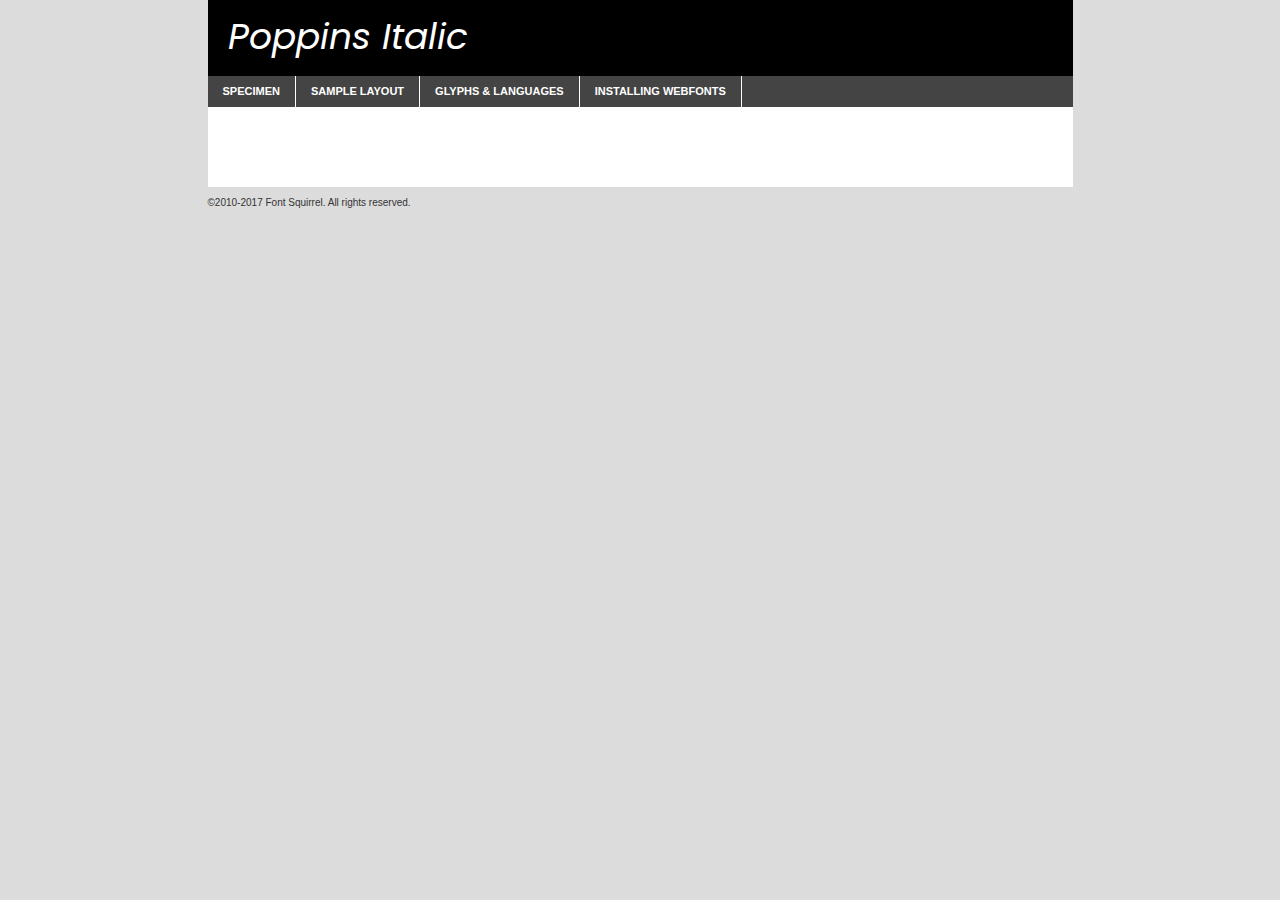
<file: fonts/webfontkit-20230918-031727/poppins-italic-demo.html>
<!DOCTYPE html PUBLIC "-//W3C//DTD XHTML 1.0 Transitional//EN"
        "http://www.w3.org/TR/xhtml1/DTD/xhtml1-transitional.dtd">

<html xmlns="http://www.w3.org/1999/xhtml" xml:lang="en" lang="en">
<head>
    <meta http-equiv="Content-Type" content="text/html; charset=utf-8"/>
    <script src="http://ajax.googleapis.com/ajax/libs/jquery/1.7.2/jquery.min.js" type="text/javascript" charset="utf-8"></script>
    <script type="text/javascript">
		(function($) {
			$.fn.easyTabs = function(option) {
				var param = jQuery.extend({ fadeSpeed: 'fast', defaultContent: 1, activeClass: 'active' }, option);
				$(this).each(function() {
					var thisId = '#' + this.id;
					if ( param.defaultContent == '' )
					{
						param.defaultContent = 1;
					}
					if ( typeof param.defaultContent == 'number' )
					{
						var defaultTab = $(thisId + ' .tabs li:eq(' + (param.defaultContent - 1) + ') a').attr('href').substr(1);
					}
					else
					{
						var defaultTab = param.defaultContent;
					}
					$(thisId + ' .tabs li a').each(function() {
						var tabToHide = $(this).attr('href').substr(1);
						$('#' + tabToHide).addClass('easytabs-tab-content');
					});
					hideAll();
					changeContent(defaultTab);

					function hideAll() {$(thisId + ' .easytabs-tab-content').hide();}

					function changeContent(tabId)
					{
						hideAll();
						$(thisId + ' .tabs li').removeClass(param.activeClass);
						$(thisId + ' .tabs li a[href=#' + tabId + ']').closest('li').addClass(param.activeClass);
						if ( param.fadeSpeed != 'none' )
						{
							$(thisId + ' #' + tabId).fadeIn(param.fadeSpeed);
						}
						else
						{
							$(thisId + ' #' + tabId).show();
						}
					}

					$(thisId + ' .tabs li').click(function() {
						var tabId = $(this).find('a').attr('href').substr(1);
						changeContent(tabId);
						return false;
					});
				});
			}
		})(jQuery);
    </script>
    <link rel="stylesheet" href="specimen_files/specimen_stylesheet.css" type="text/css" charset="utf-8"/>
    <link rel="stylesheet" href="stylesheet.css" type="text/css" charset="utf-8"/>

    <style type="text/css">
        		body {
			font-family: 'poppinsitalic';
        		}

            </style>

    <title>Poppins Italic Specimen</title>


    <script type="text/javascript" charset="utf-8">
		$(document).ready(function() {
			$('#container').easyTabs({ defaultContent: 1 });
		});
    </script>
</head>

<body>
<div id="container">
    <div id="header">
		Poppins Italic    </div>
    <ul class="tabs">
        <li><a href="#specimen">Specimen</a></li>
        <li><a href="#layout">Sample Layout</a></li>
		        <li><a href="#glyphs">Glyphs &amp; Languages</a></li>
        <li><a href="#installing">Installing Webfonts</a></li>

    </ul>

    <div id="main_content">


        <div id="specimen">

            <div class="section">
                <div class="grid12 firstcol">
                    <div class="huge">AaBb</div>
                </div>
            </div>

            <div class="section">
                <div class="glyph_range">A&#x200B;B&#x200b;C&#x200b;D&#x200b;E&#x200b;F&#x200b;G&#x200b;H&#x200b;I&#x200b;J&#x200b;K&#x200b;L&#x200b;M&#x200b;N&#x200b;O&#x200b;P&#x200b;Q&#x200b;R&#x200b;S&#x200b;T&#x200b;U&#x200b;V&#x200b;W&#x200b;X&#x200b;Y&#x200b;Z&#x200b;a&#x200b;b&#x200b;c&#x200b;d&#x200b;e&#x200b;f&#x200b;g&#x200b;h&#x200b;i&#x200b;j&#x200b;k&#x200b;l&#x200b;m&#x200b;n&#x200b;o&#x200b;p&#x200b;q&#x200b;r&#x200b;s&#x200b;t&#x200b;u&#x200b;v&#x200b;w&#x200b;x&#x200b;y&#x200b;z&#x200b;1&#x200b;2&#x200b;3&#x200b;4&#x200b;5&#x200b;6&#x200b;7&#x200b;8&#x200b;9&#x200b;0&#x200b;&amp;&#x200b;.&#x200b;,&#x200b;?&#x200b;!&#x200b;&#64;&#x200b;(&#x200b;)&#x200b;#&#x200b;$&#x200b;%&#x200b;*&#x200b;+&#x200b;-&#x200b;=&#x200b;:&#x200b;;</div>
            </div>
            <div class="section">
                <div class="grid12 firstcol">
                    <table class="sample_table">
                        <tr>
                            <td>10</td>
                            <td class="size10">abcdefghijklmnopqrstuvwxyzABCDEFGHIJKLMNOPQRSTUVWXYZ0123456789abcdefghijklmnopqrstuvwxyzABCDEFGHIJKLMNOPQRSTUVWXYZ0123456789abcdefghijklmnopqrstuvwxyzABCDEFGHIJKLMNOPQRSTUVWXYZ</td>
                        </tr>
                        <tr>
                            <td>11</td>
                            <td class="size11">abcdefghijklmnopqrstuvwxyzABCDEFGHIJKLMNOPQRSTUVWXYZ0123456789abcdefghijklmnopqrstuvwxyzABCDEFGHIJKLMNOPQRSTUVWXYZ0123456789abcdefghijklmnopqrstuvwxyzABCDEFGHIJKLMNOPQRSTUVWXYZ</td>
                        </tr>
                        <tr>
                            <td>12</td>
                            <td class="size12">abcdefghijklmnopqrstuvwxyzABCDEFGHIJKLMNOPQRSTUVWXYZ0123456789abcdefghijklmnopqrstuvwxyzABCDEFGHIJKLMNOPQRSTUVWXYZ0123456789abcdefghijklmnopqrstuvwxyzABCDEFGHIJKLMNOPQRSTUVWXYZ</td>
                        </tr>
                        <tr>
                            <td>13</td>
                            <td class="size13">abcdefghijklmnopqrstuvwxyzABCDEFGHIJKLMNOPQRSTUVWXYZ0123456789abcdefghijklmnopqrstuvwxyzABCDEFGHIJKLMNOPQRSTUVWXYZ0123456789abcdefghijklmnopqrstuvwxyzABCDEFGHIJKLMNOPQRSTUVWXYZ</td>
                        </tr>
                        <tr>
                            <td>14</td>
                            <td class="size14">abcdefghijklmnopqrstuvwxyzABCDEFGHIJKLMNOPQRSTUVWXYZ0123456789abcdefghijklmnopqrstuvwxyzABCDEFGHIJKLMNOPQRSTUVWXYZ0123456789abcdefghijklmnopqrstuvwxyzABCDEFGHIJKLMNOPQRSTUVWXYZ</td>
                        </tr>
                        <tr>
                            <td>16</td>
                            <td class="size16">abcdefghijklmnopqrstuvwxyzABCDEFGHIJKLMNOPQRSTUVWXYZ0123456789abcdefghijklmnopqrstuvwxyzABCDEFGHIJKLMNOPQRSTUVWXYZ</td>
                        </tr>
                        <tr>
                            <td>18</td>
                            <td class="size18">abcdefghijklmnopqrstuvwxyzABCDEFGHIJKLMNOPQRSTUVWXYZ0123456789abcdefghijklmnopqrstuvwxyzABCDEFGHIJKLMNOPQRSTUVWXYZ</td>
                        </tr>
                        <tr>
                            <td>20</td>
                            <td class="size20">abcdefghijklmnopqrstuvwxyzABCDEFGHIJKLMNOPQRSTUVWXYZ0123456789abcdefghijklmnopqrstuvwxyzABCDEFGHIJKLMNOPQRSTUVWXYZ</td>
                        </tr>
                        <tr>
                            <td>24</td>
                            <td class="size24">abcdefghijklmnopqrstuvwxyzABCDEFGHIJKLMNOPQRSTUVWXYZ0123456789abcdefghijklmnopqrstuvwxyzABCDEFGHIJKLMNOPQRSTUVWXYZ</td>
                        </tr>
                        <tr>
                            <td>30</td>
                            <td class="size30">abcdefghijklmnopqrstuvwxyzABCDEFGHIJKLMNOPQRSTUVWXYZ0123456789abcdefghijklmnopqrstuvwxyzABCDEFGHIJKLMNOPQRSTUVWXYZ</td>
                        </tr>
                        <tr>
                            <td>36</td>
                            <td class="size36">abcdefghijklmnopqrstuvwxyzABCDEFGHIJKLMNOPQRSTUVWXYZ0123456789abcdefghijklmnopqrstuvwxyzABCDEFGHIJKLMNOPQRSTUVWXYZ</td>
                        </tr>
                        <tr>
                            <td>48</td>
                            <td class="size48">abcdefghijklmnopqrstuvwxyzABCDEFGHIJKLMNOPQRSTUVWXYZ0123456789abcdefghijklmnopqrstuvwxyzABCDEFGHIJKLMNOPQRSTUVWXYZ</td>
                        </tr>
                        <tr>
                            <td>60</td>
                            <td class="size60">abcdefghijklmnopqrstuvwxyzABCDEFGHIJKLMNOPQRSTUVWXYZ0123456789abcdefghijklmnopqrstuvwxyzABCDEFGHIJKLMNOPQRSTUVWXYZ</td>
                        </tr>
                        <tr>
                            <td>72</td>
                            <td class="size72">abcdefghijklmnopqrstuvwxyzABCDEFGHIJKLMNOPQRSTUVWXYZ0123456789abcdefghijklmnopqrstuvwxyzABCDEFGHIJKLMNOPQRSTUVWXYZ</td>
                        </tr>
                        <tr>
                            <td>90</td>
                            <td class="size90">abcdefghijklmnopqrstuvwxyzABCDEFGHIJKLMNOPQRSTUVWXYZ0123456789abcdefghijklmnopqrstuvwxyzABCDEFGHIJKLMNOPQRSTUVWXYZ</td>
                        </tr>
                    </table>

                </div>

            </div>


            <div class="section" id="bodycomparison">


                <div id="xheight">
                    <div class="fontbody">&#x25FC;&#x25FC;&#x25FC;&#x25FC;&#x25FC;&#x25FC;&#x25FC;&#x25FC;&#x25FC;&#x25FC;&#x25FC;&#x25FC;&#x25FC;&#x25FC;&#x25FC;&#x25FC;&#x25FC;&#x25FC;&#x25FC;&#x25FC;&#x25FC;&#x25FC;&#x25FC;&#x25FC;&#x25FC;&#x25FC;&#x25FC;&#x25FC;&#x25FC;&#x25FC;&#x25FC;&#x25FC;&#x25FC;&#x25FC;&#x25FC;&#x25FC;&#x25FC;&#x25FC;&#x25FC;&#x25FC;&#x25FC;&#x25FC;&#x25FC;&#x25FC;&#x25FC;&#x25FC;&#x25FC;&#x25FC;&#x25FC;&#x25FC;&#x25FC;&#x25FC;&#x25FC;&#x25FC;&#x25FC;&#x25FC;&#x25FC;&#x25FC;&#x25FC;&#x25FC;&#x25FC;&#x25FC;&#x25FC;&#x25FC;&#x25FC;&#x25FC;&#x25FC;&#x25FC;&#x25FC;&#x25FC;&#x25FC;&#x25FC;&#x25FC;&#x25FC;&#x25FC;&#x25FC;&#x25FC;&#x25FC;&#x25FC;&#x25FC;&#x25FC;&#x25FC;&#x25FC;&#x25FC;&#x25FC;&#x25FC;&#x25FC;&#x25FC;&#x25FC;&#x25FC;&#x25FC;&#x25FC;&#x25FC;&#x25FC;&#x25FC;&#x25FC;&#x25FC;&#x25FC;&#x25FC;body</div>
                    <div class="arialbody">body</div>
                    <div class="verdanabody">body</div>
                    <div class="georgiabody">body</div>
                </div>
                <div class="fontbody" style="z-index:1">
                    body<span>Poppins Italic</span>
                </div>
                <div class="arialbody" style="z-index:1">
                    body<span>Arial</span>
                </div>
                <div class="verdanabody" style="z-index:1">
                    body<span>Verdana</span>
                </div>
                <div class="georgiabody" style="z-index:1">
                    body<span>Georgia</span>
                </div>


            </div>


            <div class="section psample psample_row1" id="">

                <div class="grid2 firstcol">
                    <p class="size10"><span>10.</span>Aenean lacinia bibendum nulla sed consectetur. Fusce dapibus, tellus ac cursus commodo, tortor mauris condimentum nibh, ut fermentum massa justo sit amet risus. Nullam id dolor id nibh ultricies vehicula ut id elit. Cum sociis natoque penatibus et magnis dis parturient montes, nascetur ridiculus mus. Nulla vitae elit libero, a pharetra augue.</p>

                </div>
                <div class="grid3">
                    <p class="size11"><span>11.</span>Aenean lacinia bibendum nulla sed consectetur. Fusce dapibus, tellus ac cursus commodo, tortor mauris condimentum nibh, ut fermentum massa justo sit amet risus. Nullam id dolor id nibh ultricies vehicula ut id elit. Cum sociis natoque penatibus et magnis dis parturient montes, nascetur ridiculus mus. Nulla vitae elit libero, a pharetra augue.</p>

                </div>
                <div class="grid3">
                    <p class="size12"><span>12.</span>Aenean lacinia bibendum nulla sed consectetur. Fusce dapibus, tellus ac cursus commodo, tortor mauris condimentum nibh, ut fermentum massa justo sit amet risus. Nullam id dolor id nibh ultricies vehicula ut id elit. Cum sociis natoque penatibus et magnis dis parturient montes, nascetur ridiculus mus. Nulla vitae elit libero, a pharetra augue.</p>

                </div>
                <div class="grid4">
                    <p class="size13"><span>13.</span>Aenean lacinia bibendum nulla sed consectetur. Fusce dapibus, tellus ac cursus commodo, tortor mauris condimentum nibh, ut fermentum massa justo sit amet risus. Nullam id dolor id nibh ultricies vehicula ut id elit. Cum sociis natoque penatibus et magnis dis parturient montes, nascetur ridiculus mus. Nulla vitae elit libero, a pharetra augue.</p>

                </div>
                <div class="white_blend"></div>

            </div>
            <div class="section psample psample_row2" id="">
                <div class="grid3 firstcol">
                    <p class="size14"><span>14.</span>Aenean lacinia bibendum nulla sed consectetur. Fusce dapibus, tellus ac cursus commodo, tortor mauris condimentum nibh, ut fermentum massa justo sit amet risus. Nullam id dolor id nibh ultricies vehicula ut id elit. Cum sociis natoque penatibus et magnis dis parturient montes, nascetur ridiculus mus. Nulla vitae elit libero, a pharetra augue.</p>

                </div>
                <div class="grid4">
                    <p class="size16"><span>16.</span>Aenean lacinia bibendum nulla sed consectetur. Fusce dapibus, tellus ac cursus commodo, tortor mauris condimentum nibh, ut fermentum massa justo sit amet risus. Nullam id dolor id nibh ultricies vehicula ut id elit. Cum sociis natoque penatibus et magnis dis parturient montes, nascetur ridiculus mus. Nulla vitae elit libero, a pharetra augue.</p>

                </div>
                <div class="grid5">
                    <p class="size18"><span>18.</span>Aenean lacinia bibendum nulla sed consectetur. Fusce dapibus, tellus ac cursus commodo, tortor mauris condimentum nibh, ut fermentum massa justo sit amet risus. Nullam id dolor id nibh ultricies vehicula ut id elit. Cum sociis natoque penatibus et magnis dis parturient montes, nascetur ridiculus mus. Nulla vitae elit libero, a pharetra augue.</p>

                </div>

                <div class="white_blend"></div>

            </div>

            <div class="section psample psample_row3" id="">
                <div class="grid5 firstcol">
                    <p class="size20"><span>20.</span>Aenean lacinia bibendum nulla sed consectetur. Fusce dapibus, tellus ac cursus commodo, tortor mauris condimentum nibh, ut fermentum massa justo sit amet risus. Nullam id dolor id nibh ultricies vehicula ut id elit. Cum sociis natoque penatibus et magnis dis parturient montes, nascetur ridiculus mus. Nulla vitae elit libero, a pharetra augue.</p>
                </div>
                <div class="grid7">
                    <p class="size24"><span>24.</span>Aenean lacinia bibendum nulla sed consectetur. Fusce dapibus, tellus ac cursus commodo, tortor mauris condimentum nibh, ut fermentum massa justo sit amet risus. Nullam id dolor id nibh ultricies vehicula ut id elit. Cum sociis natoque penatibus et magnis dis parturient montes, nascetur ridiculus mus. Nulla vitae elit libero, a pharetra augue.</p>
                </div>

                <div class="white_blend"></div>

            </div>

            <div class="section psample psample_row4" id="">
                <div class="grid12 firstcol">
                    <p class="size30"><span>30.</span>Aenean lacinia bibendum nulla sed consectetur. Fusce dapibus, tellus ac cursus commodo, tortor mauris condimentum nibh, ut fermentum massa justo sit amet risus. Nullam id dolor id nibh ultricies vehicula ut id elit. Cum sociis natoque penatibus et magnis dis parturient montes, nascetur ridiculus mus. Nulla vitae elit libero, a pharetra augue.</p>
                </div>
                <div class="white_blend"></div>

            </div>


            <div class="section psample psample_row1 fullreverse">
                <div class="grid2 firstcol">
                    <p class="size10"><span>10.</span>Aenean lacinia bibendum nulla sed consectetur. Fusce dapibus, tellus ac cursus commodo, tortor mauris condimentum nibh, ut fermentum massa justo sit amet risus. Nullam id dolor id nibh ultricies vehicula ut id elit. Cum sociis natoque penatibus et magnis dis parturient montes, nascetur ridiculus mus. Nulla vitae elit libero, a pharetra augue.</p>

                </div>
                <div class="grid3">
                    <p class="size11"><span>11.</span>Aenean lacinia bibendum nulla sed consectetur. Fusce dapibus, tellus ac cursus commodo, tortor mauris condimentum nibh, ut fermentum massa justo sit amet risus. Nullam id dolor id nibh ultricies vehicula ut id elit. Cum sociis natoque penatibus et magnis dis parturient montes, nascetur ridiculus mus. Nulla vitae elit libero, a pharetra augue.</p>

                </div>
                <div class="grid3">
                    <p class="size12"><span>12.</span>Aenean lacinia bibendum nulla sed consectetur. Fusce dapibus, tellus ac cursus commodo, tortor mauris condimentum nibh, ut fermentum massa justo sit amet risus. Nullam id dolor id nibh ultricies vehicula ut id elit. Cum sociis natoque penatibus et magnis dis parturient montes, nascetur ridiculus mus. Nulla vitae elit libero, a pharetra augue.</p>

                </div>
                <div class="grid4">
                    <p class="size13"><span>13.</span>Aenean lacinia bibendum nulla sed consectetur. Fusce dapibus, tellus ac cursus commodo, tortor mauris condimentum nibh, ut fermentum massa justo sit amet risus. Nullam id dolor id nibh ultricies vehicula ut id elit. Cum sociis natoque penatibus et magnis dis parturient montes, nascetur ridiculus mus. Nulla vitae elit libero, a pharetra augue.</p>

                </div>
                <div class="black_blend"></div>

            </div>

            <div class="section psample psample_row2 fullreverse">
                <div class="grid3 firstcol">
                    <p class="size14"><span>14.</span>Aenean lacinia bibendum nulla sed consectetur. Fusce dapibus, tellus ac cursus commodo, tortor mauris condimentum nibh, ut fermentum massa justo sit amet risus. Nullam id dolor id nibh ultricies vehicula ut id elit. Cum sociis natoque penatibus et magnis dis parturient montes, nascetur ridiculus mus. Nulla vitae elit libero, a pharetra augue.</p>

                </div>
                <div class="grid4">
                    <p class="size16"><span>16.</span>Aenean lacinia bibendum nulla sed consectetur. Fusce dapibus, tellus ac cursus commodo, tortor mauris condimentum nibh, ut fermentum massa justo sit amet risus. Nullam id dolor id nibh ultricies vehicula ut id elit. Cum sociis natoque penatibus et magnis dis parturient montes, nascetur ridiculus mus. Nulla vitae elit libero, a pharetra augue.</p>

                </div>
                <div class="grid5">
                    <p class="size18"><span>18.</span>Aenean lacinia bibendum nulla sed consectetur. Fusce dapibus, tellus ac cursus commodo, tortor mauris condimentum nibh, ut fermentum massa justo sit amet risus. Nullam id dolor id nibh ultricies vehicula ut id elit. Cum sociis natoque penatibus et magnis dis parturient montes, nascetur ridiculus mus. Nulla vitae elit libero, a pharetra augue.</p>

                </div>
                <div class="black_blend"></div>

            </div>

            <div class="section psample fullreverse psample_row3" id="">
                <div class="grid5 firstcol">
                    <p class="size20"><span>20.</span>Aenean lacinia bibendum nulla sed consectetur. Fusce dapibus, tellus ac cursus commodo, tortor mauris condimentum nibh, ut fermentum massa justo sit amet risus. Nullam id dolor id nibh ultricies vehicula ut id elit. Cum sociis natoque penatibus et magnis dis parturient montes, nascetur ridiculus mus. Nulla vitae elit libero, a pharetra augue.</p>
                </div>
                <div class="grid7">
                    <p class="size24"><span>24.</span>Aenean lacinia bibendum nulla sed consectetur. Fusce dapibus, tellus ac cursus commodo, tortor mauris condimentum nibh, ut fermentum massa justo sit amet risus. Nullam id dolor id nibh ultricies vehicula ut id elit. Cum sociis natoque penatibus et magnis dis parturient montes, nascetur ridiculus mus. Nulla vitae elit libero, a pharetra augue.</p>
                </div>

                <div class="black_blend"></div>

            </div>

            <div class="section psample fullreverse psample_row4" id="" style="border-bottom: 20px #000 solid;">
                <div class="grid12 firstcol">
                    <p class="size30"><span>30.</span>Aenean lacinia bibendum nulla sed consectetur. Fusce dapibus, tellus ac cursus commodo, tortor mauris condimentum nibh, ut fermentum massa justo sit amet risus. Nullam id dolor id nibh ultricies vehicula ut id elit. Cum sociis natoque penatibus et magnis dis parturient montes, nascetur ridiculus mus. Nulla vitae elit libero, a pharetra augue.</p>
                </div>
                <div class="black_blend"></div>

            </div>


        </div>

        <div id="layout">

            <div class="section">

                <div class="grid12 firstcol">
                    <h1>Lorem Ipsum Dolor</h1>
                    <h2>Etiam porta sem malesuada magna mollis euismod</h2>

                    <p class="byline">By <a href="#link">Aenean Lacinia</a></p>
                </div>
            </div>
            <div class="section">
                <div class="grid8 firstcol">
                    <p class="large">Donec sed odio dui. Morbi leo risus, porta ac consectetur ac, vestibulum at eros. Fusce dapibus, tellus ac cursus commodo, tortor mauris condimentum nibh, ut fermentum massa justo sit amet risus. </p>


                    <h3>Pellentesque ornare sem</h3>

                    <p>Maecenas sed diam eget risus varius blandit sit amet non magna. Maecenas faucibus mollis interdum. Donec ullamcorper nulla non metus auctor fringilla. Nullam id dolor id nibh ultricies vehicula ut id elit. Nullam id dolor id nibh ultricies vehicula ut id elit. </p>

                    <p>Aenean eu leo quam. Pellentesque ornare sem lacinia quam venenatis vestibulum. Lorem ipsum dolor sit amet, consectetur adipiscing elit. Cum sociis natoque penatibus et magnis dis parturient montes, nascetur ridiculus mus. </p>

                    <p>Nulla vitae elit libero, a pharetra augue. Praesent commodo cursus magna, vel scelerisque nisl consectetur et. Aenean lacinia bibendum nulla sed consectetur. </p>

                    <p>Nullam quis risus eget urna mollis ornare vel eu leo. Nullam quis risus eget urna mollis ornare vel eu leo. Maecenas sed diam eget risus varius blandit sit amet non magna. Donec ullamcorper nulla non metus auctor fringilla. </p>

                    <h3>Cras mattis consectetur</h3>

                    <p>Aenean eu leo quam. Pellentesque ornare sem lacinia quam venenatis vestibulum. Aenean lacinia bibendum nulla sed consectetur. Integer posuere erat a ante venenatis dapibus posuere velit aliquet. Cras mattis consectetur purus sit amet fermentum. </p>

                    <p>Nullam id dolor id nibh ultricies vehicula ut id elit. Nullam quis risus eget urna mollis ornare vel eu leo. Cras mattis consectetur purus sit amet fermentum.</p>
                </div>

                <div class="grid4 sidebar">

                    <div class="box reverse">
                        <p class="last">Nullam quis risus eget urna mollis ornare vel eu leo. Donec ullamcorper nulla non metus auctor fringilla. Cras mattis consectetur purus sit amet fermentum. Sed posuere consectetur est at lobortis. Lorem ipsum dolor sit amet, consectetur adipiscing elit. </p>
                    </div>

                    <p class="caption">Maecenas sed diam eget risus varius.</p>

                    <p>Vestibulum id ligula porta felis euismod semper. Integer posuere erat a ante venenatis dapibus posuere velit aliquet. Vestibulum id ligula porta felis euismod semper. Sed posuere consectetur est at lobortis. Maecenas sed diam eget risus varius blandit sit amet non magna. Fusce dapibus, tellus ac cursus commodo, tortor mauris condimentum nibh, ut fermentum massa justo sit amet risus. </p>


                    <p>Duis mollis, est non commodo luctus, nisi erat porttitor ligula, eget lacinia odio sem nec elit. Aenean lacinia bibendum nulla sed consectetur. Vivamus sagittis lacus vel augue laoreet rutrum faucibus dolor auctor. Aenean lacinia bibendum nulla sed consectetur. Nullam quis risus eget urna mollis ornare vel eu leo. </p>

                    <p>Praesent commodo cursus magna, vel scelerisque nisl consectetur et. Donec ullamcorper nulla non metus auctor fringilla. Maecenas faucibus mollis interdum. Fusce dapibus, tellus ac cursus commodo, tortor mauris condimentum nibh, ut fermentum massa justo sit amet risus. </p>

                </div>
            </div>

        </div>


		

        <div id="glyphs">
            <div class="section">
                <div class="grid12 firstcol">

                    <h1>Language Support</h1>
                    <p>The subset of Poppins Italic in this kit supports the following languages:<br/>

						Albanian, Basque, Breton, Chamorro, Danish, Dutch, English, Faroese, Finnish, French, Frisian, Galician, German, Icelandic, Italian, Malagasy, Norwegian, Portuguese, Spanish, Alsatian, Aragonese, Arapaho, Arrernte, Asturian, Aymara, Bislama, Cebuano, Corsican, Fijian, French_creole, Genoese, Gilbertese, Greenlandic, Haitian_creole, Hiligaynon, Hmong, Hopi, Ibanag, Iloko_ilokano, Indonesian, Interglossa_glosa, Interlingua, Irish_gaelic, Jerriais, Lojban, Lombard, Luxembourgeois, Manx, Mohawk, Norfolk_pitcairnese, Occitan, Oromo, Pangasinan, Papiamento, Piedmontese, Potawatomi, Rhaeto-romance, Romansh, Rotokas, Sami_lule, Samoan, Sardinian, Scots_gaelic, Seychelles_creole, Shona, Sicilian, Somali, Southern_ndebele, Swahili, Swati_swazi, Tagalog_filipino_pilipino, Tetum, Tok_pisin, Uyghur_latinized, Volapuk, Walloon, Warlpiri, Xhosa, Yapese, Zulu, Latinbasic, Ubasic, Demo                    </p>
                    <h1>Glyph Chart</h1>
                    <p>The subset of Poppins Italic in this kit includes all the glyphs listed below. Unicode entities are included above each glyph to help you insert individual characters into your layout.</p>
                    <div id="glyph_chart">

																																	                                <div><p>&amp;#13;</p>&#13;</div>
																				                                <div><p>&amp;#32;</p>&#32;</div>
																				                                <div><p>&amp;#33;</p>&#33;</div>
																				                                <div><p>&amp;#34;</p>&#34;</div>
																				                                <div><p>&amp;#35;</p>&#35;</div>
																				                                <div><p>&amp;#36;</p>&#36;</div>
																				                                <div><p>&amp;#37;</p>&#37;</div>
																				                                <div><p>&amp;#38;</p>&#38;</div>
																				                                <div><p>&amp;#39;</p>&#39;</div>
																				                                <div><p>&amp;#40;</p>&#40;</div>
																				                                <div><p>&amp;#41;</p>&#41;</div>
																				                                <div><p>&amp;#42;</p>&#42;</div>
																				                                <div><p>&amp;#43;</p>&#43;</div>
																				                                <div><p>&amp;#44;</p>&#44;</div>
																				                                <div><p>&amp;#45;</p>&#45;</div>
																				                                <div><p>&amp;#46;</p>&#46;</div>
																				                                <div><p>&amp;#47;</p>&#47;</div>
																				                                <div><p>&amp;#48;</p>&#48;</div>
																				                                <div><p>&amp;#49;</p>&#49;</div>
																				                                <div><p>&amp;#50;</p>&#50;</div>
																				                                <div><p>&amp;#51;</p>&#51;</div>
																				                                <div><p>&amp;#52;</p>&#52;</div>
																				                                <div><p>&amp;#53;</p>&#53;</div>
																				                                <div><p>&amp;#54;</p>&#54;</div>
																				                                <div><p>&amp;#55;</p>&#55;</div>
																				                                <div><p>&amp;#56;</p>&#56;</div>
																				                                <div><p>&amp;#57;</p>&#57;</div>
																				                                <div><p>&amp;#58;</p>&#58;</div>
																				                                <div><p>&amp;#59;</p>&#59;</div>
																				                                <div><p>&amp;#60;</p>&#60;</div>
																				                                <div><p>&amp;#61;</p>&#61;</div>
																				                                <div><p>&amp;#62;</p>&#62;</div>
																				                                <div><p>&amp;#63;</p>&#63;</div>
																				                                <div><p>&amp;#64;</p>&#64;</div>
																				                                <div><p>&amp;#65;</p>&#65;</div>
																				                                <div><p>&amp;#66;</p>&#66;</div>
																				                                <div><p>&amp;#67;</p>&#67;</div>
																				                                <div><p>&amp;#68;</p>&#68;</div>
																				                                <div><p>&amp;#69;</p>&#69;</div>
																				                                <div><p>&amp;#70;</p>&#70;</div>
																				                                <div><p>&amp;#71;</p>&#71;</div>
																				                                <div><p>&amp;#72;</p>&#72;</div>
																				                                <div><p>&amp;#73;</p>&#73;</div>
																				                                <div><p>&amp;#74;</p>&#74;</div>
																				                                <div><p>&amp;#75;</p>&#75;</div>
																				                                <div><p>&amp;#76;</p>&#76;</div>
																				                                <div><p>&amp;#77;</p>&#77;</div>
																				                                <div><p>&amp;#78;</p>&#78;</div>
																				                                <div><p>&amp;#79;</p>&#79;</div>
																				                                <div><p>&amp;#80;</p>&#80;</div>
																				                                <div><p>&amp;#81;</p>&#81;</div>
																				                                <div><p>&amp;#82;</p>&#82;</div>
																				                                <div><p>&amp;#83;</p>&#83;</div>
																				                                <div><p>&amp;#84;</p>&#84;</div>
																				                                <div><p>&amp;#85;</p>&#85;</div>
																				                                <div><p>&amp;#86;</p>&#86;</div>
																				                                <div><p>&amp;#87;</p>&#87;</div>
																				                                <div><p>&amp;#88;</p>&#88;</div>
																				                                <div><p>&amp;#89;</p>&#89;</div>
																				                                <div><p>&amp;#90;</p>&#90;</div>
																				                                <div><p>&amp;#91;</p>&#91;</div>
																				                                <div><p>&amp;#92;</p>&#92;</div>
																				                                <div><p>&amp;#93;</p>&#93;</div>
																				                                <div><p>&amp;#94;</p>&#94;</div>
																				                                <div><p>&amp;#95;</p>&#95;</div>
																				                                <div><p>&amp;#96;</p>&#96;</div>
																				                                <div><p>&amp;#97;</p>&#97;</div>
																				                                <div><p>&amp;#98;</p>&#98;</div>
																				                                <div><p>&amp;#99;</p>&#99;</div>
																				                                <div><p>&amp;#100;</p>&#100;</div>
																				                                <div><p>&amp;#101;</p>&#101;</div>
																				                                <div><p>&amp;#102;</p>&#102;</div>
																				                                <div><p>&amp;#103;</p>&#103;</div>
																				                                <div><p>&amp;#104;</p>&#104;</div>
																				                                <div><p>&amp;#105;</p>&#105;</div>
																				                                <div><p>&amp;#106;</p>&#106;</div>
																				                                <div><p>&amp;#107;</p>&#107;</div>
																				                                <div><p>&amp;#108;</p>&#108;</div>
																				                                <div><p>&amp;#109;</p>&#109;</div>
																				                                <div><p>&amp;#110;</p>&#110;</div>
																				                                <div><p>&amp;#111;</p>&#111;</div>
																				                                <div><p>&amp;#112;</p>&#112;</div>
																				                                <div><p>&amp;#113;</p>&#113;</div>
																				                                <div><p>&amp;#114;</p>&#114;</div>
																				                                <div><p>&amp;#115;</p>&#115;</div>
																				                                <div><p>&amp;#116;</p>&#116;</div>
																				                                <div><p>&amp;#117;</p>&#117;</div>
																				                                <div><p>&amp;#118;</p>&#118;</div>
																				                                <div><p>&amp;#119;</p>&#119;</div>
																				                                <div><p>&amp;#120;</p>&#120;</div>
																				                                <div><p>&amp;#121;</p>&#121;</div>
																				                                <div><p>&amp;#122;</p>&#122;</div>
																				                                <div><p>&amp;#123;</p>&#123;</div>
																				                                <div><p>&amp;#124;</p>&#124;</div>
																				                                <div><p>&amp;#125;</p>&#125;</div>
																				                                <div><p>&amp;#126;</p>&#126;</div>
																				                                <div><p>&amp;#160;</p>&#160;</div>
																				                                <div><p>&amp;#161;</p>&#161;</div>
																				                                <div><p>&amp;#162;</p>&#162;</div>
																				                                <div><p>&amp;#163;</p>&#163;</div>
																				                                <div><p>&amp;#164;</p>&#164;</div>
																				                                <div><p>&amp;#165;</p>&#165;</div>
																				                                <div><p>&amp;#166;</p>&#166;</div>
																				                                <div><p>&amp;#167;</p>&#167;</div>
																				                                <div><p>&amp;#168;</p>&#168;</div>
																				                                <div><p>&amp;#169;</p>&#169;</div>
																				                                <div><p>&amp;#170;</p>&#170;</div>
																				                                <div><p>&amp;#171;</p>&#171;</div>
																				                                <div><p>&amp;#172;</p>&#172;</div>
																				                                <div><p>&amp;#173;</p>&#173;</div>
																				                                <div><p>&amp;#174;</p>&#174;</div>
																				                                <div><p>&amp;#175;</p>&#175;</div>
																				                                <div><p>&amp;#176;</p>&#176;</div>
																				                                <div><p>&amp;#177;</p>&#177;</div>
																				                                <div><p>&amp;#178;</p>&#178;</div>
																				                                <div><p>&amp;#179;</p>&#179;</div>
																				                                <div><p>&amp;#180;</p>&#180;</div>
																				                                <div><p>&amp;#181;</p>&#181;</div>
																				                                <div><p>&amp;#182;</p>&#182;</div>
																				                                <div><p>&amp;#183;</p>&#183;</div>
																				                                <div><p>&amp;#184;</p>&#184;</div>
																				                                <div><p>&amp;#185;</p>&#185;</div>
																				                                <div><p>&amp;#186;</p>&#186;</div>
																				                                <div><p>&amp;#187;</p>&#187;</div>
																				                                <div><p>&amp;#188;</p>&#188;</div>
																				                                <div><p>&amp;#189;</p>&#189;</div>
																				                                <div><p>&amp;#190;</p>&#190;</div>
																				                                <div><p>&amp;#191;</p>&#191;</div>
																				                                <div><p>&amp;#192;</p>&#192;</div>
																				                                <div><p>&amp;#193;</p>&#193;</div>
																				                                <div><p>&amp;#194;</p>&#194;</div>
																				                                <div><p>&amp;#195;</p>&#195;</div>
																				                                <div><p>&amp;#196;</p>&#196;</div>
																				                                <div><p>&amp;#197;</p>&#197;</div>
																				                                <div><p>&amp;#198;</p>&#198;</div>
																				                                <div><p>&amp;#199;</p>&#199;</div>
																				                                <div><p>&amp;#200;</p>&#200;</div>
																				                                <div><p>&amp;#201;</p>&#201;</div>
																				                                <div><p>&amp;#202;</p>&#202;</div>
																				                                <div><p>&amp;#203;</p>&#203;</div>
																				                                <div><p>&amp;#204;</p>&#204;</div>
																				                                <div><p>&amp;#205;</p>&#205;</div>
																				                                <div><p>&amp;#206;</p>&#206;</div>
																				                                <div><p>&amp;#207;</p>&#207;</div>
																				                                <div><p>&amp;#208;</p>&#208;</div>
																				                                <div><p>&amp;#209;</p>&#209;</div>
																				                                <div><p>&amp;#210;</p>&#210;</div>
																				                                <div><p>&amp;#211;</p>&#211;</div>
																				                                <div><p>&amp;#212;</p>&#212;</div>
																				                                <div><p>&amp;#213;</p>&#213;</div>
																				                                <div><p>&amp;#214;</p>&#214;</div>
																				                                <div><p>&amp;#215;</p>&#215;</div>
																				                                <div><p>&amp;#216;</p>&#216;</div>
																				                                <div><p>&amp;#217;</p>&#217;</div>
																				                                <div><p>&amp;#218;</p>&#218;</div>
																				                                <div><p>&amp;#219;</p>&#219;</div>
																				                                <div><p>&amp;#220;</p>&#220;</div>
																				                                <div><p>&amp;#221;</p>&#221;</div>
																				                                <div><p>&amp;#222;</p>&#222;</div>
																				                                <div><p>&amp;#223;</p>&#223;</div>
																				                                <div><p>&amp;#224;</p>&#224;</div>
																				                                <div><p>&amp;#225;</p>&#225;</div>
																				                                <div><p>&amp;#226;</p>&#226;</div>
																				                                <div><p>&amp;#227;</p>&#227;</div>
																				                                <div><p>&amp;#228;</p>&#228;</div>
																				                                <div><p>&amp;#229;</p>&#229;</div>
																				                                <div><p>&amp;#230;</p>&#230;</div>
																				                                <div><p>&amp;#231;</p>&#231;</div>
																				                                <div><p>&amp;#232;</p>&#232;</div>
																				                                <div><p>&amp;#233;</p>&#233;</div>
																				                                <div><p>&amp;#234;</p>&#234;</div>
																				                                <div><p>&amp;#235;</p>&#235;</div>
																				                                <div><p>&amp;#236;</p>&#236;</div>
																				                                <div><p>&amp;#237;</p>&#237;</div>
																				                                <div><p>&amp;#238;</p>&#238;</div>
																				                                <div><p>&amp;#239;</p>&#239;</div>
																				                                <div><p>&amp;#240;</p>&#240;</div>
																				                                <div><p>&amp;#241;</p>&#241;</div>
																				                                <div><p>&amp;#242;</p>&#242;</div>
																				                                <div><p>&amp;#243;</p>&#243;</div>
																				                                <div><p>&amp;#244;</p>&#244;</div>
																				                                <div><p>&amp;#245;</p>&#245;</div>
																				                                <div><p>&amp;#246;</p>&#246;</div>
																				                                <div><p>&amp;#247;</p>&#247;</div>
																				                                <div><p>&amp;#248;</p>&#248;</div>
																				                                <div><p>&amp;#249;</p>&#249;</div>
																				                                <div><p>&amp;#250;</p>&#250;</div>
																				                                <div><p>&amp;#251;</p>&#251;</div>
																				                                <div><p>&amp;#252;</p>&#252;</div>
																				                                <div><p>&amp;#253;</p>&#253;</div>
																				                                <div><p>&amp;#254;</p>&#254;</div>
																				                                <div><p>&amp;#255;</p>&#255;</div>
																				                                <div><p>&amp;#338;</p>&#338;</div>
																				                                <div><p>&amp;#339;</p>&#339;</div>
																				                                <div><p>&amp;#376;</p>&#376;</div>
																				                                <div><p>&amp;#710;</p>&#710;</div>
																				                                <div><p>&amp;#732;</p>&#732;</div>
																				                                <div><p>&amp;#8192;</p>&#8192;</div>
																				                                <div><p>&amp;#8193;</p>&#8193;</div>
																				                                <div><p>&amp;#8194;</p>&#8194;</div>
																				                                <div><p>&amp;#8195;</p>&#8195;</div>
																				                                <div><p>&amp;#8196;</p>&#8196;</div>
																				                                <div><p>&amp;#8197;</p>&#8197;</div>
																				                                <div><p>&amp;#8198;</p>&#8198;</div>
																				                                <div><p>&amp;#8199;</p>&#8199;</div>
																				                                <div><p>&amp;#8200;</p>&#8200;</div>
																				                                <div><p>&amp;#8201;</p>&#8201;</div>
																				                                <div><p>&amp;#8202;</p>&#8202;</div>
																				                                <div><p>&amp;#8208;</p>&#8208;</div>
																				                                <div><p>&amp;#8209;</p>&#8209;</div>
																				                                <div><p>&amp;#8210;</p>&#8210;</div>
																				                                <div><p>&amp;#8211;</p>&#8211;</div>
																				                                <div><p>&amp;#8212;</p>&#8212;</div>
																				                                <div><p>&amp;#8216;</p>&#8216;</div>
																				                                <div><p>&amp;#8217;</p>&#8217;</div>
																				                                <div><p>&amp;#8218;</p>&#8218;</div>
																				                                <div><p>&amp;#8220;</p>&#8220;</div>
																				                                <div><p>&amp;#8221;</p>&#8221;</div>
																				                                <div><p>&amp;#8222;</p>&#8222;</div>
																				                                <div><p>&amp;#8226;</p>&#8226;</div>
																				                                <div><p>&amp;#8230;</p>&#8230;</div>
																				                                <div><p>&amp;#8239;</p>&#8239;</div>
																				                                <div><p>&amp;#8249;</p>&#8249;</div>
																				                                <div><p>&amp;#8250;</p>&#8250;</div>
																				                                <div><p>&amp;#8287;</p>&#8287;</div>
																				                                <div><p>&amp;#8364;</p>&#8364;</div>
																				                                <div><p>&amp;#8482;</p>&#8482;</div>
																				                                <div><p>&amp;#9724;</p>&#9724;</div>
																				                                <div><p>&amp;#64257;</p>&#64257;</div>
																				                                <div><p>&amp;#64258;</p>&#64258;</div>
																																																										                    </div>
                </div>


            </div>
        </div>


        <div id="specs">

        </div>

        <div id="installing">
            <div class="section">
                <div class="grid7 firstcol">
                    <h1>Installing Webfonts</h1>

                    <p>Webfonts are supported by all major browser platforms but not all in the same way. There are currently four different font formats that must be included in order to target all browsers. This includes TTF, WOFF, EOT and SVG.</p>

                    <h2>1. Upload your webfonts</h2>
                    <p>You must upload your webfont kit to your website. They should be in or near the same directory as your CSS files.</p>

                    <h2>2. Include the webfont stylesheet</h2>
                    <p>A special CSS @font-face declaration helps the various browsers select the appropriate font it needs without causing you a bunch of headaches. Learn more about this syntax by reading the <a href="https://www.fontspring.com/blog/further-hardening-of-the-bulletproof-syntax">Fontspring blog post</a> about it. The code for it is as follows:</p>


                    <code>
                        @font-face{
                        font-family: 'MyWebFont';
                        src: url('WebFont.eot');
                        src: url('WebFont.eot?#iefix') format('embedded-opentype'),
                        url('WebFont.woff') format('woff'),
                        url('WebFont.ttf') format('truetype'),
                        url('WebFont.svg#webfont') format('svg');
                        }
                    </code>

                    <p>We've already gone ahead and generated the code for you. All you have to do is link to the stylesheet in your HTML, like this:</p>
                    <code>&lt;link rel=&quot;stylesheet&quot; href=&quot;stylesheet.css&quot; type=&quot;text/css&quot; charset=&quot;utf-8&quot; /&gt;</code>

                    <h2>3. Modify your own stylesheet</h2>
                    <p>To take advantage of your new fonts, you must tell your stylesheet to use them. Look at the original @font-face declaration above and find the property called "font-family." The name linked there will be what you use to reference the font. Prepend that webfont name to the font stack in the "font-family" property, inside the selector you want to change. For example:</p>
                    <code>p { font-family: 'WebFont', Arial, sans-serif; }</code>

                    <h2>4. Test</h2>
                    <p>Getting webfonts to work cross-browser <em>can</em> be tricky. Use the information in the sidebar to help you if you find that fonts aren't loading in a particular browser.</p>
                </div>

                <div class="grid5 sidebar">
                    <div class="box">
                        <h2>Troubleshooting<br/>Font-Face Problems</h2>
                        <p>Having trouble getting your webfonts to load in your new website? Here are some tips to sort out what might be the problem.</p>

                        <h3>Fonts not showing in any browser</h3>

                        <p>This sounds like you need to work on the plumbing. You either did not upload the fonts to the correct directory, or you did not link the fonts properly in the CSS. If you've confirmed that all this is correct and you still have a problem, take a look at your .htaccess file and see if requests are getting intercepted.</p>

                        <h3>Fonts not loading in iPhone or iPad</h3>

                        <p>The most common problem here is that you are serving the fonts from an IIS server. IIS refuses to serve files that have unknown MIME types. If that is the case, you must set the MIME type for SVG to "image/svg+xml" in the server settings. Follow these instructions from Microsoft if you need help.</p>

                        <h3>Fonts not loading in Firefox</h3>

                        <p>The primary reason for this failure? You are still using a version Firefox older than 3.5. So upgrade already! If that isn't it, then you are very likely serving fonts from a different domain. Firefox requires that all font assets be served from the same domain. Lastly it is possible that you need to add WOFF to your list of MIME types (if you are serving via IIS.)</p>

                        <h3>Fonts not loading in IE</h3>

                        <p>Are you looking at Internet Explorer on an actual Windows machine or are you cheating by using a service like Adobe BrowserLab? Many of these screenshot services do not render @font-face for IE. Best to test it on a real machine.</p>

                        <h3>Fonts not loading in IE9</h3>

                        <p>IE9, like Firefox, requires that fonts be served from the same domain as the website. Make sure that is the case.</p>
                    </div>
                </div>
            </div>

        </div>

    </div>
    <div id="footer">
        <p>&copy;2010-2017 Font Squirrel. All rights reserved.</p>
    </div>
</div>
</body>
</html>
</file>
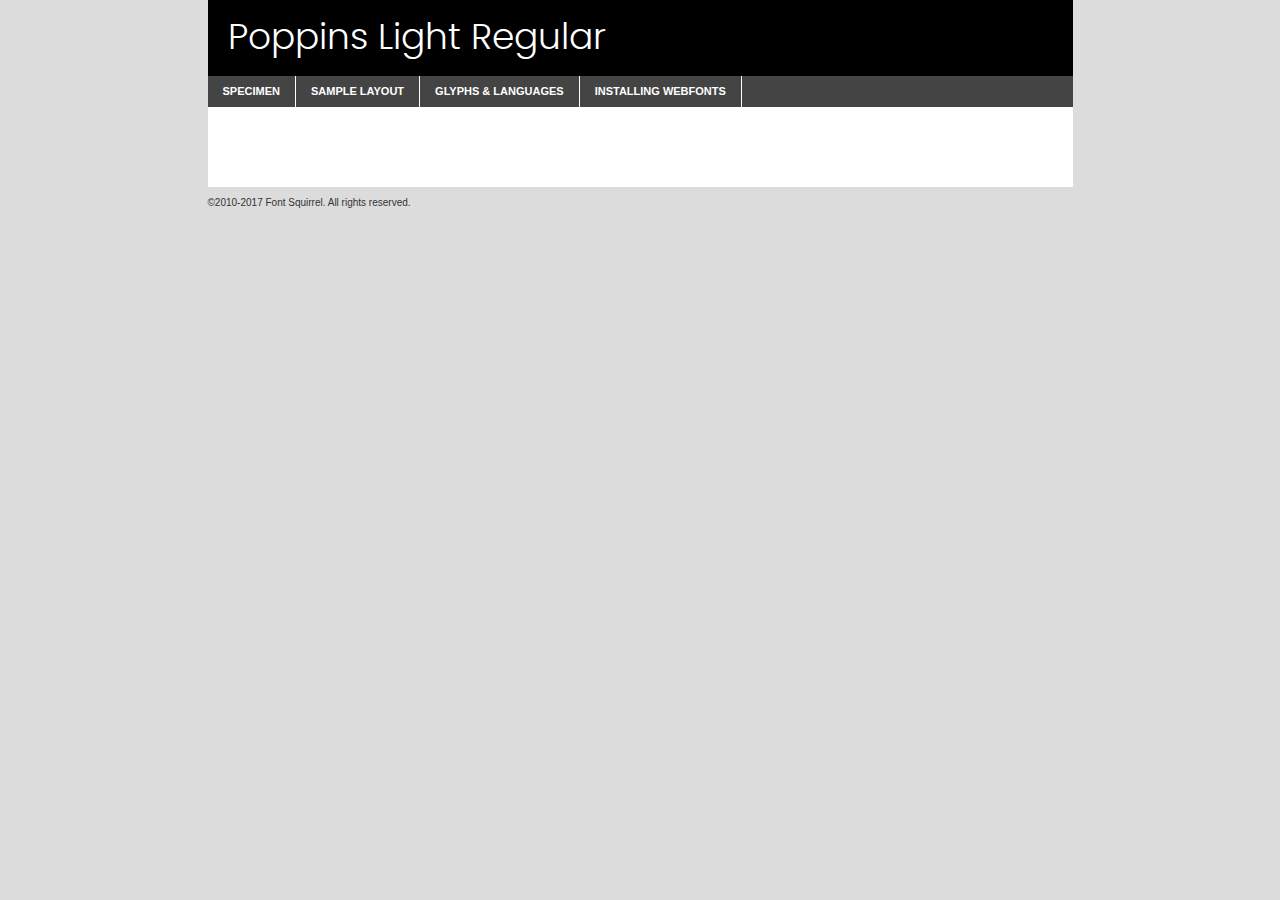
<file: fonts/webfontkit-20230918-031727/poppins-light-demo.html>
<!DOCTYPE html PUBLIC "-//W3C//DTD XHTML 1.0 Transitional//EN"
        "http://www.w3.org/TR/xhtml1/DTD/xhtml1-transitional.dtd">

<html xmlns="http://www.w3.org/1999/xhtml" xml:lang="en" lang="en">
<head>
    <meta http-equiv="Content-Type" content="text/html; charset=utf-8"/>
    <script src="http://ajax.googleapis.com/ajax/libs/jquery/1.7.2/jquery.min.js" type="text/javascript" charset="utf-8"></script>
    <script type="text/javascript">
		(function($) {
			$.fn.easyTabs = function(option) {
				var param = jQuery.extend({ fadeSpeed: 'fast', defaultContent: 1, activeClass: 'active' }, option);
				$(this).each(function() {
					var thisId = '#' + this.id;
					if ( param.defaultContent == '' )
					{
						param.defaultContent = 1;
					}
					if ( typeof param.defaultContent == 'number' )
					{
						var defaultTab = $(thisId + ' .tabs li:eq(' + (param.defaultContent - 1) + ') a').attr('href').substr(1);
					}
					else
					{
						var defaultTab = param.defaultContent;
					}
					$(thisId + ' .tabs li a').each(function() {
						var tabToHide = $(this).attr('href').substr(1);
						$('#' + tabToHide).addClass('easytabs-tab-content');
					});
					hideAll();
					changeContent(defaultTab);

					function hideAll() {$(thisId + ' .easytabs-tab-content').hide();}

					function changeContent(tabId)
					{
						hideAll();
						$(thisId + ' .tabs li').removeClass(param.activeClass);
						$(thisId + ' .tabs li a[href=#' + tabId + ']').closest('li').addClass(param.activeClass);
						if ( param.fadeSpeed != 'none' )
						{
							$(thisId + ' #' + tabId).fadeIn(param.fadeSpeed);
						}
						else
						{
							$(thisId + ' #' + tabId).show();
						}
					}

					$(thisId + ' .tabs li').click(function() {
						var tabId = $(this).find('a').attr('href').substr(1);
						changeContent(tabId);
						return false;
					});
				});
			}
		})(jQuery);
    </script>
    <link rel="stylesheet" href="specimen_files/specimen_stylesheet.css" type="text/css" charset="utf-8"/>
    <link rel="stylesheet" href="stylesheet.css" type="text/css" charset="utf-8"/>

    <style type="text/css">
        		body {
			font-family: 'poppinslight';
        		}

            </style>

    <title>Poppins Light Regular Specimen</title>


    <script type="text/javascript" charset="utf-8">
		$(document).ready(function() {
			$('#container').easyTabs({ defaultContent: 1 });
		});
    </script>
</head>

<body>
<div id="container">
    <div id="header">
		Poppins Light Regular    </div>
    <ul class="tabs">
        <li><a href="#specimen">Specimen</a></li>
        <li><a href="#layout">Sample Layout</a></li>
		        <li><a href="#glyphs">Glyphs &amp; Languages</a></li>
        <li><a href="#installing">Installing Webfonts</a></li>

    </ul>

    <div id="main_content">


        <div id="specimen">

            <div class="section">
                <div class="grid12 firstcol">
                    <div class="huge">AaBb</div>
                </div>
            </div>

            <div class="section">
                <div class="glyph_range">A&#x200B;B&#x200b;C&#x200b;D&#x200b;E&#x200b;F&#x200b;G&#x200b;H&#x200b;I&#x200b;J&#x200b;K&#x200b;L&#x200b;M&#x200b;N&#x200b;O&#x200b;P&#x200b;Q&#x200b;R&#x200b;S&#x200b;T&#x200b;U&#x200b;V&#x200b;W&#x200b;X&#x200b;Y&#x200b;Z&#x200b;a&#x200b;b&#x200b;c&#x200b;d&#x200b;e&#x200b;f&#x200b;g&#x200b;h&#x200b;i&#x200b;j&#x200b;k&#x200b;l&#x200b;m&#x200b;n&#x200b;o&#x200b;p&#x200b;q&#x200b;r&#x200b;s&#x200b;t&#x200b;u&#x200b;v&#x200b;w&#x200b;x&#x200b;y&#x200b;z&#x200b;1&#x200b;2&#x200b;3&#x200b;4&#x200b;5&#x200b;6&#x200b;7&#x200b;8&#x200b;9&#x200b;0&#x200b;&amp;&#x200b;.&#x200b;,&#x200b;?&#x200b;!&#x200b;&#64;&#x200b;(&#x200b;)&#x200b;#&#x200b;$&#x200b;%&#x200b;*&#x200b;+&#x200b;-&#x200b;=&#x200b;:&#x200b;;</div>
            </div>
            <div class="section">
                <div class="grid12 firstcol">
                    <table class="sample_table">
                        <tr>
                            <td>10</td>
                            <td class="size10">abcdefghijklmnopqrstuvwxyzABCDEFGHIJKLMNOPQRSTUVWXYZ0123456789abcdefghijklmnopqrstuvwxyzABCDEFGHIJKLMNOPQRSTUVWXYZ0123456789abcdefghijklmnopqrstuvwxyzABCDEFGHIJKLMNOPQRSTUVWXYZ</td>
                        </tr>
                        <tr>
                            <td>11</td>
                            <td class="size11">abcdefghijklmnopqrstuvwxyzABCDEFGHIJKLMNOPQRSTUVWXYZ0123456789abcdefghijklmnopqrstuvwxyzABCDEFGHIJKLMNOPQRSTUVWXYZ0123456789abcdefghijklmnopqrstuvwxyzABCDEFGHIJKLMNOPQRSTUVWXYZ</td>
                        </tr>
                        <tr>
                            <td>12</td>
                            <td class="size12">abcdefghijklmnopqrstuvwxyzABCDEFGHIJKLMNOPQRSTUVWXYZ0123456789abcdefghijklmnopqrstuvwxyzABCDEFGHIJKLMNOPQRSTUVWXYZ0123456789abcdefghijklmnopqrstuvwxyzABCDEFGHIJKLMNOPQRSTUVWXYZ</td>
                        </tr>
                        <tr>
                            <td>13</td>
                            <td class="size13">abcdefghijklmnopqrstuvwxyzABCDEFGHIJKLMNOPQRSTUVWXYZ0123456789abcdefghijklmnopqrstuvwxyzABCDEFGHIJKLMNOPQRSTUVWXYZ0123456789abcdefghijklmnopqrstuvwxyzABCDEFGHIJKLMNOPQRSTUVWXYZ</td>
                        </tr>
                        <tr>
                            <td>14</td>
                            <td class="size14">abcdefghijklmnopqrstuvwxyzABCDEFGHIJKLMNOPQRSTUVWXYZ0123456789abcdefghijklmnopqrstuvwxyzABCDEFGHIJKLMNOPQRSTUVWXYZ0123456789abcdefghijklmnopqrstuvwxyzABCDEFGHIJKLMNOPQRSTUVWXYZ</td>
                        </tr>
                        <tr>
                            <td>16</td>
                            <td class="size16">abcdefghijklmnopqrstuvwxyzABCDEFGHIJKLMNOPQRSTUVWXYZ0123456789abcdefghijklmnopqrstuvwxyzABCDEFGHIJKLMNOPQRSTUVWXYZ</td>
                        </tr>
                        <tr>
                            <td>18</td>
                            <td class="size18">abcdefghijklmnopqrstuvwxyzABCDEFGHIJKLMNOPQRSTUVWXYZ0123456789abcdefghijklmnopqrstuvwxyzABCDEFGHIJKLMNOPQRSTUVWXYZ</td>
                        </tr>
                        <tr>
                            <td>20</td>
                            <td class="size20">abcdefghijklmnopqrstuvwxyzABCDEFGHIJKLMNOPQRSTUVWXYZ0123456789abcdefghijklmnopqrstuvwxyzABCDEFGHIJKLMNOPQRSTUVWXYZ</td>
                        </tr>
                        <tr>
                            <td>24</td>
                            <td class="size24">abcdefghijklmnopqrstuvwxyzABCDEFGHIJKLMNOPQRSTUVWXYZ0123456789abcdefghijklmnopqrstuvwxyzABCDEFGHIJKLMNOPQRSTUVWXYZ</td>
                        </tr>
                        <tr>
                            <td>30</td>
                            <td class="size30">abcdefghijklmnopqrstuvwxyzABCDEFGHIJKLMNOPQRSTUVWXYZ0123456789abcdefghijklmnopqrstuvwxyzABCDEFGHIJKLMNOPQRSTUVWXYZ</td>
                        </tr>
                        <tr>
                            <td>36</td>
                            <td class="size36">abcdefghijklmnopqrstuvwxyzABCDEFGHIJKLMNOPQRSTUVWXYZ0123456789abcdefghijklmnopqrstuvwxyzABCDEFGHIJKLMNOPQRSTUVWXYZ</td>
                        </tr>
                        <tr>
                            <td>48</td>
                            <td class="size48">abcdefghijklmnopqrstuvwxyzABCDEFGHIJKLMNOPQRSTUVWXYZ0123456789abcdefghijklmnopqrstuvwxyzABCDEFGHIJKLMNOPQRSTUVWXYZ</td>
                        </tr>
                        <tr>
                            <td>60</td>
                            <td class="size60">abcdefghijklmnopqrstuvwxyzABCDEFGHIJKLMNOPQRSTUVWXYZ0123456789abcdefghijklmnopqrstuvwxyzABCDEFGHIJKLMNOPQRSTUVWXYZ</td>
                        </tr>
                        <tr>
                            <td>72</td>
                            <td class="size72">abcdefghijklmnopqrstuvwxyzABCDEFGHIJKLMNOPQRSTUVWXYZ0123456789abcdefghijklmnopqrstuvwxyzABCDEFGHIJKLMNOPQRSTUVWXYZ</td>
                        </tr>
                        <tr>
                            <td>90</td>
                            <td class="size90">abcdefghijklmnopqrstuvwxyzABCDEFGHIJKLMNOPQRSTUVWXYZ0123456789abcdefghijklmnopqrstuvwxyzABCDEFGHIJKLMNOPQRSTUVWXYZ</td>
                        </tr>
                    </table>

                </div>

            </div>


            <div class="section" id="bodycomparison">


                <div id="xheight">
                    <div class="fontbody">&#x25FC;&#x25FC;&#x25FC;&#x25FC;&#x25FC;&#x25FC;&#x25FC;&#x25FC;&#x25FC;&#x25FC;&#x25FC;&#x25FC;&#x25FC;&#x25FC;&#x25FC;&#x25FC;&#x25FC;&#x25FC;&#x25FC;&#x25FC;&#x25FC;&#x25FC;&#x25FC;&#x25FC;&#x25FC;&#x25FC;&#x25FC;&#x25FC;&#x25FC;&#x25FC;&#x25FC;&#x25FC;&#x25FC;&#x25FC;&#x25FC;&#x25FC;&#x25FC;&#x25FC;&#x25FC;&#x25FC;&#x25FC;&#x25FC;&#x25FC;&#x25FC;&#x25FC;&#x25FC;&#x25FC;&#x25FC;&#x25FC;&#x25FC;&#x25FC;&#x25FC;&#x25FC;&#x25FC;&#x25FC;&#x25FC;&#x25FC;&#x25FC;&#x25FC;&#x25FC;&#x25FC;&#x25FC;&#x25FC;&#x25FC;&#x25FC;&#x25FC;&#x25FC;&#x25FC;&#x25FC;&#x25FC;&#x25FC;&#x25FC;&#x25FC;&#x25FC;&#x25FC;&#x25FC;&#x25FC;&#x25FC;&#x25FC;&#x25FC;&#x25FC;&#x25FC;&#x25FC;&#x25FC;&#x25FC;&#x25FC;&#x25FC;&#x25FC;&#x25FC;&#x25FC;&#x25FC;&#x25FC;&#x25FC;&#x25FC;&#x25FC;&#x25FC;&#x25FC;&#x25FC;&#x25FC;body</div>
                    <div class="arialbody">body</div>
                    <div class="verdanabody">body</div>
                    <div class="georgiabody">body</div>
                </div>
                <div class="fontbody" style="z-index:1">
                    body<span>Poppins Light Regular</span>
                </div>
                <div class="arialbody" style="z-index:1">
                    body<span>Arial</span>
                </div>
                <div class="verdanabody" style="z-index:1">
                    body<span>Verdana</span>
                </div>
                <div class="georgiabody" style="z-index:1">
                    body<span>Georgia</span>
                </div>


            </div>


            <div class="section psample psample_row1" id="">

                <div class="grid2 firstcol">
                    <p class="size10"><span>10.</span>Aenean lacinia bibendum nulla sed consectetur. Fusce dapibus, tellus ac cursus commodo, tortor mauris condimentum nibh, ut fermentum massa justo sit amet risus. Nullam id dolor id nibh ultricies vehicula ut id elit. Cum sociis natoque penatibus et magnis dis parturient montes, nascetur ridiculus mus. Nulla vitae elit libero, a pharetra augue.</p>

                </div>
                <div class="grid3">
                    <p class="size11"><span>11.</span>Aenean lacinia bibendum nulla sed consectetur. Fusce dapibus, tellus ac cursus commodo, tortor mauris condimentum nibh, ut fermentum massa justo sit amet risus. Nullam id dolor id nibh ultricies vehicula ut id elit. Cum sociis natoque penatibus et magnis dis parturient montes, nascetur ridiculus mus. Nulla vitae elit libero, a pharetra augue.</p>

                </div>
                <div class="grid3">
                    <p class="size12"><span>12.</span>Aenean lacinia bibendum nulla sed consectetur. Fusce dapibus, tellus ac cursus commodo, tortor mauris condimentum nibh, ut fermentum massa justo sit amet risus. Nullam id dolor id nibh ultricies vehicula ut id elit. Cum sociis natoque penatibus et magnis dis parturient montes, nascetur ridiculus mus. Nulla vitae elit libero, a pharetra augue.</p>

                </div>
                <div class="grid4">
                    <p class="size13"><span>13.</span>Aenean lacinia bibendum nulla sed consectetur. Fusce dapibus, tellus ac cursus commodo, tortor mauris condimentum nibh, ut fermentum massa justo sit amet risus. Nullam id dolor id nibh ultricies vehicula ut id elit. Cum sociis natoque penatibus et magnis dis parturient montes, nascetur ridiculus mus. Nulla vitae elit libero, a pharetra augue.</p>

                </div>
                <div class="white_blend"></div>

            </div>
            <div class="section psample psample_row2" id="">
                <div class="grid3 firstcol">
                    <p class="size14"><span>14.</span>Aenean lacinia bibendum nulla sed consectetur. Fusce dapibus, tellus ac cursus commodo, tortor mauris condimentum nibh, ut fermentum massa justo sit amet risus. Nullam id dolor id nibh ultricies vehicula ut id elit. Cum sociis natoque penatibus et magnis dis parturient montes, nascetur ridiculus mus. Nulla vitae elit libero, a pharetra augue.</p>

                </div>
                <div class="grid4">
                    <p class="size16"><span>16.</span>Aenean lacinia bibendum nulla sed consectetur. Fusce dapibus, tellus ac cursus commodo, tortor mauris condimentum nibh, ut fermentum massa justo sit amet risus. Nullam id dolor id nibh ultricies vehicula ut id elit. Cum sociis natoque penatibus et magnis dis parturient montes, nascetur ridiculus mus. Nulla vitae elit libero, a pharetra augue.</p>

                </div>
                <div class="grid5">
                    <p class="size18"><span>18.</span>Aenean lacinia bibendum nulla sed consectetur. Fusce dapibus, tellus ac cursus commodo, tortor mauris condimentum nibh, ut fermentum massa justo sit amet risus. Nullam id dolor id nibh ultricies vehicula ut id elit. Cum sociis natoque penatibus et magnis dis parturient montes, nascetur ridiculus mus. Nulla vitae elit libero, a pharetra augue.</p>

                </div>

                <div class="white_blend"></div>

            </div>

            <div class="section psample psample_row3" id="">
                <div class="grid5 firstcol">
                    <p class="size20"><span>20.</span>Aenean lacinia bibendum nulla sed consectetur. Fusce dapibus, tellus ac cursus commodo, tortor mauris condimentum nibh, ut fermentum massa justo sit amet risus. Nullam id dolor id nibh ultricies vehicula ut id elit. Cum sociis natoque penatibus et magnis dis parturient montes, nascetur ridiculus mus. Nulla vitae elit libero, a pharetra augue.</p>
                </div>
                <div class="grid7">
                    <p class="size24"><span>24.</span>Aenean lacinia bibendum nulla sed consectetur. Fusce dapibus, tellus ac cursus commodo, tortor mauris condimentum nibh, ut fermentum massa justo sit amet risus. Nullam id dolor id nibh ultricies vehicula ut id elit. Cum sociis natoque penatibus et magnis dis parturient montes, nascetur ridiculus mus. Nulla vitae elit libero, a pharetra augue.</p>
                </div>

                <div class="white_blend"></div>

            </div>

            <div class="section psample psample_row4" id="">
                <div class="grid12 firstcol">
                    <p class="size30"><span>30.</span>Aenean lacinia bibendum nulla sed consectetur. Fusce dapibus, tellus ac cursus commodo, tortor mauris condimentum nibh, ut fermentum massa justo sit amet risus. Nullam id dolor id nibh ultricies vehicula ut id elit. Cum sociis natoque penatibus et magnis dis parturient montes, nascetur ridiculus mus. Nulla vitae elit libero, a pharetra augue.</p>
                </div>
                <div class="white_blend"></div>

            </div>


            <div class="section psample psample_row1 fullreverse">
                <div class="grid2 firstcol">
                    <p class="size10"><span>10.</span>Aenean lacinia bibendum nulla sed consectetur. Fusce dapibus, tellus ac cursus commodo, tortor mauris condimentum nibh, ut fermentum massa justo sit amet risus. Nullam id dolor id nibh ultricies vehicula ut id elit. Cum sociis natoque penatibus et magnis dis parturient montes, nascetur ridiculus mus. Nulla vitae elit libero, a pharetra augue.</p>

                </div>
                <div class="grid3">
                    <p class="size11"><span>11.</span>Aenean lacinia bibendum nulla sed consectetur. Fusce dapibus, tellus ac cursus commodo, tortor mauris condimentum nibh, ut fermentum massa justo sit amet risus. Nullam id dolor id nibh ultricies vehicula ut id elit. Cum sociis natoque penatibus et magnis dis parturient montes, nascetur ridiculus mus. Nulla vitae elit libero, a pharetra augue.</p>

                </div>
                <div class="grid3">
                    <p class="size12"><span>12.</span>Aenean lacinia bibendum nulla sed consectetur. Fusce dapibus, tellus ac cursus commodo, tortor mauris condimentum nibh, ut fermentum massa justo sit amet risus. Nullam id dolor id nibh ultricies vehicula ut id elit. Cum sociis natoque penatibus et magnis dis parturient montes, nascetur ridiculus mus. Nulla vitae elit libero, a pharetra augue.</p>

                </div>
                <div class="grid4">
                    <p class="size13"><span>13.</span>Aenean lacinia bibendum nulla sed consectetur. Fusce dapibus, tellus ac cursus commodo, tortor mauris condimentum nibh, ut fermentum massa justo sit amet risus. Nullam id dolor id nibh ultricies vehicula ut id elit. Cum sociis natoque penatibus et magnis dis parturient montes, nascetur ridiculus mus. Nulla vitae elit libero, a pharetra augue.</p>

                </div>
                <div class="black_blend"></div>

            </div>

            <div class="section psample psample_row2 fullreverse">
                <div class="grid3 firstcol">
                    <p class="size14"><span>14.</span>Aenean lacinia bibendum nulla sed consectetur. Fusce dapibus, tellus ac cursus commodo, tortor mauris condimentum nibh, ut fermentum massa justo sit amet risus. Nullam id dolor id nibh ultricies vehicula ut id elit. Cum sociis natoque penatibus et magnis dis parturient montes, nascetur ridiculus mus. Nulla vitae elit libero, a pharetra augue.</p>

                </div>
                <div class="grid4">
                    <p class="size16"><span>16.</span>Aenean lacinia bibendum nulla sed consectetur. Fusce dapibus, tellus ac cursus commodo, tortor mauris condimentum nibh, ut fermentum massa justo sit amet risus. Nullam id dolor id nibh ultricies vehicula ut id elit. Cum sociis natoque penatibus et magnis dis parturient montes, nascetur ridiculus mus. Nulla vitae elit libero, a pharetra augue.</p>

                </div>
                <div class="grid5">
                    <p class="size18"><span>18.</span>Aenean lacinia bibendum nulla sed consectetur. Fusce dapibus, tellus ac cursus commodo, tortor mauris condimentum nibh, ut fermentum massa justo sit amet risus. Nullam id dolor id nibh ultricies vehicula ut id elit. Cum sociis natoque penatibus et magnis dis parturient montes, nascetur ridiculus mus. Nulla vitae elit libero, a pharetra augue.</p>

                </div>
                <div class="black_blend"></div>

            </div>

            <div class="section psample fullreverse psample_row3" id="">
                <div class="grid5 firstcol">
                    <p class="size20"><span>20.</span>Aenean lacinia bibendum nulla sed consectetur. Fusce dapibus, tellus ac cursus commodo, tortor mauris condimentum nibh, ut fermentum massa justo sit amet risus. Nullam id dolor id nibh ultricies vehicula ut id elit. Cum sociis natoque penatibus et magnis dis parturient montes, nascetur ridiculus mus. Nulla vitae elit libero, a pharetra augue.</p>
                </div>
                <div class="grid7">
                    <p class="size24"><span>24.</span>Aenean lacinia bibendum nulla sed consectetur. Fusce dapibus, tellus ac cursus commodo, tortor mauris condimentum nibh, ut fermentum massa justo sit amet risus. Nullam id dolor id nibh ultricies vehicula ut id elit. Cum sociis natoque penatibus et magnis dis parturient montes, nascetur ridiculus mus. Nulla vitae elit libero, a pharetra augue.</p>
                </div>

                <div class="black_blend"></div>

            </div>

            <div class="section psample fullreverse psample_row4" id="" style="border-bottom: 20px #000 solid;">
                <div class="grid12 firstcol">
                    <p class="size30"><span>30.</span>Aenean lacinia bibendum nulla sed consectetur. Fusce dapibus, tellus ac cursus commodo, tortor mauris condimentum nibh, ut fermentum massa justo sit amet risus. Nullam id dolor id nibh ultricies vehicula ut id elit. Cum sociis natoque penatibus et magnis dis parturient montes, nascetur ridiculus mus. Nulla vitae elit libero, a pharetra augue.</p>
                </div>
                <div class="black_blend"></div>

            </div>


        </div>

        <div id="layout">

            <div class="section">

                <div class="grid12 firstcol">
                    <h1>Lorem Ipsum Dolor</h1>
                    <h2>Etiam porta sem malesuada magna mollis euismod</h2>

                    <p class="byline">By <a href="#link">Aenean Lacinia</a></p>
                </div>
            </div>
            <div class="section">
                <div class="grid8 firstcol">
                    <p class="large">Donec sed odio dui. Morbi leo risus, porta ac consectetur ac, vestibulum at eros. Fusce dapibus, tellus ac cursus commodo, tortor mauris condimentum nibh, ut fermentum massa justo sit amet risus. </p>


                    <h3>Pellentesque ornare sem</h3>

                    <p>Maecenas sed diam eget risus varius blandit sit amet non magna. Maecenas faucibus mollis interdum. Donec ullamcorper nulla non metus auctor fringilla. Nullam id dolor id nibh ultricies vehicula ut id elit. Nullam id dolor id nibh ultricies vehicula ut id elit. </p>

                    <p>Aenean eu leo quam. Pellentesque ornare sem lacinia quam venenatis vestibulum. Lorem ipsum dolor sit amet, consectetur adipiscing elit. Cum sociis natoque penatibus et magnis dis parturient montes, nascetur ridiculus mus. </p>

                    <p>Nulla vitae elit libero, a pharetra augue. Praesent commodo cursus magna, vel scelerisque nisl consectetur et. Aenean lacinia bibendum nulla sed consectetur. </p>

                    <p>Nullam quis risus eget urna mollis ornare vel eu leo. Nullam quis risus eget urna mollis ornare vel eu leo. Maecenas sed diam eget risus varius blandit sit amet non magna. Donec ullamcorper nulla non metus auctor fringilla. </p>

                    <h3>Cras mattis consectetur</h3>

                    <p>Aenean eu leo quam. Pellentesque ornare sem lacinia quam venenatis vestibulum. Aenean lacinia bibendum nulla sed consectetur. Integer posuere erat a ante venenatis dapibus posuere velit aliquet. Cras mattis consectetur purus sit amet fermentum. </p>

                    <p>Nullam id dolor id nibh ultricies vehicula ut id elit. Nullam quis risus eget urna mollis ornare vel eu leo. Cras mattis consectetur purus sit amet fermentum.</p>
                </div>

                <div class="grid4 sidebar">

                    <div class="box reverse">
                        <p class="last">Nullam quis risus eget urna mollis ornare vel eu leo. Donec ullamcorper nulla non metus auctor fringilla. Cras mattis consectetur purus sit amet fermentum. Sed posuere consectetur est at lobortis. Lorem ipsum dolor sit amet, consectetur adipiscing elit. </p>
                    </div>

                    <p class="caption">Maecenas sed diam eget risus varius.</p>

                    <p>Vestibulum id ligula porta felis euismod semper. Integer posuere erat a ante venenatis dapibus posuere velit aliquet. Vestibulum id ligula porta felis euismod semper. Sed posuere consectetur est at lobortis. Maecenas sed diam eget risus varius blandit sit amet non magna. Fusce dapibus, tellus ac cursus commodo, tortor mauris condimentum nibh, ut fermentum massa justo sit amet risus. </p>


                    <p>Duis mollis, est non commodo luctus, nisi erat porttitor ligula, eget lacinia odio sem nec elit. Aenean lacinia bibendum nulla sed consectetur. Vivamus sagittis lacus vel augue laoreet rutrum faucibus dolor auctor. Aenean lacinia bibendum nulla sed consectetur. Nullam quis risus eget urna mollis ornare vel eu leo. </p>

                    <p>Praesent commodo cursus magna, vel scelerisque nisl consectetur et. Donec ullamcorper nulla non metus auctor fringilla. Maecenas faucibus mollis interdum. Fusce dapibus, tellus ac cursus commodo, tortor mauris condimentum nibh, ut fermentum massa justo sit amet risus. </p>

                </div>
            </div>

        </div>


		

        <div id="glyphs">
            <div class="section">
                <div class="grid12 firstcol">

                    <h1>Language Support</h1>
                    <p>The subset of Poppins Light Regular in this kit supports the following languages:<br/>

						Albanian, Basque, Breton, Chamorro, Danish, Dutch, English, Faroese, Finnish, French, Frisian, Galician, German, Icelandic, Italian, Malagasy, Norwegian, Portuguese, Spanish, Alsatian, Aragonese, Arapaho, Arrernte, Asturian, Aymara, Bislama, Cebuano, Corsican, Fijian, French_creole, Genoese, Gilbertese, Greenlandic, Haitian_creole, Hiligaynon, Hmong, Hopi, Ibanag, Iloko_ilokano, Indonesian, Interglossa_glosa, Interlingua, Irish_gaelic, Jerriais, Lojban, Lombard, Luxembourgeois, Manx, Mohawk, Norfolk_pitcairnese, Occitan, Oromo, Pangasinan, Papiamento, Piedmontese, Potawatomi, Rhaeto-romance, Romansh, Rotokas, Sami_lule, Samoan, Sardinian, Scots_gaelic, Seychelles_creole, Shona, Sicilian, Somali, Southern_ndebele, Swahili, Swati_swazi, Tagalog_filipino_pilipino, Tetum, Tok_pisin, Uyghur_latinized, Volapuk, Walloon, Warlpiri, Xhosa, Yapese, Zulu, Latinbasic, Ubasic, Demo                    </p>
                    <h1>Glyph Chart</h1>
                    <p>The subset of Poppins Light Regular in this kit includes all the glyphs listed below. Unicode entities are included above each glyph to help you insert individual characters into your layout.</p>
                    <div id="glyph_chart">

																																	                                <div><p>&amp;#13;</p>&#13;</div>
																				                                <div><p>&amp;#32;</p>&#32;</div>
																				                                <div><p>&amp;#33;</p>&#33;</div>
																				                                <div><p>&amp;#34;</p>&#34;</div>
																				                                <div><p>&amp;#35;</p>&#35;</div>
																				                                <div><p>&amp;#36;</p>&#36;</div>
																				                                <div><p>&amp;#37;</p>&#37;</div>
																				                                <div><p>&amp;#38;</p>&#38;</div>
																				                                <div><p>&amp;#39;</p>&#39;</div>
																				                                <div><p>&amp;#40;</p>&#40;</div>
																				                                <div><p>&amp;#41;</p>&#41;</div>
																				                                <div><p>&amp;#42;</p>&#42;</div>
																				                                <div><p>&amp;#43;</p>&#43;</div>
																				                                <div><p>&amp;#44;</p>&#44;</div>
																				                                <div><p>&amp;#45;</p>&#45;</div>
																				                                <div><p>&amp;#46;</p>&#46;</div>
																				                                <div><p>&amp;#47;</p>&#47;</div>
																				                                <div><p>&amp;#48;</p>&#48;</div>
																				                                <div><p>&amp;#49;</p>&#49;</div>
																				                                <div><p>&amp;#50;</p>&#50;</div>
																				                                <div><p>&amp;#51;</p>&#51;</div>
																				                                <div><p>&amp;#52;</p>&#52;</div>
																				                                <div><p>&amp;#53;</p>&#53;</div>
																				                                <div><p>&amp;#54;</p>&#54;</div>
																				                                <div><p>&amp;#55;</p>&#55;</div>
																				                                <div><p>&amp;#56;</p>&#56;</div>
																				                                <div><p>&amp;#57;</p>&#57;</div>
																				                                <div><p>&amp;#58;</p>&#58;</div>
																				                                <div><p>&amp;#59;</p>&#59;</div>
																				                                <div><p>&amp;#60;</p>&#60;</div>
																				                                <div><p>&amp;#61;</p>&#61;</div>
																				                                <div><p>&amp;#62;</p>&#62;</div>
																				                                <div><p>&amp;#63;</p>&#63;</div>
																				                                <div><p>&amp;#64;</p>&#64;</div>
																				                                <div><p>&amp;#65;</p>&#65;</div>
																				                                <div><p>&amp;#66;</p>&#66;</div>
																				                                <div><p>&amp;#67;</p>&#67;</div>
																				                                <div><p>&amp;#68;</p>&#68;</div>
																				                                <div><p>&amp;#69;</p>&#69;</div>
																				                                <div><p>&amp;#70;</p>&#70;</div>
																				                                <div><p>&amp;#71;</p>&#71;</div>
																				                                <div><p>&amp;#72;</p>&#72;</div>
																				                                <div><p>&amp;#73;</p>&#73;</div>
																				                                <div><p>&amp;#74;</p>&#74;</div>
																				                                <div><p>&amp;#75;</p>&#75;</div>
																				                                <div><p>&amp;#76;</p>&#76;</div>
																				                                <div><p>&amp;#77;</p>&#77;</div>
																				                                <div><p>&amp;#78;</p>&#78;</div>
																				                                <div><p>&amp;#79;</p>&#79;</div>
																				                                <div><p>&amp;#80;</p>&#80;</div>
																				                                <div><p>&amp;#81;</p>&#81;</div>
																				                                <div><p>&amp;#82;</p>&#82;</div>
																				                                <div><p>&amp;#83;</p>&#83;</div>
																				                                <div><p>&amp;#84;</p>&#84;</div>
																				                                <div><p>&amp;#85;</p>&#85;</div>
																				                                <div><p>&amp;#86;</p>&#86;</div>
																				                                <div><p>&amp;#87;</p>&#87;</div>
																				                                <div><p>&amp;#88;</p>&#88;</div>
																				                                <div><p>&amp;#89;</p>&#89;</div>
																				                                <div><p>&amp;#90;</p>&#90;</div>
																				                                <div><p>&amp;#91;</p>&#91;</div>
																				                                <div><p>&amp;#92;</p>&#92;</div>
																				                                <div><p>&amp;#93;</p>&#93;</div>
																				                                <div><p>&amp;#94;</p>&#94;</div>
																				                                <div><p>&amp;#95;</p>&#95;</div>
																				                                <div><p>&amp;#96;</p>&#96;</div>
																				                                <div><p>&amp;#97;</p>&#97;</div>
																				                                <div><p>&amp;#98;</p>&#98;</div>
																				                                <div><p>&amp;#99;</p>&#99;</div>
																				                                <div><p>&amp;#100;</p>&#100;</div>
																				                                <div><p>&amp;#101;</p>&#101;</div>
																				                                <div><p>&amp;#102;</p>&#102;</div>
																				                                <div><p>&amp;#103;</p>&#103;</div>
																				                                <div><p>&amp;#104;</p>&#104;</div>
																				                                <div><p>&amp;#105;</p>&#105;</div>
																				                                <div><p>&amp;#106;</p>&#106;</div>
																				                                <div><p>&amp;#107;</p>&#107;</div>
																				                                <div><p>&amp;#108;</p>&#108;</div>
																				                                <div><p>&amp;#109;</p>&#109;</div>
																				                                <div><p>&amp;#110;</p>&#110;</div>
																				                                <div><p>&amp;#111;</p>&#111;</div>
																				                                <div><p>&amp;#112;</p>&#112;</div>
																				                                <div><p>&amp;#113;</p>&#113;</div>
																				                                <div><p>&amp;#114;</p>&#114;</div>
																				                                <div><p>&amp;#115;</p>&#115;</div>
																				                                <div><p>&amp;#116;</p>&#116;</div>
																				                                <div><p>&amp;#117;</p>&#117;</div>
																				                                <div><p>&amp;#118;</p>&#118;</div>
																				                                <div><p>&amp;#119;</p>&#119;</div>
																				                                <div><p>&amp;#120;</p>&#120;</div>
																				                                <div><p>&amp;#121;</p>&#121;</div>
																				                                <div><p>&amp;#122;</p>&#122;</div>
																				                                <div><p>&amp;#123;</p>&#123;</div>
																				                                <div><p>&amp;#124;</p>&#124;</div>
																				                                <div><p>&amp;#125;</p>&#125;</div>
																				                                <div><p>&amp;#126;</p>&#126;</div>
																				                                <div><p>&amp;#160;</p>&#160;</div>
																				                                <div><p>&amp;#161;</p>&#161;</div>
																				                                <div><p>&amp;#162;</p>&#162;</div>
																				                                <div><p>&amp;#163;</p>&#163;</div>
																				                                <div><p>&amp;#164;</p>&#164;</div>
																				                                <div><p>&amp;#165;</p>&#165;</div>
																				                                <div><p>&amp;#166;</p>&#166;</div>
																				                                <div><p>&amp;#167;</p>&#167;</div>
																				                                <div><p>&amp;#168;</p>&#168;</div>
																				                                <div><p>&amp;#169;</p>&#169;</div>
																				                                <div><p>&amp;#170;</p>&#170;</div>
																				                                <div><p>&amp;#171;</p>&#171;</div>
																				                                <div><p>&amp;#172;</p>&#172;</div>
																				                                <div><p>&amp;#173;</p>&#173;</div>
																				                                <div><p>&amp;#174;</p>&#174;</div>
																				                                <div><p>&amp;#175;</p>&#175;</div>
																				                                <div><p>&amp;#176;</p>&#176;</div>
																				                                <div><p>&amp;#177;</p>&#177;</div>
																				                                <div><p>&amp;#178;</p>&#178;</div>
																				                                <div><p>&amp;#179;</p>&#179;</div>
																				                                <div><p>&amp;#180;</p>&#180;</div>
																				                                <div><p>&amp;#181;</p>&#181;</div>
																				                                <div><p>&amp;#182;</p>&#182;</div>
																				                                <div><p>&amp;#183;</p>&#183;</div>
																				                                <div><p>&amp;#184;</p>&#184;</div>
																				                                <div><p>&amp;#185;</p>&#185;</div>
																				                                <div><p>&amp;#186;</p>&#186;</div>
																				                                <div><p>&amp;#187;</p>&#187;</div>
																				                                <div><p>&amp;#188;</p>&#188;</div>
																				                                <div><p>&amp;#189;</p>&#189;</div>
																				                                <div><p>&amp;#190;</p>&#190;</div>
																				                                <div><p>&amp;#191;</p>&#191;</div>
																				                                <div><p>&amp;#192;</p>&#192;</div>
																				                                <div><p>&amp;#193;</p>&#193;</div>
																				                                <div><p>&amp;#194;</p>&#194;</div>
																				                                <div><p>&amp;#195;</p>&#195;</div>
																				                                <div><p>&amp;#196;</p>&#196;</div>
																				                                <div><p>&amp;#197;</p>&#197;</div>
																				                                <div><p>&amp;#198;</p>&#198;</div>
																				                                <div><p>&amp;#199;</p>&#199;</div>
																				                                <div><p>&amp;#200;</p>&#200;</div>
																				                                <div><p>&amp;#201;</p>&#201;</div>
																				                                <div><p>&amp;#202;</p>&#202;</div>
																				                                <div><p>&amp;#203;</p>&#203;</div>
																				                                <div><p>&amp;#204;</p>&#204;</div>
																				                                <div><p>&amp;#205;</p>&#205;</div>
																				                                <div><p>&amp;#206;</p>&#206;</div>
																				                                <div><p>&amp;#207;</p>&#207;</div>
																				                                <div><p>&amp;#208;</p>&#208;</div>
																				                                <div><p>&amp;#209;</p>&#209;</div>
																				                                <div><p>&amp;#210;</p>&#210;</div>
																				                                <div><p>&amp;#211;</p>&#211;</div>
																				                                <div><p>&amp;#212;</p>&#212;</div>
																				                                <div><p>&amp;#213;</p>&#213;</div>
																				                                <div><p>&amp;#214;</p>&#214;</div>
																				                                <div><p>&amp;#215;</p>&#215;</div>
																				                                <div><p>&amp;#216;</p>&#216;</div>
																				                                <div><p>&amp;#217;</p>&#217;</div>
																				                                <div><p>&amp;#218;</p>&#218;</div>
																				                                <div><p>&amp;#219;</p>&#219;</div>
																				                                <div><p>&amp;#220;</p>&#220;</div>
																				                                <div><p>&amp;#221;</p>&#221;</div>
																				                                <div><p>&amp;#222;</p>&#222;</div>
																				                                <div><p>&amp;#223;</p>&#223;</div>
																				                                <div><p>&amp;#224;</p>&#224;</div>
																				                                <div><p>&amp;#225;</p>&#225;</div>
																				                                <div><p>&amp;#226;</p>&#226;</div>
																				                                <div><p>&amp;#227;</p>&#227;</div>
																				                                <div><p>&amp;#228;</p>&#228;</div>
																				                                <div><p>&amp;#229;</p>&#229;</div>
																				                                <div><p>&amp;#230;</p>&#230;</div>
																				                                <div><p>&amp;#231;</p>&#231;</div>
																				                                <div><p>&amp;#232;</p>&#232;</div>
																				                                <div><p>&amp;#233;</p>&#233;</div>
																				                                <div><p>&amp;#234;</p>&#234;</div>
																				                                <div><p>&amp;#235;</p>&#235;</div>
																				                                <div><p>&amp;#236;</p>&#236;</div>
																				                                <div><p>&amp;#237;</p>&#237;</div>
																				                                <div><p>&amp;#238;</p>&#238;</div>
																				                                <div><p>&amp;#239;</p>&#239;</div>
																				                                <div><p>&amp;#240;</p>&#240;</div>
																				                                <div><p>&amp;#241;</p>&#241;</div>
																				                                <div><p>&amp;#242;</p>&#242;</div>
																				                                <div><p>&amp;#243;</p>&#243;</div>
																				                                <div><p>&amp;#244;</p>&#244;</div>
																				                                <div><p>&amp;#245;</p>&#245;</div>
																				                                <div><p>&amp;#246;</p>&#246;</div>
																				                                <div><p>&amp;#247;</p>&#247;</div>
																				                                <div><p>&amp;#248;</p>&#248;</div>
																				                                <div><p>&amp;#249;</p>&#249;</div>
																				                                <div><p>&amp;#250;</p>&#250;</div>
																				                                <div><p>&amp;#251;</p>&#251;</div>
																				                                <div><p>&amp;#252;</p>&#252;</div>
																				                                <div><p>&amp;#253;</p>&#253;</div>
																				                                <div><p>&amp;#254;</p>&#254;</div>
																				                                <div><p>&amp;#255;</p>&#255;</div>
																				                                <div><p>&amp;#338;</p>&#338;</div>
																				                                <div><p>&amp;#339;</p>&#339;</div>
																				                                <div><p>&amp;#376;</p>&#376;</div>
																				                                <div><p>&amp;#710;</p>&#710;</div>
																				                                <div><p>&amp;#732;</p>&#732;</div>
																				                                <div><p>&amp;#8192;</p>&#8192;</div>
																				                                <div><p>&amp;#8193;</p>&#8193;</div>
																				                                <div><p>&amp;#8194;</p>&#8194;</div>
																				                                <div><p>&amp;#8195;</p>&#8195;</div>
																				                                <div><p>&amp;#8196;</p>&#8196;</div>
																				                                <div><p>&amp;#8197;</p>&#8197;</div>
																				                                <div><p>&amp;#8198;</p>&#8198;</div>
																				                                <div><p>&amp;#8199;</p>&#8199;</div>
																				                                <div><p>&amp;#8200;</p>&#8200;</div>
																				                                <div><p>&amp;#8201;</p>&#8201;</div>
																				                                <div><p>&amp;#8202;</p>&#8202;</div>
																				                                <div><p>&amp;#8208;</p>&#8208;</div>
																				                                <div><p>&amp;#8209;</p>&#8209;</div>
																				                                <div><p>&amp;#8210;</p>&#8210;</div>
																				                                <div><p>&amp;#8211;</p>&#8211;</div>
																				                                <div><p>&amp;#8212;</p>&#8212;</div>
																				                                <div><p>&amp;#8216;</p>&#8216;</div>
																				                                <div><p>&amp;#8217;</p>&#8217;</div>
																				                                <div><p>&amp;#8218;</p>&#8218;</div>
																				                                <div><p>&amp;#8220;</p>&#8220;</div>
																				                                <div><p>&amp;#8221;</p>&#8221;</div>
																				                                <div><p>&amp;#8222;</p>&#8222;</div>
																				                                <div><p>&amp;#8226;</p>&#8226;</div>
																				                                <div><p>&amp;#8230;</p>&#8230;</div>
																				                                <div><p>&amp;#8239;</p>&#8239;</div>
																				                                <div><p>&amp;#8249;</p>&#8249;</div>
																				                                <div><p>&amp;#8250;</p>&#8250;</div>
																				                                <div><p>&amp;#8287;</p>&#8287;</div>
																				                                <div><p>&amp;#8364;</p>&#8364;</div>
																				                                <div><p>&amp;#8482;</p>&#8482;</div>
																				                                <div><p>&amp;#9724;</p>&#9724;</div>
																				                                <div><p>&amp;#64257;</p>&#64257;</div>
																				                                <div><p>&amp;#64258;</p>&#64258;</div>
																																																										                    </div>
                </div>


            </div>
        </div>


        <div id="specs">

        </div>

        <div id="installing">
            <div class="section">
                <div class="grid7 firstcol">
                    <h1>Installing Webfonts</h1>

                    <p>Webfonts are supported by all major browser platforms but not all in the same way. There are currently four different font formats that must be included in order to target all browsers. This includes TTF, WOFF, EOT and SVG.</p>

                    <h2>1. Upload your webfonts</h2>
                    <p>You must upload your webfont kit to your website. They should be in or near the same directory as your CSS files.</p>

                    <h2>2. Include the webfont stylesheet</h2>
                    <p>A special CSS @font-face declaration helps the various browsers select the appropriate font it needs without causing you a bunch of headaches. Learn more about this syntax by reading the <a href="https://www.fontspring.com/blog/further-hardening-of-the-bulletproof-syntax">Fontspring blog post</a> about it. The code for it is as follows:</p>


                    <code>
                        @font-face{
                        font-family: 'MyWebFont';
                        src: url('WebFont.eot');
                        src: url('WebFont.eot?#iefix') format('embedded-opentype'),
                        url('WebFont.woff') format('woff'),
                        url('WebFont.ttf') format('truetype'),
                        url('WebFont.svg#webfont') format('svg');
                        }
                    </code>

                    <p>We've already gone ahead and generated the code for you. All you have to do is link to the stylesheet in your HTML, like this:</p>
                    <code>&lt;link rel=&quot;stylesheet&quot; href=&quot;stylesheet.css&quot; type=&quot;text/css&quot; charset=&quot;utf-8&quot; /&gt;</code>

                    <h2>3. Modify your own stylesheet</h2>
                    <p>To take advantage of your new fonts, you must tell your stylesheet to use them. Look at the original @font-face declaration above and find the property called "font-family." The name linked there will be what you use to reference the font. Prepend that webfont name to the font stack in the "font-family" property, inside the selector you want to change. For example:</p>
                    <code>p { font-family: 'WebFont', Arial, sans-serif; }</code>

                    <h2>4. Test</h2>
                    <p>Getting webfonts to work cross-browser <em>can</em> be tricky. Use the information in the sidebar to help you if you find that fonts aren't loading in a particular browser.</p>
                </div>

                <div class="grid5 sidebar">
                    <div class="box">
                        <h2>Troubleshooting<br/>Font-Face Problems</h2>
                        <p>Having trouble getting your webfonts to load in your new website? Here are some tips to sort out what might be the problem.</p>

                        <h3>Fonts not showing in any browser</h3>

                        <p>This sounds like you need to work on the plumbing. You either did not upload the fonts to the correct directory, or you did not link the fonts properly in the CSS. If you've confirmed that all this is correct and you still have a problem, take a look at your .htaccess file and see if requests are getting intercepted.</p>

                        <h3>Fonts not loading in iPhone or iPad</h3>

                        <p>The most common problem here is that you are serving the fonts from an IIS server. IIS refuses to serve files that have unknown MIME types. If that is the case, you must set the MIME type for SVG to "image/svg+xml" in the server settings. Follow these instructions from Microsoft if you need help.</p>

                        <h3>Fonts not loading in Firefox</h3>

                        <p>The primary reason for this failure? You are still using a version Firefox older than 3.5. So upgrade already! If that isn't it, then you are very likely serving fonts from a different domain. Firefox requires that all font assets be served from the same domain. Lastly it is possible that you need to add WOFF to your list of MIME types (if you are serving via IIS.)</p>

                        <h3>Fonts not loading in IE</h3>

                        <p>Are you looking at Internet Explorer on an actual Windows machine or are you cheating by using a service like Adobe BrowserLab? Many of these screenshot services do not render @font-face for IE. Best to test it on a real machine.</p>

                        <h3>Fonts not loading in IE9</h3>

                        <p>IE9, like Firefox, requires that fonts be served from the same domain as the website. Make sure that is the case.</p>
                    </div>
                </div>
            </div>

        </div>

    </div>
    <div id="footer">
        <p>&copy;2010-2017 Font Squirrel. All rights reserved.</p>
    </div>
</div>
</body>
</html>
</file>
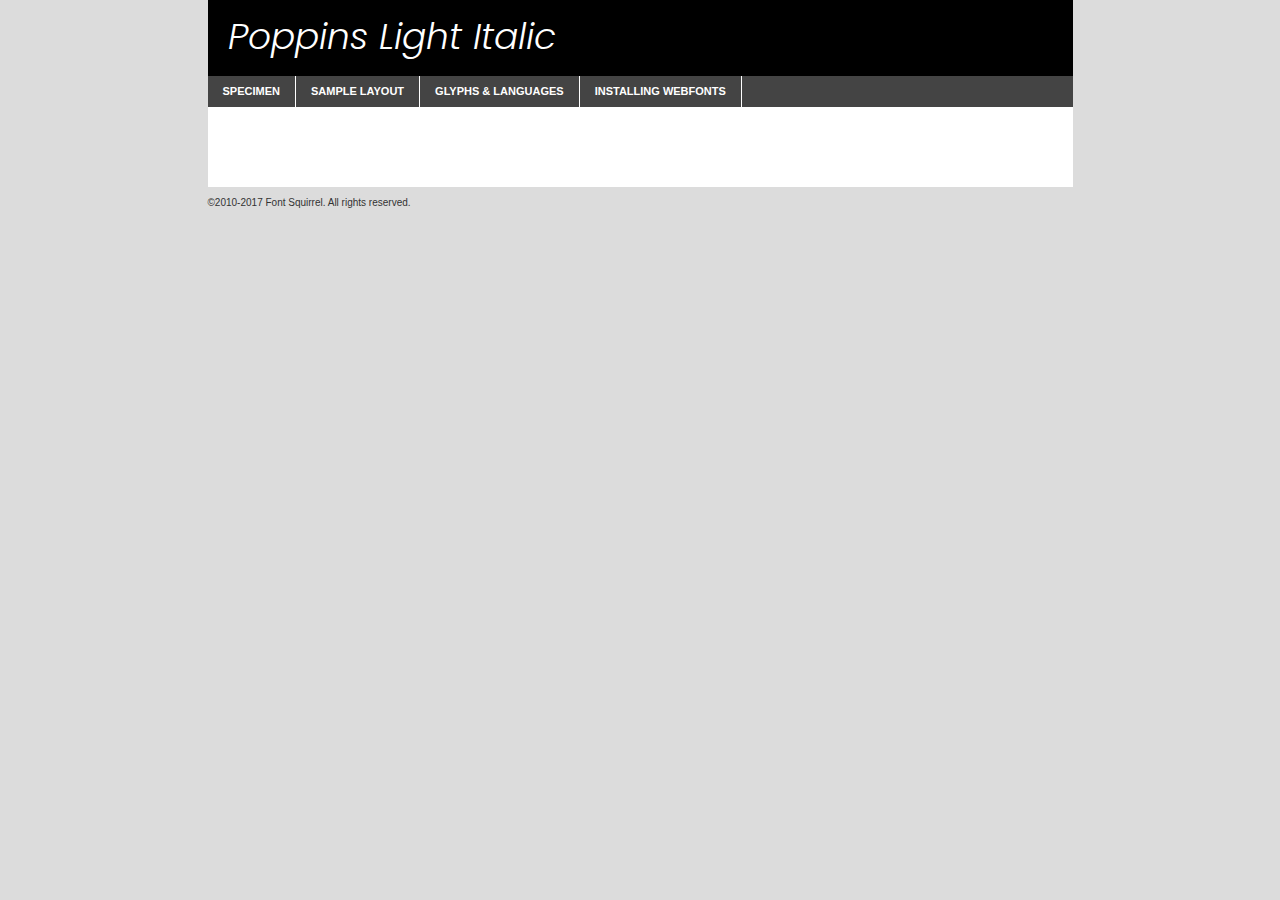
<file: fonts/webfontkit-20230918-031727/poppins-lightitalic-demo.html>
<!DOCTYPE html PUBLIC "-//W3C//DTD XHTML 1.0 Transitional//EN"
        "http://www.w3.org/TR/xhtml1/DTD/xhtml1-transitional.dtd">

<html xmlns="http://www.w3.org/1999/xhtml" xml:lang="en" lang="en">
<head>
    <meta http-equiv="Content-Type" content="text/html; charset=utf-8"/>
    <script src="http://ajax.googleapis.com/ajax/libs/jquery/1.7.2/jquery.min.js" type="text/javascript" charset="utf-8"></script>
    <script type="text/javascript">
		(function($) {
			$.fn.easyTabs = function(option) {
				var param = jQuery.extend({ fadeSpeed: 'fast', defaultContent: 1, activeClass: 'active' }, option);
				$(this).each(function() {
					var thisId = '#' + this.id;
					if ( param.defaultContent == '' )
					{
						param.defaultContent = 1;
					}
					if ( typeof param.defaultContent == 'number' )
					{
						var defaultTab = $(thisId + ' .tabs li:eq(' + (param.defaultContent - 1) + ') a').attr('href').substr(1);
					}
					else
					{
						var defaultTab = param.defaultContent;
					}
					$(thisId + ' .tabs li a').each(function() {
						var tabToHide = $(this).attr('href').substr(1);
						$('#' + tabToHide).addClass('easytabs-tab-content');
					});
					hideAll();
					changeContent(defaultTab);

					function hideAll() {$(thisId + ' .easytabs-tab-content').hide();}

					function changeContent(tabId)
					{
						hideAll();
						$(thisId + ' .tabs li').removeClass(param.activeClass);
						$(thisId + ' .tabs li a[href=#' + tabId + ']').closest('li').addClass(param.activeClass);
						if ( param.fadeSpeed != 'none' )
						{
							$(thisId + ' #' + tabId).fadeIn(param.fadeSpeed);
						}
						else
						{
							$(thisId + ' #' + tabId).show();
						}
					}

					$(thisId + ' .tabs li').click(function() {
						var tabId = $(this).find('a').attr('href').substr(1);
						changeContent(tabId);
						return false;
					});
				});
			}
		})(jQuery);
    </script>
    <link rel="stylesheet" href="specimen_files/specimen_stylesheet.css" type="text/css" charset="utf-8"/>
    <link rel="stylesheet" href="stylesheet.css" type="text/css" charset="utf-8"/>

    <style type="text/css">
        		body {
			font-family: 'poppinslight_italic';
        		}

            </style>

    <title>Poppins Light Italic Specimen</title>


    <script type="text/javascript" charset="utf-8">
		$(document).ready(function() {
			$('#container').easyTabs({ defaultContent: 1 });
		});
    </script>
</head>

<body>
<div id="container">
    <div id="header">
		Poppins Light Italic    </div>
    <ul class="tabs">
        <li><a href="#specimen">Specimen</a></li>
        <li><a href="#layout">Sample Layout</a></li>
		        <li><a href="#glyphs">Glyphs &amp; Languages</a></li>
        <li><a href="#installing">Installing Webfonts</a></li>

    </ul>

    <div id="main_content">


        <div id="specimen">

            <div class="section">
                <div class="grid12 firstcol">
                    <div class="huge">AaBb</div>
                </div>
            </div>

            <div class="section">
                <div class="glyph_range">A&#x200B;B&#x200b;C&#x200b;D&#x200b;E&#x200b;F&#x200b;G&#x200b;H&#x200b;I&#x200b;J&#x200b;K&#x200b;L&#x200b;M&#x200b;N&#x200b;O&#x200b;P&#x200b;Q&#x200b;R&#x200b;S&#x200b;T&#x200b;U&#x200b;V&#x200b;W&#x200b;X&#x200b;Y&#x200b;Z&#x200b;a&#x200b;b&#x200b;c&#x200b;d&#x200b;e&#x200b;f&#x200b;g&#x200b;h&#x200b;i&#x200b;j&#x200b;k&#x200b;l&#x200b;m&#x200b;n&#x200b;o&#x200b;p&#x200b;q&#x200b;r&#x200b;s&#x200b;t&#x200b;u&#x200b;v&#x200b;w&#x200b;x&#x200b;y&#x200b;z&#x200b;1&#x200b;2&#x200b;3&#x200b;4&#x200b;5&#x200b;6&#x200b;7&#x200b;8&#x200b;9&#x200b;0&#x200b;&amp;&#x200b;.&#x200b;,&#x200b;?&#x200b;!&#x200b;&#64;&#x200b;(&#x200b;)&#x200b;#&#x200b;$&#x200b;%&#x200b;*&#x200b;+&#x200b;-&#x200b;=&#x200b;:&#x200b;;</div>
            </div>
            <div class="section">
                <div class="grid12 firstcol">
                    <table class="sample_table">
                        <tr>
                            <td>10</td>
                            <td class="size10">abcdefghijklmnopqrstuvwxyzABCDEFGHIJKLMNOPQRSTUVWXYZ0123456789abcdefghijklmnopqrstuvwxyzABCDEFGHIJKLMNOPQRSTUVWXYZ0123456789abcdefghijklmnopqrstuvwxyzABCDEFGHIJKLMNOPQRSTUVWXYZ</td>
                        </tr>
                        <tr>
                            <td>11</td>
                            <td class="size11">abcdefghijklmnopqrstuvwxyzABCDEFGHIJKLMNOPQRSTUVWXYZ0123456789abcdefghijklmnopqrstuvwxyzABCDEFGHIJKLMNOPQRSTUVWXYZ0123456789abcdefghijklmnopqrstuvwxyzABCDEFGHIJKLMNOPQRSTUVWXYZ</td>
                        </tr>
                        <tr>
                            <td>12</td>
                            <td class="size12">abcdefghijklmnopqrstuvwxyzABCDEFGHIJKLMNOPQRSTUVWXYZ0123456789abcdefghijklmnopqrstuvwxyzABCDEFGHIJKLMNOPQRSTUVWXYZ0123456789abcdefghijklmnopqrstuvwxyzABCDEFGHIJKLMNOPQRSTUVWXYZ</td>
                        </tr>
                        <tr>
                            <td>13</td>
                            <td class="size13">abcdefghijklmnopqrstuvwxyzABCDEFGHIJKLMNOPQRSTUVWXYZ0123456789abcdefghijklmnopqrstuvwxyzABCDEFGHIJKLMNOPQRSTUVWXYZ0123456789abcdefghijklmnopqrstuvwxyzABCDEFGHIJKLMNOPQRSTUVWXYZ</td>
                        </tr>
                        <tr>
                            <td>14</td>
                            <td class="size14">abcdefghijklmnopqrstuvwxyzABCDEFGHIJKLMNOPQRSTUVWXYZ0123456789abcdefghijklmnopqrstuvwxyzABCDEFGHIJKLMNOPQRSTUVWXYZ0123456789abcdefghijklmnopqrstuvwxyzABCDEFGHIJKLMNOPQRSTUVWXYZ</td>
                        </tr>
                        <tr>
                            <td>16</td>
                            <td class="size16">abcdefghijklmnopqrstuvwxyzABCDEFGHIJKLMNOPQRSTUVWXYZ0123456789abcdefghijklmnopqrstuvwxyzABCDEFGHIJKLMNOPQRSTUVWXYZ</td>
                        </tr>
                        <tr>
                            <td>18</td>
                            <td class="size18">abcdefghijklmnopqrstuvwxyzABCDEFGHIJKLMNOPQRSTUVWXYZ0123456789abcdefghijklmnopqrstuvwxyzABCDEFGHIJKLMNOPQRSTUVWXYZ</td>
                        </tr>
                        <tr>
                            <td>20</td>
                            <td class="size20">abcdefghijklmnopqrstuvwxyzABCDEFGHIJKLMNOPQRSTUVWXYZ0123456789abcdefghijklmnopqrstuvwxyzABCDEFGHIJKLMNOPQRSTUVWXYZ</td>
                        </tr>
                        <tr>
                            <td>24</td>
                            <td class="size24">abcdefghijklmnopqrstuvwxyzABCDEFGHIJKLMNOPQRSTUVWXYZ0123456789abcdefghijklmnopqrstuvwxyzABCDEFGHIJKLMNOPQRSTUVWXYZ</td>
                        </tr>
                        <tr>
                            <td>30</td>
                            <td class="size30">abcdefghijklmnopqrstuvwxyzABCDEFGHIJKLMNOPQRSTUVWXYZ0123456789abcdefghijklmnopqrstuvwxyzABCDEFGHIJKLMNOPQRSTUVWXYZ</td>
                        </tr>
                        <tr>
                            <td>36</td>
                            <td class="size36">abcdefghijklmnopqrstuvwxyzABCDEFGHIJKLMNOPQRSTUVWXYZ0123456789abcdefghijklmnopqrstuvwxyzABCDEFGHIJKLMNOPQRSTUVWXYZ</td>
                        </tr>
                        <tr>
                            <td>48</td>
                            <td class="size48">abcdefghijklmnopqrstuvwxyzABCDEFGHIJKLMNOPQRSTUVWXYZ0123456789abcdefghijklmnopqrstuvwxyzABCDEFGHIJKLMNOPQRSTUVWXYZ</td>
                        </tr>
                        <tr>
                            <td>60</td>
                            <td class="size60">abcdefghijklmnopqrstuvwxyzABCDEFGHIJKLMNOPQRSTUVWXYZ0123456789abcdefghijklmnopqrstuvwxyzABCDEFGHIJKLMNOPQRSTUVWXYZ</td>
                        </tr>
                        <tr>
                            <td>72</td>
                            <td class="size72">abcdefghijklmnopqrstuvwxyzABCDEFGHIJKLMNOPQRSTUVWXYZ0123456789abcdefghijklmnopqrstuvwxyzABCDEFGHIJKLMNOPQRSTUVWXYZ</td>
                        </tr>
                        <tr>
                            <td>90</td>
                            <td class="size90">abcdefghijklmnopqrstuvwxyzABCDEFGHIJKLMNOPQRSTUVWXYZ0123456789abcdefghijklmnopqrstuvwxyzABCDEFGHIJKLMNOPQRSTUVWXYZ</td>
                        </tr>
                    </table>

                </div>

            </div>


            <div class="section" id="bodycomparison">


                <div id="xheight">
                    <div class="fontbody">&#x25FC;&#x25FC;&#x25FC;&#x25FC;&#x25FC;&#x25FC;&#x25FC;&#x25FC;&#x25FC;&#x25FC;&#x25FC;&#x25FC;&#x25FC;&#x25FC;&#x25FC;&#x25FC;&#x25FC;&#x25FC;&#x25FC;&#x25FC;&#x25FC;&#x25FC;&#x25FC;&#x25FC;&#x25FC;&#x25FC;&#x25FC;&#x25FC;&#x25FC;&#x25FC;&#x25FC;&#x25FC;&#x25FC;&#x25FC;&#x25FC;&#x25FC;&#x25FC;&#x25FC;&#x25FC;&#x25FC;&#x25FC;&#x25FC;&#x25FC;&#x25FC;&#x25FC;&#x25FC;&#x25FC;&#x25FC;&#x25FC;&#x25FC;&#x25FC;&#x25FC;&#x25FC;&#x25FC;&#x25FC;&#x25FC;&#x25FC;&#x25FC;&#x25FC;&#x25FC;&#x25FC;&#x25FC;&#x25FC;&#x25FC;&#x25FC;&#x25FC;&#x25FC;&#x25FC;&#x25FC;&#x25FC;&#x25FC;&#x25FC;&#x25FC;&#x25FC;&#x25FC;&#x25FC;&#x25FC;&#x25FC;&#x25FC;&#x25FC;&#x25FC;&#x25FC;&#x25FC;&#x25FC;&#x25FC;&#x25FC;&#x25FC;&#x25FC;&#x25FC;&#x25FC;&#x25FC;&#x25FC;&#x25FC;&#x25FC;&#x25FC;&#x25FC;&#x25FC;&#x25FC;&#x25FC;body</div>
                    <div class="arialbody">body</div>
                    <div class="verdanabody">body</div>
                    <div class="georgiabody">body</div>
                </div>
                <div class="fontbody" style="z-index:1">
                    body<span>Poppins Light Italic</span>
                </div>
                <div class="arialbody" style="z-index:1">
                    body<span>Arial</span>
                </div>
                <div class="verdanabody" style="z-index:1">
                    body<span>Verdana</span>
                </div>
                <div class="georgiabody" style="z-index:1">
                    body<span>Georgia</span>
                </div>


            </div>


            <div class="section psample psample_row1" id="">

                <div class="grid2 firstcol">
                    <p class="size10"><span>10.</span>Aenean lacinia bibendum nulla sed consectetur. Fusce dapibus, tellus ac cursus commodo, tortor mauris condimentum nibh, ut fermentum massa justo sit amet risus. Nullam id dolor id nibh ultricies vehicula ut id elit. Cum sociis natoque penatibus et magnis dis parturient montes, nascetur ridiculus mus. Nulla vitae elit libero, a pharetra augue.</p>

                </div>
                <div class="grid3">
                    <p class="size11"><span>11.</span>Aenean lacinia bibendum nulla sed consectetur. Fusce dapibus, tellus ac cursus commodo, tortor mauris condimentum nibh, ut fermentum massa justo sit amet risus. Nullam id dolor id nibh ultricies vehicula ut id elit. Cum sociis natoque penatibus et magnis dis parturient montes, nascetur ridiculus mus. Nulla vitae elit libero, a pharetra augue.</p>

                </div>
                <div class="grid3">
                    <p class="size12"><span>12.</span>Aenean lacinia bibendum nulla sed consectetur. Fusce dapibus, tellus ac cursus commodo, tortor mauris condimentum nibh, ut fermentum massa justo sit amet risus. Nullam id dolor id nibh ultricies vehicula ut id elit. Cum sociis natoque penatibus et magnis dis parturient montes, nascetur ridiculus mus. Nulla vitae elit libero, a pharetra augue.</p>

                </div>
                <div class="grid4">
                    <p class="size13"><span>13.</span>Aenean lacinia bibendum nulla sed consectetur. Fusce dapibus, tellus ac cursus commodo, tortor mauris condimentum nibh, ut fermentum massa justo sit amet risus. Nullam id dolor id nibh ultricies vehicula ut id elit. Cum sociis natoque penatibus et magnis dis parturient montes, nascetur ridiculus mus. Nulla vitae elit libero, a pharetra augue.</p>

                </div>
                <div class="white_blend"></div>

            </div>
            <div class="section psample psample_row2" id="">
                <div class="grid3 firstcol">
                    <p class="size14"><span>14.</span>Aenean lacinia bibendum nulla sed consectetur. Fusce dapibus, tellus ac cursus commodo, tortor mauris condimentum nibh, ut fermentum massa justo sit amet risus. Nullam id dolor id nibh ultricies vehicula ut id elit. Cum sociis natoque penatibus et magnis dis parturient montes, nascetur ridiculus mus. Nulla vitae elit libero, a pharetra augue.</p>

                </div>
                <div class="grid4">
                    <p class="size16"><span>16.</span>Aenean lacinia bibendum nulla sed consectetur. Fusce dapibus, tellus ac cursus commodo, tortor mauris condimentum nibh, ut fermentum massa justo sit amet risus. Nullam id dolor id nibh ultricies vehicula ut id elit. Cum sociis natoque penatibus et magnis dis parturient montes, nascetur ridiculus mus. Nulla vitae elit libero, a pharetra augue.</p>

                </div>
                <div class="grid5">
                    <p class="size18"><span>18.</span>Aenean lacinia bibendum nulla sed consectetur. Fusce dapibus, tellus ac cursus commodo, tortor mauris condimentum nibh, ut fermentum massa justo sit amet risus. Nullam id dolor id nibh ultricies vehicula ut id elit. Cum sociis natoque penatibus et magnis dis parturient montes, nascetur ridiculus mus. Nulla vitae elit libero, a pharetra augue.</p>

                </div>

                <div class="white_blend"></div>

            </div>

            <div class="section psample psample_row3" id="">
                <div class="grid5 firstcol">
                    <p class="size20"><span>20.</span>Aenean lacinia bibendum nulla sed consectetur. Fusce dapibus, tellus ac cursus commodo, tortor mauris condimentum nibh, ut fermentum massa justo sit amet risus. Nullam id dolor id nibh ultricies vehicula ut id elit. Cum sociis natoque penatibus et magnis dis parturient montes, nascetur ridiculus mus. Nulla vitae elit libero, a pharetra augue.</p>
                </div>
                <div class="grid7">
                    <p class="size24"><span>24.</span>Aenean lacinia bibendum nulla sed consectetur. Fusce dapibus, tellus ac cursus commodo, tortor mauris condimentum nibh, ut fermentum massa justo sit amet risus. Nullam id dolor id nibh ultricies vehicula ut id elit. Cum sociis natoque penatibus et magnis dis parturient montes, nascetur ridiculus mus. Nulla vitae elit libero, a pharetra augue.</p>
                </div>

                <div class="white_blend"></div>

            </div>

            <div class="section psample psample_row4" id="">
                <div class="grid12 firstcol">
                    <p class="size30"><span>30.</span>Aenean lacinia bibendum nulla sed consectetur. Fusce dapibus, tellus ac cursus commodo, tortor mauris condimentum nibh, ut fermentum massa justo sit amet risus. Nullam id dolor id nibh ultricies vehicula ut id elit. Cum sociis natoque penatibus et magnis dis parturient montes, nascetur ridiculus mus. Nulla vitae elit libero, a pharetra augue.</p>
                </div>
                <div class="white_blend"></div>

            </div>


            <div class="section psample psample_row1 fullreverse">
                <div class="grid2 firstcol">
                    <p class="size10"><span>10.</span>Aenean lacinia bibendum nulla sed consectetur. Fusce dapibus, tellus ac cursus commodo, tortor mauris condimentum nibh, ut fermentum massa justo sit amet risus. Nullam id dolor id nibh ultricies vehicula ut id elit. Cum sociis natoque penatibus et magnis dis parturient montes, nascetur ridiculus mus. Nulla vitae elit libero, a pharetra augue.</p>

                </div>
                <div class="grid3">
                    <p class="size11"><span>11.</span>Aenean lacinia bibendum nulla sed consectetur. Fusce dapibus, tellus ac cursus commodo, tortor mauris condimentum nibh, ut fermentum massa justo sit amet risus. Nullam id dolor id nibh ultricies vehicula ut id elit. Cum sociis natoque penatibus et magnis dis parturient montes, nascetur ridiculus mus. Nulla vitae elit libero, a pharetra augue.</p>

                </div>
                <div class="grid3">
                    <p class="size12"><span>12.</span>Aenean lacinia bibendum nulla sed consectetur. Fusce dapibus, tellus ac cursus commodo, tortor mauris condimentum nibh, ut fermentum massa justo sit amet risus. Nullam id dolor id nibh ultricies vehicula ut id elit. Cum sociis natoque penatibus et magnis dis parturient montes, nascetur ridiculus mus. Nulla vitae elit libero, a pharetra augue.</p>

                </div>
                <div class="grid4">
                    <p class="size13"><span>13.</span>Aenean lacinia bibendum nulla sed consectetur. Fusce dapibus, tellus ac cursus commodo, tortor mauris condimentum nibh, ut fermentum massa justo sit amet risus. Nullam id dolor id nibh ultricies vehicula ut id elit. Cum sociis natoque penatibus et magnis dis parturient montes, nascetur ridiculus mus. Nulla vitae elit libero, a pharetra augue.</p>

                </div>
                <div class="black_blend"></div>

            </div>

            <div class="section psample psample_row2 fullreverse">
                <div class="grid3 firstcol">
                    <p class="size14"><span>14.</span>Aenean lacinia bibendum nulla sed consectetur. Fusce dapibus, tellus ac cursus commodo, tortor mauris condimentum nibh, ut fermentum massa justo sit amet risus. Nullam id dolor id nibh ultricies vehicula ut id elit. Cum sociis natoque penatibus et magnis dis parturient montes, nascetur ridiculus mus. Nulla vitae elit libero, a pharetra augue.</p>

                </div>
                <div class="grid4">
                    <p class="size16"><span>16.</span>Aenean lacinia bibendum nulla sed consectetur. Fusce dapibus, tellus ac cursus commodo, tortor mauris condimentum nibh, ut fermentum massa justo sit amet risus. Nullam id dolor id nibh ultricies vehicula ut id elit. Cum sociis natoque penatibus et magnis dis parturient montes, nascetur ridiculus mus. Nulla vitae elit libero, a pharetra augue.</p>

                </div>
                <div class="grid5">
                    <p class="size18"><span>18.</span>Aenean lacinia bibendum nulla sed consectetur. Fusce dapibus, tellus ac cursus commodo, tortor mauris condimentum nibh, ut fermentum massa justo sit amet risus. Nullam id dolor id nibh ultricies vehicula ut id elit. Cum sociis natoque penatibus et magnis dis parturient montes, nascetur ridiculus mus. Nulla vitae elit libero, a pharetra augue.</p>

                </div>
                <div class="black_blend"></div>

            </div>

            <div class="section psample fullreverse psample_row3" id="">
                <div class="grid5 firstcol">
                    <p class="size20"><span>20.</span>Aenean lacinia bibendum nulla sed consectetur. Fusce dapibus, tellus ac cursus commodo, tortor mauris condimentum nibh, ut fermentum massa justo sit amet risus. Nullam id dolor id nibh ultricies vehicula ut id elit. Cum sociis natoque penatibus et magnis dis parturient montes, nascetur ridiculus mus. Nulla vitae elit libero, a pharetra augue.</p>
                </div>
                <div class="grid7">
                    <p class="size24"><span>24.</span>Aenean lacinia bibendum nulla sed consectetur. Fusce dapibus, tellus ac cursus commodo, tortor mauris condimentum nibh, ut fermentum massa justo sit amet risus. Nullam id dolor id nibh ultricies vehicula ut id elit. Cum sociis natoque penatibus et magnis dis parturient montes, nascetur ridiculus mus. Nulla vitae elit libero, a pharetra augue.</p>
                </div>

                <div class="black_blend"></div>

            </div>

            <div class="section psample fullreverse psample_row4" id="" style="border-bottom: 20px #000 solid;">
                <div class="grid12 firstcol">
                    <p class="size30"><span>30.</span>Aenean lacinia bibendum nulla sed consectetur. Fusce dapibus, tellus ac cursus commodo, tortor mauris condimentum nibh, ut fermentum massa justo sit amet risus. Nullam id dolor id nibh ultricies vehicula ut id elit. Cum sociis natoque penatibus et magnis dis parturient montes, nascetur ridiculus mus. Nulla vitae elit libero, a pharetra augue.</p>
                </div>
                <div class="black_blend"></div>

            </div>


        </div>

        <div id="layout">

            <div class="section">

                <div class="grid12 firstcol">
                    <h1>Lorem Ipsum Dolor</h1>
                    <h2>Etiam porta sem malesuada magna mollis euismod</h2>

                    <p class="byline">By <a href="#link">Aenean Lacinia</a></p>
                </div>
            </div>
            <div class="section">
                <div class="grid8 firstcol">
                    <p class="large">Donec sed odio dui. Morbi leo risus, porta ac consectetur ac, vestibulum at eros. Fusce dapibus, tellus ac cursus commodo, tortor mauris condimentum nibh, ut fermentum massa justo sit amet risus. </p>


                    <h3>Pellentesque ornare sem</h3>

                    <p>Maecenas sed diam eget risus varius blandit sit amet non magna. Maecenas faucibus mollis interdum. Donec ullamcorper nulla non metus auctor fringilla. Nullam id dolor id nibh ultricies vehicula ut id elit. Nullam id dolor id nibh ultricies vehicula ut id elit. </p>

                    <p>Aenean eu leo quam. Pellentesque ornare sem lacinia quam venenatis vestibulum. Lorem ipsum dolor sit amet, consectetur adipiscing elit. Cum sociis natoque penatibus et magnis dis parturient montes, nascetur ridiculus mus. </p>

                    <p>Nulla vitae elit libero, a pharetra augue. Praesent commodo cursus magna, vel scelerisque nisl consectetur et. Aenean lacinia bibendum nulla sed consectetur. </p>

                    <p>Nullam quis risus eget urna mollis ornare vel eu leo. Nullam quis risus eget urna mollis ornare vel eu leo. Maecenas sed diam eget risus varius blandit sit amet non magna. Donec ullamcorper nulla non metus auctor fringilla. </p>

                    <h3>Cras mattis consectetur</h3>

                    <p>Aenean eu leo quam. Pellentesque ornare sem lacinia quam venenatis vestibulum. Aenean lacinia bibendum nulla sed consectetur. Integer posuere erat a ante venenatis dapibus posuere velit aliquet. Cras mattis consectetur purus sit amet fermentum. </p>

                    <p>Nullam id dolor id nibh ultricies vehicula ut id elit. Nullam quis risus eget urna mollis ornare vel eu leo. Cras mattis consectetur purus sit amet fermentum.</p>
                </div>

                <div class="grid4 sidebar">

                    <div class="box reverse">
                        <p class="last">Nullam quis risus eget urna mollis ornare vel eu leo. Donec ullamcorper nulla non metus auctor fringilla. Cras mattis consectetur purus sit amet fermentum. Sed posuere consectetur est at lobortis. Lorem ipsum dolor sit amet, consectetur adipiscing elit. </p>
                    </div>

                    <p class="caption">Maecenas sed diam eget risus varius.</p>

                    <p>Vestibulum id ligula porta felis euismod semper. Integer posuere erat a ante venenatis dapibus posuere velit aliquet. Vestibulum id ligula porta felis euismod semper. Sed posuere consectetur est at lobortis. Maecenas sed diam eget risus varius blandit sit amet non magna. Fusce dapibus, tellus ac cursus commodo, tortor mauris condimentum nibh, ut fermentum massa justo sit amet risus. </p>


                    <p>Duis mollis, est non commodo luctus, nisi erat porttitor ligula, eget lacinia odio sem nec elit. Aenean lacinia bibendum nulla sed consectetur. Vivamus sagittis lacus vel augue laoreet rutrum faucibus dolor auctor. Aenean lacinia bibendum nulla sed consectetur. Nullam quis risus eget urna mollis ornare vel eu leo. </p>

                    <p>Praesent commodo cursus magna, vel scelerisque nisl consectetur et. Donec ullamcorper nulla non metus auctor fringilla. Maecenas faucibus mollis interdum. Fusce dapibus, tellus ac cursus commodo, tortor mauris condimentum nibh, ut fermentum massa justo sit amet risus. </p>

                </div>
            </div>

        </div>


		

        <div id="glyphs">
            <div class="section">
                <div class="grid12 firstcol">

                    <h1>Language Support</h1>
                    <p>The subset of Poppins Light Italic in this kit supports the following languages:<br/>

						Albanian, Basque, Breton, Chamorro, Danish, Dutch, English, Faroese, Finnish, French, Frisian, Galician, German, Icelandic, Italian, Malagasy, Norwegian, Portuguese, Spanish, Alsatian, Aragonese, Arapaho, Arrernte, Asturian, Aymara, Bislama, Cebuano, Corsican, Fijian, French_creole, Genoese, Gilbertese, Greenlandic, Haitian_creole, Hiligaynon, Hmong, Hopi, Ibanag, Iloko_ilokano, Indonesian, Interglossa_glosa, Interlingua, Irish_gaelic, Jerriais, Lojban, Lombard, Luxembourgeois, Manx, Mohawk, Norfolk_pitcairnese, Occitan, Oromo, Pangasinan, Papiamento, Piedmontese, Potawatomi, Rhaeto-romance, Romansh, Rotokas, Sami_lule, Samoan, Sardinian, Scots_gaelic, Seychelles_creole, Shona, Sicilian, Somali, Southern_ndebele, Swahili, Swati_swazi, Tagalog_filipino_pilipino, Tetum, Tok_pisin, Uyghur_latinized, Volapuk, Walloon, Warlpiri, Xhosa, Yapese, Zulu, Latinbasic, Ubasic, Demo                    </p>
                    <h1>Glyph Chart</h1>
                    <p>The subset of Poppins Light Italic in this kit includes all the glyphs listed below. Unicode entities are included above each glyph to help you insert individual characters into your layout.</p>
                    <div id="glyph_chart">

																																	                                <div><p>&amp;#13;</p>&#13;</div>
																				                                <div><p>&amp;#32;</p>&#32;</div>
																				                                <div><p>&amp;#33;</p>&#33;</div>
																				                                <div><p>&amp;#34;</p>&#34;</div>
																				                                <div><p>&amp;#35;</p>&#35;</div>
																				                                <div><p>&amp;#36;</p>&#36;</div>
																				                                <div><p>&amp;#37;</p>&#37;</div>
																				                                <div><p>&amp;#38;</p>&#38;</div>
																				                                <div><p>&amp;#39;</p>&#39;</div>
																				                                <div><p>&amp;#40;</p>&#40;</div>
																				                                <div><p>&amp;#41;</p>&#41;</div>
																				                                <div><p>&amp;#42;</p>&#42;</div>
																				                                <div><p>&amp;#43;</p>&#43;</div>
																				                                <div><p>&amp;#44;</p>&#44;</div>
																				                                <div><p>&amp;#45;</p>&#45;</div>
																				                                <div><p>&amp;#46;</p>&#46;</div>
																				                                <div><p>&amp;#47;</p>&#47;</div>
																				                                <div><p>&amp;#48;</p>&#48;</div>
																				                                <div><p>&amp;#49;</p>&#49;</div>
																				                                <div><p>&amp;#50;</p>&#50;</div>
																				                                <div><p>&amp;#51;</p>&#51;</div>
																				                                <div><p>&amp;#52;</p>&#52;</div>
																				                                <div><p>&amp;#53;</p>&#53;</div>
																				                                <div><p>&amp;#54;</p>&#54;</div>
																				                                <div><p>&amp;#55;</p>&#55;</div>
																				                                <div><p>&amp;#56;</p>&#56;</div>
																				                                <div><p>&amp;#57;</p>&#57;</div>
																				                                <div><p>&amp;#58;</p>&#58;</div>
																				                                <div><p>&amp;#59;</p>&#59;</div>
																				                                <div><p>&amp;#60;</p>&#60;</div>
																				                                <div><p>&amp;#61;</p>&#61;</div>
																				                                <div><p>&amp;#62;</p>&#62;</div>
																				                                <div><p>&amp;#63;</p>&#63;</div>
																				                                <div><p>&amp;#64;</p>&#64;</div>
																				                                <div><p>&amp;#65;</p>&#65;</div>
																				                                <div><p>&amp;#66;</p>&#66;</div>
																				                                <div><p>&amp;#67;</p>&#67;</div>
																				                                <div><p>&amp;#68;</p>&#68;</div>
																				                                <div><p>&amp;#69;</p>&#69;</div>
																				                                <div><p>&amp;#70;</p>&#70;</div>
																				                                <div><p>&amp;#71;</p>&#71;</div>
																				                                <div><p>&amp;#72;</p>&#72;</div>
																				                                <div><p>&amp;#73;</p>&#73;</div>
																				                                <div><p>&amp;#74;</p>&#74;</div>
																				                                <div><p>&amp;#75;</p>&#75;</div>
																				                                <div><p>&amp;#76;</p>&#76;</div>
																				                                <div><p>&amp;#77;</p>&#77;</div>
																				                                <div><p>&amp;#78;</p>&#78;</div>
																				                                <div><p>&amp;#79;</p>&#79;</div>
																				                                <div><p>&amp;#80;</p>&#80;</div>
																				                                <div><p>&amp;#81;</p>&#81;</div>
																				                                <div><p>&amp;#82;</p>&#82;</div>
																				                                <div><p>&amp;#83;</p>&#83;</div>
																				                                <div><p>&amp;#84;</p>&#84;</div>
																				                                <div><p>&amp;#85;</p>&#85;</div>
																				                                <div><p>&amp;#86;</p>&#86;</div>
																				                                <div><p>&amp;#87;</p>&#87;</div>
																				                                <div><p>&amp;#88;</p>&#88;</div>
																				                                <div><p>&amp;#89;</p>&#89;</div>
																				                                <div><p>&amp;#90;</p>&#90;</div>
																				                                <div><p>&amp;#91;</p>&#91;</div>
																				                                <div><p>&amp;#92;</p>&#92;</div>
																				                                <div><p>&amp;#93;</p>&#93;</div>
																				                                <div><p>&amp;#94;</p>&#94;</div>
																				                                <div><p>&amp;#95;</p>&#95;</div>
																				                                <div><p>&amp;#96;</p>&#96;</div>
																				                                <div><p>&amp;#97;</p>&#97;</div>
																				                                <div><p>&amp;#98;</p>&#98;</div>
																				                                <div><p>&amp;#99;</p>&#99;</div>
																				                                <div><p>&amp;#100;</p>&#100;</div>
																				                                <div><p>&amp;#101;</p>&#101;</div>
																				                                <div><p>&amp;#102;</p>&#102;</div>
																				                                <div><p>&amp;#103;</p>&#103;</div>
																				                                <div><p>&amp;#104;</p>&#104;</div>
																				                                <div><p>&amp;#105;</p>&#105;</div>
																				                                <div><p>&amp;#106;</p>&#106;</div>
																				                                <div><p>&amp;#107;</p>&#107;</div>
																				                                <div><p>&amp;#108;</p>&#108;</div>
																				                                <div><p>&amp;#109;</p>&#109;</div>
																				                                <div><p>&amp;#110;</p>&#110;</div>
																				                                <div><p>&amp;#111;</p>&#111;</div>
																				                                <div><p>&amp;#112;</p>&#112;</div>
																				                                <div><p>&amp;#113;</p>&#113;</div>
																				                                <div><p>&amp;#114;</p>&#114;</div>
																				                                <div><p>&amp;#115;</p>&#115;</div>
																				                                <div><p>&amp;#116;</p>&#116;</div>
																				                                <div><p>&amp;#117;</p>&#117;</div>
																				                                <div><p>&amp;#118;</p>&#118;</div>
																				                                <div><p>&amp;#119;</p>&#119;</div>
																				                                <div><p>&amp;#120;</p>&#120;</div>
																				                                <div><p>&amp;#121;</p>&#121;</div>
																				                                <div><p>&amp;#122;</p>&#122;</div>
																				                                <div><p>&amp;#123;</p>&#123;</div>
																				                                <div><p>&amp;#124;</p>&#124;</div>
																				                                <div><p>&amp;#125;</p>&#125;</div>
																				                                <div><p>&amp;#126;</p>&#126;</div>
																				                                <div><p>&amp;#160;</p>&#160;</div>
																				                                <div><p>&amp;#161;</p>&#161;</div>
																				                                <div><p>&amp;#162;</p>&#162;</div>
																				                                <div><p>&amp;#163;</p>&#163;</div>
																				                                <div><p>&amp;#164;</p>&#164;</div>
																				                                <div><p>&amp;#165;</p>&#165;</div>
																				                                <div><p>&amp;#166;</p>&#166;</div>
																				                                <div><p>&amp;#167;</p>&#167;</div>
																				                                <div><p>&amp;#168;</p>&#168;</div>
																				                                <div><p>&amp;#169;</p>&#169;</div>
																				                                <div><p>&amp;#170;</p>&#170;</div>
																				                                <div><p>&amp;#171;</p>&#171;</div>
																				                                <div><p>&amp;#172;</p>&#172;</div>
																				                                <div><p>&amp;#173;</p>&#173;</div>
																				                                <div><p>&amp;#174;</p>&#174;</div>
																				                                <div><p>&amp;#175;</p>&#175;</div>
																				                                <div><p>&amp;#176;</p>&#176;</div>
																				                                <div><p>&amp;#177;</p>&#177;</div>
																				                                <div><p>&amp;#178;</p>&#178;</div>
																				                                <div><p>&amp;#179;</p>&#179;</div>
																				                                <div><p>&amp;#180;</p>&#180;</div>
																				                                <div><p>&amp;#181;</p>&#181;</div>
																				                                <div><p>&amp;#182;</p>&#182;</div>
																				                                <div><p>&amp;#183;</p>&#183;</div>
																				                                <div><p>&amp;#184;</p>&#184;</div>
																				                                <div><p>&amp;#185;</p>&#185;</div>
																				                                <div><p>&amp;#186;</p>&#186;</div>
																				                                <div><p>&amp;#187;</p>&#187;</div>
																				                                <div><p>&amp;#188;</p>&#188;</div>
																				                                <div><p>&amp;#189;</p>&#189;</div>
																				                                <div><p>&amp;#190;</p>&#190;</div>
																				                                <div><p>&amp;#191;</p>&#191;</div>
																				                                <div><p>&amp;#192;</p>&#192;</div>
																				                                <div><p>&amp;#193;</p>&#193;</div>
																				                                <div><p>&amp;#194;</p>&#194;</div>
																				                                <div><p>&amp;#195;</p>&#195;</div>
																				                                <div><p>&amp;#196;</p>&#196;</div>
																				                                <div><p>&amp;#197;</p>&#197;</div>
																				                                <div><p>&amp;#198;</p>&#198;</div>
																				                                <div><p>&amp;#199;</p>&#199;</div>
																				                                <div><p>&amp;#200;</p>&#200;</div>
																				                                <div><p>&amp;#201;</p>&#201;</div>
																				                                <div><p>&amp;#202;</p>&#202;</div>
																				                                <div><p>&amp;#203;</p>&#203;</div>
																				                                <div><p>&amp;#204;</p>&#204;</div>
																				                                <div><p>&amp;#205;</p>&#205;</div>
																				                                <div><p>&amp;#206;</p>&#206;</div>
																				                                <div><p>&amp;#207;</p>&#207;</div>
																				                                <div><p>&amp;#208;</p>&#208;</div>
																				                                <div><p>&amp;#209;</p>&#209;</div>
																				                                <div><p>&amp;#210;</p>&#210;</div>
																				                                <div><p>&amp;#211;</p>&#211;</div>
																				                                <div><p>&amp;#212;</p>&#212;</div>
																				                                <div><p>&amp;#213;</p>&#213;</div>
																				                                <div><p>&amp;#214;</p>&#214;</div>
																				                                <div><p>&amp;#215;</p>&#215;</div>
																				                                <div><p>&amp;#216;</p>&#216;</div>
																				                                <div><p>&amp;#217;</p>&#217;</div>
																				                                <div><p>&amp;#218;</p>&#218;</div>
																				                                <div><p>&amp;#219;</p>&#219;</div>
																				                                <div><p>&amp;#220;</p>&#220;</div>
																				                                <div><p>&amp;#221;</p>&#221;</div>
																				                                <div><p>&amp;#222;</p>&#222;</div>
																				                                <div><p>&amp;#223;</p>&#223;</div>
																				                                <div><p>&amp;#224;</p>&#224;</div>
																				                                <div><p>&amp;#225;</p>&#225;</div>
																				                                <div><p>&amp;#226;</p>&#226;</div>
																				                                <div><p>&amp;#227;</p>&#227;</div>
																				                                <div><p>&amp;#228;</p>&#228;</div>
																				                                <div><p>&amp;#229;</p>&#229;</div>
																				                                <div><p>&amp;#230;</p>&#230;</div>
																				                                <div><p>&amp;#231;</p>&#231;</div>
																				                                <div><p>&amp;#232;</p>&#232;</div>
																				                                <div><p>&amp;#233;</p>&#233;</div>
																				                                <div><p>&amp;#234;</p>&#234;</div>
																				                                <div><p>&amp;#235;</p>&#235;</div>
																				                                <div><p>&amp;#236;</p>&#236;</div>
																				                                <div><p>&amp;#237;</p>&#237;</div>
																				                                <div><p>&amp;#238;</p>&#238;</div>
																				                                <div><p>&amp;#239;</p>&#239;</div>
																				                                <div><p>&amp;#240;</p>&#240;</div>
																				                                <div><p>&amp;#241;</p>&#241;</div>
																				                                <div><p>&amp;#242;</p>&#242;</div>
																				                                <div><p>&amp;#243;</p>&#243;</div>
																				                                <div><p>&amp;#244;</p>&#244;</div>
																				                                <div><p>&amp;#245;</p>&#245;</div>
																				                                <div><p>&amp;#246;</p>&#246;</div>
																				                                <div><p>&amp;#247;</p>&#247;</div>
																				                                <div><p>&amp;#248;</p>&#248;</div>
																				                                <div><p>&amp;#249;</p>&#249;</div>
																				                                <div><p>&amp;#250;</p>&#250;</div>
																				                                <div><p>&amp;#251;</p>&#251;</div>
																				                                <div><p>&amp;#252;</p>&#252;</div>
																				                                <div><p>&amp;#253;</p>&#253;</div>
																				                                <div><p>&amp;#254;</p>&#254;</div>
																				                                <div><p>&amp;#255;</p>&#255;</div>
																				                                <div><p>&amp;#338;</p>&#338;</div>
																				                                <div><p>&amp;#339;</p>&#339;</div>
																				                                <div><p>&amp;#376;</p>&#376;</div>
																				                                <div><p>&amp;#710;</p>&#710;</div>
																				                                <div><p>&amp;#732;</p>&#732;</div>
																				                                <div><p>&amp;#8192;</p>&#8192;</div>
																				                                <div><p>&amp;#8193;</p>&#8193;</div>
																				                                <div><p>&amp;#8194;</p>&#8194;</div>
																				                                <div><p>&amp;#8195;</p>&#8195;</div>
																				                                <div><p>&amp;#8196;</p>&#8196;</div>
																				                                <div><p>&amp;#8197;</p>&#8197;</div>
																				                                <div><p>&amp;#8198;</p>&#8198;</div>
																				                                <div><p>&amp;#8199;</p>&#8199;</div>
																				                                <div><p>&amp;#8200;</p>&#8200;</div>
																				                                <div><p>&amp;#8201;</p>&#8201;</div>
																				                                <div><p>&amp;#8202;</p>&#8202;</div>
																				                                <div><p>&amp;#8208;</p>&#8208;</div>
																				                                <div><p>&amp;#8209;</p>&#8209;</div>
																				                                <div><p>&amp;#8210;</p>&#8210;</div>
																				                                <div><p>&amp;#8211;</p>&#8211;</div>
																				                                <div><p>&amp;#8212;</p>&#8212;</div>
																				                                <div><p>&amp;#8216;</p>&#8216;</div>
																				                                <div><p>&amp;#8217;</p>&#8217;</div>
																				                                <div><p>&amp;#8218;</p>&#8218;</div>
																				                                <div><p>&amp;#8220;</p>&#8220;</div>
																				                                <div><p>&amp;#8221;</p>&#8221;</div>
																				                                <div><p>&amp;#8222;</p>&#8222;</div>
																				                                <div><p>&amp;#8226;</p>&#8226;</div>
																				                                <div><p>&amp;#8230;</p>&#8230;</div>
																				                                <div><p>&amp;#8239;</p>&#8239;</div>
																				                                <div><p>&amp;#8249;</p>&#8249;</div>
																				                                <div><p>&amp;#8250;</p>&#8250;</div>
																				                                <div><p>&amp;#8287;</p>&#8287;</div>
																				                                <div><p>&amp;#8364;</p>&#8364;</div>
																				                                <div><p>&amp;#8482;</p>&#8482;</div>
																				                                <div><p>&amp;#9724;</p>&#9724;</div>
																				                                <div><p>&amp;#64257;</p>&#64257;</div>
																				                                <div><p>&amp;#64258;</p>&#64258;</div>
																																																										                    </div>
                </div>


            </div>
        </div>


        <div id="specs">

        </div>

        <div id="installing">
            <div class="section">
                <div class="grid7 firstcol">
                    <h1>Installing Webfonts</h1>

                    <p>Webfonts are supported by all major browser platforms but not all in the same way. There are currently four different font formats that must be included in order to target all browsers. This includes TTF, WOFF, EOT and SVG.</p>

                    <h2>1. Upload your webfonts</h2>
                    <p>You must upload your webfont kit to your website. They should be in or near the same directory as your CSS files.</p>

                    <h2>2. Include the webfont stylesheet</h2>
                    <p>A special CSS @font-face declaration helps the various browsers select the appropriate font it needs without causing you a bunch of headaches. Learn more about this syntax by reading the <a href="https://www.fontspring.com/blog/further-hardening-of-the-bulletproof-syntax">Fontspring blog post</a> about it. The code for it is as follows:</p>


                    <code>
                        @font-face{
                        font-family: 'MyWebFont';
                        src: url('WebFont.eot');
                        src: url('WebFont.eot?#iefix') format('embedded-opentype'),
                        url('WebFont.woff') format('woff'),
                        url('WebFont.ttf') format('truetype'),
                        url('WebFont.svg#webfont') format('svg');
                        }
                    </code>

                    <p>We've already gone ahead and generated the code for you. All you have to do is link to the stylesheet in your HTML, like this:</p>
                    <code>&lt;link rel=&quot;stylesheet&quot; href=&quot;stylesheet.css&quot; type=&quot;text/css&quot; charset=&quot;utf-8&quot; /&gt;</code>

                    <h2>3. Modify your own stylesheet</h2>
                    <p>To take advantage of your new fonts, you must tell your stylesheet to use them. Look at the original @font-face declaration above and find the property called "font-family." The name linked there will be what you use to reference the font. Prepend that webfont name to the font stack in the "font-family" property, inside the selector you want to change. For example:</p>
                    <code>p { font-family: 'WebFont', Arial, sans-serif; }</code>

                    <h2>4. Test</h2>
                    <p>Getting webfonts to work cross-browser <em>can</em> be tricky. Use the information in the sidebar to help you if you find that fonts aren't loading in a particular browser.</p>
                </div>

                <div class="grid5 sidebar">
                    <div class="box">
                        <h2>Troubleshooting<br/>Font-Face Problems</h2>
                        <p>Having trouble getting your webfonts to load in your new website? Here are some tips to sort out what might be the problem.</p>

                        <h3>Fonts not showing in any browser</h3>

                        <p>This sounds like you need to work on the plumbing. You either did not upload the fonts to the correct directory, or you did not link the fonts properly in the CSS. If you've confirmed that all this is correct and you still have a problem, take a look at your .htaccess file and see if requests are getting intercepted.</p>

                        <h3>Fonts not loading in iPhone or iPad</h3>

                        <p>The most common problem here is that you are serving the fonts from an IIS server. IIS refuses to serve files that have unknown MIME types. If that is the case, you must set the MIME type for SVG to "image/svg+xml" in the server settings. Follow these instructions from Microsoft if you need help.</p>

                        <h3>Fonts not loading in Firefox</h3>

                        <p>The primary reason for this failure? You are still using a version Firefox older than 3.5. So upgrade already! If that isn't it, then you are very likely serving fonts from a different domain. Firefox requires that all font assets be served from the same domain. Lastly it is possible that you need to add WOFF to your list of MIME types (if you are serving via IIS.)</p>

                        <h3>Fonts not loading in IE</h3>

                        <p>Are you looking at Internet Explorer on an actual Windows machine or are you cheating by using a service like Adobe BrowserLab? Many of these screenshot services do not render @font-face for IE. Best to test it on a real machine.</p>

                        <h3>Fonts not loading in IE9</h3>

                        <p>IE9, like Firefox, requires that fonts be served from the same domain as the website. Make sure that is the case.</p>
                    </div>
                </div>
            </div>

        </div>

    </div>
    <div id="footer">
        <p>&copy;2010-2017 Font Squirrel. All rights reserved.</p>
    </div>
</div>
</body>
</html>
</file>
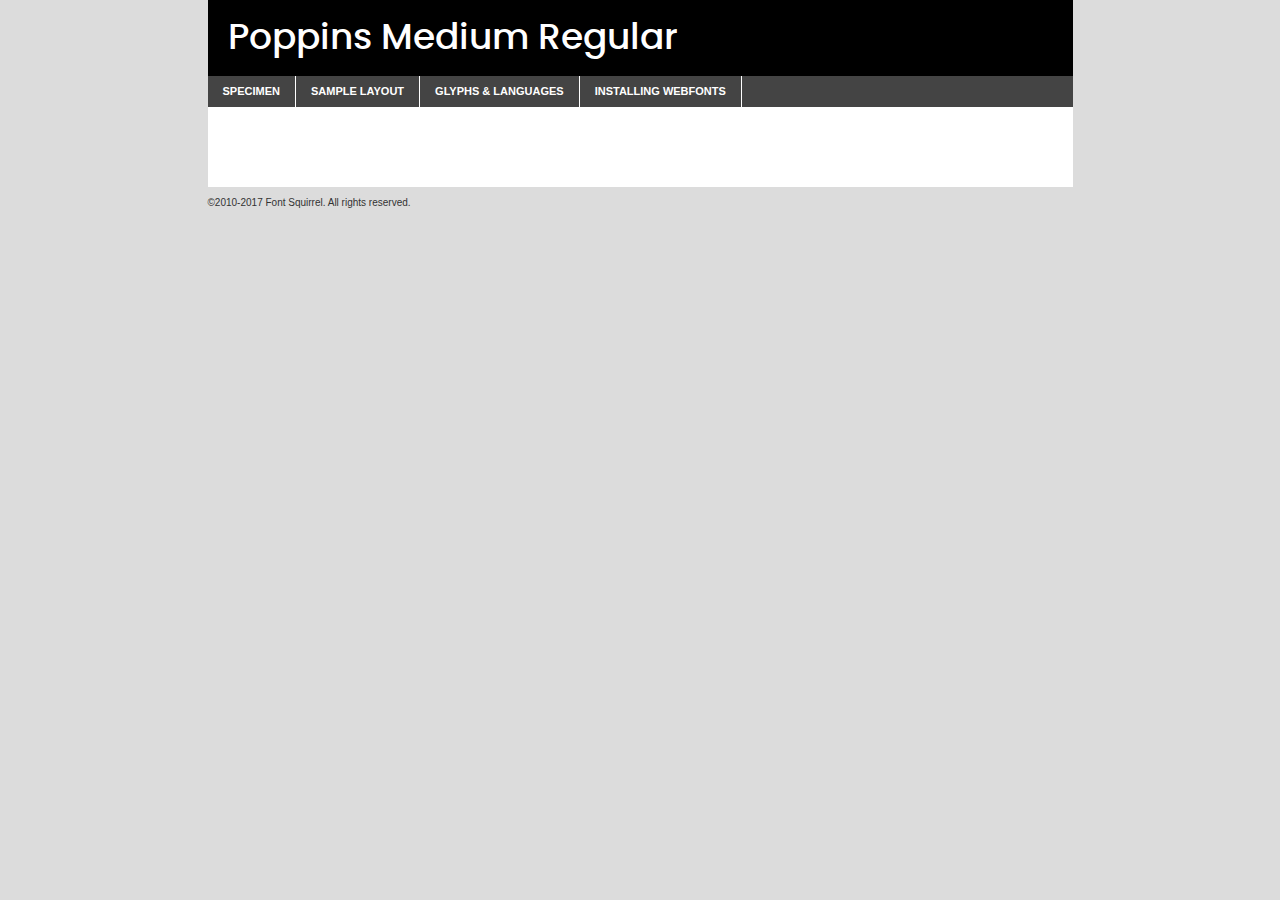
<file: fonts/webfontkit-20230918-031727/poppins-medium-demo.html>
<!DOCTYPE html PUBLIC "-//W3C//DTD XHTML 1.0 Transitional//EN"
        "http://www.w3.org/TR/xhtml1/DTD/xhtml1-transitional.dtd">

<html xmlns="http://www.w3.org/1999/xhtml" xml:lang="en" lang="en">
<head>
    <meta http-equiv="Content-Type" content="text/html; charset=utf-8"/>
    <script src="http://ajax.googleapis.com/ajax/libs/jquery/1.7.2/jquery.min.js" type="text/javascript" charset="utf-8"></script>
    <script type="text/javascript">
		(function($) {
			$.fn.easyTabs = function(option) {
				var param = jQuery.extend({ fadeSpeed: 'fast', defaultContent: 1, activeClass: 'active' }, option);
				$(this).each(function() {
					var thisId = '#' + this.id;
					if ( param.defaultContent == '' )
					{
						param.defaultContent = 1;
					}
					if ( typeof param.defaultContent == 'number' )
					{
						var defaultTab = $(thisId + ' .tabs li:eq(' + (param.defaultContent - 1) + ') a').attr('href').substr(1);
					}
					else
					{
						var defaultTab = param.defaultContent;
					}
					$(thisId + ' .tabs li a').each(function() {
						var tabToHide = $(this).attr('href').substr(1);
						$('#' + tabToHide).addClass('easytabs-tab-content');
					});
					hideAll();
					changeContent(defaultTab);

					function hideAll() {$(thisId + ' .easytabs-tab-content').hide();}

					function changeContent(tabId)
					{
						hideAll();
						$(thisId + ' .tabs li').removeClass(param.activeClass);
						$(thisId + ' .tabs li a[href=#' + tabId + ']').closest('li').addClass(param.activeClass);
						if ( param.fadeSpeed != 'none' )
						{
							$(thisId + ' #' + tabId).fadeIn(param.fadeSpeed);
						}
						else
						{
							$(thisId + ' #' + tabId).show();
						}
					}

					$(thisId + ' .tabs li').click(function() {
						var tabId = $(this).find('a').attr('href').substr(1);
						changeContent(tabId);
						return false;
					});
				});
			}
		})(jQuery);
    </script>
    <link rel="stylesheet" href="specimen_files/specimen_stylesheet.css" type="text/css" charset="utf-8"/>
    <link rel="stylesheet" href="stylesheet.css" type="text/css" charset="utf-8"/>

    <style type="text/css">
        		body {
			font-family: 'poppinsmedium';
        		}

            </style>

    <title>Poppins Medium Regular Specimen</title>


    <script type="text/javascript" charset="utf-8">
		$(document).ready(function() {
			$('#container').easyTabs({ defaultContent: 1 });
		});
    </script>
</head>

<body>
<div id="container">
    <div id="header">
		Poppins Medium Regular    </div>
    <ul class="tabs">
        <li><a href="#specimen">Specimen</a></li>
        <li><a href="#layout">Sample Layout</a></li>
		        <li><a href="#glyphs">Glyphs &amp; Languages</a></li>
        <li><a href="#installing">Installing Webfonts</a></li>

    </ul>

    <div id="main_content">


        <div id="specimen">

            <div class="section">
                <div class="grid12 firstcol">
                    <div class="huge">AaBb</div>
                </div>
            </div>

            <div class="section">
                <div class="glyph_range">A&#x200B;B&#x200b;C&#x200b;D&#x200b;E&#x200b;F&#x200b;G&#x200b;H&#x200b;I&#x200b;J&#x200b;K&#x200b;L&#x200b;M&#x200b;N&#x200b;O&#x200b;P&#x200b;Q&#x200b;R&#x200b;S&#x200b;T&#x200b;U&#x200b;V&#x200b;W&#x200b;X&#x200b;Y&#x200b;Z&#x200b;a&#x200b;b&#x200b;c&#x200b;d&#x200b;e&#x200b;f&#x200b;g&#x200b;h&#x200b;i&#x200b;j&#x200b;k&#x200b;l&#x200b;m&#x200b;n&#x200b;o&#x200b;p&#x200b;q&#x200b;r&#x200b;s&#x200b;t&#x200b;u&#x200b;v&#x200b;w&#x200b;x&#x200b;y&#x200b;z&#x200b;1&#x200b;2&#x200b;3&#x200b;4&#x200b;5&#x200b;6&#x200b;7&#x200b;8&#x200b;9&#x200b;0&#x200b;&amp;&#x200b;.&#x200b;,&#x200b;?&#x200b;!&#x200b;&#64;&#x200b;(&#x200b;)&#x200b;#&#x200b;$&#x200b;%&#x200b;*&#x200b;+&#x200b;-&#x200b;=&#x200b;:&#x200b;;</div>
            </div>
            <div class="section">
                <div class="grid12 firstcol">
                    <table class="sample_table">
                        <tr>
                            <td>10</td>
                            <td class="size10">abcdefghijklmnopqrstuvwxyzABCDEFGHIJKLMNOPQRSTUVWXYZ0123456789abcdefghijklmnopqrstuvwxyzABCDEFGHIJKLMNOPQRSTUVWXYZ0123456789abcdefghijklmnopqrstuvwxyzABCDEFGHIJKLMNOPQRSTUVWXYZ</td>
                        </tr>
                        <tr>
                            <td>11</td>
                            <td class="size11">abcdefghijklmnopqrstuvwxyzABCDEFGHIJKLMNOPQRSTUVWXYZ0123456789abcdefghijklmnopqrstuvwxyzABCDEFGHIJKLMNOPQRSTUVWXYZ0123456789abcdefghijklmnopqrstuvwxyzABCDEFGHIJKLMNOPQRSTUVWXYZ</td>
                        </tr>
                        <tr>
                            <td>12</td>
                            <td class="size12">abcdefghijklmnopqrstuvwxyzABCDEFGHIJKLMNOPQRSTUVWXYZ0123456789abcdefghijklmnopqrstuvwxyzABCDEFGHIJKLMNOPQRSTUVWXYZ0123456789abcdefghijklmnopqrstuvwxyzABCDEFGHIJKLMNOPQRSTUVWXYZ</td>
                        </tr>
                        <tr>
                            <td>13</td>
                            <td class="size13">abcdefghijklmnopqrstuvwxyzABCDEFGHIJKLMNOPQRSTUVWXYZ0123456789abcdefghijklmnopqrstuvwxyzABCDEFGHIJKLMNOPQRSTUVWXYZ0123456789abcdefghijklmnopqrstuvwxyzABCDEFGHIJKLMNOPQRSTUVWXYZ</td>
                        </tr>
                        <tr>
                            <td>14</td>
                            <td class="size14">abcdefghijklmnopqrstuvwxyzABCDEFGHIJKLMNOPQRSTUVWXYZ0123456789abcdefghijklmnopqrstuvwxyzABCDEFGHIJKLMNOPQRSTUVWXYZ0123456789abcdefghijklmnopqrstuvwxyzABCDEFGHIJKLMNOPQRSTUVWXYZ</td>
                        </tr>
                        <tr>
                            <td>16</td>
                            <td class="size16">abcdefghijklmnopqrstuvwxyzABCDEFGHIJKLMNOPQRSTUVWXYZ0123456789abcdefghijklmnopqrstuvwxyzABCDEFGHIJKLMNOPQRSTUVWXYZ</td>
                        </tr>
                        <tr>
                            <td>18</td>
                            <td class="size18">abcdefghijklmnopqrstuvwxyzABCDEFGHIJKLMNOPQRSTUVWXYZ0123456789abcdefghijklmnopqrstuvwxyzABCDEFGHIJKLMNOPQRSTUVWXYZ</td>
                        </tr>
                        <tr>
                            <td>20</td>
                            <td class="size20">abcdefghijklmnopqrstuvwxyzABCDEFGHIJKLMNOPQRSTUVWXYZ0123456789abcdefghijklmnopqrstuvwxyzABCDEFGHIJKLMNOPQRSTUVWXYZ</td>
                        </tr>
                        <tr>
                            <td>24</td>
                            <td class="size24">abcdefghijklmnopqrstuvwxyzABCDEFGHIJKLMNOPQRSTUVWXYZ0123456789abcdefghijklmnopqrstuvwxyzABCDEFGHIJKLMNOPQRSTUVWXYZ</td>
                        </tr>
                        <tr>
                            <td>30</td>
                            <td class="size30">abcdefghijklmnopqrstuvwxyzABCDEFGHIJKLMNOPQRSTUVWXYZ0123456789abcdefghijklmnopqrstuvwxyzABCDEFGHIJKLMNOPQRSTUVWXYZ</td>
                        </tr>
                        <tr>
                            <td>36</td>
                            <td class="size36">abcdefghijklmnopqrstuvwxyzABCDEFGHIJKLMNOPQRSTUVWXYZ0123456789abcdefghijklmnopqrstuvwxyzABCDEFGHIJKLMNOPQRSTUVWXYZ</td>
                        </tr>
                        <tr>
                            <td>48</td>
                            <td class="size48">abcdefghijklmnopqrstuvwxyzABCDEFGHIJKLMNOPQRSTUVWXYZ0123456789abcdefghijklmnopqrstuvwxyzABCDEFGHIJKLMNOPQRSTUVWXYZ</td>
                        </tr>
                        <tr>
                            <td>60</td>
                            <td class="size60">abcdefghijklmnopqrstuvwxyzABCDEFGHIJKLMNOPQRSTUVWXYZ0123456789abcdefghijklmnopqrstuvwxyzABCDEFGHIJKLMNOPQRSTUVWXYZ</td>
                        </tr>
                        <tr>
                            <td>72</td>
                            <td class="size72">abcdefghijklmnopqrstuvwxyzABCDEFGHIJKLMNOPQRSTUVWXYZ0123456789abcdefghijklmnopqrstuvwxyzABCDEFGHIJKLMNOPQRSTUVWXYZ</td>
                        </tr>
                        <tr>
                            <td>90</td>
                            <td class="size90">abcdefghijklmnopqrstuvwxyzABCDEFGHIJKLMNOPQRSTUVWXYZ0123456789abcdefghijklmnopqrstuvwxyzABCDEFGHIJKLMNOPQRSTUVWXYZ</td>
                        </tr>
                    </table>

                </div>

            </div>


            <div class="section" id="bodycomparison">


                <div id="xheight">
                    <div class="fontbody">&#x25FC;&#x25FC;&#x25FC;&#x25FC;&#x25FC;&#x25FC;&#x25FC;&#x25FC;&#x25FC;&#x25FC;&#x25FC;&#x25FC;&#x25FC;&#x25FC;&#x25FC;&#x25FC;&#x25FC;&#x25FC;&#x25FC;&#x25FC;&#x25FC;&#x25FC;&#x25FC;&#x25FC;&#x25FC;&#x25FC;&#x25FC;&#x25FC;&#x25FC;&#x25FC;&#x25FC;&#x25FC;&#x25FC;&#x25FC;&#x25FC;&#x25FC;&#x25FC;&#x25FC;&#x25FC;&#x25FC;&#x25FC;&#x25FC;&#x25FC;&#x25FC;&#x25FC;&#x25FC;&#x25FC;&#x25FC;&#x25FC;&#x25FC;&#x25FC;&#x25FC;&#x25FC;&#x25FC;&#x25FC;&#x25FC;&#x25FC;&#x25FC;&#x25FC;&#x25FC;&#x25FC;&#x25FC;&#x25FC;&#x25FC;&#x25FC;&#x25FC;&#x25FC;&#x25FC;&#x25FC;&#x25FC;&#x25FC;&#x25FC;&#x25FC;&#x25FC;&#x25FC;&#x25FC;&#x25FC;&#x25FC;&#x25FC;&#x25FC;&#x25FC;&#x25FC;&#x25FC;&#x25FC;&#x25FC;&#x25FC;&#x25FC;&#x25FC;&#x25FC;&#x25FC;&#x25FC;&#x25FC;&#x25FC;&#x25FC;&#x25FC;&#x25FC;&#x25FC;&#x25FC;&#x25FC;body</div>
                    <div class="arialbody">body</div>
                    <div class="verdanabody">body</div>
                    <div class="georgiabody">body</div>
                </div>
                <div class="fontbody" style="z-index:1">
                    body<span>Poppins Medium Regular</span>
                </div>
                <div class="arialbody" style="z-index:1">
                    body<span>Arial</span>
                </div>
                <div class="verdanabody" style="z-index:1">
                    body<span>Verdana</span>
                </div>
                <div class="georgiabody" style="z-index:1">
                    body<span>Georgia</span>
                </div>


            </div>


            <div class="section psample psample_row1" id="">

                <div class="grid2 firstcol">
                    <p class="size10"><span>10.</span>Aenean lacinia bibendum nulla sed consectetur. Fusce dapibus, tellus ac cursus commodo, tortor mauris condimentum nibh, ut fermentum massa justo sit amet risus. Nullam id dolor id nibh ultricies vehicula ut id elit. Cum sociis natoque penatibus et magnis dis parturient montes, nascetur ridiculus mus. Nulla vitae elit libero, a pharetra augue.</p>

                </div>
                <div class="grid3">
                    <p class="size11"><span>11.</span>Aenean lacinia bibendum nulla sed consectetur. Fusce dapibus, tellus ac cursus commodo, tortor mauris condimentum nibh, ut fermentum massa justo sit amet risus. Nullam id dolor id nibh ultricies vehicula ut id elit. Cum sociis natoque penatibus et magnis dis parturient montes, nascetur ridiculus mus. Nulla vitae elit libero, a pharetra augue.</p>

                </div>
                <div class="grid3">
                    <p class="size12"><span>12.</span>Aenean lacinia bibendum nulla sed consectetur. Fusce dapibus, tellus ac cursus commodo, tortor mauris condimentum nibh, ut fermentum massa justo sit amet risus. Nullam id dolor id nibh ultricies vehicula ut id elit. Cum sociis natoque penatibus et magnis dis parturient montes, nascetur ridiculus mus. Nulla vitae elit libero, a pharetra augue.</p>

                </div>
                <div class="grid4">
                    <p class="size13"><span>13.</span>Aenean lacinia bibendum nulla sed consectetur. Fusce dapibus, tellus ac cursus commodo, tortor mauris condimentum nibh, ut fermentum massa justo sit amet risus. Nullam id dolor id nibh ultricies vehicula ut id elit. Cum sociis natoque penatibus et magnis dis parturient montes, nascetur ridiculus mus. Nulla vitae elit libero, a pharetra augue.</p>

                </div>
                <div class="white_blend"></div>

            </div>
            <div class="section psample psample_row2" id="">
                <div class="grid3 firstcol">
                    <p class="size14"><span>14.</span>Aenean lacinia bibendum nulla sed consectetur. Fusce dapibus, tellus ac cursus commodo, tortor mauris condimentum nibh, ut fermentum massa justo sit amet risus. Nullam id dolor id nibh ultricies vehicula ut id elit. Cum sociis natoque penatibus et magnis dis parturient montes, nascetur ridiculus mus. Nulla vitae elit libero, a pharetra augue.</p>

                </div>
                <div class="grid4">
                    <p class="size16"><span>16.</span>Aenean lacinia bibendum nulla sed consectetur. Fusce dapibus, tellus ac cursus commodo, tortor mauris condimentum nibh, ut fermentum massa justo sit amet risus. Nullam id dolor id nibh ultricies vehicula ut id elit. Cum sociis natoque penatibus et magnis dis parturient montes, nascetur ridiculus mus. Nulla vitae elit libero, a pharetra augue.</p>

                </div>
                <div class="grid5">
                    <p class="size18"><span>18.</span>Aenean lacinia bibendum nulla sed consectetur. Fusce dapibus, tellus ac cursus commodo, tortor mauris condimentum nibh, ut fermentum massa justo sit amet risus. Nullam id dolor id nibh ultricies vehicula ut id elit. Cum sociis natoque penatibus et magnis dis parturient montes, nascetur ridiculus mus. Nulla vitae elit libero, a pharetra augue.</p>

                </div>

                <div class="white_blend"></div>

            </div>

            <div class="section psample psample_row3" id="">
                <div class="grid5 firstcol">
                    <p class="size20"><span>20.</span>Aenean lacinia bibendum nulla sed consectetur. Fusce dapibus, tellus ac cursus commodo, tortor mauris condimentum nibh, ut fermentum massa justo sit amet risus. Nullam id dolor id nibh ultricies vehicula ut id elit. Cum sociis natoque penatibus et magnis dis parturient montes, nascetur ridiculus mus. Nulla vitae elit libero, a pharetra augue.</p>
                </div>
                <div class="grid7">
                    <p class="size24"><span>24.</span>Aenean lacinia bibendum nulla sed consectetur. Fusce dapibus, tellus ac cursus commodo, tortor mauris condimentum nibh, ut fermentum massa justo sit amet risus. Nullam id dolor id nibh ultricies vehicula ut id elit. Cum sociis natoque penatibus et magnis dis parturient montes, nascetur ridiculus mus. Nulla vitae elit libero, a pharetra augue.</p>
                </div>

                <div class="white_blend"></div>

            </div>

            <div class="section psample psample_row4" id="">
                <div class="grid12 firstcol">
                    <p class="size30"><span>30.</span>Aenean lacinia bibendum nulla sed consectetur. Fusce dapibus, tellus ac cursus commodo, tortor mauris condimentum nibh, ut fermentum massa justo sit amet risus. Nullam id dolor id nibh ultricies vehicula ut id elit. Cum sociis natoque penatibus et magnis dis parturient montes, nascetur ridiculus mus. Nulla vitae elit libero, a pharetra augue.</p>
                </div>
                <div class="white_blend"></div>

            </div>


            <div class="section psample psample_row1 fullreverse">
                <div class="grid2 firstcol">
                    <p class="size10"><span>10.</span>Aenean lacinia bibendum nulla sed consectetur. Fusce dapibus, tellus ac cursus commodo, tortor mauris condimentum nibh, ut fermentum massa justo sit amet risus. Nullam id dolor id nibh ultricies vehicula ut id elit. Cum sociis natoque penatibus et magnis dis parturient montes, nascetur ridiculus mus. Nulla vitae elit libero, a pharetra augue.</p>

                </div>
                <div class="grid3">
                    <p class="size11"><span>11.</span>Aenean lacinia bibendum nulla sed consectetur. Fusce dapibus, tellus ac cursus commodo, tortor mauris condimentum nibh, ut fermentum massa justo sit amet risus. Nullam id dolor id nibh ultricies vehicula ut id elit. Cum sociis natoque penatibus et magnis dis parturient montes, nascetur ridiculus mus. Nulla vitae elit libero, a pharetra augue.</p>

                </div>
                <div class="grid3">
                    <p class="size12"><span>12.</span>Aenean lacinia bibendum nulla sed consectetur. Fusce dapibus, tellus ac cursus commodo, tortor mauris condimentum nibh, ut fermentum massa justo sit amet risus. Nullam id dolor id nibh ultricies vehicula ut id elit. Cum sociis natoque penatibus et magnis dis parturient montes, nascetur ridiculus mus. Nulla vitae elit libero, a pharetra augue.</p>

                </div>
                <div class="grid4">
                    <p class="size13"><span>13.</span>Aenean lacinia bibendum nulla sed consectetur. Fusce dapibus, tellus ac cursus commodo, tortor mauris condimentum nibh, ut fermentum massa justo sit amet risus. Nullam id dolor id nibh ultricies vehicula ut id elit. Cum sociis natoque penatibus et magnis dis parturient montes, nascetur ridiculus mus. Nulla vitae elit libero, a pharetra augue.</p>

                </div>
                <div class="black_blend"></div>

            </div>

            <div class="section psample psample_row2 fullreverse">
                <div class="grid3 firstcol">
                    <p class="size14"><span>14.</span>Aenean lacinia bibendum nulla sed consectetur. Fusce dapibus, tellus ac cursus commodo, tortor mauris condimentum nibh, ut fermentum massa justo sit amet risus. Nullam id dolor id nibh ultricies vehicula ut id elit. Cum sociis natoque penatibus et magnis dis parturient montes, nascetur ridiculus mus. Nulla vitae elit libero, a pharetra augue.</p>

                </div>
                <div class="grid4">
                    <p class="size16"><span>16.</span>Aenean lacinia bibendum nulla sed consectetur. Fusce dapibus, tellus ac cursus commodo, tortor mauris condimentum nibh, ut fermentum massa justo sit amet risus. Nullam id dolor id nibh ultricies vehicula ut id elit. Cum sociis natoque penatibus et magnis dis parturient montes, nascetur ridiculus mus. Nulla vitae elit libero, a pharetra augue.</p>

                </div>
                <div class="grid5">
                    <p class="size18"><span>18.</span>Aenean lacinia bibendum nulla sed consectetur. Fusce dapibus, tellus ac cursus commodo, tortor mauris condimentum nibh, ut fermentum massa justo sit amet risus. Nullam id dolor id nibh ultricies vehicula ut id elit. Cum sociis natoque penatibus et magnis dis parturient montes, nascetur ridiculus mus. Nulla vitae elit libero, a pharetra augue.</p>

                </div>
                <div class="black_blend"></div>

            </div>

            <div class="section psample fullreverse psample_row3" id="">
                <div class="grid5 firstcol">
                    <p class="size20"><span>20.</span>Aenean lacinia bibendum nulla sed consectetur. Fusce dapibus, tellus ac cursus commodo, tortor mauris condimentum nibh, ut fermentum massa justo sit amet risus. Nullam id dolor id nibh ultricies vehicula ut id elit. Cum sociis natoque penatibus et magnis dis parturient montes, nascetur ridiculus mus. Nulla vitae elit libero, a pharetra augue.</p>
                </div>
                <div class="grid7">
                    <p class="size24"><span>24.</span>Aenean lacinia bibendum nulla sed consectetur. Fusce dapibus, tellus ac cursus commodo, tortor mauris condimentum nibh, ut fermentum massa justo sit amet risus. Nullam id dolor id nibh ultricies vehicula ut id elit. Cum sociis natoque penatibus et magnis dis parturient montes, nascetur ridiculus mus. Nulla vitae elit libero, a pharetra augue.</p>
                </div>

                <div class="black_blend"></div>

            </div>

            <div class="section psample fullreverse psample_row4" id="" style="border-bottom: 20px #000 solid;">
                <div class="grid12 firstcol">
                    <p class="size30"><span>30.</span>Aenean lacinia bibendum nulla sed consectetur. Fusce dapibus, tellus ac cursus commodo, tortor mauris condimentum nibh, ut fermentum massa justo sit amet risus. Nullam id dolor id nibh ultricies vehicula ut id elit. Cum sociis natoque penatibus et magnis dis parturient montes, nascetur ridiculus mus. Nulla vitae elit libero, a pharetra augue.</p>
                </div>
                <div class="black_blend"></div>

            </div>


        </div>

        <div id="layout">

            <div class="section">

                <div class="grid12 firstcol">
                    <h1>Lorem Ipsum Dolor</h1>
                    <h2>Etiam porta sem malesuada magna mollis euismod</h2>

                    <p class="byline">By <a href="#link">Aenean Lacinia</a></p>
                </div>
            </div>
            <div class="section">
                <div class="grid8 firstcol">
                    <p class="large">Donec sed odio dui. Morbi leo risus, porta ac consectetur ac, vestibulum at eros. Fusce dapibus, tellus ac cursus commodo, tortor mauris condimentum nibh, ut fermentum massa justo sit amet risus. </p>


                    <h3>Pellentesque ornare sem</h3>

                    <p>Maecenas sed diam eget risus varius blandit sit amet non magna. Maecenas faucibus mollis interdum. Donec ullamcorper nulla non metus auctor fringilla. Nullam id dolor id nibh ultricies vehicula ut id elit. Nullam id dolor id nibh ultricies vehicula ut id elit. </p>

                    <p>Aenean eu leo quam. Pellentesque ornare sem lacinia quam venenatis vestibulum. Lorem ipsum dolor sit amet, consectetur adipiscing elit. Cum sociis natoque penatibus et magnis dis parturient montes, nascetur ridiculus mus. </p>

                    <p>Nulla vitae elit libero, a pharetra augue. Praesent commodo cursus magna, vel scelerisque nisl consectetur et. Aenean lacinia bibendum nulla sed consectetur. </p>

                    <p>Nullam quis risus eget urna mollis ornare vel eu leo. Nullam quis risus eget urna mollis ornare vel eu leo. Maecenas sed diam eget risus varius blandit sit amet non magna. Donec ullamcorper nulla non metus auctor fringilla. </p>

                    <h3>Cras mattis consectetur</h3>

                    <p>Aenean eu leo quam. Pellentesque ornare sem lacinia quam venenatis vestibulum. Aenean lacinia bibendum nulla sed consectetur. Integer posuere erat a ante venenatis dapibus posuere velit aliquet. Cras mattis consectetur purus sit amet fermentum. </p>

                    <p>Nullam id dolor id nibh ultricies vehicula ut id elit. Nullam quis risus eget urna mollis ornare vel eu leo. Cras mattis consectetur purus sit amet fermentum.</p>
                </div>

                <div class="grid4 sidebar">

                    <div class="box reverse">
                        <p class="last">Nullam quis risus eget urna mollis ornare vel eu leo. Donec ullamcorper nulla non metus auctor fringilla. Cras mattis consectetur purus sit amet fermentum. Sed posuere consectetur est at lobortis. Lorem ipsum dolor sit amet, consectetur adipiscing elit. </p>
                    </div>

                    <p class="caption">Maecenas sed diam eget risus varius.</p>

                    <p>Vestibulum id ligula porta felis euismod semper. Integer posuere erat a ante venenatis dapibus posuere velit aliquet. Vestibulum id ligula porta felis euismod semper. Sed posuere consectetur est at lobortis. Maecenas sed diam eget risus varius blandit sit amet non magna. Fusce dapibus, tellus ac cursus commodo, tortor mauris condimentum nibh, ut fermentum massa justo sit amet risus. </p>


                    <p>Duis mollis, est non commodo luctus, nisi erat porttitor ligula, eget lacinia odio sem nec elit. Aenean lacinia bibendum nulla sed consectetur. Vivamus sagittis lacus vel augue laoreet rutrum faucibus dolor auctor. Aenean lacinia bibendum nulla sed consectetur. Nullam quis risus eget urna mollis ornare vel eu leo. </p>

                    <p>Praesent commodo cursus magna, vel scelerisque nisl consectetur et. Donec ullamcorper nulla non metus auctor fringilla. Maecenas faucibus mollis interdum. Fusce dapibus, tellus ac cursus commodo, tortor mauris condimentum nibh, ut fermentum massa justo sit amet risus. </p>

                </div>
            </div>

        </div>


		

        <div id="glyphs">
            <div class="section">
                <div class="grid12 firstcol">

                    <h1>Language Support</h1>
                    <p>The subset of Poppins Medium Regular in this kit supports the following languages:<br/>

						Albanian, Basque, Breton, Chamorro, Danish, Dutch, English, Faroese, Finnish, French, Frisian, Galician, German, Icelandic, Italian, Malagasy, Norwegian, Portuguese, Spanish, Alsatian, Aragonese, Arapaho, Arrernte, Asturian, Aymara, Bislama, Cebuano, Corsican, Fijian, French_creole, Genoese, Gilbertese, Greenlandic, Haitian_creole, Hiligaynon, Hmong, Hopi, Ibanag, Iloko_ilokano, Indonesian, Interglossa_glosa, Interlingua, Irish_gaelic, Jerriais, Lojban, Lombard, Luxembourgeois, Manx, Mohawk, Norfolk_pitcairnese, Occitan, Oromo, Pangasinan, Papiamento, Piedmontese, Potawatomi, Rhaeto-romance, Romansh, Rotokas, Sami_lule, Samoan, Sardinian, Scots_gaelic, Seychelles_creole, Shona, Sicilian, Somali, Southern_ndebele, Swahili, Swati_swazi, Tagalog_filipino_pilipino, Tetum, Tok_pisin, Uyghur_latinized, Volapuk, Walloon, Warlpiri, Xhosa, Yapese, Zulu, Latinbasic, Ubasic, Demo                    </p>
                    <h1>Glyph Chart</h1>
                    <p>The subset of Poppins Medium Regular in this kit includes all the glyphs listed below. Unicode entities are included above each glyph to help you insert individual characters into your layout.</p>
                    <div id="glyph_chart">

																																	                                <div><p>&amp;#13;</p>&#13;</div>
																				                                <div><p>&amp;#32;</p>&#32;</div>
																				                                <div><p>&amp;#33;</p>&#33;</div>
																				                                <div><p>&amp;#34;</p>&#34;</div>
																				                                <div><p>&amp;#35;</p>&#35;</div>
																				                                <div><p>&amp;#36;</p>&#36;</div>
																				                                <div><p>&amp;#37;</p>&#37;</div>
																				                                <div><p>&amp;#38;</p>&#38;</div>
																				                                <div><p>&amp;#39;</p>&#39;</div>
																				                                <div><p>&amp;#40;</p>&#40;</div>
																				                                <div><p>&amp;#41;</p>&#41;</div>
																				                                <div><p>&amp;#42;</p>&#42;</div>
																				                                <div><p>&amp;#43;</p>&#43;</div>
																				                                <div><p>&amp;#44;</p>&#44;</div>
																				                                <div><p>&amp;#45;</p>&#45;</div>
																				                                <div><p>&amp;#46;</p>&#46;</div>
																				                                <div><p>&amp;#47;</p>&#47;</div>
																				                                <div><p>&amp;#48;</p>&#48;</div>
																				                                <div><p>&amp;#49;</p>&#49;</div>
																				                                <div><p>&amp;#50;</p>&#50;</div>
																				                                <div><p>&amp;#51;</p>&#51;</div>
																				                                <div><p>&amp;#52;</p>&#52;</div>
																				                                <div><p>&amp;#53;</p>&#53;</div>
																				                                <div><p>&amp;#54;</p>&#54;</div>
																				                                <div><p>&amp;#55;</p>&#55;</div>
																				                                <div><p>&amp;#56;</p>&#56;</div>
																				                                <div><p>&amp;#57;</p>&#57;</div>
																				                                <div><p>&amp;#58;</p>&#58;</div>
																				                                <div><p>&amp;#59;</p>&#59;</div>
																				                                <div><p>&amp;#60;</p>&#60;</div>
																				                                <div><p>&amp;#61;</p>&#61;</div>
																				                                <div><p>&amp;#62;</p>&#62;</div>
																				                                <div><p>&amp;#63;</p>&#63;</div>
																				                                <div><p>&amp;#64;</p>&#64;</div>
																				                                <div><p>&amp;#65;</p>&#65;</div>
																				                                <div><p>&amp;#66;</p>&#66;</div>
																				                                <div><p>&amp;#67;</p>&#67;</div>
																				                                <div><p>&amp;#68;</p>&#68;</div>
																				                                <div><p>&amp;#69;</p>&#69;</div>
																				                                <div><p>&amp;#70;</p>&#70;</div>
																				                                <div><p>&amp;#71;</p>&#71;</div>
																				                                <div><p>&amp;#72;</p>&#72;</div>
																				                                <div><p>&amp;#73;</p>&#73;</div>
																				                                <div><p>&amp;#74;</p>&#74;</div>
																				                                <div><p>&amp;#75;</p>&#75;</div>
																				                                <div><p>&amp;#76;</p>&#76;</div>
																				                                <div><p>&amp;#77;</p>&#77;</div>
																				                                <div><p>&amp;#78;</p>&#78;</div>
																				                                <div><p>&amp;#79;</p>&#79;</div>
																				                                <div><p>&amp;#80;</p>&#80;</div>
																				                                <div><p>&amp;#81;</p>&#81;</div>
																				                                <div><p>&amp;#82;</p>&#82;</div>
																				                                <div><p>&amp;#83;</p>&#83;</div>
																				                                <div><p>&amp;#84;</p>&#84;</div>
																				                                <div><p>&amp;#85;</p>&#85;</div>
																				                                <div><p>&amp;#86;</p>&#86;</div>
																				                                <div><p>&amp;#87;</p>&#87;</div>
																				                                <div><p>&amp;#88;</p>&#88;</div>
																				                                <div><p>&amp;#89;</p>&#89;</div>
																				                                <div><p>&amp;#90;</p>&#90;</div>
																				                                <div><p>&amp;#91;</p>&#91;</div>
																				                                <div><p>&amp;#92;</p>&#92;</div>
																				                                <div><p>&amp;#93;</p>&#93;</div>
																				                                <div><p>&amp;#94;</p>&#94;</div>
																				                                <div><p>&amp;#95;</p>&#95;</div>
																				                                <div><p>&amp;#96;</p>&#96;</div>
																				                                <div><p>&amp;#97;</p>&#97;</div>
																				                                <div><p>&amp;#98;</p>&#98;</div>
																				                                <div><p>&amp;#99;</p>&#99;</div>
																				                                <div><p>&amp;#100;</p>&#100;</div>
																				                                <div><p>&amp;#101;</p>&#101;</div>
																				                                <div><p>&amp;#102;</p>&#102;</div>
																				                                <div><p>&amp;#103;</p>&#103;</div>
																				                                <div><p>&amp;#104;</p>&#104;</div>
																				                                <div><p>&amp;#105;</p>&#105;</div>
																				                                <div><p>&amp;#106;</p>&#106;</div>
																				                                <div><p>&amp;#107;</p>&#107;</div>
																				                                <div><p>&amp;#108;</p>&#108;</div>
																				                                <div><p>&amp;#109;</p>&#109;</div>
																				                                <div><p>&amp;#110;</p>&#110;</div>
																				                                <div><p>&amp;#111;</p>&#111;</div>
																				                                <div><p>&amp;#112;</p>&#112;</div>
																				                                <div><p>&amp;#113;</p>&#113;</div>
																				                                <div><p>&amp;#114;</p>&#114;</div>
																				                                <div><p>&amp;#115;</p>&#115;</div>
																				                                <div><p>&amp;#116;</p>&#116;</div>
																				                                <div><p>&amp;#117;</p>&#117;</div>
																				                                <div><p>&amp;#118;</p>&#118;</div>
																				                                <div><p>&amp;#119;</p>&#119;</div>
																				                                <div><p>&amp;#120;</p>&#120;</div>
																				                                <div><p>&amp;#121;</p>&#121;</div>
																				                                <div><p>&amp;#122;</p>&#122;</div>
																				                                <div><p>&amp;#123;</p>&#123;</div>
																				                                <div><p>&amp;#124;</p>&#124;</div>
																				                                <div><p>&amp;#125;</p>&#125;</div>
																				                                <div><p>&amp;#126;</p>&#126;</div>
																				                                <div><p>&amp;#160;</p>&#160;</div>
																				                                <div><p>&amp;#161;</p>&#161;</div>
																				                                <div><p>&amp;#162;</p>&#162;</div>
																				                                <div><p>&amp;#163;</p>&#163;</div>
																				                                <div><p>&amp;#164;</p>&#164;</div>
																				                                <div><p>&amp;#165;</p>&#165;</div>
																				                                <div><p>&amp;#166;</p>&#166;</div>
																				                                <div><p>&amp;#167;</p>&#167;</div>
																				                                <div><p>&amp;#168;</p>&#168;</div>
																				                                <div><p>&amp;#169;</p>&#169;</div>
																				                                <div><p>&amp;#170;</p>&#170;</div>
																				                                <div><p>&amp;#171;</p>&#171;</div>
																				                                <div><p>&amp;#172;</p>&#172;</div>
																				                                <div><p>&amp;#173;</p>&#173;</div>
																				                                <div><p>&amp;#174;</p>&#174;</div>
																				                                <div><p>&amp;#175;</p>&#175;</div>
																				                                <div><p>&amp;#176;</p>&#176;</div>
																				                                <div><p>&amp;#177;</p>&#177;</div>
																				                                <div><p>&amp;#178;</p>&#178;</div>
																				                                <div><p>&amp;#179;</p>&#179;</div>
																				                                <div><p>&amp;#180;</p>&#180;</div>
																				                                <div><p>&amp;#181;</p>&#181;</div>
																				                                <div><p>&amp;#182;</p>&#182;</div>
																				                                <div><p>&amp;#183;</p>&#183;</div>
																				                                <div><p>&amp;#184;</p>&#184;</div>
																				                                <div><p>&amp;#185;</p>&#185;</div>
																				                                <div><p>&amp;#186;</p>&#186;</div>
																				                                <div><p>&amp;#187;</p>&#187;</div>
																				                                <div><p>&amp;#188;</p>&#188;</div>
																				                                <div><p>&amp;#189;</p>&#189;</div>
																				                                <div><p>&amp;#190;</p>&#190;</div>
																				                                <div><p>&amp;#191;</p>&#191;</div>
																				                                <div><p>&amp;#192;</p>&#192;</div>
																				                                <div><p>&amp;#193;</p>&#193;</div>
																				                                <div><p>&amp;#194;</p>&#194;</div>
																				                                <div><p>&amp;#195;</p>&#195;</div>
																				                                <div><p>&amp;#196;</p>&#196;</div>
																				                                <div><p>&amp;#197;</p>&#197;</div>
																				                                <div><p>&amp;#198;</p>&#198;</div>
																				                                <div><p>&amp;#199;</p>&#199;</div>
																				                                <div><p>&amp;#200;</p>&#200;</div>
																				                                <div><p>&amp;#201;</p>&#201;</div>
																				                                <div><p>&amp;#202;</p>&#202;</div>
																				                                <div><p>&amp;#203;</p>&#203;</div>
																				                                <div><p>&amp;#204;</p>&#204;</div>
																				                                <div><p>&amp;#205;</p>&#205;</div>
																				                                <div><p>&amp;#206;</p>&#206;</div>
																				                                <div><p>&amp;#207;</p>&#207;</div>
																				                                <div><p>&amp;#208;</p>&#208;</div>
																				                                <div><p>&amp;#209;</p>&#209;</div>
																				                                <div><p>&amp;#210;</p>&#210;</div>
																				                                <div><p>&amp;#211;</p>&#211;</div>
																				                                <div><p>&amp;#212;</p>&#212;</div>
																				                                <div><p>&amp;#213;</p>&#213;</div>
																				                                <div><p>&amp;#214;</p>&#214;</div>
																				                                <div><p>&amp;#215;</p>&#215;</div>
																				                                <div><p>&amp;#216;</p>&#216;</div>
																				                                <div><p>&amp;#217;</p>&#217;</div>
																				                                <div><p>&amp;#218;</p>&#218;</div>
																				                                <div><p>&amp;#219;</p>&#219;</div>
																				                                <div><p>&amp;#220;</p>&#220;</div>
																				                                <div><p>&amp;#221;</p>&#221;</div>
																				                                <div><p>&amp;#222;</p>&#222;</div>
																				                                <div><p>&amp;#223;</p>&#223;</div>
																				                                <div><p>&amp;#224;</p>&#224;</div>
																				                                <div><p>&amp;#225;</p>&#225;</div>
																				                                <div><p>&amp;#226;</p>&#226;</div>
																				                                <div><p>&amp;#227;</p>&#227;</div>
																				                                <div><p>&amp;#228;</p>&#228;</div>
																				                                <div><p>&amp;#229;</p>&#229;</div>
																				                                <div><p>&amp;#230;</p>&#230;</div>
																				                                <div><p>&amp;#231;</p>&#231;</div>
																				                                <div><p>&amp;#232;</p>&#232;</div>
																				                                <div><p>&amp;#233;</p>&#233;</div>
																				                                <div><p>&amp;#234;</p>&#234;</div>
																				                                <div><p>&amp;#235;</p>&#235;</div>
																				                                <div><p>&amp;#236;</p>&#236;</div>
																				                                <div><p>&amp;#237;</p>&#237;</div>
																				                                <div><p>&amp;#238;</p>&#238;</div>
																				                                <div><p>&amp;#239;</p>&#239;</div>
																				                                <div><p>&amp;#240;</p>&#240;</div>
																				                                <div><p>&amp;#241;</p>&#241;</div>
																				                                <div><p>&amp;#242;</p>&#242;</div>
																				                                <div><p>&amp;#243;</p>&#243;</div>
																				                                <div><p>&amp;#244;</p>&#244;</div>
																				                                <div><p>&amp;#245;</p>&#245;</div>
																				                                <div><p>&amp;#246;</p>&#246;</div>
																				                                <div><p>&amp;#247;</p>&#247;</div>
																				                                <div><p>&amp;#248;</p>&#248;</div>
																				                                <div><p>&amp;#249;</p>&#249;</div>
																				                                <div><p>&amp;#250;</p>&#250;</div>
																				                                <div><p>&amp;#251;</p>&#251;</div>
																				                                <div><p>&amp;#252;</p>&#252;</div>
																				                                <div><p>&amp;#253;</p>&#253;</div>
																				                                <div><p>&amp;#254;</p>&#254;</div>
																				                                <div><p>&amp;#255;</p>&#255;</div>
																				                                <div><p>&amp;#338;</p>&#338;</div>
																				                                <div><p>&amp;#339;</p>&#339;</div>
																				                                <div><p>&amp;#376;</p>&#376;</div>
																				                                <div><p>&amp;#710;</p>&#710;</div>
																				                                <div><p>&amp;#732;</p>&#732;</div>
																				                                <div><p>&amp;#8192;</p>&#8192;</div>
																				                                <div><p>&amp;#8193;</p>&#8193;</div>
																				                                <div><p>&amp;#8194;</p>&#8194;</div>
																				                                <div><p>&amp;#8195;</p>&#8195;</div>
																				                                <div><p>&amp;#8196;</p>&#8196;</div>
																				                                <div><p>&amp;#8197;</p>&#8197;</div>
																				                                <div><p>&amp;#8198;</p>&#8198;</div>
																				                                <div><p>&amp;#8199;</p>&#8199;</div>
																				                                <div><p>&amp;#8200;</p>&#8200;</div>
																				                                <div><p>&amp;#8201;</p>&#8201;</div>
																				                                <div><p>&amp;#8202;</p>&#8202;</div>
																				                                <div><p>&amp;#8208;</p>&#8208;</div>
																				                                <div><p>&amp;#8209;</p>&#8209;</div>
																				                                <div><p>&amp;#8210;</p>&#8210;</div>
																				                                <div><p>&amp;#8211;</p>&#8211;</div>
																				                                <div><p>&amp;#8212;</p>&#8212;</div>
																				                                <div><p>&amp;#8216;</p>&#8216;</div>
																				                                <div><p>&amp;#8217;</p>&#8217;</div>
																				                                <div><p>&amp;#8218;</p>&#8218;</div>
																				                                <div><p>&amp;#8220;</p>&#8220;</div>
																				                                <div><p>&amp;#8221;</p>&#8221;</div>
																				                                <div><p>&amp;#8222;</p>&#8222;</div>
																				                                <div><p>&amp;#8226;</p>&#8226;</div>
																				                                <div><p>&amp;#8230;</p>&#8230;</div>
																				                                <div><p>&amp;#8239;</p>&#8239;</div>
																				                                <div><p>&amp;#8249;</p>&#8249;</div>
																				                                <div><p>&amp;#8250;</p>&#8250;</div>
																				                                <div><p>&amp;#8287;</p>&#8287;</div>
																				                                <div><p>&amp;#8364;</p>&#8364;</div>
																				                                <div><p>&amp;#8482;</p>&#8482;</div>
																				                                <div><p>&amp;#9724;</p>&#9724;</div>
																				                                <div><p>&amp;#64257;</p>&#64257;</div>
																				                                <div><p>&amp;#64258;</p>&#64258;</div>
																																																										                    </div>
                </div>


            </div>
        </div>


        <div id="specs">

        </div>

        <div id="installing">
            <div class="section">
                <div class="grid7 firstcol">
                    <h1>Installing Webfonts</h1>

                    <p>Webfonts are supported by all major browser platforms but not all in the same way. There are currently four different font formats that must be included in order to target all browsers. This includes TTF, WOFF, EOT and SVG.</p>

                    <h2>1. Upload your webfonts</h2>
                    <p>You must upload your webfont kit to your website. They should be in or near the same directory as your CSS files.</p>

                    <h2>2. Include the webfont stylesheet</h2>
                    <p>A special CSS @font-face declaration helps the various browsers select the appropriate font it needs without causing you a bunch of headaches. Learn more about this syntax by reading the <a href="https://www.fontspring.com/blog/further-hardening-of-the-bulletproof-syntax">Fontspring blog post</a> about it. The code for it is as follows:</p>


                    <code>
                        @font-face{
                        font-family: 'MyWebFont';
                        src: url('WebFont.eot');
                        src: url('WebFont.eot?#iefix') format('embedded-opentype'),
                        url('WebFont.woff') format('woff'),
                        url('WebFont.ttf') format('truetype'),
                        url('WebFont.svg#webfont') format('svg');
                        }
                    </code>

                    <p>We've already gone ahead and generated the code for you. All you have to do is link to the stylesheet in your HTML, like this:</p>
                    <code>&lt;link rel=&quot;stylesheet&quot; href=&quot;stylesheet.css&quot; type=&quot;text/css&quot; charset=&quot;utf-8&quot; /&gt;</code>

                    <h2>3. Modify your own stylesheet</h2>
                    <p>To take advantage of your new fonts, you must tell your stylesheet to use them. Look at the original @font-face declaration above and find the property called "font-family." The name linked there will be what you use to reference the font. Prepend that webfont name to the font stack in the "font-family" property, inside the selector you want to change. For example:</p>
                    <code>p { font-family: 'WebFont', Arial, sans-serif; }</code>

                    <h2>4. Test</h2>
                    <p>Getting webfonts to work cross-browser <em>can</em> be tricky. Use the information in the sidebar to help you if you find that fonts aren't loading in a particular browser.</p>
                </div>

                <div class="grid5 sidebar">
                    <div class="box">
                        <h2>Troubleshooting<br/>Font-Face Problems</h2>
                        <p>Having trouble getting your webfonts to load in your new website? Here are some tips to sort out what might be the problem.</p>

                        <h3>Fonts not showing in any browser</h3>

                        <p>This sounds like you need to work on the plumbing. You either did not upload the fonts to the correct directory, or you did not link the fonts properly in the CSS. If you've confirmed that all this is correct and you still have a problem, take a look at your .htaccess file and see if requests are getting intercepted.</p>

                        <h3>Fonts not loading in iPhone or iPad</h3>

                        <p>The most common problem here is that you are serving the fonts from an IIS server. IIS refuses to serve files that have unknown MIME types. If that is the case, you must set the MIME type for SVG to "image/svg+xml" in the server settings. Follow these instructions from Microsoft if you need help.</p>

                        <h3>Fonts not loading in Firefox</h3>

                        <p>The primary reason for this failure? You are still using a version Firefox older than 3.5. So upgrade already! If that isn't it, then you are very likely serving fonts from a different domain. Firefox requires that all font assets be served from the same domain. Lastly it is possible that you need to add WOFF to your list of MIME types (if you are serving via IIS.)</p>

                        <h3>Fonts not loading in IE</h3>

                        <p>Are you looking at Internet Explorer on an actual Windows machine or are you cheating by using a service like Adobe BrowserLab? Many of these screenshot services do not render @font-face for IE. Best to test it on a real machine.</p>

                        <h3>Fonts not loading in IE9</h3>

                        <p>IE9, like Firefox, requires that fonts be served from the same domain as the website. Make sure that is the case.</p>
                    </div>
                </div>
            </div>

        </div>

    </div>
    <div id="footer">
        <p>&copy;2010-2017 Font Squirrel. All rights reserved.</p>
    </div>
</div>
</body>
</html>
</file>
<file: css/style.css>
/* Font */
@font-face {
    font-family: 'Poppins';
    src: url(../fonts/webfontkit-20230918-031727/poppins-medium-webfont.woff); 
}

@font-face {
    font-family: 'Playfair Display';
    src: url(../fonts/Playfair_Display/PlayfairDisplay-VariableFont_wght.ttf);
}

@font-face {
    font-family: 'Tentang Nanti';
    src: url(../fonts/TNanti-Demo.otf);
}

@keyframes animate {
    0% {
        transform: translateY(0) rotate(0deg);
        opacity: 1;
        border-radius: 0;
    }

    100% {
        transform: translateY(-1000px) rotate(720deg);
        opacity: 0;
        border-radius: 50%;
    }
}

.sosmed {
    width: 5%;
    height: 100%;
    /* background-color: #2c3e50; */
    position: fixed;
    top: 0;
    display: flex;
    align-items: center;
    padding-left: 15px;
    z-index: 999;
}

.wrapper {
    position: fixed;
    top: 0;
    z-index: 999;
    width: 100%;
    display: flex;
    align-items: center;
    justify-content: space-between;
    font-size: 20px;
    height: 40px;
    font-size: 20px;
    padding: 10px;
    background-color: lightslategray;
    box-shadow: 0 7px 17px 0 rgba(0, 0, 0, 0.5);
}

.brand {
    display: flex;
    flex-direction: row;
    font-size: 1.5em;
    padding: 15px;
}

.firstname {
    color: white;
    font-weight: 700;
    text-transform: capitalize;
}

.lastname {
    color: lightblue;
    font-weight: 400;
    text-transform: capitalize;
}

.navigation {
    display: flex;
    justify-content: center;
    align-items: center;
}

.navigation > li {
    display: flex;
    justify-content: center;
    align-items: center;
    font-size: 15px;
    padding: 25px;
    color: white;
}

.navigation > li > a {
    color: white;
    text-decoration: none;
}

.navigation > li > a:hover {
    color: lightblue;
    transition: all .3 ease-in-out;
}

.active {
    background-color: lightblue;
    border-radius: 2px;
    color: white;
    padding: 0px 8px;
}

.active:hover {
    color: white !important;
}




.background {
    position: fixed;
    width: 100vw;
    height: 100vh;
    top: 0;
    left: 0;
    margin: 0;
    padding: 0;
    /* background: #4e54c8; */
    overflow: hidden;
}

.background li {
    position: absolute;
    display: block;
    list-style: none;
    width: 20px;
    height: 20px;
    background: rgba(255, 255, 255, 0.2);
    animation: animate 24s linear infinite;
}


.background li:nth-child(0) {
    left: 12%;
    width: 172px;
    height: 172px;
    bottom: -172px;
    animation-delay: 1s;
}

.background li:nth-child(1) {
    left: 39%;
    width: 145px;
    height: 145px;
    bottom: -145px;
    animation-delay: 5s;
}

.background li:nth-child(2) {
    left: 81%;
    width: 140px;
    height: 140px;
    bottom: -140px;
    animation-delay: 6s;
}

.background li:nth-child(3) {
    left: 11%;
    width: 148px;
    height: 148px;
    bottom: -148px;
    animation-delay: 1s;
}

.background li:nth-child(4) {
    left: 36%;
    width: 160px;
    height: 160px;
    bottom: -160px;
    animation-delay: 8s;
}

.background li:nth-child(5) {
    left: 37%;
    width: 135px;
    height: 135px;
    bottom: -135px;
    animation-delay: 22s;
}

.background li:nth-child(6) {
    left: 34%;
    width: 167px;
    height: 167px;
    bottom: -167px;
    animation-delay: 18s;
}

.background li:nth-child(7) {
    left: 51%;
    width: 126px;
    height: 126px;
    bottom: -126px;
    animation-delay: 9s;
}

.background li:nth-child(8) {
    left: 0%;
    width: 161px;
    height: 161px;
    bottom: -161px;
    animation-delay: 33s;
}

.background li:nth-child(9) {
    left: 60%;
    width: 139px;
    height: 139px;
    bottom: -139px;
    animation-delay: 11s;
}

.background li:nth-child(10) {
    left: 7%;
    width: 162px;
    height: 162px;
    bottom: -162px;
    animation-delay: 24s;
}

.background li:nth-child(11) {
    left: 53%;
    width: 139px;
    height: 139px;
    bottom: -139px;
    animation-delay: 51s;
}

.background li:nth-child(12) {
    left: 85%;
    width: 156px;
    height: 156px;
    bottom: -156px;
    animation-delay: 23s;
}

.background li:nth-child(13) {
    left: 66%;
    width: 136px;
    height: 136px;
    bottom: -136px;
    animation-delay: 61s;
}

.background li:nth-child(14) {
    left: 60%;
    width: 170px;
    height: 170px;
    bottom: -170px;
    animation-delay: 45s;
}

.background li:nth-child(15) {
    left: 66%;
    width: 165px;
    height: 165px;
    bottom: -165px;
    animation-delay: 62s;
}

.background li:nth-child(16) {
    left: 14%;
    width: 138px;
    height: 138px;
    bottom: -138px;
    animation-delay: 20s;
}

.background li:nth-child(17) {
    left: 58%;
    width: 156px;
    height: 156px;
    bottom: -156px;
    animation-delay: 72s;
}

.background li:nth-child(18) {
    left: 19%;
    width: 141px;
    height: 141px;
    bottom: -141px;
    animation-delay: 17s;
}

.background li:nth-child(19) {
    left: 87%;
    width: 155px;
    height: 155px;
    bottom: -155px;
    animation-delay: 71s;
}

.background li:nth-child(20) {
    left: 85%;
    width: 142px;
    height: 142px;
    bottom: -142px;
    animation-delay: 98s;
}

.background li:nth-child(21) {
    left: 43%;
    width: 168px;
    height: 168px;
    bottom: -168px;
    animation-delay: 42s;
}

.background li:nth-child(22) {
    left: 47%;
    width: 159px;
    height: 159px;
    bottom: -159px;
    animation-delay: 8s;
}

.background li:nth-child(23) {
    left: 54%;
    width: 174px;
    height: 174px;
    bottom: -174px;
    animation-delay: 94s;
}

.background li:nth-child(24) {
    left: 71%;
    width: 168px;
    height: 168px;
    bottom: -168px;
    animation-delay: 35s;
}

@keyframes circle-in-hesitate {
    0% {
        clip-path: circle(0%);
    }

    40% {
        clip-path: circle(40%);
    }

    100% {
        clip-path: circle(125%);
    }
}

[transition-style="in:circle:hesitate"] {
    animation: 2.5s cubic-bezier(.25, 1, .30, 1) circle-in-hesitate both;
}

body {
    font-size: 18px;
    line-height: 36px;
    font-family: 'Poppins';
    background: linear-gradient(#bdc3c7, #2c3e50);
    background-repeat: no-repeat;
    background-size: cover;
    height: 100vh;
    animation-name: circle-in-hesitate;
    animation-duration: 2.5ms;
}

h1 {
    color: white;
    font-size: 80px;
    font-family: 'Playfair Display';
    margin: 110px 0 70px 0;
    text-align: center;
    font-weight: bold;
    text-shadow: 2px 4px 5px rgba(0, 0, 0, 0.6);
}

.bg1 .naik {
    color: white;
    font-size: 80px;
    font-family: 'Playfair Display';
    margin: 50px 0;
    text-align: center;
    font-weight: bold;
    text-shadow: 2px 4px 5px rgba(0, 0, 0, 0.6);
}

.container {
    width: 800px;
    height: 400px;
    background-color: white;
    margin: auto;
    padding: 30px;
    box-shadow: 5px 5px 10px 0px rgba(0, 0, 0, 0.75);
        -webkit-box-shadow: 5px 5px 10px 0px rgba(0, 0, 0, 0.75);
        -moz-box-shadow: 5px 5px 10px 0px rgba(0, 0, 0, 0.75);
}

.gallery li {
    width: 120px;
    height: 120px;
    /* border-radius: 50%; */
    overflow: hidden;
    border: 3px solid #666;
    float: left;
    margin: 0px 12px;
    position: relative;
}

.gallery .li-sindoro {
    width: 350px;
    height: 457px;
    overflow: hidden;
    border: 2px solid #666;
    float: left;
    margin: 0px 12px;
    position: relative;
    transform: translate(-42px, -30px);
    transition: .3s all ease-in-out;
    z-index: 998;
}

.gallery .li-sindoro:hover {
    transform: scale(1.1) translate(-42px,
        -30px);
        border: 2px solid #222;
    z-index: 998;
}

.gallery .li-sumbing {
    width: 250px;
    height: 200px;
    overflow: hidden;
    border: 2px solid #666;
    float: left;
    margin: 0px 12px;
    position: relative;
    transform: translate(-67px, -30px);
    transition: .3s all ease-in-out;
}

.gallery .li-sumbing:hover {
    transform: scale(1.1) translate(-67px,
        -30px);
    border: 2px solid #222;
    z-index: 998;
}

.gallery .li-merapi {
    width: 250px;
    height: 200px;
    overflow: hidden;
    border: 2px solid #666;
    float: left;
    margin: 0px 12px;
    position: relative;
    transform: translate(187px, -234px);
    transition: .3s all ease-in-out;
}

.gallery .li-merapi:hover {
    transform: scale(1.1) translate(177px,
        -214px);
    border: 2px solid #222;
    z-index: 998;
}

.gallery .li-merbabu {
    width: 505px;
    height: 256px;
    overflow: hidden;
    border: 2px solid #666;
    float: left;
    margin: 0px 12px;
    position: relative;
    transform: translate(310px, -290px);
    transition: .3s all ease-in-out;
}

.gallery .li-merbabu:hover {
    transform: scale(1.1) translate(307px,
        -275px);
    border: 2px solid #222;
    z-index: 998;
}

.gallery .li-sindoro span {
    display: block;
    width: 350px;
    height: 457px;
    background-color: rgba(200, 200, 200,.5);
    position: absolute;
    top: 0;
    text-align: center;
    line-height: 457px;
    color: #333;
    text-shadow: 1px 1px 1px #ddd;
    opacity: 0;
    transform: scale(0) rotate(0);
    transition: .5s;
}

.gallery .li-sumbing span {
    display: block;
    width: 250px;
    height: 200px;
    background-color: rgba(200, 200, 200, .5);
    position: absolute;
    top: 0;
    text-align: center;
    line-height: 200px;
    color: #333;
    text-shadow: 1px 1px 1px #ddd;
    opacity: 0;
    transform: scale(0) rotate(0);
    transition: .5s;
}

.gallery .li-merapi span {
    display: block;
    width: 250px;
    height: 200px;
    background-color: rgba(200, 200, 200, .5);
    position: absolute;
    top: 0;
    text-align: center;
    line-height: 200px;
    color: #333;
    text-shadow: 1px 1px 1px #ddd;
    opacity: 0;
    transform: scale(0) rotate(0);
    transition: .5s;
}

.gallery .li-merbabu span {
    display: block;
    width: 505px;
    height: 256px;
    background-color: rgba(200, 200, 200, .5);
    position: absolute;
    top: 0;
    text-align: center;
    line-height: 256px;
    color: #333;
    text-shadow: 1px 1px 1px #ddd;
    opacity: 0;
    transform: scale(0) rotate(0);
    transition: .5s;
}



.gallery li a:hover span {
    opacity: 1 ;
    transform: scale(1) rotate(360deg);
}

.clear {
    clear: both;
}

.overlay {
    position: fixed;
    width: 0px;
    height: 0px;
    overflow: hidden;
    top: 0;
    left: 0;
    background-color: rgba(0, 0, 0, 0);
    /* background-image: url(../img/full/merbabu-full.png);
    background-repeat: no-repeat;
    background-size: cover; */
    z-index: 999;
    transition: 0.8s;
}

.overlay:target {
    width: auto;
    height: auto;
    right: 0;
    bottom: 0;
    background-color: rgba(0, 0, 0, 0.7);
    text-align: center;
    padding: 100px 0;
}   

.overlay img {
    max-height: 100%;
    box-shadow: 2px 2px 7px rgba(0, 0, 0, 0.6);
}

.overlay .container-img {
    width: 800px;
    height: 500px;
    margin: 0px auto;
    background-color: white;
}

.overlay:target .container-img {
    animation: zoomDanFade 1.2s ease;
}

.overlay .close {
    position: absolute;
    transform: translateX(414px) translateY(0px);
    color: #fff;
    text-decoration: none;
    opacity: 1;
    color: #222;
    padding: 0px 10px;
    line-height: 25px;
    background-color: white;
    border: 1px solid #eaeaea;
    animation: zoomDanFade 1.2s ease;
}

.overlay .container-img .img1 {
    width: 300px;
    float: left;
}

.overlay .container-img .bg1 {
    width: 400px;
    height: 500px;
    float: right;
    overflow: hidden;
}











    /* .overlay:target .close {
        opacity: 1;
        color: #000;
        padding: 0px 10px;
        line-height: 25px;
        background-color: white;
        border: 1px solid black;
    } */

/* Animation */
@keyframes zoomDanFade {
    0% {
        transform: scale(0);
        opacity: 0;
    }

    100% {
        transform: scale(1);
        opacity: 1;
    }
}

@keyframes slideDown {
    0% {
        opacity: 0;
        margin-bottom: -20px;
    }

    100% {
        opacity: 1;
        margin-bottom: 0;
    }
}

.overlay .prev {
    position: absolute;
    /* margin-left: 10px; */
    transform: translate(10px, 230px);
    color: white;
    animation: zoomDanFade 1s ease-in-out;
}

.overlay:target .prev {
    animation: zoomDanFade 1s ease-in-out;
}

.overlay .next {
    position: absolute;
    /* margin-left: 370px; */
    transform: translate(375px, 225px);
    color: white;
    animation: zoomDanFade 1s ease-in-out;
}

.overlay:target .next {
    animation: zoomDanFade 1s ease-in-out;
}

.container-img .bg1 h1 {
    font-family: 'Playfair Display';
    font-size: 40px;
    color: #000;
    font-weight: bold;
    transform: translate(0px, -10px);
}

.container-img .bg1 p {
    font-family: 'Poppins';
    font-weight: lighter;
    font-size: 12px;
    line-height: 18px;
    transform: translateY(-10px);
    margin: 20px;
    margin-bottom: 50px;
    color: #bba9a9;
}

input {
    width: 275px;
    height: 20px;
    padding: 10px;
    border-color: #eaeaea;
    border: 2px solid #eaeaea;
    color: #888;
    font-weight: 400;
    margin-bottom: 10px;
    text-align: center;
}


button {
    font-family: 'Playfair Display';
    width: 300px;
    height: 40px;
    color: #fff;
    background-color: #000
}

blockquote {
    font-size: 10px;
    color: #888;
    transform: translate(-80px, -175px);
}
</file>
<file: fonts/webfontkit-20230918-031727/stylesheet.css>
/*! Generated by Font Squirrel (https://www.fontsquirrel.com) on September 18, 2023 */



@font-face {
    font-family: 'poppinsblack';
    src: url('poppins-black-webfont.woff2') format('woff2'),
         url('poppins-black-webfont.woff') format('woff');
    font-weight: normal;
    font-style: normal;

}




@font-face {
    font-family: 'poppinsblack_italic';
    src: url('poppins-blackitalic-webfont.woff2') format('woff2'),
         url('poppins-blackitalic-webfont.woff') format('woff');
    font-weight: normal;
    font-style: normal;

}




@font-face {
    font-family: 'poppinsbold';
    src: url('poppins-bold-webfont.woff2') format('woff2'),
         url('poppins-bold-webfont.woff') format('woff');
    font-weight: normal;
    font-style: normal;

}




@font-face {
    font-family: 'poppinsbold_italic';
    src: url('poppins-bolditalic-webfont.woff2') format('woff2'),
         url('poppins-bolditalic-webfont.woff') format('woff');
    font-weight: normal;
    font-style: normal;

}




@font-face {
    font-family: 'poppinsextrabold';
    src: url('poppins-extrabold-webfont.woff2') format('woff2'),
         url('poppins-extrabold-webfont.woff') format('woff');
    font-weight: normal;
    font-style: normal;

}




@font-face {
    font-family: 'poppinsextrabold_italic';
    src: url('poppins-extrabolditalic-webfont.woff2') format('woff2'),
         url('poppins-extrabolditalic-webfont.woff') format('woff');
    font-weight: normal;
    font-style: normal;

}




@font-face {
    font-family: 'poppinsextralight';
    src: url('poppins-extralight-webfont.woff2') format('woff2'),
         url('poppins-extralight-webfont.woff') format('woff');
    font-weight: normal;
    font-style: normal;

}




@font-face {
    font-family: 'poppinsextralight_italic';
    src: url('poppins-extralightitalic-webfont.woff2') format('woff2'),
         url('poppins-extralightitalic-webfont.woff') format('woff');
    font-weight: normal;
    font-style: normal;

}




@font-face {
    font-family: 'poppinsitalic';
    src: url('poppins-italic-webfont.woff2') format('woff2'),
         url('poppins-italic-webfont.woff') format('woff');
    font-weight: normal;
    font-style: normal;

}




@font-face {
    font-family: 'poppinslight';
    src: url('poppins-light-webfont.woff2') format('woff2'),
         url('poppins-light-webfont.woff') format('woff');
    font-weight: normal;
    font-style: normal;

}




@font-face {
    font-family: 'poppinslight_italic';
    src: url('poppins-lightitalic-webfont.woff2') format('woff2'),
         url('poppins-lightitalic-webfont.woff') format('woff');
    font-weight: normal;
    font-style: normal;

}




@font-face {
    font-family: 'poppinsmedium';
    src: url('poppins-medium-webfont.woff2') format('woff2'),
         url('poppins-medium-webfont.woff') format('woff');
    font-weight: normal;
    font-style: normal;

}
</file>
<file: fonts/webfontkit-20230918-031727/specimen_files/specimen_stylesheet.css>
@import url('grid_12-825-55-15.css');

/*  
	CSS Reset by Eric Meyer - Released under Public Domain
    http://meyerweb.com/eric/tools/css/reset/
*/
html, body, div, span, applet, object, iframe,
h1, h2, h3, h4, h5, h6, p, blockquote, pre,
a, abbr, acronym, address, big, cite, code,
del, dfn, em, font, img, ins, kbd, q, s, samp,
small, strike, strong, sub, sup, tt, var,
b, u, i, center, dl, dt, dd, ol, ul, li,
fieldset, form, label, legend, table,
caption, tbody, tfoot, thead, tr, th, td {
	margin:         0;
	padding:        0;
	border:         0;
	outline:        0;
	font-size:      100%;
	vertical-align: baseline;
	background:     transparent;
}

body {
	line-height: 1;
}

ol, ul {
	list-style: none;
}

blockquote, q {
	quotes: none;
}

blockquote:before, blockquote:after,
q:before, q:after {
	content: '';
	content: none;
}

:focus {
	outline: 0;
}

ins {
	text-decoration: none;
}

del {
	text-decoration: line-through;
}

table {
	border-collapse: collapse;
	border-spacing:  0;
}


body {
	color:            #000;
	background-color: #dcdcdc;
}

a {
	text-decoration: none;
	color:           #1883ba;
}

h1 {
	font-size:     32px;
	font-weight:   normal;
	font-style:    normal;
	margin-bottom: 18px;
}

h2 {
	font-size: 18px;
}

#container {
	width:  865px;
	margin: 0px auto;
}


#header {
	padding:          20px;
	font-size:        36px;
	background-color: #000;
	color:            #fff;
}

#header span {
	color: #666;
}

#main_content {
	background-color: #fff;
	padding:          60px 20px 20px;
}


#footer p {
	margin:         0;
	padding-top:    10px;
	padding-bottom: 50px;
	color:          #333;
	font:           10px Arial, sans-serif;
}

.tabs {
	width:            100%;
	height:           31px;
	background-color: #444;
}

.tabs li {
	float:            left;
	margin:           0;
	overflow:         hidden;
	background-color: #444;
}

.tabs li a {
	display:         block;
	color:           #fff;
	text-decoration: none;
	font:            bold 11px/11px 'Arial';
	text-transform:  uppercase;
	padding:         10px 15px;
	border-right:    1px solid #fff;
}

.tabs li a:hover {
	background-color: #00b3ff;

}

.tabs li.active a {
	color:            #000;
	background-color: #fff;
}


div.huge {

	font-size:      300px;
	line-height:    1em;
	padding:        0;
	letter-spacing: -.02em;
	overflow:       hidden;
}

div.glyph_range {
	font-size:   72px;
	line-height: 1.1em;
}

.size10 {
	font-size: 10px;
}

.size11 {
	font-size: 11px;
}

.size12 {
	font-size: 12px;
}

.size13 {
	font-size: 13px;
}

.size14 {
	font-size: 14px;
}

.size16 {
	font-size: 16px;
}

.size18 {
	font-size: 18px;
}

.size20 {
	font-size: 20px;
}

.size24 {
	font-size: 24px;
}

.size30 {
	font-size: 30px;
}

.size36 {
	font-size: 36px;
}

.size48 {
	font-size: 48px;
}

.size60 {
	font-size: 60px;
}

.size72 {
	font-size: 72px;
}

.size90 {
	font-size: 90px;
}


.psample_row1 {
	height: 120px;
}

.psample_row1 {
	height: 120px;
}

.psample_row2 {
	height: 160px;
}

.psample_row3 {
	height: 160px;
}

.psample_row4 {
	height: 160px;
}

.psample {
	overflow: hidden;
	position: relative;
}

.psample p {
	line-height: 1.3em;
	display:     block;
	overflow:    hidden;
	margin:      0;
}

.psample span {
	margin-right: .5em;
}

.white_blend {
	width:            100%;
	height:           61px;
	background-image: url([data-uri]);
	position:         absolute;
	bottom:           0;
}

.black_blend {
	width:            100%;
	height:           61px;
	background-image: url([data-uri]);
	position:         absolute;
	bottom:           0;
}

.fullreverse {
	background:    #000 !important;
	color:         #fff !important;
	margin-left:   -20px;
	padding-left:  20px;
	margin-right:  -20px;
	padding-right: 20px;
	padding:       20px;
	margin-bottom: 0;
}


.sample_table td {
	padding-top:    3px;
	padding-bottom: 5px;
	padding-left:   5px;
	vertical-align: middle;
	line-height:    1.2em;
}

.sample_table td:first-child {
	background-color: #eee;
	text-align:       right;
	padding-right:    5px;
	padding-left:     0;
	padding:          5px;
	font:             11px/12px 'Courier New', Courier, mono;
}

code {
	white-space:      pre;
	background-color: #eee;
	display:          block;
	padding:          10px;
	margin-bottom:    18px;
	overflow:         auto;
}


.bottom, .last {
	margin-bottom:  0 !important;
	padding-bottom: 0 !important;
}

.box {
	padding:       18px;
	margin-bottom: 18px;
	background:    #eee;
}

.reverse, .reversed {
	background: #000 !important;
	color:      #fff !important;
	border:     none !important;
}

#bodycomparison {
	position:    relative;
	overflow:    hidden;
	font-size:   72px;
	height:      90px;
	white-space: nowrap;
}

#bodycomparison div {
	font-size:   72px;
	line-height: 90px;
	display:     inline;
	margin:      0 15px 0 0;
	padding:     0;
}

#bodycomparison div span {
	font:     10px Arial;
	position: absolute;
	left:     0;
}

#xheight {
	float:       none;
	position:    absolute;
	color:       #d9f3ff;
	font-size:   72px;
	line-height: 90px;
}

.fontbody {
	position: relative;
}

.arialbody {
	font-family: Arial;
	position:    relative;
}

.verdanabody {
	font-family: Verdana;
	position:    relative;
}

.georgiabody {
	font-family: Georgia;
	position:    relative;
}

/* @group Layout page
 */

#layout h1 {
	font-size:   36px;
	line-height: 42px;
	font-weight: normal;
	font-style:  normal;
}

#layout h2 {
	font-size:   24px;
	line-height: 23px;
	font-weight: normal;
	font-style:  normal;
}

#layout h3 {
	font-size:   22px;
	line-height: 1.4em;
	margin-top:  1em;
	font-weight: normal;
	font-style:  normal;
}


#layout p.byline {
	font-size:     12px;
	margin-top:    18px;
	line-height:   12px;
	margin-bottom: 0;
}

#layout p {
	font-size:     14px;
	line-height:   21px;
	margin-bottom: .5em;
}

#layout p.large {
	font-size:   18px;
	line-height: 26px;
}

#layout .sidebar p {
	font-size:   12px;
	line-height: 1.4em;
}

#layout p.caption {
	font-size:     10px;
	margin-top:    -16px;
	margin-bottom: 18px;
}

/* @end */

/* @group Glyphs */

#glyph_chart div {
	background-color: #d9f3ff;
	color:            black;
	float:            left;
	font-size:        36px;
	height:           1.2em;
	line-height:      1.2em;
	margin-bottom:    1px;
	margin-right:     1px;
	text-align:       center;
	width:            1.2em;
	position:         relative;
	padding:          .6em .2em .2em;
}

#glyph_chart div p {
	position:         absolute;
	left:             0;
	top:              0;
	display:          block;
	text-align:       center;
	font:             bold 9px Arial, sans-serif;
	background-color: #3a768f;
	width:            100%;
	color:            #fff;
	padding:          2px 0;
}


#glyphs h1 {
	font-family: Arial, sans-serif;
}

/* @end */

/* @group Installing */

#installing {
	font: 13px Arial, sans-serif;
}

#installing p,
#glyphs p {
	line-height:   1.2em;
	margin-bottom: 18px;
	font:          13px Arial, sans-serif;
}


#installing h3 {
	font-size:  15px;
	margin-top: 18px;
}

/* @end */

#rendering h1 {
	font-family: Arial, sans-serif;
}

.render_table td {
	font:           11px 'Courier New', Courier, mono;
	vertical-align: middle;
}
</file>
